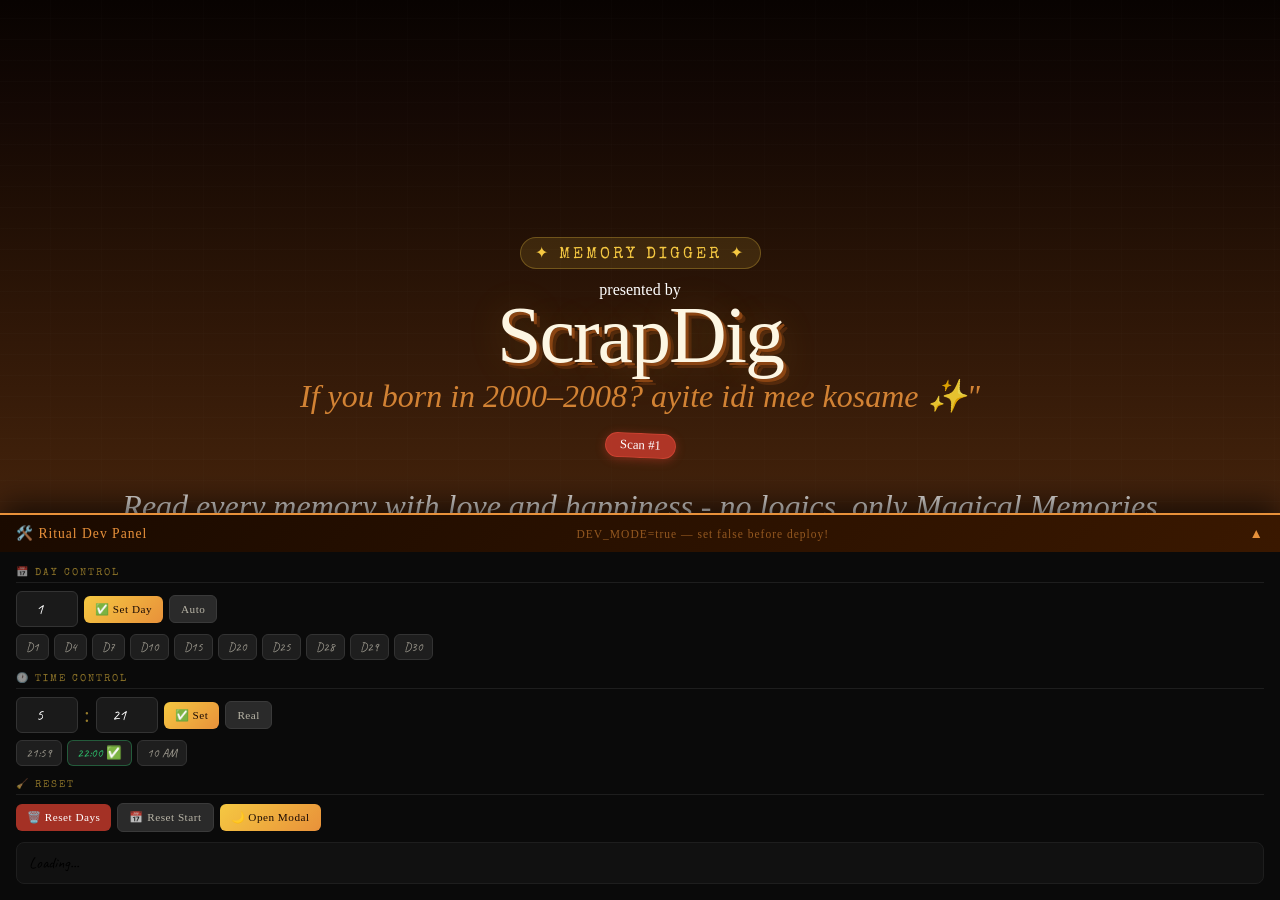
<file: index.html>
<!DOCTYPE html>
<html lang="en">
<head>
<meta charset="UTF-8">
<meta name="viewport" content="width=device-width, initial-scale=1.0, maximum-scale=1.0, user-scalable=no">
<meta name="theme-color" content="#1a0a05">
<meta name="description" content="Dig up buried childhood memories from the 2000s. Galli cricket, CN at 6 PM, Nokia Snake, power cuts — all yours to unearth.">
<meta name="keywords" content="childhood memories, Indian nostalgia, 2000s, millennium kids, Telugu nostalgia, scrapdig">
<meta name="author" content="ScrapDig">
<meta property="og:title" content="ScrapDig — Dig Up Your Childhood">
<meta property="og:description" content="Buried memories from growing up in India, 2000–2010. Each one hits different.">
<meta property="og:type" content="website">
<link rel="icon" href="data:image/svg+xml,<svg xmlns='http://www.w3.org/2000/svg' viewBox='0 0 100 100'><text y='.9em' font-size='90'>⛏️</text></svg>">
<title>ScrapDig — Memory Digger</title>
<link rel="preconnect" href="https://fonts.googleapis.com">
<link rel="preconnect" href="https://fonts.gstatic.com" crossorigin>
<link href="https://fonts.googleapis.com/css2?family=Caveat:wght@400;600;700&family=Permanent+Marker&family=Patrick+Hand+SC&family=Kalam:wght@300;400;700&family=Special+Elite&display=swap" rel="stylesheet">
<link rel="stylesheet" href="memoryritual.css">
<style>
:root {
  --soil1: #3d1f0a;
  --soil2: #2a1205;
  --gold: #f5c842;
  --amber: #e8913a;
  --rust: #c0392b;
  --paper: #fdf6e3;
  --aged: #f0e6c8;
  --ink: #1e0e05;
  --cream: #faf3e0;
  --green: #2ecc71;
  --blue: #3498db;
  --purple: #9b59b6;
  --safe: env(safe-area-inset-bottom, 0px);
}

* { margin:0; padding:0; box-sizing:border-box; -webkit-tap-highlight-color:transparent; }

html, body {
  height: 100%; width: 100%;
  overflow: hidden;
  font-family: 'lora';
  background: var(--soil2);
  -webkit-font-smoothing: antialiased;
}

/* LOADER */
#loader {
  position: fixed; inset: 0;
  background: var(--soil2);
  display: flex; flex-direction: column;
  align-items: center; justify-content: center;
  z-index: 9999;
  transition: opacity 0.5s ease;
}
#loader.out { opacity: 0; pointer-events: none; }
.loader-shovel { font-size: 3.5rem; animation: shovelDig 0.8s ease-in-out infinite; transform-origin: bottom center; }
@keyframes shovelDig { 0%,100%{ transform: rotate(-20deg); } 50%{ transform: rotate(15deg) translateY(6px); } }
.loader-text { font-family: 'Permanent Marker'; color: var(--gold); font-size: 1rem; margin-top: 12px; letter-spacing: 2px; animation: pulse 1.2s ease infinite; }
@keyframes pulse { 0%,100%{opacity:1} 50%{opacity:0.4} }

/* NAME MODAL */
#name-modal {
  position: fixed; inset: 0;
  background: rgba(10,4,1,0.88);
  backdrop-filter: blur(8px);
  z-index: 8000;
  display: flex; align-items: center; justify-content: center;
  padding: 24px;
  opacity: 0; pointer-events: none;
  transition: opacity 0.35s ease;
}
#name-modal.show { opacity: 1; pointer-events: all; }
.name-modal-box {
  background: var(--paper);
  border-radius: 12px;
  padding: 28px 24px;
  width: min(340px, 100%);
  text-align: center;
  box-shadow: 0 20px 60px rgba(0,0,0,0.55);
  animation: modalPop 0.4s cubic-bezier(0.34,1.45,0.64,1) both;
}
@keyframes modalPop { from{transform:scale(0.8) translateY(20px);opacity:0} to{transform:scale(1) translateY(0);opacity:1} }
.name-modal-emoji { font-size: 2.8rem; margin-bottom: 8px; }
.name-modal-title { font-family: 'Permanent Marker'; font-size: 1.3rem; color: var(--ink); margin-bottom: 6px; }
.name-modal-sub { font-family: 'Caveat'; font-size: 1rem; color: #5a3010; margin-bottom: 18px; line-height: 1.4; }
.name-input {
  width: 100%; padding: 13px 16px;
  border: 2px solid rgba(139,69,19,0.3);
  border-radius: 8px;
  font-family: 'Caveat'; font-size: 1.1rem;
  color: var(--ink); background: #fff8f0;
  outline: none; margin-bottom: 14px;
  transition: border-color 0.2s;
}
.name-input:focus { border-color: var(--amber); }
.name-submit-btn {
  width: 100%; background: linear-gradient(135deg, var(--amber), var(--gold));
  color: var(--ink); border: none; font-family: 'Permanent Marker';
  font-size: 1.05rem; padding: 13px; border-radius: 8px; cursor: pointer;
  box-shadow: 0 4px 0 #8B4513; transition: transform 0.1s, box-shadow 0.1s;
  letter-spacing: 1px;
}
.name-submit-btn:active { transform: translateY(3px); box-shadow: 0 1px 0 #8B4513; }

/* SIGNUP MODAL */
#signup-modal {
  position: fixed; inset: 0;
  background: rgba(10,4,1,0.92);
  backdrop-filter: blur(10px);
  z-index: 9000;
  display: flex; align-items: center; justify-content: center;
  padding: 24px;
  opacity: 0; pointer-events: none;
  transition: opacity 0.35s ease;
}
#signup-modal.show { opacity: 1; pointer-events: all; }
.signup-modal-box {
  background: var(--paper);
  border-radius: 16px;
  padding: 30px 24px;
  width: min(360px, 100%);
  text-align: center;
  box-shadow: 0 24px 70px rgba(0,0,0,0.6);
  animation: modalPop 0.4s cubic-bezier(0.34,1.45,0.64,1) both;
  position: relative;
}
.signup-close {
  position: absolute; top: 12px; right: 14px;
  background: none; border: none; font-size: 1.2rem; cursor: pointer;
  color: #8a5530; opacity: 0.6; transition: opacity 0.2s;
}
.signup-close:hover { opacity: 1; }
.signup-emoji { font-size: 3rem; margin-bottom: 8px; }
.signup-title { font-family: 'Permanent Marker'; font-size: 1.4rem; color: var(--ink); margin-bottom: 4px; line-height: 1.2; }
.signup-sub { font-family: 'Caveat'; font-size: 1rem; color: #5a3010; margin-bottom: 18px; line-height: 1.45; }
.signup-benefit {
  background: linear-gradient(135deg, rgba(245,200,66,0.12), rgba(232,145,58,0.08));
  border: 1px dashed rgba(139,69,19,0.3);
  border-radius: 8px; padding: 10px 14px; margin-bottom: 16px;
  font-family: 'Caveat'; font-size: 0.95rem; color: #4a2208; line-height: 1.5;
  text-align: left;
}
.signup-benefit div { margin: 3px 0; }
.signup-input {
  width: 100%; padding: 13px 16px;
  border: 2px solid rgba(139,69,19,0.3);
  border-radius: 8px;
  font-family: 'Caveat'; font-size: 1.05rem;
  color: var(--ink); background: #fff8f0;
  outline: none; margin-bottom: 10px;
  transition: border-color 0.2s;
}
.signup-input:focus { border-color: var(--amber); }
.signup-btn {
  width: 100%; background: linear-gradient(135deg, #c0392b, #e74c3c);
  color: white; border: none; font-family: 'Permanent Marker';
  font-size: 1.05rem; padding: 14px; border-radius: 8px; cursor: pointer;
  box-shadow: 0 4px 0 #8e1c0f; transition: transform 0.1s, box-shadow 0.1s;
  letter-spacing: 1px; margin-bottom: 8px;
}
.signup-btn:active { transform: translateY(3px); box-shadow: 0 1px 0 #8e1c0f; }
.signup-skip { font-family: 'Caveat'; font-size: 0.88rem; color: #8a5530; opacity: 0.7; cursor: pointer; text-decoration: underline; }
.signup-skip:hover { opacity: 1; }
.signup-success { display: none; }
.signup-success.show { display: block; }
.signup-success-emoji { font-size: 3.5rem; margin-bottom: 10px; }
.signup-success-title { font-family: 'Permanent Marker'; font-size: 1.3rem; color: var(--ink); margin-bottom: 6px; }
.signup-success-sub { font-family: 'Caveat'; font-size: 1rem; color: #5a3010; margin-bottom: 18px; line-height: 1.4; }

/* ─── Auth Tabs ─── */
.auth-tabs {
  display: flex; gap: 0; margin-bottom: 16px;
  border-radius: 8px; overflow: hidden;
  border: 1.5px solid rgba(139,69,19,0.22);
}
.auth-tab {
  flex: 1; padding: 9px 0;
  font-family: 'Permanent Marker'; font-size: 0.85rem;
  background: transparent; border: none; cursor: pointer;
  color: rgba(30,14,5,0.4); transition: all 0.2s;
  letter-spacing: 0.5px;
}
.auth-tab.active {
  background: linear-gradient(135deg, var(--amber), var(--gold));
  color: var(--ink);
}
.auth-error {
  background: rgba(192,57,43,0.1); border: 1px solid rgba(192,57,43,0.35);
  border-radius: 8px; padding: 9px 12px; margin-bottom: 10px;
  font-family: 'Caveat'; font-size: 0.95rem; color: #c0392b;
  text-align: center; display: none; line-height: 1.4;
}
.auth-error.show { display: block; }
.auth-info {
  background: rgba(46,204,113,0.1); border: 1px solid rgba(46,204,113,0.3);
  border-radius: 8px; padding: 9px 12px; margin-bottom: 10px;
  font-family: 'Caveat'; font-size: 0.95rem; color: #1e8449;
  text-align: center; display: none; line-height: 1.4;
}
.auth-info.show { display: block; }
.signup-success-btn {
  width: 100%; background: linear-gradient(135deg, var(--amber), var(--gold));
  color: var(--ink); border: none; font-family: 'Permanent Marker';
  font-size: 1.05rem; padding: 14px; border-radius: 8px; cursor: pointer;
  box-shadow: 0 4px 0 #8B4513; transition: transform 0.1s; letter-spacing: 1px;
}

/* ENTRY SCREEN */
#entry {
  position: fixed; inset: 0;
  display: flex; flex-direction: column;
  align-items: center; justify-content: center;
  z-index: 100; overflow: hidden;
  transition: transform 0.55s cubic-bezier(0.7,0,0.3,1), opacity 0.4s;
}
#entry.slide-out { transform: translateY(-100%); opacity: 0; pointer-events: none; }

.entry-bg {
  position: absolute; inset: 0;
  background: linear-gradient(180deg, #080301 0%, #140804 12%, #221005 25%, #311808 38%, #3d1f0a 50%, #4a2710 62%, #573215 72%, #6b3d1e 82%, #7a4825 92%, #8a5530 100%);
}
.entry-bg::before {
  content: '';
  position: absolute; inset: 0;
  background-image: repeating-linear-gradient(0deg, transparent 0px, transparent 20px, rgba(255,255,255,0.012) 20px, rgba(255,255,255,0.012) 21px), repeating-linear-gradient(90deg, transparent 0px, transparent 50px, rgba(255,255,255,0.008) 50px, rgba(255,255,255,0.008) 51px);
}

.soil-particle { position: absolute; border-radius: 50%; background: rgba(255,210,130,0.1); pointer-events: none; }

.entry-content { position: relative; z-index: 2; display: flex; flex-direction: column; align-items: center; padding: 0 24px; text-align: center; }

.brand-tag { background: rgba(245,200,66,0.12); border: 1px solid rgba(245,200,66,0.28); color: var(--gold); font-family: 'Special Elite'; font-size: 1rem; letter-spacing: 3px; text-transform: uppercase; padding: 5px 14px; border-radius: 20px; margin-bottom: 12px; }

.entry-logo { font-family: 'Permanent Marker'; font-size: clamp(3.5rem, 15vw, 5rem); color: var(--paper); line-height: 0.9; text-shadow: 3px 3px 0 #8B4513, 6px 6px 0 rgba(139,69,19,0.35), 0 0 40px rgba(245,200,66,0.18); animation: logoGlow 3s ease infinite; letter-spacing: -2px; }
@keyframes logoGlow { 0%,100%{ text-shadow: 3px 3px 0 #8B4513, 6px 6px 0 rgba(139,69,19,0.35), 0 0 40px rgba(245,200,66,0.18); } 50%{ text-shadow: 3px 3px 0 #8B4513, 6px 6px 0 rgba(139,69,19,0.35), 0 0 60px rgba(245,200,66,0.38); } }

.entry-tagline { font-family: 'Caveat'; color: var(--amber); font-size: clamp(1rem, 4vw, 2rem); margin-top: 6px; opacity: 0.88; font-style: italic; }

.dig-meter { width: min(280px, 80vw); margin: 22px 0 8px; }
.dig-meter-label { font-family: 'Patrick Hand SC'; color: rgba(245,239,220,0.45); font-size: 0.65rem; letter-spacing: 2px; text-transform: uppercase; text-align: left; margin-bottom: 5px; }
.dig-meter-bar { height: 7px; background: rgba(255,255,255,0.08); border-radius: 4px; overflow: hidden; }
.dig-meter-fill { height: 100%; background: linear-gradient(90deg, var(--amber), var(--gold)); border-radius: 4px; transition: width 1.2s ease; position: relative; overflow: hidden; }
.dig-meter-fill::after { content: ''; position: absolute; top:0; right:0; bottom:0; width:30px; background: linear-gradient(90deg, transparent, rgba(255,255,255,0.35)); animation: shimmer 1.8s linear infinite; }
@keyframes shimmer { from{transform:translateX(-30px)} to{transform:translateX(15px)} }

.scan-pill { background: rgba(192,57,43,0.88); border: 1px solid rgba(255,90,70,0.35); color: white; font-family: 'Permanent Marker'; font-size: 0.8rem; padding: 4px 14px; border-radius: 20px; transform: rotate(2.5deg); box-shadow: 0 2px 10px rgba(192,57,43,0.45); margin-bottom: 24px; }

.dig-btn { position: relative; background: linear-gradient(135deg, var(--amber) 0%, var(--gold) 100%); color: var(--ink); border: none; font-family: 'Permanent Marker'; font-size: clamp(1.05rem, 4.5vw, 1.35rem); padding: 17px 40px; border-radius: 6px; cursor: pointer; box-shadow: 0 4px 0 #8B4513, 0 6px 20px rgba(245,200,66,0.25), inset 0 1px 0 rgba(255,255,255,0.38); transition: transform 0.1s, box-shadow 0.1s; letter-spacing: 1px; overflow: hidden; -webkit-appearance: none; width: min(300px, 85vw); }
.dig-btn::before { content: ''; position: absolute; inset: 0; background: linear-gradient(135deg, rgba(255,255,255,0.18), transparent); pointer-events: none; }
.dig-btn:active { transform: translateY(3px); box-shadow: 0 1px 0 #8B4513, 0 2px 8px rgba(245,200,66,0.18); }

.entry-footer { position: absolute; bottom: max(24px, var(--safe)); left: 0; right: 0; text-align: center; font-family: 'Caveat'; color: rgba(245,239,220,0.28); font-size: 0.78rem; padding: 0 24px; }

.buried-hint { position: absolute; bottom: 0; left: 0; right: 0; height: 80px; overflow: hidden; }
.buried-item { position: absolute; bottom: -20px; font-size: 1.7rem; opacity: 0.25; filter: blur(0.8px); transform: rotate(var(--rot)); }

/* DIG ANIMATION */
#dig-anim { position: fixed; inset: 0; background: var(--soil2); z-index: 200; display: flex; flex-direction: column; align-items: center; justify-content: center; opacity: 0; pointer-events: none; transition: opacity 0.25s; }
#dig-anim.show { opacity: 1; pointer-events: all; }
.dig-anim-shovel { font-size: 3.8rem; animation: digShovel 0.45s ease-in-out infinite; display: block; transform-origin: bottom center; }
@keyframes digShovel { 0%{ transform: rotate(-28deg) scale(1); } 50%{ transform: rotate(18deg) scale(1.08) translateY(7px); } 100%{ transform: rotate(-28deg) scale(1); } }
.dig-anim-text { font-family: 'Caveat'; color: var(--gold); font-size: 1.15rem; margin-top: 10px; }
.dig-anim-dots span { animation: dotBlink 0.9s ease infinite; color: var(--amber); font-size: 1.4rem; }
.dig-anim-dots span:nth-child(2){ animation-delay:0.2s } .dig-anim-dots span:nth-child(3){ animation-delay:0.4s }
@keyframes dotBlink { 0%,100%{opacity:0.15} 50%{opacity:1} }
.fly-particle { position: absolute; width: 7px; height: 5px; border-radius: 50%; pointer-events: none; animation: flyOut var(--dur) ease-out both; }
@keyframes flyOut { 0%{ transform: translate(0,0) scale(1); opacity:1; } 100%{ transform: translate(var(--tx), var(--ty)) scale(0.2); opacity:0; } }

/* MEMORY SCREEN */
#memory-screen { position: fixed; inset: 0; overflow-y: auto; overflow-x: hidden; -webkit-overflow-scrolling: touch; opacity: 0; pointer-events: none; transition: opacity 0.4s; background: #1a0e06; }
#memory-screen.show { opacity: 1; pointer-events: all; }

.soil-header { background: linear-gradient(180deg, #0a0401 0%, #150803 40%, #1e0d04 100%); height: 58px; position: sticky; top: 0; z-index: 50; flex-shrink: 0; display: flex; align-items: center; border-bottom: 1px solid rgba(245,200,66,0.1); }
.soil-header-content { width: 100%; display: flex; justify-content: space-between; align-items: center; padding: 0 16px; }
.soil-logo { font-family: 'Permanent Marker'; color: var(--gold); font-size: 1.05rem; text-shadow: 0 0 10px rgba(245,200,66,0.4); }
.soil-scan-no { background: var(--rust); color: white; font-family: 'Caveat'; font-size: 0.8rem; padding: 3px 12px; border-radius: 12px; transform: rotate(1.5deg); }

/* Signed-in badge in header */
.signed-in-badge {
  background: rgba(46,204,113,0.18); border: 1px solid rgba(46,204,113,0.4);
  color: #2ecc71; font-family: 'Caveat'; font-size: 0.72rem;
  padding: 3px 9px; border-radius: 12px; display: none;
}
.signed-in-badge.show { display: block; }

.dirt-reveal { position: relative; margin: 14px 14px 0; padding-bottom: 24px; }

/* MEMORY CARD */
.mem-card {
  background: var(--paper);
  border-radius: 4px;
  box-shadow: 0 3px 8px rgba(0,0,0,0.18), 0 16px 50px rgba(0,0,0,0.35), inset 0 1px 0 rgba(255,255,255,0.95);
  overflow: hidden;
  position: relative;
  margin-top: 0;
  animation: cardReveal 0.5s cubic-bezier(0.34,1.45,0.64,1) both;
  will-change: transform;
}
@keyframes cardReveal { from { transform: translateY(28px) scale(0.94); opacity: 0; } to { transform: translateY(0) scale(1); opacity: 1; } }
.mem-card::before { content: ''; position: absolute; inset: 0; background-image: url("data:image/svg+xml,%3Csvg xmlns='http://www.w3.org/2000/svg' width='200' height='200'%3E%3Cfilter id='n'%3E%3CfeTurbulence type='fractalNoise' baseFrequency='0.65' numOctaves='3' stitchTiles='stitch'/%3E%3CfeColorMatrix type='saturate' values='0'/%3E%3C/filter%3E%3Crect width='200' height='200' filter='url(%23n)' opacity='0.035'/%3E%3C/svg%3E"); pointer-events: none; z-index: 0; }

.tape { position: absolute; background: rgba(255,242,150,0.62); border-left: 1px solid rgba(200,180,75,0.28); border-right: 1px solid rgba(200,180,75,0.28); z-index: 10; }
.tape-top { width: 88px; height: 20px; top: -10px; left: 50%; transform: translateX(-50%) rotate(var(--tr, 0deg)); }

.rarity-banner { height: 5px; width: 100%; }

.mem-visual { width: 100%; min-height: 165px; display: flex; align-items: center; justify-content: center; position: relative; overflow: hidden; }
.mem-category { position: absolute; top: 10px; left: 11px; background: rgba(0,0,0,0.52); backdrop-filter: blur(4px); color: white; font-family: 'Special Elite'; font-size: 0.58rem; letter-spacing: 2px; text-transform: uppercase; padding: 4px 10px; border-radius: 12px; }
.age-badge { position: absolute; top: 10px; right: 11px; font-family: 'Permanent Marker'; font-size: 0.7rem; padding: 4px 10px; border-radius: 12px; transform: rotate(2.5deg); }
.mem-emoji { font-size: clamp(4.5rem, 18vw, 6.5rem); filter: drop-shadow(3px 5px 7px rgba(0,0,0,0.28)); animation: emojiPop 0.45s 0.12s cubic-bezier(0.34,1.5,0.64,1) both; position: relative; z-index: 1; }
@keyframes emojiPop { from { transform: scale(0.25) rotate(-18deg); opacity: 0; } to { transform: scale(1) rotate(0deg); opacity: 1; } }

.mem-content { padding: 18px 16px 0; position: relative; z-index: 1; }
.mem-age-label { font-family: 'Special Elite'; font-size: 0.58rem; letter-spacing: 3px; text-transform: uppercase; color: var(--amber); margin-bottom: 3px; opacity: 0; animation: fadeSlideUp 0.38s 0.28s ease both; }
.mem-title { font-family: 'lora'; font-size: clamp(1.45rem, 5.5vw, 1.9rem); color: var(--ink); line-height: 1.1; margin-bottom: 12px; opacity: 0; animation: fadeSlideUp 0.38s 0.38s ease both; }

.mem-body {
  font-family: 'lora';
  font-size: clamp(0.95rem, 3.7vw, 1.08rem);
  color: #2a1608;
  line-height: 1.82;
  margin-bottom: 16px;
  opacity: 0;
  animation: fadeSlideUp 0.38s 0.48s ease both;
  border-left: 3px solid var(--amber);
  padding-left: 13px;
  background: linear-gradient(135deg, rgba(245,200,66,0.04), transparent);
  border-radius: 0 6px 6px 0;
  padding-top: 8px;
  padding-bottom: 8px;
}

.mem-hook {
  background: linear-gradient(135deg, rgba(30,14,5,0.06), rgba(245,200,66,0.08));
  border: 1.5px dashed rgba(139,69,19,0.3);
  border-radius: 8px;
  padding: 11px 14px;
  margin: 0 0 15px;
  font-family: 'lora';
  font-size: clamp(0.9rem, 3.5vw, 2rem);
  color: #5c2a0a;
  line-height: 1.55;
  opacity: 0;
  animation: fadeSlideUp 0.38s 0.58s ease both;
  text-align: center;
  position: relative;
}
.mem-hook::before {
  content: '💬';
  position: absolute;
  top: -11px; left: 50%;
  transform: translateX(-50%);
  font-size: 1.1rem;
}

.mem-widget { margin: 0 0 14px; border-radius: 8px; overflow: hidden; opacity: 0; animation: fadeSlideUp 0.38s 0.65s ease both; }

.mem-tags { display: flex; flex-wrap: wrap; gap: 5px; margin-bottom: 16px; opacity: 0; animation: fadeSlideUp 0.38s 0.72s ease both; }
.tag { font-family: 'Patrick Hand SC'; font-size: 0.68rem; padding: 4px 11px; border-radius: 12px; border: 1.5px solid; }

.mem-stamp { position: absolute; top: 22px; right: 16px; font-family: 'Special Elite'; font-size: 0.48rem; letter-spacing: 1.5px; text-transform: uppercase; padding: 5px 7px; border: 2px solid; border-radius: 2px; opacity: 0.5; transform: rotate(11deg); white-space: nowrap; }

.mem-action { padding: 0 16px max(18px, calc(var(--safe) + 18px)); opacity: 0; animation: fadeSlideUp 0.38s 0.8s ease both; }

/* ─── SIGNED IN: Next memory button ─── */
.next-dig-btn {
  display: block; width: 100%;
  background: linear-gradient(135deg, #1e0b03, #4a1f08);
  color: var(--gold); border: 2px solid rgba(245,200,66,0.25);
  font-family: 'Permanent Marker'; font-size: clamp(0.95rem, 4vw, 1.15rem);
  padding: 15px; border-radius: 8px; cursor: pointer; letter-spacing: 1px;
  box-shadow: 0 4px 18px rgba(0,0,0,0.28), inset 0 1px 0 rgba(255,255,255,0.08);
  transition: transform 0.1s, box-shadow 0.1s; -webkit-appearance: none;
  position: relative; overflow: hidden;
}
.next-dig-btn::before { content: ''; position: absolute; inset: 0; background: linear-gradient(135deg, rgba(245,200,66,0.08), transparent 50%); }
.next-dig-btn:active { transform: scale(0.97); box-shadow: 0 2px 8px rgba(0,0,0,0.28); }

/* ─── NOT SIGNED IN: Scan again card ─── */
.scan-again-card {
  background: linear-gradient(135deg, #0d0501, #1e0b03);
  border: 1.5px solid rgba(245,200,66,0.18);
  border-radius: 12px;
  padding: 20px 16px;
  text-align: center;
  margin-bottom: 12px;
}
.scan-again-icon { font-size: 2.2rem; margin-bottom: 8px; }
.scan-again-title {
  font-family: 'Permanent Marker'; color: var(--gold);
  font-size: 1rem; letter-spacing: 1px; margin-bottom: 6px;
}
.scan-again-sub {
  font-family: 'Caveat'; color: rgba(245,239,220,0.6);
  font-size: 0.9rem; line-height: 1.45; margin-bottom: 14px;
}
.signup-trigger-btn {
  display: block; width: 100%;
  background: linear-gradient(135deg, #c0392b, #e74c3c);
  color: white; border: none; font-family: 'Permanent Marker';
  font-size: 1rem; padding: 14px; border-radius: 8px; cursor: pointer;
  box-shadow: 0 4px 0 #8e1c0f; transition: transform 0.1s, box-shadow 0.1s;
  letter-spacing: 1px; -webkit-appearance: none;
}
.signup-trigger-btn:active { transform: translateY(3px); box-shadow: 0 1px 0 #8e1c0f; }
.divider-or {
  display: flex; align-items: center; gap: 10px;
  margin: 10px 0;
  font-family: 'Caveat'; color: rgba(245,239,220,0.3); font-size: 0.82rem;
}
.divider-or::before, .divider-or::after {
  content: ''; flex: 1; height: 1px; background: rgba(245,239,220,0.1);
}
.scan-again-btn {
  display: block; width: 100%;
  background: transparent;
  color: rgba(245,239,220,0.45);
  border: 1.5px solid rgba(245,239,220,0.12);
  font-family: 'Caveat'; font-size: 0.95rem; padding: 11px;
  border-radius: 8px; cursor: pointer; letter-spacing: 0.5px;
  transition: all 0.2s; -webkit-appearance: none;
}
.scan-again-btn:hover { border-color: rgba(245,200,66,0.25); color: rgba(245,239,220,0.65); }

.dig-progress { text-align: center; font-family: 'Caveat'; font-size: 0.78rem; color: rgba(30,14,5,0.4); margin-top: 9px; padding-bottom: 6px; }

.scratch-line { position: absolute; height: 1px; background: linear-gradient(90deg, transparent, rgba(0,0,0,0.035), transparent); pointer-events: none; }

@keyframes fadeSlideUp { from { transform: translateY(10px); opacity: 0; } to { transform: translateY(0); opacity: 1; } }

/* EASTER EGG */
#egg-screen { position: fixed; inset: 0; background: radial-gradient(ellipse at center, #1a0805 0%, #040100 100%); z-index: 500; display: flex; flex-direction: column; align-items: center; justify-content: center; opacity: 0; pointer-events: none; transition: opacity 0.4s; padding: 24px; }
#egg-screen.show { opacity: 1; pointer-events: all; }
.egg-glow { font-size: 4.5rem; animation: eggFloat 2s ease infinite; filter: drop-shadow(0 0 18px rgba(245,200,66,0.75)); }
@keyframes eggFloat { 0%,100%{ transform: translateY(0) rotate(-4deg); } 50%{ transform: translateY(-10px) rotate(4deg); } }
.egg-title { font-family: 'lora'; color: var(--gold); font-size: clamp(1.5rem, 6.5vw, 2rem); text-align: center; margin-top: 14px; text-shadow: 0 0 25px rgba(245,200,66,0.55); line-height: 1.2; }
.egg-body { font-family: 'lora'; color: rgba(245,239,220,0.78); font-size: clamp(0.95rem, 3.8vw, 1.15rem); text-align: center; margin-top: 10px; line-height: 1.62; max-width: 320px; }
.egg-close { margin-top: 28px; background: transparent; border: 2px solid rgba(245,200,66,0.45); color: var(--gold); font-family: 'Permanent Marker'; font-size: 0.95rem; padding: 11px 28px; border-radius: 6px; cursor: pointer; transition: background 0.2s; }
.egg-close:active { background: rgba(245,200,66,0.12); }
.egg-star { position: absolute; width: 2px; height: 2px; border-radius: 50%; background: rgba(245,200,66,0.45); animation: twinkle var(--d) ease infinite; }
@keyframes twinkle { 0%,100%{opacity:0.1} 50%{opacity:1} }

/* CONFETTI */
.confetti { position: fixed; pointer-events: none; z-index: 999; border-radius: 2px; animation: confettiFall var(--dur) ease-out both; }
@keyframes confettiFall { 0%{ transform: translateY(-10px) rotate(0deg); opacity:1; } 100%{ transform: translateY(110vh) rotate(540deg); opacity:0; } }

/* ═══ WIDGETS ═══ */
.nokia-wrap { background: #c5c5bc; padding: 10px; border-radius: 8px; }
.nokia-body { background: #363630; border-radius: 6px; padding: 7px; }
.nokia-screen { background: #7aab6a; border: 2px solid #3a5a2c; border-radius: 3px; padding: 8px; font-family: 'Special Elite'; font-size: 0.72rem; color: #1a3010; min-height: 62px; display: flex; align-items: center; justify-content: center; text-align: center; line-height: 1.5; position: relative; overflow: hidden; }
.nokia-screen::before { content: ''; position: absolute; inset: 0; background: repeating-linear-gradient(0deg, transparent, transparent 8px, rgba(0,0,0,0.055) 8px, rgba(0,0,0,0.055) 9px); }
.nokia-screen::after { content: ''; position: absolute; top: 0; left: 0; right: 0; height: 3px; background: linear-gradient(180deg, rgba(255,255,255,0.28), transparent); }
.nokia-keys { display: flex; gap: 4px; margin-top: 5px; justify-content: center; }
.nokia-key { background: #424238; color: #8a8a7a; font-size: 0.52rem; padding: 3px 7px; border-radius: 3px; font-family: 'Special Elite'; }

.tv-wrap { background: linear-gradient(135deg, #282828, #181818); border-radius: 12px; padding: 9px; border: 3px solid #3a3a3a; box-shadow: inset 0 0 10px rgba(0,0,0,0.45); }
.tv-screen-border { background: #0e0e0e; border-radius: 6px; padding: 5px; }
.tv-screen { background: linear-gradient(135deg, #ff4400, #e50000); border-radius: 4px; padding: 9px 11px; color: white; min-height: 95px; }
.tv-cn-logo { font-family: 'Permanent Marker'; font-size: 1.1rem; margin-bottom: 6px; }
.tv-row { display: flex; justify-content: space-between; padding: 4px 0; border-bottom: 1px solid rgba(255,255,255,0.18); font-family: 'Caveat'; font-size: 0.78rem; }
.tv-row.now { background: rgba(255,255,255,0.14); padding: 4px 6px; border-radius: 3px; }
.now-badge { background: #ffdd00; color: #cc0000; font-size: 0.52rem; padding: 1px 4px; border-radius: 2px; font-family:'Special Elite'; letter-spacing:1px; margin-left:4px; }
.tv-antenna { display:flex; justify-content:center; margin-bottom:5px; }
.tv-ant-line { width:2px; height:18px; background:#555; transform:rotate(var(--a)); transform-origin: bottom center; }

.report-wrap { background: white; border: 1px solid #ccc; border-radius: 4px; overflow: hidden; }
.report-head { background: linear-gradient(135deg, #1a3a6a, #2855a0); color: white; padding: 8px 11px; text-align: center; font-family: 'Special Elite'; font-size: 0.68rem; letter-spacing: 1px; }
.report-body { padding: 9px; }
.report-row { display: flex; justify-content: space-between; padding: 4px 0; border-bottom: 1px solid #f0f0f0; font-family: 'Special Elite'; font-size: 0.7rem; color: #333; }
.grade-good { color: #22c55e; font-weight: bold; } .grade-avg { color: #f59e0b; font-weight: bold; } .grade-bad { color: #ef4444; font-weight: bold; }
.report-footer { background: #f8f8f8; padding: 6px 11px; font-family:'Special Elite'; font-size:0.58rem; color:#666; }

.powercut-wrap { background: linear-gradient(180deg, #0b0b0b, #0f0f0f); border-radius: 8px; padding: 18px; text-align: center; min-height: 88px; display: flex; flex-direction: column; align-items: center; justify-content: center; gap: 7px; position: relative; overflow: hidden; }
.powercut-wrap::before { content: ''; position: absolute; inset: 0; background: radial-gradient(ellipse at 50% 55%, rgba(255,175,45,0.12) 0%, transparent 60%); }
.candle-emoji { font-size: 2.8rem; animation: candleFlick 0.28s ease infinite alternate; position: relative; z-index: 1; }
@keyframes candleFlick { 0%{ transform: scale(1) rotate(-3deg); } 100%{ transform: scale(1.04) rotate(3deg); } }
.pc-text { font-family:'Caveat'; color:#d4a017; font-size:0.88rem; position:relative; z-index:1; line-height:1.5; }
.pc-stars { position:absolute; top:8px; left:0; right:0; display:flex; justify-content:center; gap:8px; }
.pc-star { color:rgba(255,220,100,0.28); font-size:0.58rem; animation: twinkle var(--d) ease infinite; }

.tiffin-wrap { background: linear-gradient(135deg, #ffecaa, #fdcb6e); border-radius: 8px; padding: 13px; text-align: center; border: 2px solid rgba(253,200,100,0.45); }
.tiffin-box-vis { display: flex; justify-content: center; gap: 5px; margin-bottom: 9px; }
.tiffin-compartment { background: rgba(255,255,255,0.68); border-radius: 4px; border: 1px solid rgba(0,0,0,0.08); padding: 7px 5px; font-size: 1.5rem; text-align: center; flex: 1; box-shadow: inset 0 1px 3px rgba(0,0,0,0.08); }
.tiffin-label { font-family:'Caveat'; font-size:0.78rem; color:#5d3a0a; }

.cricket-board { background: linear-gradient(180deg, #2a5a1c, #183810); border-radius: 8px; padding: 11px; color: white; font-family: 'Special Elite'; }
.cricket-score { font-size: 1.9rem; text-align: center; color: #f5c842; font-family: 'Permanent Marker'; }
.cricket-row { display:flex; justify-content:space-between; font-size:0.68rem; margin-top:3px; opacity:0.78; }
.cricket-balls { display:flex; gap:3px; margin-top:7px; justify-content:center; }
.ball { width:17px; height:17px; border-radius:50%; background:#e74c3c; display:flex; align-items:center; justify-content:center; font-size:0.55rem; border:1px solid rgba(255,255,255,0.28); }
.ball.six { background:#f5c842; color:#1a0a04; font-size:0.52rem; font-family:'Permanent Marker'; }
.ball.dot { background:#4a4a4a; }

.rain-wrap { background: linear-gradient(180deg, #193858 0%, #1e6095 50%, #4a8faa 100%); border-radius: 8px; padding: 13px; text-align: center; min-height: 88px; position: relative; overflow: hidden; }
.rain-drop-el { position: absolute; width: 1.5px; background: rgba(190,225,255,0.55); border-radius: 1px; animation: rainDrop linear infinite; }
@keyframes rainDrop { from { transform: translateY(-15px); opacity:0.7; } to { transform: translateY(115px); opacity:0; } }
.rain-content { position:relative; z-index:1; }
.puddle { font-size:2.3rem; animation: puddle 0.9s ease infinite; }
@keyframes puddle { 0%,100%{transform:scaleX(1)} 50%{transform:scaleX(1.08)} }

.exam-wrap { background: linear-gradient(135deg, #fff8e1, #fde68a); border-radius: 8px; padding: 11px; border-left: 4px solid var(--rust); }
.exam-timer { font-family:'Permanent Marker'; font-size:1.5rem; color:var(--rust); text-align:center; }
.exam-subject { font-family:'Special Elite'; font-size:0.68rem; letter-spacing:1px; text-align:center; color:#444; margin-bottom:5px; text-transform:uppercase; }
.exam-items { display:flex; gap:7px; justify-content:center; font-size:1.35rem; margin-top:7px; }

.dialup-wrap { background: #151515; border-radius: 6px; padding: 11px; font-family: 'Special Elite'; color: #00ff00; font-size: 0.62rem; letter-spacing: 1px; }
.dialup-bar-bg { background: #2a2a2a; height: 9px; border-radius: 2px; margin: 5px 0; overflow:hidden; }
.dialup-bar-fill { height: 100%; background: linear-gradient(90deg, #009900, #00ff00); animation: loadFill 3s steps(18) infinite; width: 0%; }
@keyframes loadFill { 0%{width:0%} 68%{width:65%} 70%{width:65%} 100%{width:65%} }
.dialup-text { color: #00cc00; margin-top:3px; font-size:0.58rem; animation: dialupBlink 1s step-end infinite; }
@keyframes dialupBlink { 0%,100%{opacity:1} 50%{opacity:0} }

.sticker-wrap { background: linear-gradient(135deg, #ffd700, #ff8800); border-radius: 8px; padding: 13px; text-align: center; border: 3px dashed rgba(255,255,255,0.45); }
.sticker-hero { font-size: 3.2rem; animation: heroFloat 1.4s ease infinite; }
@keyframes heroFloat { 0%,100%{transform:translateY(0) rotate(-2.5deg)} 50%{transform:translateY(-7px) rotate(2.5deg)} }
.sticker-power-bar { background:rgba(255,255,255,0.28); height:7px; border-radius:4px; margin-top:7px; overflow:hidden; }
.sticker-power-fill { height:100%; background:white; width:85%; box-shadow:0 0 7px rgba(255,255,255,0.75); }

.nani-wrap { background: linear-gradient(135deg, #ffead0, #fcb090); border-radius: 8px; padding: 13px; text-align: center; }
.nani-house { font-size: 2.8rem; animation: naniWobble 2s ease infinite; }
@keyframes naniWobble { 0%,100%{transform:rotate(0)} 25%{transform:rotate(-2.5deg)} 75%{transform:rotate(2.5deg)} }
.nani-items { display:flex; gap:9px; justify-content:center; font-size:1.7rem; margin-top:7px; }

.diwali-wrap { background: #180900; border-radius: 8px; padding: 13px; text-align: center; position: relative; overflow: hidden; min-height: 88px; }
.spark { position:absolute; font-size:1.1rem; animation: sparkFly var(--sd) ease-out infinite; }
@keyframes sparkFly { 0%{ transform: translate(0,0) scale(0); opacity:1; } 100%{ transform: translate(var(--sx), var(--sy)) scale(1); opacity:0; } }
.diwali-center { position:relative; z-index:1; font-size:2.8rem; filter:drop-shadow(0 0 9px rgba(255,200,0,0.75)); }

.band-wrap { background: linear-gradient(135deg, #a6edea, #fcd6e3); border-radius: 8px; padding: 13px; text-align: center; }
.band-visual { display:flex; gap:4px; justify-content:center; margin-bottom:7px; }
.band-stripe { height:11px; width:38px; border-radius:2px; box-shadow:0 1px 3px rgba(0,0,0,0.12); }

.bus-window { background: linear-gradient(180deg, #87CEEB 0%, #87CEEB 58%, #8B7355 58%, #8B7355 100%); border-radius: 12px; border: 5px solid #7a6545; padding: 9px; min-height: 88px; position: relative; overflow: hidden; }
.bus-clouds { position:absolute; top:8%; left:0; right:0; display:flex; gap:18px; animation: cloudMove 7s linear infinite; }
.cloud { font-size:1.3rem; opacity:0.75; }
@keyframes cloudMove { 0%{transform:translateX(0)} 100%{transform:translateX(-55px)} }
.bus-tree { position:absolute; bottom:0; font-size:1.9rem; animation: treePass 1.8s linear infinite; }
@keyframes treePass { 0%{left:110%} 100%{left:-18%} }
.bus-text { position:absolute; bottom:32px; left:0; right:0; text-align:center; font-family:'Permanent Marker'; color:var(--ink); font-size:0.75rem; background:rgba(255,255,255,0.55); padding:3px; }

.ipl-wrap { background: linear-gradient(135deg, #0a0a2e, #1a1a5e); border-radius: 8px; padding: 12px; text-align: center; border: 1px solid rgba(245,200,66,0.2); }
.ipl-score { font-family: 'Permanent Marker'; font-size: 1.7rem; color: var(--gold); }
.ipl-detail { font-family: 'Special Elite'; font-size: 0.65rem; color: rgba(255,255,255,0.7); letter-spacing: 1px; }


/* ═══ REACTIONS ═══ */
.reaction-bar {
  display: flex;
  align-items: center;
  justify-content: center;
  gap: 14px;
  padding: 14px 16px 6px;
  opacity: 0;
  animation: fadeSlideUp 0.38s 0.78s ease both;
}
.reaction-label {
  font-family: 'Caveat';
  font-size: 0.78rem;
  color: rgba(30,14,5,0.42);
  text-align: center;
  margin-bottom: 6px;
  letter-spacing: 1px;
}
.rxn-btn {
  display: flex;
  flex-direction: column;
  align-items: center;
  gap: 3px;
  background: rgba(30,14,5,0.055);
  border: 2px solid rgba(30,14,5,0.1);
  border-radius: 50px;
  padding: 8px 16px;
  cursor: pointer;
  transition: transform 0.18s cubic-bezier(0.34,1.5,0.64,1), background 0.2s, border-color 0.2s;
  -webkit-appearance: none;
  position: relative;
}
.rxn-btn:active { transform: scale(0.88); }
.rxn-btn.selected {
  background: rgba(245,200,66,0.12);
  border-color: rgba(245,200,66,0.45);
  transform: scale(1.08);
}
/* reactions are switchable — no lock cursor */
.rxn-emoji { font-size: 1.65rem; line-height: 1; display: block; }
.rxn-count {
  font-family: 'Patrick Hand SC';
  font-size: 0.62rem;
  color: rgba(30,14,5,0.45);
  letter-spacing: 0.5px;
  min-width: 18px;
  text-align: center;
}
.rxn-btn.selected .rxn-count { color: #c0392b; font-weight: bold; }

/* Reaction burst overlay */
#rxn-burst {
  position: fixed; inset: 0;
  pointer-events: none;
  z-index: 9998;
  overflow: hidden;
}
.burst-emoji {
  position: absolute;
  font-size: var(--sz);
  animation: burstFall var(--dur) cubic-bezier(0.25,0.46,0.45,0.94) both;
  will-change: transform, opacity;
  pointer-events: none;
  user-select: none;
}
@keyframes burstFall {
  0%   { transform: translate(var(--x0), var(--y0)) scale(0) rotate(var(--r0)); opacity: 1; }
  15%  { transform: translate(var(--xm), var(--ym)) scale(var(--sc)) rotate(var(--rm)); opacity: 1; }
  100% { transform: translate(var(--xe), var(--ye)) scale(0.2) rotate(var(--re)); opacity: 0; }
}
.rxn-pulse {
  position: absolute; inset: -4px; border-radius: 50px;
  animation: rxnPulse 0.45s ease-out both;
  pointer-events: none;
}
@keyframes rxnPulse {
  0%   { box-shadow: 0 0 0 0 rgba(245,200,66,0.6); }
  70%  { box-shadow: 0 0 0 14px rgba(245,200,66,0); }
  100% { box-shadow: 0 0 0 0 rgba(245,200,66,0); }
}
.highlight { color: var(--rust); font-weight: bold; }
#scan-again-screen.show { opacity: 1 !important; pointer-events: all !important; }
</style>
</head>
<body>

<div id="loader">
  <span class="loader-shovel">⛏️</span>
  <div class="loader-text">Memories Load Avutunnaayi...</div>
</div>

<!-- NAME MODAL -->
<div id="name-modal">
  <div class="name-modal-box">
    <div class="name-modal-emoji">👋</div>
    <div class="name-modal-title">Meeru Evaru?</div>
    <div class="name-modal-sub">Mee peru cheppandi…</div>
    <input class="name-input" id="nameInput" type="text" placeholder="Mee Peru ikkada type cheyyandi..." maxlength="30" autocomplete="off" />
    <button class="name-submit-btn" onclick="submitName()">⛏️ Dig the Memories</button>
  </div>
</div>

<!-- SIGNUP MODAL -->
<div id="signup-modal">
  <div class="signup-modal-box">
    <button class="signup-close" onclick="closeSignup()">✕</button>

    <!-- Auth form (signup + login tabs) -->
    <div id="signupForm">
      <div class="signup-emoji" id="authEmoji">🔓</div>
      <div class="signup-title" id="authTitle">Unlock Continuous Reading!</div>

      <!-- Tabs -->
      <div class="auth-tabs">
        <button class="auth-tab active" id="tabSignup" onclick="switchTab('signup')">✨ Sign Up</button>
        <button class="auth-tab" id="tabLogin" onclick="switchTab('login')">🔑 Login</button>
      </div>

      <!-- Error & info messages -->
      <div class="auth-error" id="authError"></div>
      <div class="auth-info"  id="authInfo"></div>

      <!-- Sign Up fields -->
      <div id="signupFields">
        <div class="signup-benefit">
          <div>✅ Unlimited "Next Memory" button</div>
          <div>✅ Scan count save avutundi</div>
          
        </div>
        <input class="signup-input" id="signupName"  type="text"  placeholder="Mee Peru..."          maxlength="30"  autocomplete="off" />
        <input class="signup-input" id="signupEmail" type="email" placeholder="Mee Email..."          autocomplete="email" />
        <input class="signup-input" id="signupPhone" type="tel"   placeholder="Mee Phone Number... 📱" autocomplete="tel" maxlength="15" />
        <button class="signup-btn" id="signupSubmitBtn" onclick="doSignup()">🔓 Sign Up & Continue Reading!</button>
        <div class="signup-skip" onclick="closeSignup()">Next time chestha</div>
      </div>

      <!-- Login fields -->
      <div id="loginFields" style="display:none">
        <div class="signup-sub" style="margin-bottom:14px">Mee registered Name, Email & Phone enter cheyyandi 🔑</div>
        <input class="signup-input" id="loginName"  type="text"  placeholder="Mee Peru..."          maxlength="30"  autocomplete="off" />
        <input class="signup-input" id="loginEmail" type="email" placeholder="Mee Email..."          autocomplete="email" />
        <input class="signup-input" id="loginPhone" type="tel"   placeholder="Mee Phone Number... 📱" autocomplete="tel" maxlength="15" />
        <button class="signup-btn" id="loginSubmitBtn" onclick="doLogin()" style="background:linear-gradient(135deg,#1a5276,#2980b9);box-shadow:0 4px 0 #1a3a5c;">🔑 Login & Continue Reading!</button>
        <div class="signup-skip" onclick="closeSignup()">Next time chestha</div>
      </div>
    </div>

    <!-- Success state -->
    <div id="signupSuccess" class="signup-success">
      <div class="signup-success-emoji">🎉</div>
      <div class="signup-success-title" id="successTitle">Welcome to ScrapDig!</div>
      <div class="signup-success-sub" id="signupSuccessMsg">Meeru ippudu unlimited memories read cheyagalaru! ❤️</div>
      <button class="signup-success-btn" onclick="afterSignupContinue()">⛏️ Next Memory Dig Cheyyandi!</button>
    </div>
  </div>
</div>

<div id="entry">
  <div class="entry-bg"></div>
  <div class="buried-hint" id="buriedHint"></div>
  <div class="entry-content">
    <div class="brand-tag">✦ MEMORY DIGGER ✦</div>
    <div style="color: white;">presented by</div>
    <div class="entry-logo" style="font-family: Lora;">ScrapDig</div>
    <div class="entry-tagline" style="font-family: Lora;">If you born in 2000–2008? ayite idi mee kosame ✨"</div>
    <div style="height:18px"></div>
    <div class="scan-pill" id="entryPill">Scan #1</div>
    <div class="entry-tagline" style="color: white; font-family: Lora;">Read every memory with love and happiness - no logics, only Magical Memories</div>
    <div class="dig-meter">
      <div class="dig-meter-label">Memories Found</div>
      <div class="dig-meter-bar"><div class="dig-meter-fill" id="entryMeterFill" style="width:4%"></div></div>
    </div>
    <div style="height:8px"></div>
    <button class="dig-btn" onclick="startDig()">⛏️ Dig Cheyyandi!</button>
    <div style="height:14px;color:rgba(245,239,220,0.32);font-family:'Caveat';font-size:0.78rem;">Per every scan you can get a memory</div>
  </div>
  <div class="entry-footer">Memories buried below • All real • All yours 🌱</div>
</div>

<div id="dig-anim">
  <div style="text-align:center">
    <span class="dig-anim-shovel">⛏️</span>
    <div class="dig-anim-text">Mee memories ni Dig chesthunna...</div>
    <div class="dig-anim-dots"><span>●</span><span>●</span><span>●</span></div>
    <div style="margin-top:9px;font-family:'Caveat';color:rgba(245,200,66,0.45);font-size:0.82rem;" id="digQuote"></div>
  </div>
</div>

<div id="memory-screen">
  <div class="soil-header">
    <div class="soil-header-content">
      <div class="soil-logo">⛏️ ScrapDig</div>
      <div style="display:flex;align-items:center;gap:8px">
        <div class="signed-in-badge" id="signedInBadge">✓ Member</div>
        <div class="soil-scan-no" id="scanLabel">Scan #1</div>
        <button id="logoutBtn" onclick="doLogout()" style="display:none;background:rgba(192,57,43,0.22);border:1px solid rgba(192,57,43,0.4);color:rgba(255,120,100,0.85);font-family:'Caveat';font-size:0.72rem;padding:3px 9px;border-radius:10px;cursor:pointer;">Logout</button>
      </div>
    </div>
  </div>
  <div class="dirt-reveal">
    <div class="mem-card" id="memCard">
      <div class="tape tape-top" style="--tr:-1.8deg"></div>
      <div class="rarity-banner" id="rarityBanner"></div>
      <div id="memCardInner"></div>
    </div>
  </div>
</div>

<div id="egg-screen">
  <div id="eggStars"></div>
  <div class="egg-glow" id="eggEmoji">🌟</div>
  <div class="egg-title" id="eggTitle">RARE Memory Dorikinidi!</div>
  <div class="egg-body" id="eggBody">Something very special...</div>
  <button class="egg-close" onclick="closeEgg()">🪙 Back to Digging →</button>
</div>


<!-- SCAN AGAIN THANK YOU SCREEN -->
<div id="scan-again-screen" style="position:fixed;inset:0;background:linear-gradient(180deg,#080301 0%,#1e0d04 50%,#3d1f0a 100%);z-index:300;display:flex;flex-direction:column;align-items:center;justify-content:center;padding:28px;opacity:0;pointer-events:none;transition:opacity 0.4s;">
  <div style="text-align:center;max-width:320px;">
    <div style="font-size:4rem;margin-bottom:16px;animation:emojiPop 0.5s cubic-bezier(0.34,1.5,0.64,1) both;">📖</div>
    <div style="font-family:'Permanent Marker';color:#f5c842;font-size:1.8rem;line-height:1.1;margin-bottom:12px;text-shadow:0 0 20px rgba(245,200,66,0.3);">Thanks for Reading! 🙏</div>
    <div style="font-family:'Caveat';color:rgba(245,239,220,0.75);font-size:1.1rem;line-height:1.6;margin-bottom:24px;">New memory chudali ante — Scan the QR✨</div>
    <div style="background:rgba(245,200,66,0.08);border:1.5px dashed rgba(245,200,66,0.25);border-radius:12px;padding:18px;margin-bottom:24px;">
      <div style="font-family:'Caveat';color:rgba(245,239,220,0.5);font-size:0.82rem;letter-spacing:2px;text-transform:uppercase;margin-bottom:8px;">OR</div>
      <div style="font-family:'Caveat';color:#e8913a;font-size:1rem;line-height:1.5;">Sign Up cheyyi — oka click lo next memory chadhavachu! 🚀<br>No QR needed ever again.</div>
      <button onclick="document.getElementById('scan-again-screen').classList.remove('show');document.getElementById('memory-screen').classList.add('show');openSignup();" style="margin-top:12px;background:linear-gradient(135deg,#c0392b,#e74c3c);color:white;border:none;font-family:'Permanent Marker';font-size:0.95rem;padding:12px 24px;border-radius:8px;cursor:pointer;box-shadow:0 4px 0 #8e1c0f;width:100%;">🔓 Sign Up — Free!</button>
    </div>
    <div style="font-family:'Caveat';color:rgba(245,239,220,0.28);font-size:0.78rem;">Memories buried • All real • All yours 🌱</div>
  </div>
</div>

<script>
// ═══════════════════════════════════════════════════════
// JSONBIN CONFIG
// ═══════════════════════════════════════════════════════
const JSONBIN_BIN_ID = '69a166ef43b1c97be9a30911';
const JSONBIN_API_KEY = '$2a$10$6oTgUCthrlHh5zY6ApOG3efbKSBinHljoUvagJ8csRREpxRVPvtee';
const JSONBIN_URL = `https://api.jsonbin.io/v3/b/${JSONBIN_BIN_ID}`;

// ═══════════════════════════════════════════════════════
// MEMORIES DATA — All original, unchanged
// ═══════════════════════════════════════════════════════
const MEMORIES = [
  {
    id:'nokia',ageRange:'Age 6–9 Memories',ageColor:'#e74c3c',category:'📱 Phone Era',title:'Nanna Nokia lo Snake Game 🐍',emoji:'📱',bg:'linear-gradient(135deg,#181828,#141e38)',
    body:'Nanna Nokia phone ante mana childhood heartbeat ❤️… touch screen ledu, internet ledu… but that small black & white screen lo Snake game matram world cup level excitement 😅. Nanna phone charging lo petti unte, secret ga teesukoni silent mode lo game start chesey vaallam. Snake apple tinte length perigedi… mana tension kuda alage perigedi 😬. Oka sari wall ki tagilithe "Game Over" ani vaste, mana heart kuda stop ayinattu anipinchedi. High score break cheyyadam ante life achievement laga feel avvadam 🏆. Friends andaram circle lo kurchoni, "na score 120 ra!" ani fights kuda ayyayi 😂. Amma call chesthunappudu game madhyalo disturb ayithe, phone ichesthu innocent face pettadam compulsory drama 🎭. Ippudu high graphics games unna, aa simple Snake game ichina happiness matram inka evaru ivvaleru… because adi game kaadu, mana childhood memory .',
    hook:'Nanna phone lo Snake aadataniki secretly wait chesina rojulu gurthunnaya? 📱 ',
    tags:[{l:'Nokia 1100',c:'#e74c3c'},{l:'Snake II',c:'#3498db'},{l:'Nanna ka phone 😂',c:'#27ae60'},{l:'Torch 🔦',c:'#f39c12'}],
    widget:'nokia',rarity:'RARE',stamp:'RARE FIND',stampColor:'#e74c3c',quote:'"Low battery kanna… Game Over painful.✨',digMsg:'Nokia ringtone sound vistundi...'
  },
  {
    id:'cn6pm',ageRange:'Age 7–11 Memories',ageColor:'#ff6b35',category:'📺 TV Era',title:'6 PM Cartoon Network 📺',emoji:'📺',bg:'linear-gradient(135deg,#c83200,#dd0000)',
    body:'6 PM ante mana childhood lo official happiness time 😍📺. School bag throw chesi, uniform kuda change cheyyakunda TV mundu settle avvadam. Remote kosam siblings tho small war jarigedi 😂. Exactly 6 avvagaane Cartoon Network start ayithe, aa background music vintene full happy 💛. Homework undi ani amma pilusthunte, "inka 5 minutes please" ani bargain chesina rojulu 😅. Power cut ayithe aa pain matram next level tragedy 😭. Friends tho next day school lo episode discuss cheyyadam compulsory. Weekend lo extra time dorikithe adi bonus festival laga feel avvadam 🎉. Ippudu OTT, YouTube unna… 6 PM Cartoon Network ichina aa excitement matram life lo once in a lifetime magic ✨.',
    hook:'6 PM ki remote kosam padina fight gurthundaa? 😂',
    tags:[{l:'Chota Bheem',c:'#f39c12'},{l:'Ben 10',c:'#27ae60'},{l:'Courage 🐕',c:'#e74c3c'},{l:'6 PM sharp',c:'#9b59b6'}],
    widget:'cn',rarity:'UNCOMMON',stamp:'CLASSIC',stampColor:'#ff4500',quote:'Homework wait cheyyagaladu… Cartoon kaadu.',digMsg:'CN theme music vastundi...'
  },
  {
    id:'powercut',ageRange:'Age 6–13 Memories',ageColor:'#f39c12',category:'💡 Current Poyindi',title:'Current Poyindi! 🕯️',emoji:'🕯️',bg:'linear-gradient(180deg,#180a04,#2a1208)',
    body:'"Current poyindi!" ani evaro shout chesinappudu mana childhood lo automatic ga oka reaction undedi 😅🕯️. First TV off ayyi screen black ayithe, mana face kuda alage dull aipoyedi 😭. Especially 6 PM cartoon time lo power cut ayithe, adhi biggest injustice anipinchedi. Kani 5 minutes tarvatha scene complete change 😌. Candle light veliginchi, hall lo andaram circle la kurchoni random stories, school incidents, ghost talks start avvevi 👻😂. Outside nundi breeze vasthe terrace meedaki velladam, sky lo stars count cheyyadam mana night activity 🌙✨. Neighbours kuda bayata kurchoni matladukuntunte, mana street antha oka small family laga feel avvevalam 💛. Amma deepam light lo dinner serve chesina aa simple moments ippudu luxury laga anipisthunnai. Ippudu WiFi off ayina panic avutham… kani appudu current poyina manam kalisi undevallam. Nijam ga cheppali ante, power cut kaadu adi… mana childhood ni light chesina memory 🕯️❤️. ',
    hook:'Candle light lo horror stories vinnappudu bayam + fun mix ayina nights miss avvutunnava? 🕯️',
    tags:[{l:'Load shedding',c:'#e67e22'},{l:'Candle ❤️',c:'#f39c12'},{l:'Inverter ledu 😂',c:'#c0392b'},{l:'Family vibes',c:'#27ae60'}],
    widget:'powercut',rarity:'UNCOMMON',stamp:'FELT THIS',stampColor:'#f39c12',quote:'"Current epudu vastuundi?" — asked every 10 minutes until it came back. 🕯️',digMsg:'Fan slow avutundi...'
  },
  {
    id:'tiffin',ageRange:'Age 5–13 Memories',ageColor:'#27ae60',category:'🍱 Amma Tiffin',title:'Amma Tiffin Box 🍱',emoji:'🍱',bg:'linear-gradient(135deg,#f39c12,#e74c3c)',
    body:'Every morning school ki velladam kanna, Amma tiffin box open cheyyadam lone real excitement undedi 🍱❤️. Steel dabba open chesthe vastunna aa steam smell… adi five star hotel kanna better 😌. Idli, dosa, upma, lemon rice… simple food ayina, amma hand taste matram next level. Lunch break bell vinagane bag nundi tiffin box teesukoni friends ki chupinche proud feeling gurthunda? 😅. "Maa amma chesindi ra taste chudu" ani share chesina rojulu pure happiness. Konni sarlu friend dabba lo noodles, burger unte konchem jealousy kuda undedi 😂. Kani last lo mana dabba empty ayipoyedi… endukante amma love mix ayi untundi kada 💛. Intiki ki vachaka empty box chupiste amma face lo kanipinche aa smile… adi mana real reward. Ippudu outside food ekkuva tintunnam. Amma tiffin box lo undedi food kaadu… mana childhood ni pack chesi pampina prema ❤',
    hook:' Friends tho exchange chesina aa small bites gurthosthunnaya?',
    tags:[{l:'Aloo Paratha',c:'#e67e22'},{l:'Steel box 🥲',c:'#95a5a6'},{l:'Amma hands',c:'#e74c3c'},{l:'Share chesaamu 😂',c:'#27ae60'}],
    widget:'tiffin',rarity:'COMMON',stamp:'FELT THIS',stampColor:'#27ae60',quote:'Amma tiffin taste… Hostel lo dorakadu.😭',digMsg:'Amma tiffin smell vastundi...'
  },
  {
    id:'cricket',ageRange:'Age 7–15 Memories',ageColor:'#27ae60',category:'🏏 Galli Cricket',title:'Galli Cricket Hero 🏏',emoji:'🏏',bg:'linear-gradient(135deg,#1e6020,#f39c12)',
    body:'Evening 4 ayithe mana colony ground automatic ga stadium aipoyedi 🏏😎. Plastic bat, rubber ball, bricks tho wickets set chesi match start chesina rojulu gurthunnaya? Toss ante coin kaadu… "bat or bowl?" ani simple decision 😂. One bounce catch out, neighbour aunty window ki thagilithe match cancel 😅. Ball drainage lo padithe "nuvvu teyyu nuvvu teyyu" ani fight chesukunevalam. "Last over 6 balls 10 runs" ante mana heart beat IPL level lo perigedi 💥. Out ayina tarvatha "no ball ra!" ani fight cheyyadam compulsory. Amma balcony nundi "inka entha sepu?" ani pilusthunte, "last over amma!" ani 5 overs aadina moments 😅. Night ayyaka sweat tho home ki vellina, mana feeling matram champion trophy gelichinattu . Ippudu real stadium lo aadakapoyina… mana galli cricket lo andaram legends ye ❤️✨. ',
    hook:'Out ayyaka fight padi malli next day kalisi aadina friendship miss avvutunnava?',
    tags:[{l:'Tapeball 🔴',c:'#e74c3c'},{l:'Gully cricket',c:'#27ae60'},{l:'Window broke 😬',c:'#e67e22'},{l:'Fight mandatory',c:'#9b59b6'}],
    widget:'cricket',rarity:'COMMON',stamp:'LEGEND',stampColor:'#27ae60',quote:'Ground chinna… ego pedda😂',digMsg:'Ball sound... FOUR!'
  },
  {
    id:'rain',ageRange:'Age 5–14 Memories',ageColor:'#3498db',category:'🌧️ Monsoon Magic',title:'Varsham! School Ledu! ⛈️',emoji:'⛈️',bg:'linear-gradient(180deg,#183858,#1e6095)',
    body:'Morning 6 AM… heavy rain sound tho nidra lechi first thought – "Please God, today school cancel avvali" ⛈️. Window daggara nilchoni rain intensity check chesina scientist la feel avvadam. Amma TV lo news chusthunte mana heart beat fast mode lo undedi 😅. Suddenly "Schools closed due to heavy rain" ani message vasthe… that happiness is unmatchable! Uniform vesukunna sare, bag side ki throw chesi blanket lo malli dhuradam next level comfort 😌. Friends ki immediate ga call or message – "Reyy school ledu raaa!" ani shouting excitement 📞😂. Varsham water lo paper boats veyyadam, chai + bajji combo enjoy cheyyadam pure bliss ☕🌧️. Homework postpone ayindhi ane relief kuda bonus gift. Ippudu rain ante traffic and problems anipistundi… kani appudu varsham ante freedom, joy, unexpected holiday magic ✨. Nijam ga cheppali ante, aa rainy day holiday lo manam weather ni kaadu… mana childhood ni celebrate chesam ❤️.',
    hook:'Unexpected holiday news vinagane dance chesina roju gurthundaa? 😂 ',
    tags:[{l:'Petrichor smell 🌱',c:'#27ae60'},{l:'Paper boats',c:'#3498db'},{l:'School cancel',c:'#e74c3c'},{l:'Amma ignore 😂',c:'#9b59b6'}],
    widget:'rain',rarity:'UNCOMMON',stamp:'MONSOON CORE',stampColor:'#3498db',quote:'Rain + Holiday = Childhood jackpot. 🌧️',digMsg:'Varsham sound vastundi...'
  },
  {
    id:'report',ageRange:'Age 8–15 Memories',ageColor:'#c0392b',category:'📋 Report Card',title:'Report Card Day 😰',emoji:'😰',bg:'linear-gradient(135deg,#e8e8e8,#bcbcbc)',
    body:'Morning nundi heart lo oka unknown tension… because today is Report Card Day 😰📄. Class teacher roll number pilusthunte mana turn varaku silent prayers start 🙏. Report card hand lo padagane first maths mark check chesina rojulu gurthunnaya? 😅. Friends tho "neeku entha vachindi?" ani compare chesina aa nervous smiles 😂. Amma, nanna face expression chusthu report card ivvadam ante real exam ade. Konni scoldings, konni advices… kani last lo "next time better cheyyu" ani cheppina aa support matram strong ga gurthundi ❤️. Good marks vachinappudu chocolate treat, takkuva marks vachinappudu silent dinner 😌. Ippudu grades kanna , aa memories ekkuva value anipistundi… because Report Card Day lo marks kaadu, mana courage and parents love test ayyedi✨. ',
    hook:'"Sign cheyyandi…" ani slow ga adigina moment marchipoyava',
    tags:[{l:'Marks drama',c:'#e74c3c'},{l:'Amma sign 😬',c:'#c0392b'},{l:'Class rank',c:'#f39c12'},{l:'Neighbour marks',c:'#3498db'}],
    widget:'report',rarity:'COMMON',stamp:'RELATABLE',stampColor:'#c0392b',quote:'Marks temporary… amma expression permanent.',digMsg:'Report card testaanu...'
  },
  {
    id:'cybercafe',ageRange:'Age 10–15 Memories',ageColor:'#9b59b6',category:'💻 Cyber Cafe',title:'Cyber Café! 10₹/hr 💻',emoji:'💻',bg:'linear-gradient(135deg,#0f0c29,#2e2860)',
    body:'"Anna, one hour browsing" ani cheppadam itself felt like entering a tech world 😎💻. 10₹ coin tight ga hold chesi, chinna cabin lo system mundu kurchoni mouse move chesina first feeling inka gurthundi. Internet speed slow ga untundi… but patience matram full level lo undedi 😅. Facebook login cheyyadaniki 5 minutes wait chesi, profile pic upload chesthe big achievement anipinchedi. Google lo random searches, songs download, games open chesi time marchipovadam 🎧🎮. Printer sound vachinappudu, project print teesukoni hero la school ki vellina confidence✨. Side cabin lo friends kuda same excitement tho "inka 10 minutes migilayi ra!" ani tension padadam 😂. Timer complete ayithe screen off chesina aa small disappointment ippatiki fresh ga undi. Ippudu unlimited WiFi unna… aa 10₹/hr cyber café lo spend chesina one hour matram priceless memory ✨❤️. ',
    hook:'10₹ coin tho one hour internet heaven feel ayina rojulu gurthunnaya? 😎 ',
    tags:[{l:'Orkut scraps',c:'#9b59b6'},{l:'10₹/hr',c:'#e67e22'},{l:'Dial-up 😂',c:'#3498db'},{l:'Club Penguin',c:'#27ae60'}],
    widget:'dialup',rarity:'RARE',stamp:'INTERNET OG',stampColor:'#9b59b6',quote:'"Time ho gayi bhaiya, please 5 min aur..." — said with genuine tears 😭',digMsg:'Dial-up sound... krrk bshh...'
  },
  {
    id:'exam',ageRange:'Age 10–16 Memories',ageColor:'#c0392b',category:'📚 Exam Night',title:'Night 11 PM Study 😰',emoji:'📚',bg:'linear-gradient(135deg,#18183a,#440844)',
    body:'11 PM ayyaka illu motham silent… kani mana room lo matram war zone vibes 😰📚. Book open chesi same page ni 10 minutes chusthu, mind matram ekkado thiruguthu undedhi 😅. Amma kitchen nundi "inka paduko leda?" ani adigithe, "inka konchem amma, exam undi" ani serious face 😌. Coffee cup pakkana - highlighter tho important lines underline chesina fake motivation moments ☕. WhatsApp lo friends ki "nuv entha chadivav?" ani message petti, vallaki kuda same tension undi ani telusukoni konchem relief 😂. Nidharatho tho fight chesthu formulas batti pattadam ante real struggle. Window nundi cool air vasthe nidra inka strong ga attack chesedi 🌙. Konni sarlu book meeda head pettukoni padukonipoyi badha padina mornings gurthunnaya? 😅. Marks entha vachina pakkana petti, aa 11 PM studies mana effort, mana fear, mana dreams ki silent witness ❤️✨.',
    hook:'"Inka 5 mins…" ani nidhratho tho fight chesina exam days gurthunnaya?',
    tags:[{l:'"Reppati padutaanu" 😂',c:'#c0392b'},{l:'Last minute',c:'#f39c12'},{l:'Highlighter',c:'#27ae60'},{l:'2 AM anxiety',c:'#9b59b6'}],
    widget:'exam',rarity:'COMMON',stamp:'WE ALL DID',stampColor:'#c0392b',quote:'"Result chusaka inka fix ayya." → Every assignment ki late nights aa chadhavali ani 😂',digMsg:'Exam anxiety vastundi...'
  },
  {
    id:'summerholiday',ageRange:'Age 5–13 Memories',ageColor:'#f39c12',category:'☀️ Summer Break',title:'Nani Illu Summer! ☀️',emoji:'☀️',bg:'linear-gradient(135deg,#f79a18,#ffd200)',
    body:'Summer holidays ante one word – Nani illu ☀️❤️. Train journey lo window seat kosam fight chesi, finally village reach ayyaka aa smell of soil itself felt like freedom. Morning early ga lechi, Nani kitchen nundi vastunna dosala smell tho day start ayyedi 😌. Cousins andaram kalisi full day games, hide & seek, mango tree climbing adventures 🥭😂. Afternoon heat lo floor meeda mats vesi andaram pakkapakkana padukoni random talks chesina moments priceless. Evening terrace meeda cool breeze tho stories, stars count cheyyadam, Nani cheppina kadhalu inka heart lo fresh ga unnayi 🌙✨. No WiFi, no mobiles… just pure laughter and unlimited love. Amma tittlu kuda akkada half power lo undedi 😅. Holidays ayyaka city ki tirigi vasthe konchem emptiness feel avvadam. Nijam ga cheppali ante, Nani illu summer lo manam time ni kaadu… mana childhood ni collect chesam 💛.',
    hook:'Cousins tho midnight varaku chat chesina memories gurthunnaya? ',
    tags:[{l:'Nani illu 🏠',c:'#e67e22'},{l:'Mamidi 🥭',c:'#27ae60'},{l:'Cousins gang',c:'#9b59b6'},{l:'Roof lo nidra',c:'#3498db'}],
    widget:'nani',rarity:'RARE',stamp:'GOLDEN ERA',stampColor:'#f39c12',quote:'Village days slow ga nadusthai… heart lo forever untai. ☀️',digMsg:'Mamidi smell vastundi...'
  },
  {
    id:'bus',ageRange:'Age 7–14 Memories',ageColor:'#e67e22',category:'🚌 School Bus',title:'Back Seat Feel 🚌',emoji:'🚌',bg:'linear-gradient(135deg,#f7b520,#fc4a1a)',
    body:'School bus lo back seat dorikite… adhi mana kingdom ane feeling 🚌👑. Morning rush lo bus ekkagane straight ga last seat ki parugu pettina rojulu gurthunnaya? Window side seat kosam small fights, kani last lo andaram adjust avvadam 😅. Speed breaker vachinappudu full jump ayi navvinadi mana special entertainment 😂. Front seat lo silent ga kurchune vallani chusi, "vaallu boring batch" ani tease chesina naughty smiles. Songs paadadam, lunch box open chesi early ga tinadam, secret talks share chesina golden time 🎶🍱. Conductor anna "silent!" ani aarichina, 2 minutes lo malli same noise start 😌. School ki cheragane serious face pettukoni class lo manchiga behave cheyyadam double role acting. Evening return journey lo sunset chusthu random life talks start avvevi 🌇. Ippudu bus journeys calm ga untayi… kani appudu back seat lo manam kings and queens laga rule chesam ❤️✨. ',
    hook:' Bus lo back seat dorikite king la feel ayyaraa? 👑 ',
    tags:[{l:'Back seat 👑',c:'#e67e22'},{l:'Bus songs 🎵',c:'#9b59b6'},{l:'Driver bhaiya',c:'#3498db'},{l:'Speed bumps',c:'#27ae60'}],
    widget:'bus',rarity:'UNCOMMON',stamp:'BUS KING',stampColor:'#e67e22',quote:'Back seat lo kurchoni world ni judge chesam.😂',digMsg:'Bus horn vastundi...'
  },
  {
    id:'diwali',ageRange:'Age 5–15 Memories',ageColor:'#f39c12',category:'🪔 Diwali Night',title:'Diwali Night Colony! 🪔',emoji:'🪔',bg:'linear-gradient(180deg,#1a0500,#380f00)',
    body:'Diwali night ante mana colony itself became a mini universe, full of lights 🪔✨. Evening ayyaka kotha dress vesukoni, crackers box tight ga hold chesi bayataki parugu pettina excitement inka fresh ga undi 😍. First sparkler light chesinappudu aa chinna sparkle lo mana smile reflect ayyedi. Friends andaram colony middle lo kalisi, "naa bijili strong ra!" ani small competitions 😂. Lakshmi bomb sound vinagane chevulu musukoni mari navvevalam💥😅. Neighbours andaram sweets exchange chesukoni, "Happy Diwali!" ani aqrichina aa feeling aa vere level. Aakasam lo rockets explode avuthunte, mana dreams kuda alage bright ga fly ayinattu feel avvadam 🎆. Amma deepalu arrange chesi doorstep dhagara pedathe, illu motham golden glow lo maripoyedi 💛. Night 11 ayyaka smoke smell, tired legs, but heart full happiness. Ippudu fireworks kanna memories ekkuva sparkle avuthunnayi… because aa Diwali night lo manam crackers kaadu, mana childhood ni light chesam ✨.',
    hook:'Colony motham lights tho glow ayina aa Diwali nights gurthunnaya? ✨ ',
    tags:[{l:'Anaars 🎇',c:'#f39c12'},{l:'Chakri chaos',c:'#e74c3c'},{l:'Sulphur smell',c:'#95a5a6'},{l:'Colony vibes',c:'#9b59b6'}],
    widget:'diwali',rarity:'UNCOMMON',stamp:'FESTIVAL CORE',stampColor:'#f39c12',quote:'Eyes close cheyyamani chepparu… kaani mana generation eyes full open ga life chusindi. 🪔',digMsg:'Diwali crackers sound...'
  },
  {
    id:'sunday',ageRange:'Age 5–12 Memories',ageColor:'#27ae60',category:'📺 Sunday Morning',title:'Sunday = Cartoon Day ⚡',emoji:'⚡',bg:'linear-gradient(135deg,#f39c12,#ff4500)',
    body:'Sunday morning ante alarm kuda unnecessary… because excitement itself wake up us⚡📺. Early ga lechi TV remote vethiki, volume low lo petti cartoons start cheyyadam secret mission laga undedi 😅. Amma kitchen lo breakfast chesthunte, hall lo mana cartoon world already start aipoyedi. Ad breaks vachinappudu speed ga bathroom ki velladam, malli parigethi vachi seat occupy cheyyadam 😂. Siblings tho remote kosam small war, kani cartoon start ayyaka instant peace vachedhi 😅. Idli, dosa plate TV mundu finish chesina royal breakfast vibes 🍽️. Outside sun bright ga unte kuda, mana world matram screen lo ne undedi ❤️✨. Evening ayyaka "tomorrow school" ani sudden ga gurthochinapudu heart konchem heavy ayyedi. Kani nijam cheppali ante… Sunday cartoon day lo manam just shows chudaledu, mana week motham happiness recharge chesukune vallam ❤️✨.',
    hook:'Sunday morning early ga lechi cartoons kosam wait chesava? 📺',
    tags:[{l:'Shaktimaan ⚡',c:'#f39c12'},{l:'DD National',c:'#e74c3c'},{l:'No homework 🙌',c:'#27ae60'},{l:'Poori Sunday',c:'#e67e22'}],
    widget:null,rarity:'UNCOMMON',stamp:'SUNDAY CORE',stampColor:'#27ae60',quote:'Sunday morning = No uniform, no rush, just pure life. ⚡',digMsg:'Cartoon tune vastundi...'
  },
  {
    id:'friendship',ageRange:'Age 10–15 Memories',ageColor:'#e91e8c',category:'👫 Friendship Day',title:'Friendship Band Day 💛',emoji:'💛',bg:'linear-gradient(135deg,#a08cd8,#f9c2eb)',
    body:'August month start ayyaka mana mind lo first thought – Friendship Day coming soon 💛. School ki vellina roju bag lo books kanna ekkuva friendship bands undevii 😅. Secret ga best friend kosam special band select chesi, right time kosam wait chesina excitement gurthunda? Interval bell ring ayyaka, corridor lo "Happy Friendship Day ra!" ani hand forward chesina aa pure moment 😌. Simple 10₹ band ayina, appudu adi gold bracelet kanna precious. Konni sarlu vaka band kosam chinna misunderstandings kuda jarigayi… "naaku first tie cheyyaledu" ani childish fights 😂. Photos teesukoni, hands full colorful bands tho hero laga feel avvadam. Teachers ki kanapadakunda hide chesi malli show chesina naughty smiles 😌. Years pass ayyayi, bands fade ayyayi… kani aa day lo create ayina bonds matram inka strong ga unnayi ❤️✨.',
    hook:'Hands full ga bands tho school ki vellina proud moment gurthundaa? 😌',
    tags:[{l:'Thread band',c:'#e91e8c'},{l:'Aug 1st 💛',c:'#f39c12'},{l:'BFF era',c:'#9b59b6'},{l:'Block chesaam 😂',c:'#3498db'}],
    widget:'band',rarity:'COMMON',stamp:'SWEET MEMORY',stampColor:'#e91e8c',quote:'Band thread break ayina… aa moment break kaaledu. 💛',digMsg:'Friendship band feeling...'
  },
  {
    id:'ipod',ageRange:'Age 10–16 Memories',ageColor:'#9b59b6',category:'🎵 MP3 Era',title:'MP3 Player! 🎵',emoji:'🎵',bg:'linear-gradient(180deg,#2a3c50,#3498db)',
    body:'MP3 player hands lo undadam ante mana generation ki next level swag 🎵😎. Small device ayina, andulo store ayina songs matram mana whole world. USB cable tho computer ki connect chesi, favorite songs copy ayyaka aa satisfaction inka gurthundi 💻✨. "Memory full" ani message vachinappudu, ye song delete cheyyalo decide cheyyadam biggest struggle 😅. Bus journey lo earphones pettukoni window nundi bayata chusthu songs vinadam cinematic feeling. Lyrics ardham kakapoyina kuda repeat lo petti feel ayye rojulu 😎. Battery low ayithe panic mode on, charger kosam searching mission 😂. Friends tho earphones share chesi okate song kalisi vinadam simple happiness. Ippudu Spotify, online streaming unlimited unna… aa MP3 player lo save chesina 50 songs matram mana teenage heartbeats ❤️🎶. ',
    hook:'Earphones share chesi okate song kalisi vinnara? 🎶 ',
    tags:[{l:'128MB life',c:'#9b59b6'},{l:'Earphone share 😭',c:'#e91e8c'},{l:'DBZ OST',c:'#e74c3c'},{l:'One side broken',c:'#3498db'}],
    widget:null,rarity:'RARE',stamp:'MUSIC OG',stampColor:'#9b59b6',quote:'One earphone share = first wireless emotional connection. 🎧',digMsg:'Old songs memory vastundi...'
  },
  {
    id:'sticker',ageRange:'Age 8–14 Memories',ageColor:'#f39c12',category:'⭐ Collector',title:'Shiny Sticker Album ⭐',emoji:'⭐',bg:'linear-gradient(135deg,#ffd700,#ff6b35)',
    body:'Shiny sticker album ante mana childhood treasure box laga undedi ⭐📖. Stationery shop lo glass counter kinda shine avutunna stickers chusi, "idi kavali!" ani nanna ni convince chesina rojulu gurthunnaya? 😅. New sticker pack open chesinappudu aa plastic smell and sparkle… pure happiness. Album pages slow ga open chesi, perfect place lo sticker paste cheyyadam serious responsibility laga feel avvevalam 😌. Friends tho exchange deals – "nee shiny star ivvanu, naa cartoon sticker estha" ani bargaining sessions 😂. Konni stickers special ani save chesi years varaku use cheyyakunda petti uncham. School bag lo album carry chesi interval lo show off chesina proud moments ✨. Page full ayyaka aa colorful collection chusthu manam artist laga feel avvadam. Ippudu aa stickers poyayii... kani aa album lo paste chesindi paper kaadu, mana small small happy memories 💛.',
    hook:'Stickers exchange chesi rare piece kosam bargain chesava? 😂 ',
    tags:[{l:'Tazo chips 🍟',c:'#e67e22'},{l:'Shiny sticker ✨',c:'#f39c12'},{l:'Album',c:'#9b59b6'},{l:'Trade chesaledu 😂',c:'#27ae60'}],
    widget:'sticker',rarity:'UNCOMMON',stamp:'COLLECTOR',stampColor:'#f39c12',quote:'Sticker paper kaadu… adhi childhood trophy. ⭐',digMsg:'Sticker album pages...'
  },
  {
    id:'hostel_first',ageRange:'Age 16–18 Memories',ageColor:'#3498db',category:'🏠 Hostel Life',title:'Hostel First Night 😢',emoji:'🏠',bg:'linear-gradient(135deg,#2a3c50,#3498db)',
    body:'Hostel first day full busy ga untundi… new faces, new room, new bed 😶🛏️. Parents drop chesi "take care" ani cheppi turn ayina second lo heart lo empty feeling start aipothundi 💔. Smile maintain cheyyadaniki try chesina… but inside badha vundedhi 😢. Evening ayyaka roommates tho small talks, fake laughs… but mind matram intlo ne untundi 🏠. Dinner hall lo food tinte, aa taste ki amma cooking gurthostundi 💛 . Night lights off ayyaka ceiling chusthu silent ga tears vachina aa first night… unforgettable. Phone lo amma voice vintene teliyani happiness 📞💛. Pillow ni hug chesi padukovali ani try chesthu, next day strong ga undali ani self promise chesam. Nijam ga cheppali ante… aa hostel first night lo manam loneliness ni kaadu… mana childhood comfort ni first time miss ayyamu 😔✨.',
    hook:'"Lights off ayyaka amma gurthochina aa moment ni marchipoyava? 💔" ',
    tags:[{l:'First night 😭',c:'#3498db'},{l:'Amma miss 💙',c:'#e91e8c'},{l:'Mess food 🍜',c:'#f39c12'},{l:'New family 🏠',c:'#27ae60'}],
    widget:null,rarity:'UNCOMMON',stamp:'HOSTEL LIFE',stampColor:'#3498db',quote:'First night homesick. Third week homestrong. Hostel changes you silently.',digMsg:'Hostel feelings reload...'
  },
  {
    id:'teenager',ageRange:'Age 13–17 Memories',ageColor:'#e91e8c',category:'💕 Crush Era',title:'First Crush Feelings 💕',emoji:'💕',bg:'linear-gradient(135deg,#f093fb,#f5576c)',
    body:'First crush ante exact ga love kaadu… kani heart ki teliyani oka special feeling 💕. Class lo back bench nunchi chusthu, teacher lesson kanna aa okka face meedha focus ekkuva 😅. Roll number call ayinappudu tana voice vintene heart beat fast aipoyedi 💓. Friends tease chesthe "arey ledu ra!" ani deny chesina… inside lo butterflies flying 🦋😂. WhatsApp status kosam indirect songs pettadam… insta lo profile check cheyyadam daily routine aipoyedi 📱🎶. Oka small smile or "hi" ante aa roju full special day laga anipinchindi ✨. Exams kanna tana pakkana seat vasthe chalu ani korukune innocent days 😌. Propose cheyyaledu, cheppaledu… kani aa silent caring, aa pure feeling life lo first beautiful chapter 💛. Ippudu years pass ayina kuda… first crush gurthochina appudu manam malli school kid laga feel avutam.',
    hook:'mee first crush name ippatiki gurthundha?? 💕',
    tags:[{l:'Notification check 📱',c:'#e91e8c'},{l:'"Hi" → Delete 😂',c:'#9b59b6'},{l:'Library accident',c:'#f39c12'},{l:'Never confessed',c:'#3498db'}],
    widget:null,rarity:'RARE',stamp:'FEELS REAL',stampColor:'#e91e8c',quote:'Crush ante confession kaadu… heart lo silent playlist start avvadam.',digMsg:'Butterflies reload...'
  },
  {
    id:'boardgames',ageRange:'Age 7–14 Memories',ageColor:'#e67e22',category:'🎲 Family Games',title:'Ludo Sunday Family 🎲',emoji:'🎲',bg:'linear-gradient(135deg,#ff9a9e,#fad0c4)',
    body:'Sunday ante rest kaadu… mana intlo Ludo war day 🎲🔥. Floor meedha mat spread chesi board open chesthe - amma, nanna, siblings andaroo ready 😄. Dice throw cheyyadaniki mundu small prayer chesi "6 ravali ra!" ani wish chesam 😂. Oka sari token cut chesthe full celebrations… inko sari mana token cut ayithe mini fights 🤭. "Cheating chesthunav!" ani random arguments… but 5 mins tarvatha malli navvulu 😆. Snacks pakkana, TV background lo serial sound… but mana focus board meedha ne 🍟📺. Last lo evaru gelichina sare… mana gelupu ante family time 💛. Aa simple plastic tokens, aa colorful board… mana childhood bonding ni strong chesayi . Ippudu busy life lo time dorakakapoyina… Ludo Sunday gurthosthe heart lo smile vasthundi 🎲❤️. ',
    hook:'Dice lo 6 ravali ani pray chesina moments gurthunnaya? 😜✨',
    tags:[{l:'Ludo 🎲',c:'#e67e22'},{l:'Carrom king',c:'#27ae60'},{l:'Amma cheating 😂',c:'#c0392b'},{l:'Family Sunday',c:'#9b59b6'}],
    widget:null,rarity:'COMMON',stamp:'FAMILY CORE',stampColor:'#e67e22',quote:'Family board games lo fights temporary… laughter permanent.',digMsg:'Carrom sound...'
  },
  {
    id:'ipl',ageRange:'Age 10–17 Memories',ageColor:'#3498db',category:'🏏 IPL Fever',title:'IPL Last Ball Tension 🏆',emoji:'🏆',bg:'linear-gradient(135deg,#0a0a2c,#181860)',
    body:'IPL match last over ante mana intlo mini stadium atmosphere 🏟️🔥. 6 balls lo 10 runs kavali ante tension already start 😰. Last ball ki 4 or 6 kavali ante… house lo andaroo silent mode 📺🤐. Amma kitchen nunchi kuda "entha kottali?" ani adugutundi 😅. Nanna analysis start chestharu… "fielder ekkada unnado chudu!" ani serious face 😎. Bowler run-up start ayina second lo mana heart beat speaker laga vinipisthundi 💓. Ball bat ki connect ayina aa split second… world slow motion laga anipisthundi 🥶✨. Boundary vellithe full screams, neighbors kuda arustharu 😂🎉. Out ayithe silent disappointment… kani next day school lo full discussion 🔥. Nijam cheppali ante… IPL last ball tension mana childhood lo biggest thriller movie climax laga undedi 🏆❤️',
    hook:'IPL last ball tension lo remote tight ga hold chesaava? 🏏',
    tags:[{l:'CSK vs MI 💙💛',c:'#3498db'},{l:'Dhoni finish 🙏',c:'#e67e22'},{l:'Family split 😂',c:'#c0392b'},{l:'Last ball panic',c:'#9b59b6'}],
    widget:'ipl',rarity:'UNCOMMON',stamp:'CRICKET NATION',stampColor:'#3498db',quote:'One six. One scream. One colony united.',digMsg:'IPL fever reload...'
  },
  {
    id:'farewell',ageRange:'Age 16–18 Memories',ageColor:'#2c3e50',category:'🎓 Last Day',title:'School Farewell 😭🎓',emoji:'🎓',bg:'linear-gradient(135deg,#2c3e50,#4aa8af)',
    body:'School farewell ante mundu excitement… kani lopala silent pain 😭🎓. Andaru first time traditional dress lo ready ayyi, selfies, group photos full ga tesukunevaru📸✨. Classrooms lo last bench touch chesi "inka malli ikkadaki student ga raalem" ani anipinchina moment heavy ga undedi 🥺. Teachers speech ivvadaniki stage meedha nilchoni, mana gurinchi matladina appudu kallalo automatic ga nellu vachayi 💧. Friends tho "contact lo untam ra!" ani promise chesina… kani heart ki telusu life change avuthundi ani 💛. Last time attendance, last time assembly ground lo nunchovadam… aa small small things kuda special aipoyayi 🏫. Bell last time ring ayina appudu classroom nunchi slow ga bayataki nadichina steps unforgettable 😔. School gate daggara okasari venakki chusina aa look… childhood ni bye cheppina nattundedi 💔. Nijam ga cheppali ante… farewell day lo manam school ni kaadu, mana innocent version ni goodbye cheppam 😭✨',
    hook:'Farewell roju aa fake smile gurthundaa? 📸✨',
    tags:[{l:'Last day 😭',c:'#2c3e50'},{l:'Class photo 📸',c:'#3498db'},{l:'Uniform last',c:'#9b59b6'},{l:'"Meet karte"',c:'#e91e8c'}],
    widget:null,rarity:'LEGENDARY',stamp:'NEVER FORGET',stampColor:'#2c3e50',quote:'Last bell rang. Childhood quietly walked out.',digMsg:'Farewell memories...'
  },
  {
    id:'water_fight',ageRange:'Age 5–12 Memories',ageColor:'#3498db',category:'💦 Water Fight',title:'Water Balloon Fight! 💦',emoji:'💦',bg:'linear-gradient(135deg,#3498db,#1abc9c)',
    body:'Summer holidays antey first gurthosthundi Water Balloon fights 💦🔥… Afternoon 2 ki sun peak lo unna kuda, terrace meeda buckets full ga water balloons ready chesi, "Ready… Aim… Throw!" ani war start chesevallam 😂. Evarini target chesina sare, last lo andaram fully wet ayyi, amma scolding + towel tho head dry chesina feel inka fresh ga undi 😅. Neighbour anna, akka, cousins andaru teams divide ayyi, konni balloons burst avvakunda direct ga face meeda paditey aa shock 😭🤣. Water taps daggara secret ga balloons fill chesi, last lo empty covers clean cheyyadam kuda oka mission la vundedi. Aa chinna fights lo ego ledu, status ledu… just pure fun & loud laughs 💙. Evening varaku body tired ayina, heart matram full happy ga undedi. Ippudu summers ante AC room + phone screen 📱… kani appatlo summers ante water balloons, terrace screams, and unlimited memories 💦✨.',
    hook:'Ippudu summer vasthe aa real water fights ni miss avvutunnava? 😌 ',
    tags:[{l:'Water balloon 💦',c:'#3498db'},{l:'Colony war',c:'#1abc9c'},{l:'Uncle target 😬',c:'#e67e22'},{l:'Wet clothes',c:'#9b59b6'}],
    widget:null,rarity:'COMMON',stamp:'SUMMER FUN',stampColor:'#3498db',quote:"We didn't need water parks. Just one bucket was enough.",digMsg:'Water splash sound...'
  },
  {
    id:'ice_cream_uncle',ageRange:'Age 5–12 Memories',ageColor:'#3498db',category:'🍦 Ice Cream',title:'Ice Cream Uncle! 🍦',emoji:'🍦',bg:'linear-gradient(135deg,#a8e6cf,#3498db)',
    body:'Evening 4–5 madhya sudden ga "ting ting" bell sound vintane mana heart automatic ga happy mode ki vellipoyedi 🍦🔔😄. Ice cream uncle cycle tho vachaka, mana pockets check chesi coins search chesina tension gurthundaa? 😂💰 "Orange stick okati… chocolate cup okati…" ani order cheppina proud moment inka fresh ga undi 😌🍫. Summer heat lo first bite teesukunte aa cold sweetness direct ga heart ki reach ayedi ❄️💛. Friends tho compare chesi "Nadhi bigger!" ani small arguments kuda full fun la undedi 😅. Ice cream melt ayye mundhu fast ga tinadaniki competition pettina rojulu 🍨🏃‍♂️. Konni saarlu money saripokapothe share chesukoni tinna bond inka special . Amma "Cold chesthudhi!" ani tittina sare, next day malli same excitement 😜🍦. Ippudu brands, apps, deliveries unnayi… kani aa bell sound tho ochina happiness matram replace avvaledu 💙✨.',
    hook:'Nuvvu ice cream uncle bell sound ki gate daggara ki vellindhi gurthundha? 🔔🍦 ',
    tags:[{l:'Ice cream uncle 🍦',c:'#3498db'},{l:'Bell sound ❤️',c:'#27ae60'},{l:'₹3 kulfi',c:'#f39c12'},{l:'Amma negotiate',c:'#c0392b'}],
    widget:null,rarity:'COMMON',stamp:'SWEET MEMORY',stampColor:'#3498db',quote:'That tiny bell was louder than any notification we get today.',digMsg:'Ice cream bell...'
  },
  {
    id:'birthday_party',ageRange:'Age 5–14 Memories',ageColor:'#f39c12',category:'🎂 Birthday',title:'Class Birthday Celebration 🎂',emoji:'🎂',bg:'linear-gradient(135deg,#f39c12,#e91e8c)',
    body:'Class lo birthday ante aa roju special ga feel ayye VIP moment eh 🎂✨. Morning school ki new dress vesukoni entry icchina aa confidence gurthundaa? 👕😎 Friends andaru "Happy Birthdayyyy!" ani loud ga arichina happiness inka ears lo vinipisthundi 🎉🥳. Chocolates distribute chesthu best friends ki 2 pieces secret ga ivvadam kuda oka strategy 😅🍫. Teacher permission tho last bench daggara small cake cut chesina rojulu inka fresh ga unnayi 🎂🤍. Cream face meeda apply chesina prank moments 😂. Birthday bumps tho back pain ayina sare smile matram stop avvaledu 🤕😆. Whole day attention mana meeda undadam, attendance ki name vachinappudu extra loud response ivvadam 😌📢. Evening intiki ochaka gifts open chesi count chesina excitement next level . Ippudu birthdays Insta stories lo untayi… kani appatlo class birthday celebration lo unna innocence matram priceless 💛✨',
    hook:'Nuvvu kuda best friend ki 2 chocolates secret eechavaa? 🍫😉 ',
    tags:[{l:'Chocolate distribute 🍫',c:'#f39c12'},{l:'Five Star = legend',c:'#e74c3c'},{l:'Class clap',c:'#27ae60'},{l:'Cake cut',c:'#e91e8c'}],
    widget:null,rarity:'COMMON',stamp:'BIRTHDAY BOY/GIRL',stampColor:'#f39c12',quote:'One day of fame. One year of waiting.',digMsg:'Birthday song...'
  },
  {
    id:'vhs',ageRange:'Age 5–10 Memories',ageColor:'#2c3e50',category:'📼 Cassette Days',title:'Cassette Pencil Rewind 📼',emoji:'📼',bg:'linear-gradient(135deg,#1a1a1a,#2f2f2f)',
    body:'Cassette player lo song stuck ayithe, mana first reaction – "Pencil thechura!" 📼✏️. Aa small hole lo pencil petti slow ga rewind cheyyadam oka special skill laga undedi 😅. Tape jam ayithe tension full, endukante adi mana favorite song kada. Radio nundi record chesina songs lo sudden RJ voice vachina kuda manam adjust ayye vallam 😂. Side A finish ayyaka cassette flip chesi Side B start cheyyadam full ritual. Song fast forward chesi correct place lo stop cheyyadam ante patience test. Friends intiki vellinappudu mana cassette collection chupinchi proud feel avvadam 🎶. Konni tapes old ayyaka sound "khrrr khrrr" ani vachina, mana love matram taggaledu ❤ . Ippudu one click lo songs change avuthunnayi… kani appudu pencil tho rewind chesina aa effort lo ne real attachment undedi ❤️✨.',
    hook:'Tape jam ayyaka tension padina roju miss avvutunnava?',
    tags:[{l:'VHS 📼',c:'#2c3e50'},{l:'Pencil rewind ✏️',c:'#e67e22'},{l:'Aladdin cassette',c:'#f39c12'},{l:'You know it 😌',c:'#27ae60'}],
    widget:null,rarity:'RARE',stamp:'OG TECH',stampColor:'#2c3e50',quote:'"Be Kind, Rewind." We fixed things with pencils… not with updates. 📼',digMsg:'Tape rewind sound...'
  },
  {
    id:'autorickshaw',ageRange:'Age 6–14 Memories',ageColor:'#f39c12',category:'🛺 Auto Uncle',title:'Auto Uncle Daily! 🛺',emoji:'🛺',bg:'linear-gradient(135deg,#f7971e,#ff5a30)',
    body:'Every morning 8:30 ki street corner daggara mana auto wait chesthu undedi 🛺💛. "Auto vachindi!" ani amma shout chesthe bag, water bottle pattukoni running race start 😅. Auto lo already 5–6 members squeeze ayi kurchoni, still inko place create chesina magic gurthunda? 😂. Auto uncle horn sound itself mana school anthem laga anipinchedi. Speed breaker daggara andaram jump ayi navvinadi daily entertainment. Rain vachinappudu side curtains close chesi, small drops face meeda padithe special feeling 🌧️. Exams time lo uncle kuda "chaduvu baaga chadhavali ra" ani motivate chesina silent supporter. School gate daggara drop chesi, evening malli same smile tho pick up chesina familiar face. Konni rojulu late ayithe andaram tension, endukante auto uncle family member laga ayipoyadu. Ippudu school journeys different ayina… mana childhood lo auto uncle daily ride matram unforgettable memory ❤️✨.',
    hook:'Mee auto uncle name gurthundha? 🛺',
    tags:[{l:'Auto uncle ❤️',c:'#e67e22'},{l:'7 passengers 😂',c:'#c0392b'},{l:'Radio songs',c:'#f39c12'},{l:'₹5 trip',c:'#27ae60'}],
    widget:null,rarity:'COMMON',stamp:'SCHOOL DROP',stampColor:'#f39c12',quote:'Some heroes wore khaki shirts… and drove autos. 🛺',digMsg:'Auto horn vastundi...'
  },
  {
    id:'drawing',ageRange:'Age 5–10 Memories',ageColor:'#27ae60',category:'🎨 Drawing Class',title:'Drawing Class Master 🎨',emoji:'🎨',bg:'linear-gradient(135deg,#a0fa78,#70ffd8)',
    body:'Drawing period ante bell ring avvakmundhe mana heart lo colors start aipoyevii 🎨💖. Master sir class lo enter ayyaka aa chalk smell + color box sound = instant happiness 😌✨. "Today draw scenery" ani cheppagane automatic ga 2 mountains ⛰️, middle lo sun 🌞, pakkana river 🌊 – mana universal masterpiece 😂. Green crayon tho trees fill chesthu, sky ki blue shade isthe mana world maname create chesthunna feeling 💙. Pakka bench friend drawing konchem better ga unte silent ga chusi small copy 😅🤫. Sir red pen tho "Very Good 👍" ani rasina aa 2 words… life lo first appreciation laga feel ayyedi ❤️. Hands motham color stains tho full messy ayina, smile matram full clean 😄. Competition time lo tension, but participation lo ne real joy undedi 🏆✨. Ippudu busy schedules lo colors touch cheyyam… kani aa drawing class lo manam paper meeda art kaadu, mana imagination, mana vision ni paint chesam 🎨💛✨.',
    hook:'Mee drawing class masterpiece gurthu unda? 🎨',
    tags:[{l:'Wax crayons 🖍️',c:'#e67e22'},{l:'M shape birds 😂',c:'#27ae60'},{l:'House+Tree+Sun',c:'#3498db'},{l:'Sketch pens',c:'#9b59b6'}],
    widget:null,rarity:'COMMON',stamp:'ARTIST',stampColor:'#27ae60',quote:'Crayon colors fade ayyayi… imagination fade kaaledu. 🎨',digMsg:'Crayon smell vastundi...'
  },
  {
    id:'chips',ageRange:'Age 8–15 Memories',ageColor:'#e67e22',category:'🍟 Canteen Life',title:'School Canteen ₹5 Gang 🍟',emoji:'🍟',bg:'linear-gradient(135deg,#f7971e,#f54ea2)',
    body:'School canteen bell ring ayyaka mana ₹5 gang automatic ga assemble 😎. Pocket lo just five rupees… but confidence level billionaire range 😂. ₹5 samosa 🥟, ₹5 chips packet 🍟, ₹1 orange candy 🍊 – budget planning level MBA 😌📊. "Ra share chestham" ani 4 members oka packet open chesi equal distribution cheyyadam… but last piece kosam silent war ⚔️. Canteen uncle face chusthe ne happiness boost ✨. Counter daggara line lo nilchoni impatience tho legs shake chesthu… bell mundu class ki return avvali ane tension 🔔. Cool drink konadaniki money saripokapothe, water bottle share cheskoni royal feel 😌. Sometimes ₹10 dorikithe… full upgrade mode 😎🔥. Two samosas + extra sauce 😌️. Bench meeda kurchoni tintu - jokes, gossip, random fights, instant patch-up 😂🤍. Aa ₹5 snacks taste ippudu ₹500 food kuda ivvaledu anipisthundi. Back then… money thakkuva… happiness unlimited 💛♾️.',
    hook:'₹5 tho full happiness konagaligina rojulu gurthunnaya? 😭 ',
    tags:[{l:'Kurkure 🌶️',c:'#e67e22'},{l:'₹5 economy',c:'#f39c12'},{l:'Parle-G 🍪',c:'#27ae60'},{l:'Canteen race 💨',c:'#c0392b'}],
    widget:null,rarity:'COMMON',stamp:'CANTEEN OG',stampColor:'#e67e22',quote:'₹5 ki full happiness dorikindi… inflation ki adi dorakadhu. 🍟',digMsg:'Kurkure smell...'
  },
  {
    id:'videogames',ageRange:'Age 8–15 Memories',ageColor:'#9b59b6',category:'🎮 Gaming Days',title:'Mario & CS 1.6 Era 🎮',emoji:'🎮',bg:'linear-gradient(180deg,#18003a,#2d006e)',
    body:'Computer period ante manaki festival day la undedi 🎉… Sir attendance complete ayyaka "system on cheskondi" ani cheppinappudu heart beat speed perigedi 😅💓. First game always Mario 🍄 — aa small jump miss ayithe frustration, level complete ayithe victory dance 🕺😂. Tarvatha senior anna lu introduce chesina CS 1.6 💣🔫… "Dust 2" map lo terrorist vs police game adithe manam real heroes anipinchukunevallu 😎. Headphones pettukoni "rush B ra!" ani arusthu, computer lab lo silent ga undali anna rule marchipoyevallam 🤭. Game over ayyaka kuda discussion end avvadhu — "nenu top fragger ra!" ani ego fights 😂. Intiki velli kuda aa missions gurinchi alochinchadam… next day lab kosam wait cheyyadam ❤️. Ippudu high graphics games unna kuda aa 2GB RAM systems lo adina aa happiness level verey 😌✨. Nijam cheppali ante… Mario jump sound 🍄 and CS gun reload sound 🔫 mana childhood background music laga undi 🎶💛.',
    hook:'"Computer lab lo first time Mario open chesina aa excitement gurthundaa? 😍" 🎮',
    tags:[{l:'CS 1.6 🎯',c:'#e74c3c'},{l:'Rush B 😂',c:'#c0392b'},{l:'Mario forever',c:'#e67e22'},{l:'DS borrowed 💀',c:'#9b59b6'}],
    widget:null,rarity:'UNCOMMON',stamp:'GAMER',stampColor:'#9b59b6',quote:'Graphics simple… memories HD. 🎮',digMsg:'Game loading...'
  },
  {
    id:'ptm',ageRange:'Age 8–16 Memories',ageColor:'#c0392b',category:'😬 PTM Day',title:'Parent Teacher Meeting😬',emoji:'😬',bg:'linear-gradient(180deg,#1a0000,#460000)',
    body:'Parent Teacher Meeting day ante school kanna ekkuva tension 😬. Morning nunche "amma: eeroju neku kudharadhu kadha?" ani soft ga try chesina days 😅. Report card cover lo marks kanna teacher comments gurinchi ekkuva bayam 📄💔. Class teacher amma ni side ki pilichi slow ga matladutunte… mana heart beat speakers la vinipinchindi 💓😰. "He is good but talks more" ani cheppinappudu face down, silent mode 🤐. Amma expression observe chesthu… intiki vellaka tittlu ela vuntayo ani calculate chesam 🧮😂. Meeting ayyaka auto lo silent journey… amma sudden ga "next time better chey" ani calm ga cheppina aa relief feeling. Appudu ardham kaaledu… kani ippudu telustundi, aa tension lo kuda parents mana future kosame worry ayyaru ani ❤️. Nijam ga cheppali ante… Parent Teacher Meeting anxiety mana childhood lo biggest horror episode laga anipinchindi 😅✨.',
    hook:'Parent Teacher Meeting day morning lo stomach pain drama chesina rojulu gurthunnaya? 😅💔',
    tags:[{l:'PTM anxiety 😬',c:'#c0392b'},{l:'"But..." 💀',c:'#e74c3c'},{l:'Silent dinner',c:'#2c3e50'},{l:'Teacher lobby',c:'#9b59b6'}],
    widget:null,rarity:'COMMON',stamp:'ANXIETY PEAK',stampColor:'#c0392b',quote:'Parents silence sometimes louder than scolding.',digMsg:'PTM anxiety reload...'
  },
  {
    id:'holi',ageRange:'Age 5–15 Memories',ageColor:'#9b59b6',category:'🎨 Holi',title:'Holi Colony Colours! 🎨',emoji:'🎨',bg:'linear-gradient(135deg,#f093fb,#f5576c,#4facfe)',
    body:'Holi ante just festival kaadu… mana colony full madness day 🎉🎨. Morning nunchi old white dress vesukoni ready ayyevallam, evening ki adi rainbow costume aipoyedi 😅🌈. First color face meedha padina shock… next minute revenge mode on 😂🔥. Water balloons fill chesi bucket tho wait chesi, evaraina clean ga velthe target fix 💦🎯. "Please ra naaku exams unnai" ani escape avvalani try chesina friends kuda safe kaadu 🤭. Colony roads lo DJ songs, kids screams, aunties smiles… full positive vibe 🎶💛. Amma oil rasi pampina… kani intiki vachaka color remove cheyyadam biggest task 😩🧼. Evening tired ga terrace meedha kurchoni sunset chusthu, aa roju gurinchi matladukune moments priceless ✨. Nijam cheppali ante… Holi colony colours mana childhood ni inkoka level ki teeskelina sweetest chaos ❤️🎨.',
    hook:'Morning 7 ki ne colony lo "Happy Holi!" ani door knock chesina gang gurthundaa? 😜🚪',
    tags:[{l:'Gulal attack 😂',c:'#e91e8c'},{l:'Water balloon 💦',c:'#3498db'},{l:'Uncle ki rang',c:'#9b59b6'},{l:'"Bura na mano"',c:'#f39c12'}],
    widget:null,rarity:'UNCOMMON',stamp:'COLOUR SPLASH',stampColor:'#9b59b6',quote:'"Bura na mano Holi hai!" — greatest legal defense in Indian history. 🎨',digMsg:'Gulal smell...'
  },
  {
    id:'tuition',ageRange:'Age 10–16 Memories',ageColor:'#e67e22',category:'📚 Tuition',title:'Evening Tuition Bore 📚',emoji:'📖',bg:'linear-gradient(135deg,#f7c948,#e67e22)',
    body:'Evening ante freedom time… kani mana life lo tuition bell start ayithe game over 😩📚. Ground lo last over aaduthunte amma pilupu vastundi — "tuition ki late avuthunnav!" 😂. Half mind cricket lo, half mind maths sums lo… confusion life 🤯. Tuition sir serious face tho board meedha problems solve chestharu, mana mind matram bayata sunset chusthundi 🌇. Friends tho silent ga jokes cheppukoni navvukunevam 🤭. "Homework complete chesava?" ane question biggest fear 😅. Clock hands slow motion lo nadustunnattu anipinchina aa one hour… never ending laga undedi ⏳. Tuition ayyaka malli ground ki velthe already dark… game miss ayina small heartbreak 💔. Kani ippudu alochisthe… aa boring evenings kuda mana discipline, mana future kosam silent investment ani ardham avuthundi 💛✨.',
    hook:'Bayata sunset chusthu "inka entha time undi?" ani watch chusina rojulu gurthunnaya? 🌇⌚',
    tags:[{l:'5-7 PM tuition',c:'#e67e22'},{l:'Blackboard copy',c:'#f39c12'},{l:'Notebook art 😂',c:'#27ae60'},{l:'Tuition friends',c:'#9b59b6'}],
    widget:null,rarity:'COMMON',stamp:'EVENING LIFE',stampColor:'#e67e22',quote:'Boring classes lo talent quietly grow avutundi.',digMsg:'Tuition bell sound...'
  },
  {
    id:'kho_kho',ageRange:'Age 8–14 Memories',ageColor:'#e74c3c',category:'🏃 PT Period',title:'Kho Kho & PT Period 🏃',emoji:'🏃',bg:'linear-gradient(135deg,#e74c3c,#c0392b)',
    body:'Time table lo "PT" ani chusthe aa roju already special aipoyedi 🥳🏃. Classroom nunchi ground ki velli first 5 minutes lo ne freedom vachchedi 🌤️. White canvas shoes, half pants, sweat smell mix ayina aa vibe… pure childhood 😌. Kho Kho lo line lo kurchoni "kho kho!" ani shout chesthu, next runner ki touch ivvadam full speed 🔥. Chasing time lo heart beat double speed, dust lo slide ayina sare win kosam fight 😅. "Out ra!" ani arusthe small arguments… but 2 mins tarvatha malli best friends 😂. PT sir whistle sound ante game mode on, studies off 🥁. Period aipoyaka classroom ki vachinappudu face lo sweat, kani eyes lo happiness shine 💛. Nijam ga cheppali ante… Kho Kho & PT period mana school life lo biggest stress buster and purest freedom time 🏃✨.',
    hook:'PT period announce ayina appudu class lo andaru sudden ga active ayina moment gurthundaa? 😍🔥',
    tags:[{l:'PT period 🏃',c:'#e74c3c'},{l:'Kho kho',c:'#f39c12'},{l:'Kabaddi',c:'#27ae60'},{l:'Laps punishment 😂',c:'#3498db'}],
    widget:null,rarity:'COMMON',stamp:'SPORTSMAN',stampColor:'#e74c3c',quote:'Ground taught teamwork before we knew the word. 🏃',digMsg:'PT whistle sound...'
  },
  {
    id:'blackout_poetry',ageRange:'Age 10–15 Memories',ageColor:'#8e44ad',category:'✏️ Notebook',title:'Notebook Last Page 😂✏️',emoji:'✏️',bg:'linear-gradient(135deg,#8e44ad,#2c3e50)',
    body:'Notebook first page neat ga untundi… kani last pages full secret world 😂✏️. Boring period start ayithe pen automatic ga scribble mode ki vellipothundi 😅. Margins lo small cartoons, superhero sketches, random eyes, hearts… mana imagination ki limits levu 💭💕. Best friend name ni different styles lo raasi, pakkana small symbols pettadam daily habit 🤭. Teacher sudden ga notebook check chestharu ani bayam tho page fold chesi hide chesina moments 😂. Exam time lo last page open chesi old scribbles chusthe small smile automatic ga vachedhi 😌. Konni drawings meanings lekunda untaayi… kani aa time lo mana feelings anni aa last page lone undevi 💛. Notebook paper meedha mana bore, mana crush, mana dreams anni silent ga store ayipoyayi 📖✨. Nijam cheppali ante… scribbles simple ga lines kaadu, mana childhood thoughts ki small signatures 😂✏️.',
    hook:'Maths class lo last page open chesi random ga drawings start chesina rojulu gurthunnaya? 😅📖',
    tags:[{l:'Notebook art ✏️',c:'#8e44ad'},{l:'Last pages 😂',c:'#e67e22'},{l:'Doodling',c:'#3498db'},{l:'Fancy name',c:'#e74c3c'}],
    widget:null,rarity:'COMMON',stamp:'ARTIST',stampColor:'#8e44ad',quote:'Notebook last pages = childhood autobiography.',digMsg:'Pen scratching sound...'
  },
  {
    id:'summer_afternoon',ageRange:'Age 5–12 Memories',ageColor:'#f39c12',category:'🌞 Summer Noon',title:'Afternoon Sleep Skip 🌞',emoji:'🌞',bg:'linear-gradient(135deg,#ffd89b,#19547b)',
    body:'Summer holidays ante freedom… but afternoon 2 to 4 compulsory nap rule 😩🌞. "Bayataki velakudadhu, paduko!" ani amma strict order 🛏️😂. Curtain close chesi room dark chesina… mana mind matram full active 🤭. Eyes close chesi sleep act chesthu, fan sound lo imaginary stories create chesam 💭. Konni sarlu blanket kinda comic book hide chesi silent ga chadavadaniki try chesam 📖😜. Amma footsteps vinipisthe immediate ga deep sleep face 😂. Nidra kaadu… loneliness tho fight time ⏳. Evening ayyaka finally bayata velthe sunlight soft ga undedi, friends already ground lo ready 🏏. Afternoon nidra skip chesina rojulu… mana small rebellion moments 😎. Nijam cheppali ante… sleep kakunda dream chesina aa afternoons mana childhood ki sweetest secret chapters 🌞✨.',
    hook:'Summer holidays lo amma force chesina afternoon sleep ni escape ayina master plan gurthundaa? 😜🛏️',
    tags:[{l:'Dopahhar nidra',c:'#f39c12'},{l:'Ceiling fan 😂',c:'#e67e22'},{l:'Comics hidden',c:'#3498db'},{l:'Summer heat',c:'#c0392b'}],
    widget:null,rarity:'COMMON',stamp:'SUMMER CORE',stampColor:'#f39c12',quote:'Dopahhar ki oka specific silence undi — fan sound matram. Miss that peace. 🌞',digMsg:'Summer afternoon silence...'
  },
  {
    id:'landline',ageRange:'Age 7–14 Memories',ageColor:'#16a085',category:'📞 Landline',title:'Landline Phone Drama 📞',emoji:'📞',bg:'linear-gradient(135deg,#16a085,#2c3e50)',
    body:'Landline ring sound ante mana intlo sudden alert mode 📞🔔. Caller ID ledu… so evaru call chesthunnaaro suspense 😅. First ring ki lift cheyyakapothe amma "phone teeyara!" ani shout 😂. Friends call chesthe 1 hour matladali anipisthundi… kani pakkana parents vintuu untaru 🤭. Crush call chesina rojullo heart beat double speed 💓… "hello uncle… Ashu unnada?" ani polite ga voice 😜. Nanna side nunchi serious look, manam room lo silent ga slow ga matladadam 😶. Wire stretch chesi corner ki vellipoyi private ga matladina aa moments priceless 💛. Konni sarlu wrong number calls kuda entertainment laga undevii 😂. Ippudu mobiles unlimited unna… aa landline ring lo unna excitement, aa drama level verey ✨. Nijam ga cheppali ante… landline phone mana childhood lo biggest suspense & sweetest connection 📞❤️.',
    hook:'Landline ring ayithe mana friende emo anna tension gurthundaa? 😰💔',
    tags:[{l:'Tring tring 📞',c:'#16a085'},{l:'Aunty interview 😂',c:'#e67e22'},{l:'Raat 9 cutoff',c:'#c0392b'},{l:'Landline era',c:'#9b59b6'}],
    widget:null,rarity:'RARE',stamp:'COMM OG',stampColor:'#16a085',quote:'"Hello aunty, XYZ unnaara please?" — the full interview process started. 📞',digMsg:'Tring tring sound...'
  },
  {
    id:'amma_scolding',ageRange:'Age 5–15 Memories',ageColor:'#c0392b',category:'😅 Amma Discipline',title:'Amma Scolding = Love 😅',emoji:'😅',bg:'linear-gradient(135deg,#c0392b,#8e1c0f)',
    body:'Childhood lo amma scolding ante punishment laga anipinchindi 😅. Homework complete cheyyakapothe, TV ekkuva chusthe, late ga ground nunchi vachina sare… ready ga lecture 😜. Appudu "amma always angry" ani feel ayyam 💔. Kani fever vachinappudu night motham pakkane kurchoni care chesindi ade amma 💛. Exam mundu titti mari chadhuvinchedhi… result vachinappudu silent ga smile chesindi 😊. Tiffin box kali ga teesukochava ani check chesindi… mana health kosam worry ayindi 🍱. Public lo tittina chesina sare, evaraina mannalni emaina ante first defend chesindi 🛡️. Appudu strict ga anipinchina aa words… ippudu guidance laga vinipisthunnayi ✨. Nijam cheppali ante… amma scolding lo anger kaadu, mana future meedha unlimited love untundi 😌❤️.',
    hook:'Late ga intiki vachinappudu, amma door daggara wait chesi tittina aa moment gurthosthunda? 🚪😅',
    tags:[{l:'Amma anger 😅',c:'#c0392b'},{l:'"Vinava?" 💀',c:'#e74c3c'},{l:'Silence worst',c:'#2c3e50'},{l:'Love in disguise',c:'#e91e8c'}],
    widget:null,rarity:'COMMON',stamp:'AMMA LOVE',stampColor:'#c0392b',quote:'Amma scolds loudly. But loves silently. And that silent love stays forever. 😅',digMsg:'Amma voice reload...'
  },
  {
    id:'pocket_money',ageRange:'Age 8–16 Memories',ageColor:'#27ae60',category:'💰 Pocket Money',title:'Pocket Money Economics 💰',emoji:'💰',bg:'linear-gradient(135deg,#27ae60,#1e8449)',
    body:'Pocket money ante just money kaadu… mana first salary feeling 💰✨. Sunday evening amma ₹10 or ₹20 ichinappudu aa note ni wallet lo fold chesi hero la feel ayyevallam 😎. School canteen lo samosa konala? Ice candy konala? Leda next day kosam save cheyyala? ane big economic decisions 😂🍟🍦. Friends treat ivvali ante half budget finish 😅. Konni sarlu crush kosam chocolate koni, mana kosam emi migalakunda sacrifice chesam 🍫💕. Month end lo empty pocket chusthu "next time nenu save chestha" ani resolution 📉😜. Coins sound chese aa small purse mana responsibility ni nerpinchindi. Amma nanna money easy ga ivvaledu ani appude konchem ardham ayindi 💛. Ippudu thousands spend chesina kuda… aa ₹10 lo unna happiness level verey. Nijam cheppali ante… pocket money economics mana life lo first financial lesson & first independent feeling 💰❤️.',
    hook:'₹10 pocket money tho full week manage chesina aa budgeting skills aa veru 😅🧮',
    tags:[{l:'₹10 budget 💰',c:'#27ae60'},{l:'Canteen plans',c:'#f39c12'},{l:'Amma negotiate',c:'#e74c3c'},{l:'Savings 😂',c:'#3498db'}],
    widget:null,rarity:'COMMON',stamp:'ECONOMIST',stampColor:'#27ae60',quote:'₹10 was small money. But it taught us big lessons. 💰',digMsg:'Coins sound...'
  },
  {
    id:'encyclopedia',ageRange:'Age 8–14 Memories',ageColor:'#8e44ad',category:'📚 Encyclopedia',title:'Encyclopedia = Google 📚',emoji:'📚',bg:'linear-gradient(135deg,#8e44ad,#34495e)',
    body:'Internet slow ga undedi… kani mana curiosity fast ga undedi 😜⚡. School project ante straight ga shelf nunchi encyclopedia books teesi table meedha spread chesevalam 📚🗂️. Heavy volumes open chesi A–Z search chesthu correct topic dorikina appudu small victory feeling 😌🏆. Pictures chusthu, important lines pencil tho underline chesi, neat ga record book lo rasam ✏️📘. Google lo copy paste kaadu… mana handwriting tho mana understanding 😎. Konni sarlu spelling doubt vasthe dictionary kuda side lo ready 📖🔎. Pages flip chesthunte aa paper smell, aa silent concentration… pure knowledge vibe 💛. Information dorakakapothe frustration 😩… dorikithe full satisfaction 😄✨. Ippudu Google seconds lo answer istundi… kani encyclopedia days lo mana patience & effort vere level. Nijam cheppali ante… encyclopedia mana first Google, mana first research partner 💻❤️.',
    hook:'Project work kosam Google kaadu… encyclopedia pages flip chesina rojulu gurthunnaya? 😅📖',
    tags:[{l:'Encyclopedia 📚',c:'#8e44ad'},{l:'Pre-Google era',c:'#e67e22'},{l:'Physical research',c:'#3498db'},{l:'20 volumes',c:'#27ae60'}],
    widget:null,rarity:'RARE',stamp:'KNOWLEDGE OG',stampColor:'#8e44ad',quote:'Before Google suggested topics… books took us on real adventures. 📚',digMsg:'Pages flipping sound...'
  },
  {
    id:'comic_books',ageRange:'Age 7–14 Memories',ageColor:'#e74c3c',category:'📖 Comics',title:'Chacha Chaudhary Comics 📖',emoji:'📖',bg:'linear-gradient(135deg,#e74c3c,#f39c12)',
    body:'Sunday afternoon lo TV kanna mundu… mana hands lo Chacha Chaudhary comic 📖😌. First page open chesina ventane aa colorful drawings, bold letters… full excitement 💛🎨. "Chacha Chaudhary ka dimaag computer se bhi tez chalta hai" ane line chadivina prathi sari mind blow 🤯💥. Sabbu entry ante full power mode 🚀💪. Villains ni simple ga confuse chesi win ayye Chacha style chusthu, manam kuda clever ga undali ani anukunna rojulu 😎✨. School bag lo secret ga comic petti, class lo free period lo silent ga chadavadaniki try chesam 🤭📚. Pages flip chesthunte paper smell, aa small laughs… pure happiness 😂. Pocket money save chesi next edition konna aa satisfaction vere level 💰❤️. Ippudu superheroes screen meedha untaru… kani mana first real hero Chacha Chaudhary ne 🧠🥹. Nijam cheppali ante… aa comics mana imagination ni build chesina golden memories 📖✨.',
    hook:'Epudu aa comics ni miss avuthunnava? 🚀✨',
    tags:[{l:'Chacha Chaudhary',c:'#e74c3c'},{l:'Tinkle 📖',c:'#f39c12'},{l:'Comics exchange',c:'#27ae60'},{l:'Return chesaledu 😭',c:'#9b59b6'}],
    widget:null,rarity:'UNCOMMON',stamp:'READER',stampColor:'#e74c3c',quote:'Some heroes lived in books. And we truly believed they were real. 📖',digMsg:'Comic pages...'
  },
  {
    id:'railway_trip',ageRange:'Age 6–14 Memories',ageColor:'#e67e22',category:'🚂 Train Journey',title:'Train Lo Summer Trip 🚂',emoji:'🚂',bg:'linear-gradient(135deg,#e67e22,#c0392b)',
    body:'Summer holidays start ayyaka, "Eppudu train ekkutham?" ane excitement tho bags pack chesina rojulu gurthunnaya? 🚂✨ Window seat kosam siblings tho chinna godava, finally seat dorikitey outside trees reverse lo parigeduthunnayi ani chusthu silent ga enjoy chesedham 🌳💨. Amma tiffin box lo lemon rice, curd rice smell train lo spread ayyi, strangers kuda smile chesina moments 😋🍱. Berth meedaki ayekki top lo padukuni, night lo train sound "tak tak tak" - cradle la feel vundedhi 😴🎶. Station daggara chai, samosa, cool drinks ani vendors arichina voices inka ears lo vinipisthunnaya? ☕🥟 Next morning fresh air face meeda paditey, journey inka complete ayina feel 💙. Destination kanna journey ekkuva happy ga undedi… cousins meet avvabothunnam ane thought tho heart full ga untedi 🤗. Ippudu flights fast ayina, aa slow train journey lo unna magic matram maraledu 🚂✨.',
    hook:'Nuvvu kuda window seat kosam fight chesi, last lo amma pakkana settle ayina memory gurthundaa? 😅 ',
    tags:[{l:'Window seat 🚂',c:'#e67e22'},{l:'Chai chai 🍵',c:'#f39c12'},{l:'2 AM chai 😂',c:'#c0392b'},{l:'Train tiffin',c:'#27ae60'}],
    widget:null,rarity:'UNCOMMON',stamp:'JOURNEY',stampColor:'#e67e22',quote:'Destination marchipotham… kaani window journey eppudu gurthuntundi.',digMsg:'Train sound...'
  },
  {
    id:'nanaNanna_stories',ageRange:'Age 4–10 Memories',ageColor:'#8e44ad',category:'👴 Stories',title:'Tattayya Stories 👴',emoji:'👴',bg:'linear-gradient(135deg,#8e44ad,#1a0a2e)',
    body:'Night 9 ayyaka lights off chesi, terrace meeda andaram circle lo kurchoni Tattayya stories start ayye rojulu gurthunnaya? 🌙✨ Tattayya voice lo aa old village kathalu, freedom days gurinchi, tana childhood mischiefs gurinchi vintunte mana imagination cinema la run avvutundi 🎬💭. "Appatlo memu ila chesam…" ani cheppinappudu, mana mind lo full visuals create ayyevi 😌. Konni stories lo moral undedi, konni lo comedy, konni lo little fear kuda 😅👻. Aa night breeze + distant dog barks + Tattayya slow ga cheppe dialogues… everything felt magical 💙. Story madhyalo nidra ochina kuda, next day "Tattayya, yesterday story complete cheyyaledu…" ani adige innocence. Ippudu bedtime ante phone scrolling 📱… kani appatlo bedtime ante Tattayya stories, pure love & warmth 👴❤️.',
    hook:'Nuvvu kuda Tattayya story vintune half sleep lo kalalo aa scenes chusava? 🌙',
    tags:[{l:'Nana stories 👴',c:'#8e44ad'},{l:'Same story x20 😂',c:'#f39c12'},{l:'Raat ki nidra',c:'#3498db'},{l:'Magic voice',c:'#27ae60'}],
    widget:null,rarity:'RARE',stamp:'GOLDEN MEMORY',stampColor:'#8e44ad',quote:'Grandfather stories were not just stories. They were time travel without tickets.',digMsg:'Story time...'
  },
  {
    id:'neighbours',ageRange:'Age 4–12 Memories',ageColor:'#27ae60',category:'🏘️ Colony Life',title:'Colony Friends = Family 🏘️',emoji:'🏘️',bg:'linear-gradient(135deg,#27ae60,#1e8449)',
    body:'Mana colony friends ante just friends kaadu… literally mana second family eh 🏘️❤️. Evening 5 ayyaka gate sound, vintane slippers ekkado padesi ground ki speed ga vellindhi gurthundaa? 🏃‍♂️💨 Cricket bat okate ayina, players 15 mandi ayina, adjust ayyi aadina rojulu 😅🏏. Evaraina hurt ayithe colony motham doctor la surround ayye care undedi 🥹🤍. "Andaru intiki vellandi!" ane dialogue daily routine 😂🍃. Diwali nights lo kalisi crackers kalchi smoke lo kanipinchakapoyina navvulu inka ears lo vinipisthunnayi 🪔✨. Current poyina candle light lo ghost stories, terrace meeda secrets share chesina late night talks 🌙🕯️. Fight ayina next day morning malli "Ra match start cheddam!" ani automatic patch up 🤝💙. Ippudu apartments lo doors close ayyi silence ekkuva… kani appatlo colony ante noise, laughter, life full ga undedi 🥰🔊. Nijamga cheppali ante… mana childhood ni complete chesindi mana colony gang eh 🏘️',
    hook:'Ippudu busy life lo, colony friends ni miss avvutunnava? 🏏🌅💛',
    tags:[{l:'Colony kids',c:'#27ae60'},{l:'Evening outside',c:'#f39c12'},{l:'Aunty intel 😂',c:'#c0392b'},{l:'Extended family',c:'#3498db'}],
    widget:null,rarity:'COMMON',stamp:'COLONY LIFE',stampColor:'#27ae60',quote:'Before CCTV… there was Colony Aunty Surveillance System.',digMsg:'Colony sounds...'
  },
  {
    id:'marriage_food',ageRange:'Age 5–15 Memories',ageColor:'#e67e22',category:'🍽️ Marriage Feast',title:'Wedding❌ Food Festival✅',emoji:'🍽️',bg:'linear-gradient(135deg,#f39c12,#e67e22)',
    body:'Wedding ante pelli kaadu ra… mana batch ki adi full food festival eh 🍽️😋. New dress vesukoni function hall lo entry icchina aa royal feeling gurthundaa? 👗🤵 Buffet line lo plate tiskoni first sweet decide cheyyadam biggest tension 😂🍰. "Inka konchem gravy pettandi anna…" ani shy ga cheppina moments 😅🍛. Friends tho kalisi table daggara seat occupy chesi, food kanna navvulu ekkuva share chesina rojulu 🥹💛. Ice cream counter daggara second round kosam silent ga line lo malli nilchovadam 🍨🤫. Parents busy ga relatives tho matladutunte, mana gang matram starters hunting mission lo 🥟🔥. Last lo stomach full ayina kuda, heart inka dessert kosam space create chesedi 😂. Return gift packet tiskoni car lo open chesi check chesina excitement inka fresh ga undi 🎁✨. Ippudu weddings classy ayipoyina, appatlo pelli bhojanam ante pure happiness, unlimited fun, zero tension 💖🍽️.',
    hook:'Ice cream second round kosam parents ki kanipinchakunda tirigina roju gurthundaa? 😂🍨',
    tags:[{l:'Banana leaf 🍃',c:'#27ae60'},{l:'Bobbattu 🍮',c:'#f39c12'},{l:'Queue priority 😂',c:'#e67e22'},{l:'Halwa ❤️',c:'#e74c3c'}],
    widget:null,rarity:'COMMON',stamp:'FOODIE',stampColor:'#e67e22',quote:'Indian weddings: 20% rituals, 80% food memories.',digMsg:'Wedding food smell...'
  },
  {
    id:'school_trip',ageRange:'Age 8–15 Memories',ageColor:'#3498db',category:'🚌 School Trip',title:'Annual School Trip! 🚌',emoji:'🏛️',bg:'linear-gradient(135deg,#2980b9,#1a5276)',
    body:'Annual school trip ante excitement double undedi 😍🚌. Previous night bag pack chesi, snacks hide chesi, morning alarm kante mundhe lechina aa happiness gurthundaa? 🎒😄 Bus lo seat occupy chesi, window side dorikite world tour start ayina feeling 🌄💨. Teachers "Silent!" ani cheppina sare, mana gang songs, antakshari, chips sharing tho full noise mode lo untedi 🎶😂. Highway lo breakfast stop daggara idli kanna photos ekkuva teesina generation manadhe 📸🍽️. Destination lo group photo kosam lines lo nilchoni, camera chusthu fake serious face pettina moments. Return journey lo tired ayyi bus lo head shoulder meeda padipoyi half sleep lo vachina calm feeling 😴💛. Intiki ochaka amma ki nonstop stories cheppadam, next day school lo malli recap cheyyadam inka sweet ga untedi 🏫✨. Ippudu trips luxury ayina, aa innocent annual school trip vibe matram replace avvaledu 🚌💙.',
    hook:'Nuvvu kuda trip mundhu night nidra lekunda excite ayina roju gurthundaa? 😄🚌',
    tags:[{l:'Zoo trip 🦁',c:'#27ae60'},{l:'Bus songs 🎵',c:'#f39c12'},{l:'Double tiffin 😂',c:'#e67e22'},{l:'Teacher strict',c:'#c0392b'}],
    widget:null,rarity:'UNCOMMON',stamp:'FIELD TRIP',stampColor:'#3498db',quote:'Field trips taught more than textbooks ever did.',digMsg:'Bus journey sound...'
  },
  {
    id:'nidra_morning',ageRange:'Age 5–13 Memories',ageColor:'#9b59b6',category:'😴 Monday Morning',title:'Monday Morning Struggle 😴',emoji:'😴',bg:'linear-gradient(135deg,#2c3e50,#8e44ad)',
    body:'Sunday night varaku full happiness… kani Monday morning alarm sound vintane life lo biggest struggle start ayedi 😴⏰. Blanket lo inka 5 mins ani tight ga wrap ayyi, amma "Late ayipothundi!" ani arichina voice gurthundaa? 😂🛏️. Eyes open ayyaka first thought – "Inka weekend end ayipoyinda?" ane pain 💔. Uniform iron smell, heavy bag weight, sleepy face tho bus stop daggara silent ga nilchovadam 🚌🥱. School assembly lo yawning control cheyyadam biggest task la undedi 😅. First period maths ayithe, brain inka Sunday lo ne untedi 📚😂. Friends ni chusi "Niku kuda nidra raadha?" ani mutual understanding look exchange chesina moments 😌. Lunch break varaku survive ayithe half battle win ayina feeling 💪🍱. Ippudu office Monday kuda same story… kani aa school Monday struggle matram pure nostalgia ga maripoyindi 💙✨.',
    hook:'Nuvvu kuda Monday morning alarm ni 3 times snooze chesindhi gurthunnaya? ⏰😅',
    tags:[{l:'Monday struggle 😴',c:'#9b59b6'},{l:'5 min more 💀',c:'#2c3e50'},{l:'Amma call x4',c:'#e74c3c'},{l:'"Traffic sir"',c:'#27ae60'}],
    widget:null,rarity:'COMMON',stamp:'MONDAY PAIN',stampColor:'#9b59b6',quote:'"5 minutes more" — the most repeated lie of childhood.',digMsg:'Alarm sound...'
  },
  {
    id:'library_books',ageRange:'Age 8–15 Memories',ageColor:'#16a085',category:'📚 Library',title:'Library Period Happiness 📚',emoji:'📕',bg:'linear-gradient(135deg,#16a085,#1a5276)',
    body:'Library period ante silence kaadu ra… adi mana secret happiness time 📚🤫. Class nundi line lo nadusthu library ki velladam lone oka special feel undedi 😌✨. Book shelves madhya tirugutu cover chusi book select cheyyadam oka adventure la undedi 🏃‍♂️📖. New book open chesinappudu aa paper smell inka mind lo fresh ga undi 🥹💛. Silent ga kurchoni pages flip chesthu, manam story lo hero/heroine ayipoyina imagination days 😍📚. Konni rojulu reading kanna friends tho slow ga whisper chats ekkuva ayina memories 😂🤭. Issue card meeda stamp paditey aa small achievement feeling inka next level ✨. Bell ring ayyaka book close cheyyali ante little disappointment 😔🔔. Ippudu Google lo 2 mins lo answer dorikina, aa library lo slow ga discover chesina magic matram replace avvaledu 💙📖.',
    hook:'Nuvvu kuda library lo book open chesi, story world vellina aa moment gurthundaa?',
    tags:[{l:'Library period 📚',c:'#16a085'},{l:'Harry Potter',c:'#8e44ad'},{l:'Old book smell',c:'#e67e22'},{l:'Return date stamp',c:'#27ae60'}],
    widget:null,rarity:'UNCOMMON',stamp:'BOOK LOVER',stampColor:'#16a085',quote:'Old books did not just smell different. They felt different.',digMsg:'Book pages sound...'
  },
  {
    id:'assembly',ageRange:'Age 6–15 Memories',ageColor:'#c0392b',category:'🏫 Morning Assembly',title:'Morning Assembly Drama 🏫',emoji:'🏫',bg:'linear-gradient(135deg,#c0392b,#1a0a04)',
    body:'Morning assembly ante school lo first episode of the day eh😅🏫. Ground lo class wise lines lo nilchoni, height order lo adjust avvadam lone half energy poindi 😂📏. "Attention! Stand at ease!" ani PET sir voice vintane serious face pettina acting gurthundaa? Prayer time lo eyes close chesinattu acting chesthu side lo friends ni chusi navvukuna moments 🤭🙏. Sun peak lo sweat ochina sare discipline maintain cheyyali ani struggle ayye rojulu ☀️😓. Thought for the day cheppadaniki stage meeda vellinappudu heart beat fast ayina feeling inka fresh ga undi 💓🎙️. National anthem lo last line loud ga paditey goosebumps vachina innocence. Assembly complete ayyaka class ki walk chesthu first gossip start ayye routine 😂👣. Ippudu meetings lo kuda ninchuntam… kani aa school morning assembly drama matram pure nostalgic cinema la untundi 💙✨.',
    hook:'Nuvvu kuda prayer time lo serious face pettukoni side lo friend tho silent ga navvina memory gurthundaa? 😅🙏 ',
    tags:[{l:'Assembly line',c:'#c0392b'},{l:'Monitor report 😂',c:'#e74c3c'},{l:'Last row safe',c:'#27ae60'},{l:'Anthem stand',c:'#3498db'}],
    widget:null,rarity:'COMMON',stamp:'SCHOOL LIFE',stampColor:'#c0392b',quote:'We stood in lines every morning… but our thoughts were running free.',digMsg:'Assembly bell...'
  },
  {
    id:'doordarshan',ageRange:'Age 4–10 Memories',ageColor:'#e74c3c',category:'📺 DD Era',title:'Doordarshan Ramayan 📺',emoji:'📺',bg:'linear-gradient(135deg,#1a0a04,#8e1c0f)',
    body:'Sunday morning ante late ga leyyadam kaadu… Doordarshan lo Ramayan start ayye mundhe TV mundhu settle ayye rojulu 📺✨. Antenna correct ga undaa ani terrace meeda adjust chesi, screen clear ayyaka "Vachindiii!" ani happy ga arichina moments gurthunnaya? 📡😄 Title song start ayyaka intlo andaru silent mode lo kurchoni devotional vibe lo immerse ayyevaru 🕉️🙏. Ram, Sita, Hanuman scenes chusthu manam kuda aa story world lo part ayipoyina innocence 🥹💛. Ads time lo matram quick ga water techukoni malli TV mundhiki vachevallam 😂💨. Episode aipoyaka whole day aa scenes gurinchi discuss chesina family bonding inka special 👨‍👩‍👧‍👦✨. Colourful TVs rare ayina time lo, aa black & white memories kuda gold la feel avuthayi 🤍📺. Ippudu OTT lo thousands options unna… kani appatlo Doordarshan Ramayan lo unna unity, silence, respect matram next level 💙🙌.',
    hook:'Nuvvu antenna adjust chesthu screen clear ayyaka celebrate chesina roju gurthundaa? 📡😄📺',
    tags:[{l:'DD Ramayan',c:'#e74c3c'},{l:'Sound effects 😂',c:'#f39c12'},{l:'Amma devout',c:'#9b59b6'},{l:'Nanna secretly',c:'#27ae60'}],
    widget:null,rarity:'RARE',stamp:'CULTURE CORE',stampColor:'#e74c3c',quote:'One channel connected an entire generation.',digMsg:'DD tune...'
  },
  {
    id:'hide_seek',ageRange:'Age 5–12 Memories',ageColor:'#27ae60',category:'🙈 Deni-Palata',title:'Hide & Seek Champions 🙈',emoji:'🙈',bg:'linear-gradient(135deg,#27ae60,#1e8449)',
    body:'Evening ayyaka colony lo "Ready aa? Count start cheyyi!" ani shout vintane game mode on ayye rojulu gurthunnaya? 🙈😄 Wall ki face pettukoni 1 nundi 100 varaku loud ga count chesthu, migathavallu secret spots ki velle tension + excitement mix 🔥🏃‍♂️. Water tank venuka, stairs kinda, car cover lopala… mana hiding places ultimate level creative ga undevii 😂🚗. Search chesthunna valla footsteps sound vintane heart beat fast ayye moment inka fresh ga undi 💓👣. Evaraina dorikite "Safe!" ani base touch chesina proud feeling next level 😌✋. Konni saarlu night ayye varaku game continue ayyi, parents "Intiki randi!" ani pilichina varaku fun stop avvaledu 🌙📣. Out ayina sare next round kosam wait chesina patience lo kuda happiness undedi 🥹. Ippudu mobile games lo hide & seek untundi… kani aa real running, laughing, breathing fast ayina thrill matram replace avvaledu 💙✨.',
    hook:'Nuvvu kuda best hiding spot find chesi full time safe ayina champion moment gurthundaa? 🙈🏆 ',
    tags:[{l:'Hide & seek 🙈',c:'#27ae60'},{l:'Darkness play',c:'#2c3e50'},{l:'Water tank spot',c:'#3498db'},{l:'Colony code',c:'#f39c12'}],
    widget:null,rarity:'COMMON',stamp:'CHILDHOOD CORE',stampColor:'#27ae60',quote:'We learned survival skills before we even knew the word.',digMsg:'Colony sounds...'
  },
  {
    id:'geometry_box',ageRange:'Age 8–14 Memories',ageColor:'#16a085',category:'📐 Geometry Box',title:'Geometry Box Compass 📐',emoji:'📐',bg:'linear-gradient(135deg,#16a085,#2c3e50)',
    body:'New academic year start ayyaka, brand new geometry box open chesina aa smell gurthundaa? 📐✨ Compass, divider, protractor anni neat ga arrange chesi VIP tools la feel ayye rojulu 😌. First time compass tho circle draw cheyyali ante paper chiragakunda careful ga rotate chesina tension inka gurthundhi 😂🌀. Pencil tight ga fix cheyyakapothe line crooked ayye embarrassment kuda experience chesam 😅. Friend daggara sharpener lekapothe geometry box open chesi help chesina small kindness moments. Exams time lo last bench lo scale exchange chesina silent communication inka cute ga gurthosthundi 📏👀. Geometry period lo perfect diagram draw chesi teacher "Good" ani cheppina aa satisfaction next level 😌⭐. Konni rojulu compass needle tho bench meeda name scratch chesina naughty memories kuda undeyvi 😂. Ippudu digital tools tho diagrams easy ayina… kani aa metal compass sound, paper meeda circle rotate ayye feel matram priceless 💙📐.',
    hook:'Teacher "Perfect diagram!" ani appreciate chesina aa small achievement miss avvutunnava? 📐⭐💛 ',
    tags:[{l:'Compass ⚠️',c:'#16a085'},{l:'Circle drawing',c:'#3498db'},{l:'Divider sharp 😂',c:'#c0392b'},{l:'Chair design',c:'#e67e22'}],
    widget:null,rarity:'COMMON',stamp:'MATH CLASS',stampColor:'#16a085',quote:'A geometry box was not just tools. It was first responsibility kit.',digMsg:'Geometry box click...'
  },
  {
    id:'maanga_pickle',ageRange:'Age 5–15 Memories',ageColor:'#f39c12',category:'🥭 Mamidi',title:'Raw Mango + Salt 🥭',emoji:'🥭',bg:'linear-gradient(135deg,#f39c12,#27ae60)',
    body:'Summer afternoons lo school nundi ochaka, kitchen table meeda cut chesi pettina raw mango pieces chuste automatic ga mouth water ayye rojulu gurthunnaya? 🥭😋 Amma konchem salt + chilli powder sprinkle chesi plate icchindante, first bite lo sour shock tho eyes close ayye feeling inka fresh ga undi 😂✨. "Konchem inka uppu pettandi…" ani small demand chesi, last piece kosam siblings tho silent fight jarigedhi 😅. Terrace meeda kurchoni mango pieces tinte, aa heat kuda special ga feel ayedi ☀️💛. School bag pakkana pettukoni homework start cheyyali ani anukuntam… kani plate empty ayye varaku focus mango meeda ne untedi 😂📚. Konni saarlu friends tho share chesi, evaru ekkuva face twist chestaro ani fun competition pettukunevaallu 😝🤭. Raw mango sourness lo kuda oka sweet bonding undedi… simple ga, small ga, pure ga 🥹🤍. Ippudu fancy snacks unnayi… kani aa raw mango + salt combo lo unna magic matram replace avvaledu 💙🥭.',
    hook:'Nuvvu kuda raw mango first bite lo face twist chesi malli bite tinadhi gurthunnaya? 😝🥭 ',
    tags:[{l:'Raw mango 🥭',c:'#f39c12'},{l:'Salt + chilli',c:'#e74c3c'},{l:'₹2 roadside',c:'#27ae60'},{l:'Eye tears 😂',c:'#3498db'}],
    widget:null,rarity:'COMMON',stamp:'TELUGU CORE',stampColor:'#f39c12',quote:'Summer was not complete without that spicy red magic.',digMsg:'Mango smell...'
  },
  {
    id:'cousins_fight',ageRange:'Age 5–14 Memories',ageColor:'#9b59b6',category:'👨‍👩‍👧‍👦 Cousins',title:'Cousin Fight & Patchup 💪',emoji:'💪',bg:'linear-gradient(135deg,#9b59b6,#e91e8c)',
    body:'Cousins ante best friends kuda… biggest enemies kuda 😂💪. Summer holidays lo small issue kosam start ayina fight, next level drama ki vellina moments gurthunnaya? 😤🔥 Remote evaru tiskovali, bat evaru first use cheyyali ani world war range lo argue chesam 😅📺🏏. "Natho matladaku!" ani serious ga cheppina 10 minutes lo ne malli side by side kurchoni snacks tinna innocence. Pedda vallaki complaint chesi malli kalisi cover up chesina secret teamwork inka cute ga gurthosthundi 🤭🤝. Midnight varaku secrets share chesi, morning fight ayina kuda evening patch up automatic ga jarigedhi 💛. Ego ledu, overthinking ledu… just pure emotions and pure bonding 💙. Cousin tho fight ayyaka kuda, next game lo same team ayye magic matram unforgettable 😌✨. Ippudu months matladakunda undagalamu… kani appatlo 30 minutes silence kuda impossible anipinchedhi 😢.',
    hook:'Nuvvu kuda "Natho matladaku!" ani cheppi 10 minutes lo ne malli navvukunna roju gurthundaa? 😂💛',
    tags:[{l:'Cousin fight 💪',c:'#9b59b6'},{l:'"Maatlaadanu!"',c:'#c0392b'},{l:'Amma solve 😂',c:'#e67e22'},{l:'10 min patchup',c:'#27ae60'}],
    widget:null,rarity:'COMMON',stamp:'FAMILY DRAMA',stampColor:'#9b59b6',quote:'We fought like enemies. We loved like siblings.',digMsg:'Family laugh...'
  },
  {
    id:'cricket_world_cup',ageRange:'Age 8–16 Memories',ageColor:'#27ae60',category:'🏆 World Cup',title:'India Win! Celebration 🏆',emoji:'🏆',bg:'linear-gradient(135deg,#27ae60,#f39c12)',
    body:'Match last over lo tension peak ki reach ayyaka colony motham TV mundhu silent ga kurchoni unna scene gurthundaa? 😰📺 Last ball six padagane "Indiaaaa!" ani okate arupu tho colony shake ayina aa moment inka goosebumps istundi 🏏🔥. Intlo unnavallu kuda bayataki ochi strangers tho hug chesina unity next level 😍🤝. Crackers instant ga start ayyi, road lo mini Diwali vibe create ayyedhi 🪔🎆. Evaru captain ayina sare, aa roju manam andaram team lo part ayina feeling 💙. Bike rallies, flags wave chesthu, "Jeetega bhai jeetega!" ani shout chesina nights inka ears lo vinipisthunnayi 🎉🚩. Amma "Chalu intiki randi!" ani pilichina sare celebration stop avvaledu 😂. Next day school lo match highlights discuss cheyyadam compulsory topic la undedi 📚😄. Ippudu live updates phone lo vastayi… kani appatlo colony celebration lo unna raw happiness matram priceless ✨.',
    hook:'Nuvvu kuda last ball six padagane bayataki velli colony lo celebrate chesava? 🏏🔥',
    tags:[{l:'India win! 🏆',c:'#27ae60'},{l:'Colony celebrate',c:'#f39c12'},{l:'Strangers hug 😂',c:'#e74c3c'},{l:'Midnight crackers',c:'#9b59b6'}],
    widget:null,rarity:'RARE',stamp:'INDIA WIN',stampColor:'#27ae60',quote:'Some victories belong to the whole country.',digMsg:'Celebration sound...'
  },
  {
    id:'tuition_bunk',ageRange:'Age 12–17 Memories',ageColor:'#e74c3c',category:'😈 Bunking',title:'Tuition Bunk Masterplan 😈',emoji:'😈',bg:'linear-gradient(135deg,#e74c3c,#8e1c0f)',
    body:'Evening 6 ki tuition antey face lo serious look… kani mind lo matram full masterplan running 😏🧠. "Sir ivala raaledanta…" ani fake news spread chesi secret ga navvukunna rojulu gurthunnaya? 😂📱. Tuition bag carry chesthu half way lo ground side turn ayye aa daring decision inka heart beat penchestundi 😅🏏. Time pass chesi exact tuition ending time ki intiki reach ayye perfect timing calculation next level 😎⏰. "Em nerchukunnav?" ani amma adigithe quick ga notebook open chesi random page chupinchina acting Oscar level 🎭📖. Konni saarlu pakka friend leak chesi plan flop ayina embarrassment kuda experience chesam 😂. Bunk success ayithe next day gang lo secret smiles exchange chesina aa proud feeling inka fresh ga undi 🤭🤝. Appatlo tuition bunk biggest adventure la feel ayedi… ippudu responsibility nundi bunk avvalem ani artham ayindi 😅💙.',
    hook:'"Em nerchukunnav?" ani adigina question gurthundha? 😂📚💛',
    tags:[{l:'Tuition bunk 😈',c:'#e74c3c'},{l:'Teacher call 💀',c:'#c0392b'},{l:'Amma trap 😭',c:'#f39c12'},{l:'Nanna stare',c:'#2c3e50'}],
    widget:null,rarity:'UNCOMMON',stamp:'MASTERMIND',stampColor:'#e74c3c',quote:'Bunking felt like freedom… until reality caught up.',digMsg:'Doorbell tension...'
  },
  {
    id:'eid_celebration',ageRange:'Age 5–15 Memories',ageColor:'#27ae60',category:'🌙 Eid',title:'Eid Seviyan & Colony! 🌙',emoji:'🌙',bg:'linear-gradient(135deg,#1a4a2e,#27ae60)',
    body:'Eid roju morning colony lo different vibe undedhi… fresh clothes, smiles, and sweet smell in the air 🌙✨. Mosque nundi prayer complete ayyaka, friends intiki "Eid Mubarak!" ani cheppadaniki vellina rojulu gurthunnaya? 🤝💛 Bowl lo warm seviyan serve chesi "Inka konchem tiskondi" ani insist chesina aa love inka mouth lo sweetness la undi 🍮. Religion different ayina sare, mana colony lo festivals ante andaru kalisi celebrate cheyyadam normal eh 🏘️❤️.Hands lo sweet bowl pattukoni careful ga intiki techina innocence inka gurthosthundi 😌. Evening varaku houses round chesi seviyan taste compare chesina fun 😂. Parents matladutunte mana batch matram outside games continue chesedi ⚽✨. Eid roju lo sweets kanna bonding ekkuva sweet ga undedi 💙. Ippudu messages lo "Eid Mubarak" pampistham… kani appatlo door knock chesi personal ga cheppina warmth matram different level 🌙🤍.',
    hook:'Nuvvu kuda Eid roju neighbour intiki vellii seviyan tinnava? 🍮🌙',
    tags:[{l:'Eid Mubarak 🌙',c:'#27ae60'},{l:'Seviyan ❤️',c:'#f39c12'},{l:'Colony share',c:'#3498db'},{l:'Biryani next 😂',c:'#e67e22'}],
    widget:null,rarity:'UNCOMMON',stamp:'COLONY UNITY',stampColor:'#27ae60',quote:'Festivals remind us we are more similar than different.',digMsg:'Eid morning sounds...'
  },
  {
    id:'teacher_favourite',ageRange:'Age 8–15 Memories',ageColor:'#8e44ad',category:'🍎 Teacher',title:'Teacher Favourite Race 🍎',emoji:'🍎',bg:'linear-gradient(135deg,#8e44ad,#1a0a2e)',
    body:'Class lo andaru silent ga compete ayye biggest competition marks kosam kaadu… teacher favourite avvadam kosam 😅🍎. Homework neat ga complete chesi first bench lo kurchodam oka strategy la undedi 📖✨. "Ma\'am, board clean cheyala?" ani volunteer ayye enthusiasm gurthundaa? 😂🧽. Answer teliste hand highest ga raise chesi, ma\'am name pilichinappudu heart lo small celebration jarigedi. Birthday roju chocolate first ma\'am ki ivvadam kuda special feel 🍫💛. Konni saarlu ma\'am smile chesi "Very good!" ani cheppina aa two words whole day happiness icchevi 😌🌟. Friends tho silent conflict unna, last lo andaram okate team la notes share chesukunevalam 🤝📚. Appatlo teacher favourite avvadam ante pride… ippudu realize avthundi, aa race lo manam discipline & confidence nerchukunnam 💙✨.',
    hook:'"Very good!" ani teacher cheppinappudu whole day happy ga tirigina aa feeling miss avvutunnava? 😌📚💛',
    tags:[{l:'Teacher fav 🍎',c:'#8e44ad'},{l:'Board cleaning',c:'#27ae60'},{l:'Flower gift 😂',c:'#f39c12'},{l:'Extra marks plan',c:'#e74c3c'}],
    widget:null,rarity:'COMMON',stamp:'STRATEGIC',stampColor:'#8e44ad',quote:'One word from a teacher can echo for years.',digMsg:'Chalk sound...'
  },
  {
    id:'summer_holidays_boredom',ageRange:'Age 8–14 Memories',ageColor:'#e67e22',category:'😐 Holidays',title:'Holidays Boring Ayyayi 😐',emoji:'😐',bg:'linear-gradient(135deg,#e67e22,#f39c12)',
    body:'Holidays lo konni rojulu nijanga "Ammaaa bore avutunna…" ani complain chesina moments gurthunnaya? 😅 Amma immediate ga "Appudu room clean cheyyi!" ani cheppagane, sudden ga "Ledhu le, nenu baane unna…" ani pakkaki vachi bed meeda padukunevalam 😂🛏️. Slow ga tiruguthunna fan ni chusthu, aa sound madhya imagination world loki slip ayye rojulu inka clear ga gurthosthunnayi 🌪️✨. Ceiling patterns lo shapes chusi stories create chesam, maname different adventures imagine chesevallam 🦸‍♂️💭. Outside heat unna, room lo aa calm boring lo oka silent peace undedi ☀️🤍. Phone distractions levu, notifications levu… just nenu, fan sound, and naa creative world. Evening varaku aa imagination nunchi bayataki ochi malli normal life start ayedi 😌. Appatlo boring anipinchina aa moments… ippudu chusthe pure golden memories la feel avthunnayi 💙🌤️.',
    hook:'Nuvvu kuda "Boring…" ani cheppagane amma work echina rojulu gurthundaa? 😂🧹 ',
    tags:[{l:'Offline boredom',c:'#e67e22'},{l:'"Bore avutundi" 😂',c:'#f39c12'},{l:'Amma reply 💀',c:'#c0392b'},{l:'Ceiling fan stare',c:'#3498db'}],
    widget:null,rarity:'COMMON',stamp:'REAL TALK',stampColor:'#e67e22',quote:'We thought it was bored. It was actually the most peaceful time of our childhood. 🌤️',digMsg:'Summer heat...'
  },
  {
    id:'bakrid',ageRange:'Age 5–15 Memories',ageColor:'#27ae60',category:'🐑 Bakrid',title:'Bakrid Vibes 🐑',emoji:'🐑',bg:'linear-gradient(135deg,#145a32,#27ae60)',
    body:'Bakrid roju colony lo vibe konchem different ga undedi… Eid seviyan sweetness kanna, idi konchem mature & meaningful feel icchedi 🐑🌙. Morning nundi elders serious ga preparations lo busy, mana batch matram gate daggara curious ga observe chesthu questions adigevaallam 🤔. White kurta pajama lo friends chusthe classy ga anipinchedi 😌🤍. Intiki ochina guests ki respect tho water serve cheyyadam, elders conversations silent ga vinnadam lo oka grown-up feel undedi 🥹. Afternoon special biryani smell colony lo spread ayyaka hunger double ayedi 🍛🔥. Plates exchange kanna, intiki invite chesi kalisi kurchoni meal share chesina bonding ekkuva strong ga feel ayedi 🤝💛. Aa roju games kanna discussions ekkuva… life, sacrifice, meaning gurinchi small ga explain chesina elders words mind lo settle ayyevi 💭. Evening ki malli mana normal cricket start ayina sare, aa day lo oka depth, oka respect vibe undedi 💙✨.',
    hook:'Biryani smell tho colony full ga festive ayina aa day miss avvutunnava? 🍛🌙💛 ',
    tags:[{l:'Bakrid 🐑',c:'#27ae60'},{l:'Biryani smell',c:'#f39c12'},{l:'Colony share',c:'#3498db'},{l:'Meat gift ❤️',c:'#e67e22'}],
    widget:null,rarity:'UNCOMMON',stamp:'COMMUNITY',stampColor:'#27ae60',quote:'Festivals fill the stomach… but more importantly, they fill the heart.',digMsg:'Biryani smell...'
  },
  {
    id:'school_canteen_credit',ageRange:'Age 10–16 Memories',ageColor:'#f39c12',category:'💳 Canteen Credit',title:'Canteen Aunty Credit 💳',emoji:'🍱',bg:'linear-gradient(135deg,#f39c12,#c0392b)',
    body:'School canteen daggara mana real bank undedi… mana ATM = Canteen Aunty smile 😅🍟. Pocket money aipoyina sare, "Aunty, repu istanu…" ani innocent face tho credit adigina rojulu gurthunnaya? . Aunty notebook lo mana peru pakkana small amount raasi, "Marchipokudadhu" ani warning ichina aa trust inka heart lo undi 🤍. ₹5 samosa, ₹10 cool drink… aa small amounts lo pedda happiness konedam mana talent 😂🥤. Friends tho share chesi, last bite kosam argue chesi, bell ring ayyaka class ki vellina moments priceless 🏃‍♂️✨. Konni saarlu amma late ga money ichina, next day first period mundhe settle chesina responsibility feel kuda undedi 😌📚. Canteen aunty mana financial struggles kuda ardham chesukunna silent supporter la undedi 💛. Ippudu UPI, QR codes unnayi… kani appatlo aa small credit system lo unna trust & bonding matram different level 💙🍽️.',
    hook:'Nuvvu kuda "Repu istanu aunty…" ani credit meeda samosa tiskunnavaa? 😅🍟',
    tags:[{l:'Aunty credit 💳',c:'#f39c12'},{l:'"Naale ichchi" 😂',c:'#e67e22'},{l:'Exact memory',c:'#27ae60'},{l:'Always paid back',c:'#3498db'}],
    widget:null,rarity:'UNCOMMON',stamp:'TRUST SYSTEM',stampColor:'#f39c12',quote:'Before digital payments… we paid with trust.',digMsg:'Canteen sounds...'
  }
];

const EASTER_EGGS = [
  { emoji:'💎', title:'LEGENDARY UNLOCK: The Toy You Couldn\'t Save', body:'Aa chinna toys poyinanduku manam edisinappudu, adi loss anukunnam. Kani adi "first heartbreak training". ', confetti:true },
  { emoji:'🔮', title:'SECRET MEMORY: The Name You Typed With Butterflies', body:'Remember that moment? Typing their name, debating for ten minutes—send or wait? Typing... deleting... heart racing in total silence. That one tiny button felt like a huge leap. 💌', confetti:true },
  { emoji:'🏆', title:'ULTRA RARE: The Friend You Promised Forever', body:'We promised never to change; life moved on, but that one perfect season was enough.🌤️', confetti:true },
];

// ═══════════════════════════════════════════════════════
// STATE
// ═══════════════════════════════════════════════════════
const LS = {
  get: (k, def='') => { try { return localStorage.getItem(k) ?? def; } catch(e) { return def; } },
  set: (k, v) => { try { localStorage.setItem(k, v); } catch(e) {} }
};

let currentUser = null; // { name, email } if signed in
let isSignedIn = false;
let scanCount = 0;
let usedIds = [];
let userName = '';

function loadState() {
  // Check if signed in
  const savedUser = LS.get('sd_user', '');
  if (savedUser) {
    try {
      currentUser = JSON.parse(savedUser);
      isSignedIn = true;
      userName = currentUser.name || '';
    } catch(e) { isSignedIn = false; }
  }
  // Load scan count — persisted for both members and guests
  if (isSignedIn) {
    scanCount = parseInt(LS.get('sd_scan_' + currentUser.email, '0')) || 0;
    usedIds   = JSON.parse(LS.get('sd_used_' + currentUser.email, '[]'));
  } else {
    // Guests: persist scan count across page loads via sd_guest_scans
    scanCount = parseInt(LS.get('sd_guest_scans', '0')) || 0;
    usedIds   = [];
    userName  = LS.get('sd_guest_name', '');
  }
}

// ═══════════════════════════════════════════════════════
// JSONBIN helpers
// ═══════════════════════════════════════════════════════

// IST timestamp
function nowIST() {
  return new Date().toLocaleString('en-IN', {
    timeZone: 'Asia/Kolkata',
    year:'numeric', month:'2-digit', day:'2-digit',
    hour:'2-digit', minute:'2-digit', second:'2-digit',
    hour12: false
  }).replace(',', '');
}

// Write queue — prevents concurrent JSONBin writes causing stale overwrites
let _writeQueue = Promise.resolve();
function queuedWrite(fn) {
  _writeQueue = _writeQueue.then(() => fn()).catch(e => console.warn('Write queue error:', e));
  return _writeQueue;
}

async function jsonbinGet() {
  try {
    const r = await fetch(JSONBIN_URL + '/latest', {
      headers: { 'X-Master-Key': JSONBIN_API_KEY }
    });
    const d = await r.json();
    return d.record || { users: [], totalScans: 0 };
  } catch(e) { return { users: [], totalScans: 0 }; }
}

async function jsonbinSet(data) {
  try {
    await fetch(JSONBIN_URL, {
      method: 'PUT',
      headers: {
        'Content-Type': 'application/json',
        'X-Master-Key': JSONBIN_API_KEY
      },
      body: JSON.stringify(data)
    });
  } catch(e) { console.warn('JSONBin save failed:', e); }
}

// saveUserToJSONBin: handled inline in doSignup()

function updateGuestScanInJSONBin() {
  queuedWrite(async () => {
    try {
      const data = await jsonbinGet();
      if (!data.guestStats) data.guestStats = { scans:0, r0:0, r1:0, r2:0 };
      data.guestStats.scans = (data.guestStats.scans || 0) + 1;
      data.totalScans = (data.totalScans || 0) + 1;
      await jsonbinSet(data);
    } catch(e) {}
  });
}

function updateScanInJSONBin(email) {
  queuedWrite(async () => {
    try {
      const data = await jsonbinGet();
      if (!data.users) return;
      const user = data.users.find(u => u.email === email);
      if (user) {
        user.scans = (user.scans || 0) + 1;
        user.lastScan = nowIST();
      }
      data.totalScans = (data.totalScans || 0) + 1;
      await jsonbinSet(data);
    } catch(e) {}
  });
}

// ═══════════════════════════════════════════════════════
// INIT
// ═══════════════════════════════════════════════════════
window.addEventListener('load', () => {
  loadState();
  setTimeout(() => {
    const l = document.getElementById('loader');
    l.classList.add('out');
    setTimeout(() => { l.style.display = 'none'; initEntry(); }, 500);
  }, 800);
});

function initEntry() {
  // scanCount is already loaded from LS for both guests & members in loadState
  const next = scanCount + 1;
  document.getElementById('entryPill').textContent = `Scan #${next}${isSignedIn ? ' • ' + (currentUser.name || 'Meeru') : ''}`;
  const pct = Math.min(94, (usedIds.length / MEMORIES.length) * 100);
  document.getElementById('entryMeterFill').style.width = Math.max(4, pct) + '%';
  createBuriedItems();
  createParticles();

  // Update signed-in badge
  if (isSignedIn) {
    document.getElementById('signedInBadge').classList.add('show');
    document.getElementById('signedInBadge').textContent = '✓ ' + (currentUser.name.split(' ')[0]);
    document.getElementById('logoutBtn').style.display = 'block';
  }
}

function createBuriedItems() {
  const items = ['🏏','📱','🎮','📼','🍱','🪔','🎲','📋','🌟','💕','🎨','⛈️','☀️','🎓','📞','🚂','📚','🏆'];
  const c = document.getElementById('buriedHint');
  items.forEach((item,i) => {
    const el = document.createElement('div');
    el.className = 'buried-item';
    el.textContent = item;
    el.style.left = (3 + i*(93/items.length)) + '%';
    el.style.setProperty('--rot', (Math.random()*44-22) + 'deg');
    c.appendChild(el);
  });
}

function createParticles() {
  const e = document.getElementById('entry');
  for(let i=0;i<28;i++){
    const p = document.createElement('div');
    p.className = 'soil-particle';
    const s = 3 + Math.random()*18;
    p.style.cssText = `width:${s}px;height:${s*0.55}px;top:${Math.random()*100}%;left:${Math.random()*100}%;opacity:${0.04+Math.random()*0.1};transform:rotate(${Math.random()*360}deg)`;
    e.appendChild(p);
  }
}

// ═══════════════════════════════════════════════════════
// DIG FLOW
// ═══════════════════════════════════════════════════════
function startDig() {
  // If signed in, skip name modal
  if (isSignedIn) {
    proceedToDig();
    return;
  }
  // If guest name already captured this session
  if (userName) {
    proceedToDig();
    return;
  }
  // Show name modal
  document.getElementById('name-modal').classList.add('show');
  setTimeout(() => document.getElementById('nameInput').focus(), 300);
}

function submitName() {
  const val = document.getElementById('nameInput').value.trim();
  if (!val) {
    document.getElementById('nameInput').style.borderColor = '#e74c3c';
    document.getElementById('nameInput').placeholder = 'Mee peru cheppali! 😅';
    return;
  }
  userName = val;
  LS.set('sd_guest_name', userName);
  document.getElementById('name-modal').classList.remove('show');
  proceedToDig();
}

// Handle Enter key in name input
document.getElementById('nameInput').addEventListener('keydown', function(e) {
  if (e.key === 'Enter') submitName();
});

function proceedToDig() {
  scanCount++;
  if (isSignedIn) {
    LS.set('sd_scan_' + currentUser.email, scanCount);
    updateScanInJSONBin(currentUser.email);
  } else {
    // scanCount was already incremented above — save as single source of truth
    LS.set('sd_guest_scans', scanCount.toString());
    updateGuestScanInJSONBin();
  }

  document.getElementById('entry').classList.add('slide-out');
  const mem = pickMemory();
  document.getElementById('digQuote').textContent = mem.digMsg;
  const da = document.getElementById('dig-anim');
  da.classList.add('show');
  flyParticles();
  setTimeout(() => { da.classList.remove('show'); showMemory(mem); }, 1300);
}

function pickMemory() {
  const key = isSignedIn ? 'sd_used_' + currentUser.email : 'sd_session_used';
  if (isSignedIn) {
    usedIds = JSON.parse(LS.get(key, '[]'));
  }
  if (usedIds.length >= MEMORIES.length) {
    usedIds = [];
  }
  const avail = MEMORIES.filter(m => !usedIds.includes(m.id));
  const pick = avail[Math.floor(Math.random() * avail.length)];
  usedIds.push(pick.id);
  if (isSignedIn) {
    LS.set(key, JSON.stringify(usedIds));
  }
  return pick;
}

function flyParticles() {
  const da = document.getElementById('dig-anim');
  for(let i=0;i<10;i++){
    const p = document.createElement('div');
    p.className = 'fly-particle';
    const a = (Math.random()*200+80)*(Math.PI/180);
    const d = 70+Math.random()*110;
    p.style.setProperty('--tx',(Math.cos(a)*d)+'px');
    p.style.setProperty('--ty',(Math.sin(a)*d)+'px');
    p.style.setProperty('--dur',(0.35+Math.random()*0.5)+'s');
    p.style.left=(42+Math.random()*16)+'%';p.style.top='50%';
    p.style.animationDelay=(Math.random()*0.25)+'s';
    p.style.background=['#5a3015','#783f20','#3a1d08','#884f28','#2c1308'][Math.floor(Math.random()*5)];
    da.appendChild(p);
    setTimeout(()=>p.remove(),1200);
  }
}

// ═══════════════════════════════════════════════════════
// SHOW MEMORY
// ═══════════════════════════════════════════════════════
const rarityConfig = {
  COMMON:    { color:'#22c55e', bg:'#22c55e' },
  UNCOMMON:  { color:'#3498db', bg:'#3498db' },
  RARE:      { color:'#e74c3c', bg:'#e74c3c' },
  LEGENDARY: { color:'#f5c842', bg:'linear-gradient(90deg,#f5c842,#ff8c00,#f5c842)' }
};

function showMemory(mem) {
  const isEgg = scanCount % 8 === 0 && scanCount > 4;
  document.getElementById('scanLabel').textContent = `Scan #${scanCount}`;
  if (isSignedIn) {
    document.getElementById('signedInBadge').classList.add('show');
  }

  const rc = rarityConfig[mem.rarity] || rarityConfig.COMMON;
  document.getElementById('rarityBanner').style.background = rc.bg;

  const tagsHtml = mem.tags.map(t=>`<span class="tag" style="color:${t.c};border-color:${t.c};background:${t.c}1a">${t.l}</span>`).join('');
  const widgetHtml = buildWidget(mem);
  const digCount = usedIds.length;
  const total = MEMORIES.length;
  const pct = Math.round((digCount/total)*100);
  const prog = digCount < 5 ? '🪙 Keep digging, more buried below...' :
    digCount < 15 ? '⛏️ Meeru pro digger avutunnaru!' :
    digCount < 35 ? '🏆 Hardcore memory archaeologist!' :
    '💎 Legend status! Almost complete!';

  // Build action area based on sign-in status
  let actionHtml = '';
  if (isSignedIn) {
    // Signed in: show next memory button
    actionHtml = `
      <button class="next-dig-btn" onclick="reDig()">⛏️ Next Memory Dig Cheyyandi!</button>
      <div class="dig-progress">Dug: ${digCount}/${total} (${pct}%) • ${prog}</div>
    `;
  } else {
    // Not signed in: show signup + scan-again button
    const greeting = userName ? `${userName}, ` : '';
    actionHtml = `
      <div class="scan-again-card">
        <div class="scan-again-icon">📖</div>
        <div class="scan-again-title">Inka Memories Unnaayi!</div>
        <div class="scan-again-sub">${greeting}continuous ga chudali ante Sign Up cheyyandi — free, fast, oka click! ✨</div>
        <button class="signup-trigger-btn" onclick="openSignup()">🔓 Sign Up & Read Continuously!</button>
        <div class="divider-or">or</div>
        <button class="scan-again-btn" onclick="showScanAgainScreen()">📱 Scan QR Again to See Next Memory</button>
      </div>
      <div class="dig-progress">Mee scan: #${scanCount} • ${prog}</div>
    `;
  }

  document.getElementById('memCardInner').innerHTML = `
    <div class="mem-visual" style="background:${mem.bg};min-height:170px">
      <div class="mem-category">${mem.category}</div>
      <div class="age-badge" style="background:${mem.ageColor}1e;color:${mem.ageColor};border:1px solid ${mem.ageColor}40">${mem.ageRange}</div>
      <div class="mem-emoji">${mem.emoji}</div>
    </div>
    <div class="mem-content">
      <div class="mem-stamp" style="color:${rc.color};border-color:${rc.color}">${mem.stamp}</div>
      <div class="mem-age-label">${mem.ageRange}</div>
      <div class="mem-title">${mem.title}</div>
      <div class="mem-body">${mem.body}</div>
      <div class="mem-hook">${mem.hook}</div>
      ${widgetHtml ? `<div class="mem-widget">${widgetHtml}</div>` : ''}
      <div class="mem-tags">${tagsHtml}</div>
      <div class="reaction-label">How was the Memory?</div>
      <div class="reaction-bar" id="rxnBar">
        <button class="rxn-btn" id="rxn0" onclick="handleReaction(0,'${mem.id}')">
          <span class="rxn-emoji">😄</span>
          <span class="rxn-count" id="rc0">...</span>
        </button>
        <button class="rxn-btn" id="rxn1" onclick="handleReaction(1,'${mem.id}')">
          <span class="rxn-emoji">❤️</span>
          <span class="rxn-count" id="rc1">...</span>
        </button>
        <button class="rxn-btn" id="rxn2" onclick="handleReaction(2,'${mem.id}')">
          <span class="rxn-emoji">😢</span>
          <span class="rxn-count" id="rc2">...</span>
        </button>
      </div>
    </div>
    <div class="mem-action">${actionHtml}</div>`;

  // Scratch lines
  const card = document.getElementById('memCard');
  card.querySelectorAll('.scratch-line').forEach(e=>e.remove());
  for(let i=0;i<4;i++){const s=document.createElement('div');s.className='scratch-line';s.style.cssText=`top:${8+i*22}%;left:0;right:0;opacity:${0.25+Math.random()*0.3}`;card.appendChild(s);}

  const ms = document.getElementById('memory-screen');
  ms.classList.add('show');
  ms.scrollTop = 0;

  // Load reaction counts for this memory
  loadReactionCounts(mem.id);
  // Restore user's previous reaction if any
  restoreUserReaction(mem.id);

  if(isEgg) setTimeout(showEgg, 1500);
  else if(scanCount === 1) spawnConfetti(18);
}

function showScanAgainScreen() {
  document.getElementById('memory-screen').classList.remove('show');
  document.getElementById('scan-again-screen').classList.add('show');
}

function reDig() {
  if (!isSignedIn) { openSignup(); return; }
  scanCount++;
  LS.set('sd_scan_' + currentUser.email, scanCount);
  updateScanInJSONBin(currentUser.email);

  const ms = document.getElementById('memory-screen');
  ms.classList.remove('show');
  const mem = pickMemory();
  document.getElementById('digQuote').textContent = mem.digMsg;
  const da = document.getElementById('dig-anim');
  da.classList.add('show');
  flyParticles();
  setTimeout(() => {
    da.classList.remove('show');
    const card = document.getElementById('memCard');
    card.style.animation='none'; void card.offsetWidth; card.style.animation='';
    showMemory(mem);
    ms.scrollTop = 0;
  }, 950);
}

// ═══════════════════════════════════════════════════════
// SIGNUP
// ═══════════════════════════════════════════════════════
function openSignup(tab) {
  const modal = document.getElementById('signup-modal');
  modal.classList.add('show');
  document.getElementById('signupForm').style.display = 'block';
  document.getElementById('signupSuccess').style.display = 'none';
  hideAuthMsg();
  // Pre-fill name
  const nameField = document.getElementById('signupName');
  if (userName && nameField) nameField.value = userName;
  switchTab(tab || 'signup');
  setTimeout(() => document.getElementById('signupEmail').focus(), 300);
}

function switchTab(tab) {
  const isSignup = tab === 'signup';
  document.getElementById('tabSignup').classList.toggle('active', isSignup);
  document.getElementById('tabLogin').classList.toggle('active', !isSignup);
  document.getElementById('signupFields').style.display = isSignup ? 'block' : 'none';
  document.getElementById('loginFields').style.display  = isSignup ? 'none'  : 'block';
  document.getElementById('authEmoji').textContent = isSignup ? '🔓' : '🔑';
  document.getElementById('authTitle').textContent = isSignup ? 'Unlock Continuous Reading!' : 'Welcome Back!';
  hideAuthMsg();
  // Reset button states
  const sb = document.getElementById('signupSubmitBtn');
  const lb = document.getElementById('loginSubmitBtn');
  if (sb) { sb.textContent = '🔓 Sign Up & Continue Reading!'; sb.disabled = false; }
  if (lb) { lb.textContent = '🔑 Login & Continue Reading!';  lb.disabled = false; }
}

function showAuthError(msg) {
  const el = document.getElementById('authError');
  el.textContent = msg; el.classList.add('show');
  document.getElementById('authInfo').classList.remove('show');
}
function showAuthInfo(msg) {
  const el = document.getElementById('authInfo');
  el.textContent = msg; el.classList.add('show');
  document.getElementById('authError').classList.remove('show');
}
function hideAuthMsg() {
  document.getElementById('authError').classList.remove('show');
  document.getElementById('authInfo').classList.remove('show');
}

function closeSignup() {
  document.getElementById('signup-modal').classList.remove('show');
}

async function doSignup() {
  const nameVal  = document.getElementById('signupName').value.trim();
  const emailVal = document.getElementById('signupEmail').value.trim();
  const phoneVal = document.getElementById('signupPhone').value.trim();

  // ── Validation ──
  if (!nameVal) {
    document.getElementById('signupName').style.borderColor = '#e74c3c';
    showAuthError('Mee peru cheppandi! 😅'); return;
  }
  if (!emailVal || !emailVal.includes('@')) {
    document.getElementById('signupEmail').style.borderColor = '#e74c3c';
    showAuthError('Valid email ivvandi! 📧'); return;
  }
  if (!phoneVal || phoneVal.length < 7) {
    document.getElementById('signupPhone').style.borderColor = '#e74c3c';
    showAuthError('Valid phone number ivvandi! 📱'); return;
  }

  const btn = document.getElementById('signupSubmitBtn');
  btn.textContent = 'Checking... ⏳'; btn.disabled = true;

  // ── Check duplicates in JSONBin ──
  try {
    const data = await jsonbinGet();
    const users = data.users || [];
    const emailExists = users.find(u => u.email.toLowerCase() === emailVal.toLowerCase());
    const phoneExists = users.find(u => u.phone === phoneVal);

    if (emailExists || phoneExists) {
      const which = emailExists ? 'Email' : 'Phone number';
      showAuthError(`${which} already registered! Login cheyyandi 🔑`);
      btn.textContent = '🔓 Sign Up & Continue Reading!'; btn.disabled = false;
      // Auto-highlight login tab after 1.2s
      setTimeout(() => switchTab('login'), 1200);
      return;
    }

    // ── All clear — create account ──
    // Transfer guest scan count to new user account
    // scanCount already holds their full guest scan history (loaded from sd_guest_scans)
    users.push({
      name: nameVal, email: emailVal, phone: phoneVal,
      signedUpAt: nowIST(),
      scans: scanCount,
      reactions: { r0:0, r1:0, r2:0 }
    });
    data.users = users;
    data.totalSignups = users.length;
    // Move their guest scans to member — subtract from guest pool
    data.guestStats = data.guestStats || { scans:0, r0:0, r1:0, r2:0 };
    data.guestStats.scans = Math.max(0, (data.guestStats.scans || 0) - scanCount);
    await jsonbinSet(data);

  } catch(e) {
    console.warn('Signup check failed', e);
    showAuthError('Network error. Malli try cheyyandi! 🌐');
    btn.textContent = '🔓 Sign Up & Continue Reading!'; btn.disabled = false;
    return;
  }

  // ── Save locally ──
  currentUser = { name: nameVal, email: emailVal, phone: phoneVal, signedUpAt: nowIST() };
  LS.set('sd_user', JSON.stringify(currentUser));
  LS.set('sd_scan_' + emailVal, scanCount.toString());
  LS.set('sd_used_'  + emailVal, JSON.stringify(usedIds));
  LS.set('sd_guest_scans', '0');
  isSignedIn = true; userName = nameVal;

  finalizeAuth(nameVal, 'Welcome to ScrapDig! 🎉');
}

// ── LOGIN ──
async function doLogin() {
  const nameVal  = document.getElementById('loginName').value.trim();
  const emailVal = document.getElementById('loginEmail').value.trim();
  const phoneVal = document.getElementById('loginPhone').value.trim();

  if (!nameVal || !emailVal || !phoneVal) {
    showAuthError('Name, Email, Phone — anni required! 😅'); return;
  }

  const btn = document.getElementById('loginSubmitBtn');
  btn.textContent = 'Verifying... ⏳'; btn.disabled = true;

  try {
    const data = await jsonbinGet();
    const users = data.users || [];
    const user = users.find(u =>
      u.email.toLowerCase() === emailVal.toLowerCase() &&
      u.phone === phoneVal &&
      u.name.toLowerCase() === nameVal.toLowerCase()
    );

    if (!user) {
      showAuthError('Details match avvaledu! Name, Email & Phone correct ga enter cheyyandi 🔑');
      btn.textContent = '🔑 Login & Continue Reading!'; btn.disabled = false;
      return;
    }

    // ── Login success — restore their scan count ──
    const savedScans = parseInt(LS.get('sd_scan_' + user.email, '0'));
    scanCount = Math.max(savedScans, user.scans || 0);
    usedIds   = JSON.parse(LS.get('sd_used_' + user.email, '[]'));

    // Update name (in case they re-register later with different name)
    user.name = nameVal;
    user.lastLogin = nowIST();
    data.users = users;
    await jsonbinSet(data);

  } catch(e) {
    showAuthError('Network error. Malli try cheyyandi! 🌐');
    btn.textContent = '🔑 Login & Continue Reading!'; btn.disabled = false;
    return;
  }

  currentUser = { name: nameVal, email: emailVal, phone: phoneVal };
  LS.set('sd_user', JSON.stringify(currentUser));
  LS.set('sd_scan_' + emailVal, scanCount.toString());
  isSignedIn = true; userName = nameVal;

  finalizeAuth(nameVal, 'Welcome Back! 🙌');
}

function finalizeAuth(name, successTitle) {
  document.getElementById('signupForm').style.display = 'none';
  document.getElementById('signupSuccess').style.display = 'block';
  document.getElementById('successTitle').textContent = successTitle;
  document.getElementById('signupSuccessMsg').textContent =
    `${name.split(' ')[0]}, meeru ippudu unlimited memories read cheyagalaru! ❤️`;
  document.getElementById('signedInBadge').classList.add('show');
  document.getElementById('signedInBadge').textContent = '✓ ' + name.split(' ')[0];
  document.getElementById('logoutBtn').style.display = 'block';
  spawnConfetti(40);
}

function afterSignupContinue() {
  closeSignup();
  reDig();
}

function doLogout() {
  if (!confirm('Logout avutara? Mee progress save ayindi, malli sign in cheyyadam possible.')) return;
  LS.set('sd_user', '');
  LS.set('sd_guest_scans', '0');
  LS.set('sd_guest_name', '');
  isSignedIn = false;
  currentUser = null;
  userName = '';
  scanCount = 0;
  usedIds = [];
  document.getElementById('signedInBadge').classList.remove('show');
  document.getElementById('logoutBtn').style.display = 'none';
  document.getElementById('memory-screen').classList.remove('show');
  document.getElementById('scan-again-screen').classList.remove('show');
  document.getElementById('egg-screen').classList.remove('show');
  // Reset entry
  const entry = document.getElementById('entry');
  entry.classList.remove('slide-out');
  initEntry();
}

// Enter key handlers
document.getElementById('signupEmail').addEventListener('keydown', e => { if (e.key==='Enter') doSignup(); });
document.getElementById('signupPhone').addEventListener('keydown', e => { if (e.key==='Enter') doSignup(); });
document.addEventListener('keydown', e => {
  if (e.key === 'Enter') {
    const lf = document.getElementById('loginFields');
    if (lf && lf.style.display !== 'none') doLogin();
  }
});


// ═══════════════════════════════════════════════════════
// REACTIONS
// ═══════════════════════════════════════════════════════
const REACTION_EMOJIS = ['😄','❤️','😢'];
const REACTION_NAMES  = ['happy','love','sad'];

function getReactionKey(memId) {
  return 'sd_rxn_' + memId + (isSignedIn ? '_' + currentUser.email : '_guest');
}

function restoreUserReaction(memId) {
  const prev = LS.get(getReactionKey(memId), '');
  if (prev !== '') {
    const idx = parseInt(prev);
    applyReactionVisual(idx);
  }
}

function applyReactionVisual(idx) {
  // Clear all first
  [0,1,2].forEach(i => {
    const b = document.getElementById('rxn' + i);
    if (!b) return;
    b.classList.remove('selected');
    b.style.opacity = '1';
    b.style.transform = '';
  });
  // Highlight selected
  const btn = document.getElementById('rxn' + idx);
  if (btn) {
    btn.classList.add('selected');
    // Scale up selected
    btn.style.transform = 'scale(1.12)';
  }
  // Subtly dim the others
  [0,1,2].forEach(i => {
    if (i !== idx) {
      const b = document.getElementById('rxn' + i);
      if (b) b.style.opacity = '0.5';
    }
  });
}

async function loadReactionCounts(memId) {
  try {
    const data = await jsonbinGet();
    const reactions = data.reactions || {};
    const memR = reactions[memId] || { r0:0, r1:0, r2:0 };
    [0,1,2].forEach(i => {
      const el = document.getElementById('rc' + i);
      if (el) el.textContent = formatCount(parseInt(memR['r'+i]) || 0);
    });
  } catch(e) {
    [0,1,2].forEach(i => {
      const el = document.getElementById('rc' + i);
      if (el) el.textContent = '0';
    });
  }
}

function formatCount(n) {
  const num = parseInt(n) || 0;
  if (num >= 1000) return (num/1000).toFixed(1) + 'k';
  return num.toString();
}

function parseDisplayCount(str) {
  // Safely parse display strings like "1.2k" or "42" back to integer
  if (!str || str === '...') return 0;
  const s = str.toString().trim().toLowerCase();
  if (s.endsWith('k')) return Math.round(parseFloat(s) * 1000);
  return parseInt(s) || 0;
}

async function handleReaction(idx, memId) {
  const key = getReactionKey(memId);
  const prev = LS.get(key, '');
  const prevIdx = prev !== '' ? parseInt(prev) : -1;

  // Tapping the same emoji again → do nothing (already selected)
  if (prevIdx === idx) return;

  // ── Decrement old reaction count in UI if switching ──
  if (prevIdx !== -1) {
    const oldEl = document.getElementById('rc' + prevIdx);
    if (oldEl) {
      const oldCur = parseDisplayCount(oldEl.textContent);
      oldEl.textContent = formatCount(Math.max(0, oldCur - 1));
    }
  }

  // Mark new reaction locally
  LS.set(key, idx.toString());

  // ── Visual update ──
  applyReactionVisual(idx);

  // Pulse ring on new selection
  const btn = document.getElementById('rxn' + idx);
  if (btn) {
    const pulse = document.createElement('div');
    pulse.className = 'rxn-pulse';
    btn.appendChild(pulse);
    setTimeout(() => pulse.remove(), 500);
  }

  // ── Increment new count in UI instantly ──
  const countEl = document.getElementById('rc' + idx);
  if (countEl) {
    const cur = parseDisplayCount(countEl.textContent);
    countEl.textContent = formatCount(cur + 1);
  }

  // ── Trigger burst animation ──
  triggerBurst(REACTION_EMOJIS[idx]);

  // ── Save to JSONBin in background ──
  await saveReactionToJSONBin(idx, memId, prevIdx);
}

function triggerBurst(emoji) {
  const burst = document.getElementById('rxn-burst');
  const count = 32;
  const vw = window.innerWidth;
  const vh = window.innerHeight;
  const cx = vw / 2;
  const cy = vh / 2;

  for (let i = 0; i < count; i++) {
    const el = document.createElement('div');
    el.className = 'burst-emoji';
    el.textContent = emoji;

    const angle  = (Math.random() * 360) * (Math.PI / 180);
    const speed  = 120 + Math.random() * 260;
    const sz     = 1.4 + Math.random() * 2.2;
    const dur    = 0.7 + Math.random() * 0.8;
    const delay  = Math.random() * 0.18;

    const xm = cx + Math.cos(angle) * speed * 0.4;
    const ym = cy + Math.sin(angle) * speed * 0.4 - 80;
    const xe = cx + Math.cos(angle) * speed;
    const ye = cy + Math.sin(angle) * speed;

    el.style.cssText = `
      left:${cx}px; top:${cy}px;
      font-size:${sz}rem;
      --sz:${sz}rem;
      --x0:-50%; --y0:-50%;
      --xm:calc(${xm - cx}px - 50%); --ym:calc(${ym - cy}px - 50%);
      --xe:calc(${xe - cx}px - 50%); --ye:calc(${ye - cy}px - 50%);
      --r0:${Math.random()*60-30}deg;
      --rm:${Math.random()*120-60}deg;
      --re:${Math.random()*360-180}deg;
      --sc:${0.8 + Math.random()*0.8};
      --dur:${dur}s;
      animation-delay:${delay}s;
    `;
    burst.appendChild(el);
    setTimeout(() => el.remove(), (dur + delay) * 1000 + 100);
  }
}

function saveReactionToJSONBin(idx, memId, prevIdx = -1) {
  // Queue writes to prevent concurrent JSONBin overwrites (race condition fix)
  queuedWrite(async () => {
    try {
      const data = await jsonbinGet();

      // ── Per-memory reactions ──
      if (!data.reactions) data.reactions = {};
      if (!data.reactions[memId]) data.reactions[memId] = { r0:0, r1:0, r2:0 };

      // Decrement old if switching
      if (prevIdx !== -1) {
        const rk = 'r' + prevIdx;
        data.reactions[memId][rk] = Math.max(0, (data.reactions[memId][rk] || 0) - 1);
      }
      // Increment new
      data.reactions[memId]['r'+idx] = (data.reactions[memId]['r'+idx] || 0) + 1;

      // ── Recompute totalReactions from scratch (always accurate) ──
      const totals = { r0:0, r1:0, r2:0 };
      Object.values(data.reactions).forEach(memR => {
        totals.r0 += (memR.r0 || 0);
        totals.r1 += (memR.r1 || 0);
        totals.r2 += (memR.r2 || 0);
      });
      data.totalReactions = totals;

      // ── Per-user reaction stats (signed-in users) ──
      if (isSignedIn && currentUser) {
        if (!data.users) data.users = [];
        const user = data.users.find(u => u.email === currentUser.email);
        if (user) {
          if (!user.reactions) user.reactions = { r0:0, r1:0, r2:0 };
          if (prevIdx !== -1) {
            const prk = 'r' + prevIdx;
            user.reactions[prk] = Math.max(0, (user.reactions[prk] || 0) - 1);
          }
          user.reactions['r'+idx] = (user.reactions['r'+idx] || 0) + 1;
          user.lastReaction = nowIST();
        }
      }

      // ── Guest reaction stats ──
      if (!isSignedIn) {
        if (!data.guestStats) data.guestStats = { scans:0, r0:0, r1:0, r2:0 };
        if (prevIdx !== -1) {
          data.guestStats['r'+prevIdx] = Math.max(0, (data.guestStats['r'+prevIdx] || 0) - 1);
        }
        data.guestStats['r'+idx] = (data.guestStats['r'+idx] || 0) + 1;
      }

      await jsonbinSet(data);
    } catch(e) { console.warn('Reaction save failed:', e); }
  });
}

// ═══════════════════════════════════════════════════════
// EASTER EGG
// ═══════════════════════════════════════════════════════
function showEgg(){
  const egg=EASTER_EGGS[Math.floor(Math.random()*EASTER_EGGS.length)];
  document.getElementById('eggEmoji').textContent=egg.emoji;
  document.getElementById('eggTitle').textContent=egg.title;
  document.getElementById('eggBody').textContent=egg.body;
  const sc=document.getElementById('eggStars');sc.innerHTML='';
  for(let i=0;i<28;i++){const s=document.createElement('div');s.className='egg-star';s.style.cssText=`left:${Math.random()*100}%;top:${Math.random()*100}%;--d:${0.5+Math.random()*3}s;animation-delay:${Math.random()*2}s`;sc.appendChild(s);}
  document.getElementById('egg-screen').classList.add('show');
  if(egg.confetti) spawnConfetti(45);
}
function closeEgg(){ document.getElementById('egg-screen').classList.remove('show'); }

function spawnConfetti(n){
  const cols=['#f5c842','#e8913a','#c0392b','#27ae60','#3498db','#9b59b6','#e91e8c','#f39c12'];
  for(let i=0;i<n;i++) setTimeout(()=>{
    const p=document.createElement('div');p.className='confetti';
    p.style.cssText=`left:${10+Math.random()*80}%;top:-10px;width:${5+Math.random()*8}px;height:${5+Math.random()*8}px;background:${cols[Math.floor(Math.random()*cols.length)]};border-radius:${Math.random()>.5?'50%':'2px'};--dur:${1.4+Math.random()*1.8}s;animation-delay:${Math.random()*0.4}s;`;
    document.body.appendChild(p);setTimeout(()=>p.remove(),3200);
  },i*35);
}

function shuffle(a){for(let i=a.length-1;i>0;i--){const j=Math.floor(Math.random()*(i+1));[a[i],a[j]]=[a[j],a[i]];}return a;}

// ═══════════════════════════════════════════════════════
// WIDGETS (all original)
// ═══════════════════════════════════════════════════════
function buildWidget(mem) {
  switch(mem.widget){
    case 'nokia': return buildNokia();
    case 'cn': return buildCN();
    case 'powercut': return buildPowercut();
    case 'tiffin': return buildTiffin();
    case 'cricket': return buildCricket();
    case 'rain': return buildRain();
    case 'report': return buildReport();
    case 'dialup': return buildDialup();
    case 'sticker': return buildSticker();
    case 'bus': return buildBus();
    case 'exam': return buildExam();
    case 'nani': return buildNani();
    case 'diwali': return buildDiwali();
    case 'band': return buildBand();
    case 'ipl': return buildIPL();
    default: return '';
  }
}

function buildNokia(){
  const screens=['1 MSG from Amma\n"Babu illu ki raa\nKhana chesanu"\n📱','HIGH SCORE!\nSnake II: 847pts\n🐍🐍🐍','Missed Calls: 5\nFrom: Amma\n😬','Battery: ██████████\n97% • 2 weeks left\n"Nokia rocks" 😂','INBOX FULL!\n20 msgs max\nDelete cheyyi!'];
  const s=screens[Math.floor(Math.random()*screens.length)];
  return `<div class="nokia-wrap"><div class="nokia-body"><div class="nokia-screen" style="white-space:pre-line">${s}</div><div class="nokia-keys"><div class="nokia-key">◄</div><div class="nokia-key">OK</div><div class="nokia-key">►</div></div></div></div>`;
}

function buildCN(){
  const shows=['Chota Bheem','Ben 10','Courage','Johnny Bravo','Dexter\'s Lab','Powerpuff Girls','Tom & Jerry','Ed Edd n Eddy'];
  shuffle(shows);
  const rows=shows.slice(0,3).map((s,i)=>{const h=6+i;const n=i===0;return `<div class="tv-row ${n?'now':''}"><span>${h}:00 PM${n?'<span class="now-badge">NOW</span>':''}</span><span>${s}</span></div>`;}).join('');
  return `<div class="tv-wrap"><div class="tv-antenna"><div class="tv-ant-line" style="--a:-14deg"></div><div class="tv-ant-line" style="--a:14deg"></div></div><div class="tv-screen-border"><div class="tv-screen"><div class="tv-cn-logo">📺 Cartoon Network</div>${rows}<div style="font-family:'Caveat';font-size:0.7rem;margin-top:5px;opacity:0.8">Homework wait chestundi. This cannot. ✊</div></div></div></div>`;
}

function buildPowercut(){
  let stars='';
  for(let i=0;i<7;i++) stars+=`<div class="pc-star" style="--d:${0.5+Math.random()*2}s">★</div>`;
  return `<div class="powercut-wrap"><div class="pc-stars">${stars}</div><div class="candle-emoji">🕯️</div><div class="pc-text">Current Gone. Fan stopped.<br>Family talked for 2 hours ✨</div><div class="pc-text" style="font-size:0.72rem;opacity:0.65">Load shedding: ${30+Math.floor(Math.random()*120)} mins</div></div>`;
}

function buildTiffin(){
  const combos=[['🍛','Aloo Sabzi','🫓','Roti','💧','Nimbu Pani'],['🥘','Dal Rice','🥒','Salad','🥭','Achar'],['🫔','Paratha','🥛','Dahi','🌶️','Chutney'],['🍜','Upma','🥚','Anda','🍋','Pickle']];
  const c=combos[Math.floor(Math.random()*combos.length)];
  return `<div class="tiffin-wrap"><div class="tiffin-box-vis"><div class="tiffin-compartment">${c[0]}<div style="font-size:0.52rem;margin-top:2px;color:#5d3a0a">${c[1]}</div></div><div class="tiffin-compartment">${c[2]}<div style="font-size:0.52rem;margin-top:2px;color:#5d3a0a">${c[3]}</div></div><div class="tiffin-compartment">${c[4]}<div style="font-size:0.52rem;margin-top:2px;color:#5d3a0a">${c[5]}</div></div></div><div class="tiffin-label">🏠 Amma tiffin — 1 PM ki still warm 🥹</div></div>`;
}

function buildCricket(){
  const score=`${60+Math.floor(Math.random()*120)}/${2+Math.floor(Math.random()*6)}`;
  const overs=`${5+Math.floor(Math.random()*15)}.${Math.floor(Math.random()*6)}`;
  const balls=Array(6).fill(0).map(()=>{const r=Math.random();if(r>0.85)return '<div class="ball six">6</div>';if(r>0.7)return '<div class="ball">4</div>';if(r>0.4)return `<div class="ball">${1+Math.floor(Math.random()*3)}</div>`;return '<div class="ball dot">•</div>';}).join('');
  return `<div class="cricket-board"><div style="font-family:'Special Elite';font-size:0.58rem;letter-spacing:2px;opacity:0.65;text-align:center">GALLI XI vs COLONY XI</div><div class="cricket-score">${score}</div><div class="cricket-row"><span>${overs} overs</span><span>RRR: ${(6+Math.random()*4).toFixed(1)}</span></div><div class="cricket-balls">${balls}</div><div style="font-family:'Caveat';font-size:0.72rem;text-align:center;margin-top:5px;opacity:0.7">"OUT lede!" fight guaranteed after match 😂</div></div>`;
}

function buildRain(){
  let drops='';
  for(let i=0;i<16;i++) drops+=`<div class="rain-drop-el" style="left:${Math.random()*100}%;height:${5+Math.random()*10}px;animation-duration:${0.28+Math.random()*0.45}s;animation-delay:${Math.random()*0.7}s"></div>`;
  return `<div class="rain-wrap">${drops}<div class="rain-content"><div class="puddle">⛈️</div><div style="font-family:'Caveat';color:white;font-size:0.88rem;margin-top:5px">School cancelled! 🎉<br>Paper boat time 🚢</div></div></div>`;
}

function buildReport(){
  const subs=[['Mathematics',58,60,'avg'],['Telugu',78,80,'good'],['English',65,70,'good'],['Science',52,60,'bad'],['Social',71,75,'good']];
  const rows=subs.map(([s,m,t,g])=>`<div class="report-row"><span>${s}</span><span class="grade-${g}">${m}/${t}</span></div>`).join('');
  return `<div class="report-wrap"><div class="report-head">📋 PROGRESS REPORT — ${2008+Math.floor(Math.random()*7)}</div><div class="report-body">${rows}</div><div class="report-footer">Parent Signature: ___________   Date: ___________</div></div>`;
}

function buildDialup(){
  return `<div class="dialup-wrap"><div>C:\\&gt; Connecting to Internet...</div><div style="color:#ffa500;margin-top:2px">krrrkkkk bshhhh kssshhhh... ✓ Connected!</div><div class="dialup-bar-bg"><div class="dialup-bar-fill"></div></div><div>Orkut Homepage loading...</div><div class="dialup-text">65% ▌ ETA: 8 minutes</div><div style="margin-top:5px;color:#008800">⟨ Yahoo! ⟩ — 1 new scrap! 🎉</div></div>`;
}

function buildSticker(){
  const h=['🦸','⚡','🔥','💥','🌟','🏆','🦹'][Math.floor(Math.random()*7)];
  return `<div class="sticker-wrap"><div class="sticker-hero">${h}</div><div style="font-family:'Permanent Marker';font-size:0.78rem;color:var(--ink)">SHINY RARE STICKER ✨</div><div class="sticker-power-bar"><div class="sticker-power-fill"></div></div><div style="font-family:'Caveat';font-size:0.72rem;color:var(--ink);margin-top:4px">Never trade this one! 🚫</div></div>`;
}

function buildBus(){
  return `<div class="bus-window"><div class="bus-clouds"><div class="cloud">☁️</div><div class="cloud">⛅</div><div class="cloud">☁️</div></div><div class="bus-tree" style="animation-delay:0s">🌳</div><div class="bus-tree" style="animation-delay:0.9s">🌴</div><div class="bus-text">Back Seat View 👑</div></div>`;
}

function buildExam(){
  const subs=['Mathematics','Science','Telugu','English','Social','Physics','Chemistry'];
  const sub=subs[Math.floor(Math.random()*subs.length)];
  const h=1+Math.floor(Math.random()*3);
  const m=Math.floor(Math.random()*60);
  return `<div class="exam-wrap"><div class="exam-subject">${sub} — Tomorrow 9:00 AM</div><div class="exam-timer">${h}:${m.toString().padStart(2,'0')} AM 😰</div><div style="font-family:'Caveat';font-size:0.78rem;color:#444;text-align:center">${3+Math.floor(Math.random()*5)} chapters remaining...</div><div class="exam-items">📚✏️☕🙏</div></div>`;
}

function buildNani(){
  return `<div class="nani-wrap"><div class="nani-house">🏡</div><div style="font-family:'Permanent Marker';font-size:0.88rem;color:var(--ink);margin-top:3px">Nani Illu ❤️</div><div class="nani-items">🥭 🐄 🌻 👵</div><div style="font-family:'Caveat';font-size:0.77rem;color:#5d3a0a;margin-top:5px">May–July. Every year. Non-negotiable. ☀️</div></div>`;
}

function buildDiwali(){
  let sparks='';
  const si=['✨','🎇','🎆','⭐','💫'];
  for(let i=0;i<9;i++){
    const sx=(Math.random()*110-55)+'px';const sy=(Math.random()*110-75)+'px';
    sparks+=`<div class="spark" style="--sd:${0.55+Math.random()*1.1}s;--sx:${sx};--sy:${sy};left:${30+Math.random()*40}%;top:42%;animation-delay:${Math.random()*1.1}s">${si[Math.floor(Math.random()*si.length)]}</div>`;
  }
  return `<div class="diwali-wrap">${sparks}<div class="diwali-center">🪔</div><div style="font-family:'Caveat';color:#f5c842;font-size:0.82rem;position:relative;z-index:1;margin-top:5px">Colony full lit ✨ Sulphur smell 😂</div></div>`;
}

function buildBand(){
  const cols=['#e74c3c','#3498db','#f5c842','#27ae60','#9b59b6','#e67e22','#e91e8c'];
  shuffle(cols);
  const s=cols.slice(0,6).map(c=>`<div class="band-stripe" style="background:${c}"></div>`).join('');
  return `<div class="band-wrap"><div style="font-family:'Permanent Marker';font-size:0.88rem;color:var(--ink);margin-bottom:5px">Friendship Band 💛</div><div class="band-visual">${s}</div><div style="font-family:'Caveat';font-size:0.78rem;color:#333">August 1st • Every year • ❤️</div></div>`;
}

function buildIPL(){
  const teams=[['CSK','💛','MI','💙'],['RCB','❤️','KKR','💜'],['SRH','🧡','DC','💙']];
  const t=teams[Math.floor(Math.random()*teams.length)];
  const s1=`${120+Math.floor(Math.random()*60)}/${3+Math.floor(Math.random()*5)}`;
  return `<div class="ipl-wrap"><div class="ipl-detail">${t[0]} ${t[1]} vs ${t[2]} ${t[3]} • FINAL</div><div class="ipl-score">${s1}</div><div class="ipl-detail" style="margin-top:4px">Needed: ${4+Math.floor(Math.random()*12)} off last over 😰</div><div style="font-family:'Caveat';color:rgba(255,255,255,0.6);font-size:0.78rem;margin-top:6px">"Finish it Mahi!" 🙏</div></div>`;
}
</script>
<div id="rxn-burst"></div>
<script src="memoryritual.js"></script>
</body>
</html>
</file>
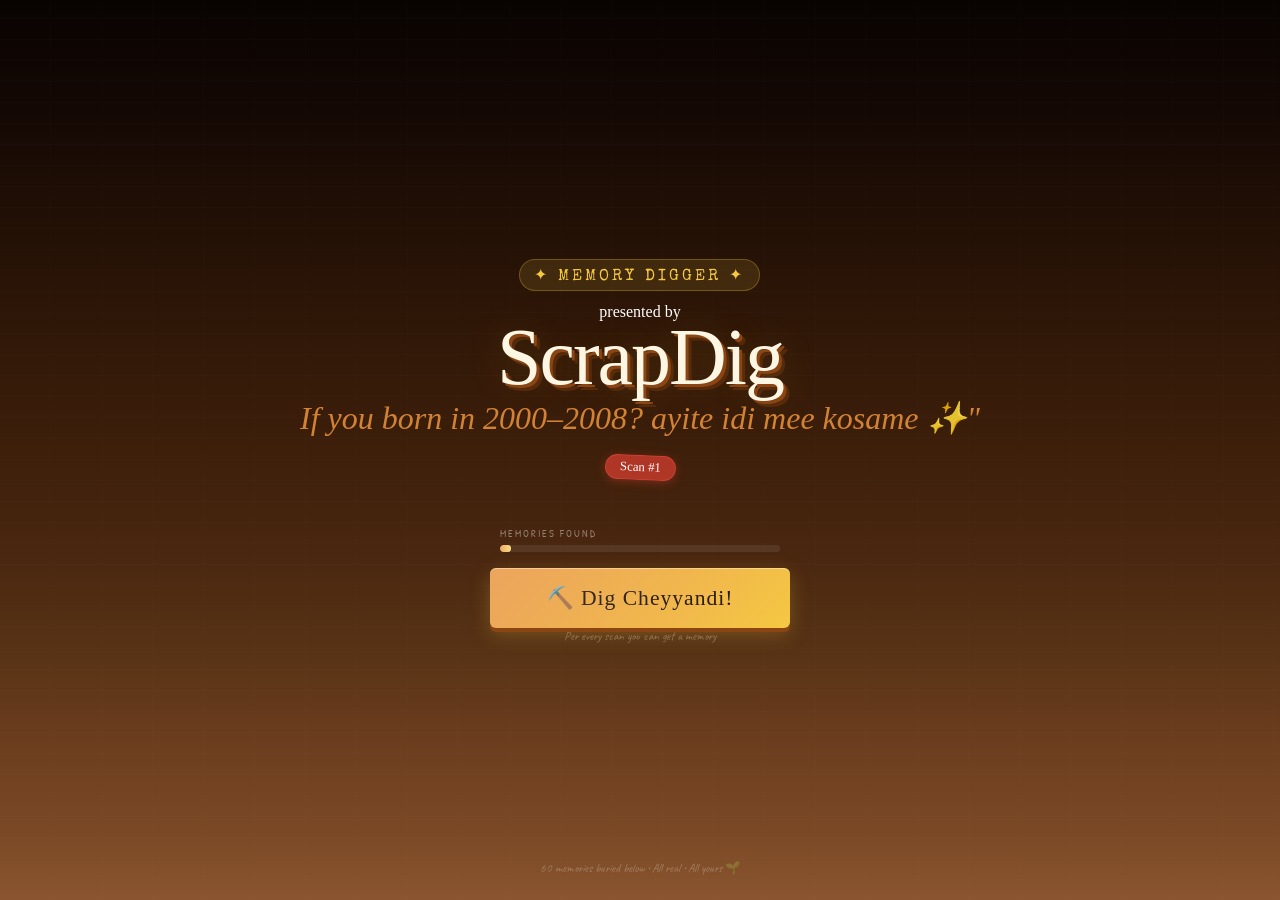
<file: cap.html>
<!DOCTYPE html>
<html lang="en">
<head>
<meta charset="UTF-8">
<meta name="viewport" content="width=device-width, initial-scale=1.0, maximum-scale=1.0, user-scalable=no">
<meta name="theme-color" content="#1a0a05">
<meta name="description" content="Dig up 60 buried childhood memories from the 2000s. Galli cricket, CN at 6 PM, Nokia Snake, power cuts — all yours to unearth.">
<meta name="keywords" content="childhood memories, Indian nostalgia, 2000s, millennium kids, Telugu nostalgia, scrapdig">
<meta name="author" content="ScrapDig">
<meta property="og:title" content="ScrapDig — Dig Up Your Childhood">
<meta property="og:description" content="60 buried memories from growing up in India, 2000–2010. Each one hits different.">
<meta property="og:type" content="website">
<meta property="og:image" content="https://og-image.vercel.app/ScrapDig%20%E2%80%94%20Memory%20Digger.png">
<meta name="twitter:card" content="summary_large_image">
<meta name="twitter:title" content="ScrapDig — Dig Up Your Childhood">
<meta name="twitter:description" content="60 buried Indian childhood memories. Galli cricket, CN 6PM, Nokia Snake, powercuts — all real, all yours.">
<meta name="mobile-web-app-capable" content="yes">
<meta name="apple-mobile-web-app-capable" content="yes">
<meta name="apple-mobile-web-app-status-bar-style" content="black-translucent">
<meta name="apple-mobile-web-app-title" content="ScrapDig">
<link rel="icon" href="data:image/svg+xml,<svg xmlns='http://www.w3.org/2000/svg' viewBox='0 0 100 100'><text y='.9em' font-size='90'>⛏️</text></svg>">
<title>ScrapDig — Memory Digger</title>
<link rel="preconnect" href="https://fonts.googleapis.com">
<link rel="preconnect" href="https://fonts.gstatic.com" crossorigin>
<link href="https://fonts.googleapis.com/css2?family=Caveat:wght@400;600;700&family=Permanent+Marker&family=Patrick+Hand+SC&family=Kalam:wght@300;400;700&family=Special+Elite&display=swap" rel="stylesheet">
<style>
:root {
  --soil1: #3d1f0a;
  --soil2: #2a1205;
  --gold: #f5c842;
  --amber: #e8913a;
  --rust: #c0392b;
  --paper: #fdf6e3;
  --aged: #f0e6c8;
  --ink: #1e0e05;
  --cream: #faf3e0;
  --green: #2ecc71;
  --blue: #3498db;
  --purple: #9b59b6;
  --safe: env(safe-area-inset-bottom, 0px);
}

* { margin:0; padding:0; box-sizing:border-box; -webkit-tap-highlight-color:transparent; }

html, body {
  height: 100%; width: 100%;
  overflow: hidden;
  font-family: 'lora', cursive;
  background: var(--soil2);
  -webkit-font-smoothing: antialiased;
}

/* LOADER */
#loader {
  position: fixed; inset: 0;
  background: var(--soil2);
  display: flex; flex-direction: column;
  align-items: center; justify-content: center;
  z-index: 9999;
  transition: opacity 0.5s ease;
}
#loader.out { opacity: 0; pointer-events: none; }
.loader-shovel { font-size: 3.5rem; animation: shovelDig 0.8s ease-in-out infinite; transform-origin: bottom center; }
@keyframes shovelDig { 0%,100%{ transform: rotate(-20deg); } 50%{ transform: rotate(15deg) translateY(6px); } }
.loader-text { font-family: 'Permanent Marker', cursive; color: var(--gold); font-size: 1rem; margin-top: 12px; letter-spacing: 2px; animation: pulse 1.2s ease infinite; }
@keyframes pulse { 0%,100%{opacity:1} 50%{opacity:0.4} }

/* ENTRY SCREEN */
#entry {
  position: fixed; inset: 0;
  display: flex; flex-direction: column;
  align-items: center; justify-content: center;
  z-index: 100; overflow: hidden;
  transition: transform 0.55s cubic-bezier(0.7,0,0.3,1), opacity 0.4s;
}
#entry.slide-out { transform: translateY(-100%); opacity: 0; pointer-events: none; }

.entry-bg {
  position: absolute; inset: 0;
  background: linear-gradient(180deg, #080301 0%, #140804 12%, #221005 25%, #311808 38%, #3d1f0a 50%, #4a2710 62%, #573215 72%, #6b3d1e 82%, #7a4825 92%, #8a5530 100%);
}
.entry-bg::before {
  content: '';
  position: absolute; inset: 0;
  background-image: repeating-linear-gradient(0deg, transparent 0px, transparent 20px, rgba(255,255,255,0.012) 20px, rgba(255,255,255,0.012) 21px), repeating-linear-gradient(90deg, transparent 0px, transparent 50px, rgba(255,255,255,0.008) 50px, rgba(255,255,255,0.008) 51px);
}

.soil-particle { position: absolute; border-radius: 50%; background: rgba(255,210,130,0.1); pointer-events: none; }

.entry-content { position: relative; z-index: 2; display: flex; flex-direction: column; align-items: center; padding: 0 24px; text-align: center; }

.brand-tag { background: rgba(245,200,66,0.12); border: 1px solid rgba(245,200,66,0.28); color: var(--gold); font-family: 'Special Elite', cursive; font-size: 1rem; letter-spacing: 3px; text-transform: uppercase; padding: 5px 14px; border-radius: 20px; margin-bottom: 12px; }

.entry-logo { font-family: 'Permanent Marker', cursive; font-size: clamp(3.5rem, 15vw, 5rem); color: var(--paper); line-height: 0.9; text-shadow: 3px 3px 0 #8B4513, 6px 6px 0 rgba(139,69,19,0.35), 0 0 40px rgba(245,200,66,0.18); animation: logoGlow 3s ease infinite; letter-spacing: -2px; }
@keyframes logoGlow { 0%,100%{ text-shadow: 3px 3px 0 #8B4513, 6px 6px 0 rgba(139,69,19,0.35), 0 0 40px rgba(245,200,66,0.18); } 50%{ text-shadow: 3px 3px 0 #8B4513, 6px 6px 0 rgba(139,69,19,0.35), 0 0 60px rgba(245,200,66,0.38); } }

.entry-tagline { font-family: 'Caveat', cursive; color: var(--amber); font-size: clamp(1rem, 4vw, 2rem); margin-top: 6px; opacity: 0.88; font-style: italic; }

.dig-meter { width: min(280px, 80vw); margin: 22px 0 8px; }
.dig-meter-label { font-family: 'Patrick Hand SC', cursive; color: rgba(245,239,220,0.45); font-size: 0.65rem; letter-spacing: 2px; text-transform: uppercase; text-align: left; margin-bottom: 5px; }
.dig-meter-bar { height: 7px; background: rgba(255,255,255,0.08); border-radius: 4px; overflow: hidden; }
.dig-meter-fill { height: 100%; background: linear-gradient(90deg, var(--amber), var(--gold)); border-radius: 4px; transition: width 1.2s ease; position: relative; overflow: hidden; }
.dig-meter-fill::after { content: ''; position: absolute; top:0; right:0; bottom:0; width:30px; background: linear-gradient(90deg, transparent, rgba(255,255,255,0.35)); animation: shimmer 1.8s linear infinite; }
@keyframes shimmer { from{transform:translateX(-30px)} to{transform:translateX(15px)} }

.scan-pill { background: rgba(192,57,43,0.88); border: 1px solid rgba(255,90,70,0.35); color: white; font-family: 'Permanent Marker', cursive; font-size: 0.8rem; padding: 4px 14px; border-radius: 20px; transform: rotate(2.5deg); box-shadow: 0 2px 10px rgba(192,57,43,0.45); margin-bottom: 24px; }

.dig-btn { position: relative; background: linear-gradient(135deg, var(--amber) 0%, var(--gold) 100%); color: var(--ink); border: none; font-family: 'Permanent Marker', cursive; font-size: clamp(1.05rem, 4.5vw, 1.35rem); padding: 17px 40px; border-radius: 6px; cursor: pointer; box-shadow: 0 4px 0 #8B4513, 0 6px 20px rgba(245,200,66,0.25), inset 0 1px 0 rgba(255,255,255,0.38); transition: transform 0.1s, box-shadow 0.1s; letter-spacing: 1px; overflow: hidden; -webkit-appearance: none; width: min(300px, 85vw); }
.dig-btn::before { content: ''; position: absolute; inset: 0; background: linear-gradient(135deg, rgba(255,255,255,0.18), transparent); pointer-events: none; }
.dig-btn:active { transform: translateY(3px); box-shadow: 0 1px 0 #8B4513, 0 2px 8px rgba(245,200,66,0.18); }

.entry-footer { position: absolute; bottom: max(24px, var(--safe)); left: 0; right: 0; text-align: center; font-family: 'Caveat', cursive; color: rgba(245,239,220,0.28); font-size: 0.78rem; padding: 0 24px; }

.buried-hint { position: absolute; bottom: 0; left: 0; right: 0; height: 80px; overflow: hidden; }
.buried-item { position: absolute; bottom: -20px; font-size: 1.7rem; opacity: 0.25; filter: blur(0.8px); transform: rotate(var(--rot)); }

/* DIG ANIMATION */
#dig-anim { position: fixed; inset: 0; background: var(--soil2); z-index: 200; display: flex; flex-direction: column; align-items: center; justify-content: center; opacity: 0; pointer-events: none; transition: opacity 0.25s; }
#dig-anim.show { opacity: 1; pointer-events: all; }
.dig-anim-shovel { font-size: 3.8rem; animation: digShovel 0.45s ease-in-out infinite; display: block; transform-origin: bottom center; }
@keyframes digShovel { 0%{ transform: rotate(-28deg) scale(1); } 50%{ transform: rotate(18deg) scale(1.08) translateY(7px); } 100%{ transform: rotate(-28deg) scale(1); } }
.dig-anim-text { font-family: 'Caveat', cursive; color: var(--gold); font-size: 1.15rem; margin-top: 10px; }
.dig-anim-dots span { animation: dotBlink 0.9s ease infinite; color: var(--amber); font-size: 1.4rem; }
.dig-anim-dots span:nth-child(2){ animation-delay:0.2s } .dig-anim-dots span:nth-child(3){ animation-delay:0.4s }
@keyframes dotBlink { 0%,100%{opacity:0.15} 50%{opacity:1} }
.fly-particle { position: absolute; width: 7px; height: 5px; border-radius: 50%; pointer-events: none; animation: flyOut var(--dur) ease-out both; }
@keyframes flyOut { 0%{ transform: translate(0,0) scale(1); opacity:1; } 100%{ transform: translate(var(--tx), var(--ty)) scale(0.2); opacity:0; } }

/* MEMORY SCREEN */
#memory-screen { position: fixed; inset: 0; overflow-y: auto; overflow-x: hidden; -webkit-overflow-scrolling: touch; opacity: 0; pointer-events: none; transition: opacity 0.4s; background: #1a0e06; }
#memory-screen.show { opacity: 1; pointer-events: all; }

.soil-header { background: linear-gradient(180deg, #0a0401 0%, #150803 40%, #1e0d04 100%); height: 58px; position: sticky; top: 0; z-index: 50; flex-shrink: 0; display: flex; align-items: center; border-bottom: 1px solid rgba(245,200,66,0.1); }
.soil-header-content { width: 100%; display: flex; justify-content: space-between; align-items: center; padding: 0 16px; }
.soil-logo { font-family: 'Permanent Marker', cursive; color: var(--gold); font-size: 1.05rem; text-shadow: 0 0 10px rgba(245,200,66,0.4); }
.soil-scan-no { background: var(--rust); color: white; font-family: 'Caveat', cursive; font-size: 0.8rem; padding: 3px 12px; border-radius: 12px; transform: rotate(1.5deg); }

.dirt-reveal { position: relative; margin: 14px 14px 0; padding-bottom: 24px; }

/* MEMORY CARD - Enhanced */
.mem-card {
  background: var(--paper);
  border-radius: 4px;
  box-shadow: 0 3px 8px rgba(0,0,0,0.18), 0 16px 50px rgba(0,0,0,0.35), inset 0 1px 0 rgba(255,255,255,0.95);
  overflow: hidden;
  position: relative;
  margin-top: 0;
  animation: cardReveal 0.5s cubic-bezier(0.34,1.45,0.64,1) both;
  will-change: transform;
}
@keyframes cardReveal { from { transform: translateY(28px) scale(0.94); opacity: 0; } to { transform: translateY(0) scale(1); opacity: 1; } }

.mem-card::before { content: ''; position: absolute; inset: 0; background-image: url("data:image/svg+xml,%3Csvg xmlns='http://www.w3.org/2000/svg' width='200' height='200'%3E%3Cfilter id='n'%3E%3CfeTurbulence type='fractalNoise' baseFrequency='0.65' numOctaves='3' stitchTiles='stitch'/%3E%3CfeColorMatrix type='saturate' values='0'/%3E%3C/filter%3E%3Crect width='200' height='200' filter='url(%23n)' opacity='0.035'/%3E%3C/svg%3E"); pointer-events: none; z-index: 0; }

.tape { position: absolute; background: rgba(255,242,150,0.62); border-left: 1px solid rgba(200,180,75,0.28); border-right: 1px solid rgba(200,180,75,0.28); z-index: 10; }
.tape-top { width: 88px; height: 20px; top: -10px; left: 50%; transform: translateX(-50%) rotate(var(--tr, 0deg)); }

.rarity-banner { height: 5px; width: 100%; }

/* Hero visual */
.mem-visual { width: 100%; min-height: 165px; display: flex; align-items: center; justify-content: center; position: relative; overflow: hidden; }
.mem-category { position: absolute; top: 10px; left: 11px; background: rgba(0,0,0,0.52); backdrop-filter: blur(4px); color: white; font-family: 'Special Elite', cursive; font-size: 0.58rem; letter-spacing: 2px; text-transform: uppercase; padding: 4px 10px; border-radius: 12px; }
.age-badge { position: absolute; top: 10px; right: 11px; font-family: 'Permanent Marker', cursive; font-size: 0.7rem; padding: 4px 10px; border-radius: 12px; transform: rotate(2.5deg); }
.mem-emoji { font-size: clamp(4.5rem, 18vw, 6.5rem); filter: drop-shadow(3px 5px 7px rgba(0,0,0,0.28)); animation: emojiPop 0.45s 0.12s cubic-bezier(0.34,1.5,0.64,1) both; position: relative; z-index: 1; }
@keyframes emojiPop { from { transform: scale(0.25) rotate(-18deg); opacity: 0; } to { transform: scale(1) rotate(0deg); opacity: 1; } }

/* Content */
.mem-content { padding: 18px 16px 0; position: relative; z-index: 1; }
.mem-age-label { font-family: 'Special Elite', cursive; font-size: 0.58rem; letter-spacing: 3px; text-transform: uppercase; color: var(--amber); margin-bottom: 3px; opacity: 0; animation: fadeSlideUp 0.38s 0.28s ease both; }
.mem-title { font-family: 'Permanent Marker', cursive; font-size: clamp(1.45rem, 5.5vw, 1.9rem); color: var(--ink); line-height: 1.1; margin-bottom: 12px; opacity: 0; animation: fadeSlideUp 0.38s 0.38s ease both; }

/* Story body - first person, rich narrative */
.mem-body {
  font-family: 'Kalam', cursive;
  font-size: clamp(0.95rem, 3.7vw, 1.08rem);
  color: #2a1608;
  line-height: 1.82;
  margin-bottom: 16px;
  opacity: 0;
  animation: fadeSlideUp 0.38s 0.48s ease both;
  border-left: 3px solid var(--amber);
  padding-left: 13px;
  background: linear-gradient(135deg, rgba(245,200,66,0.04), transparent);
  border-radius: 0 6px 6px 0;
  padding-top: 8px;
  padding-bottom: 8px;
}

/* Hook line - pull to next card */
.mem-hook {
  background: linear-gradient(135deg, rgba(30,14,5,0.06), rgba(245,200,66,0.08));
  border: 1.5px dashed rgba(139,69,19,0.3);
  border-radius: 8px;
  padding: 11px 14px;
  margin: 0 0 15px;
  font-family: 'lora', cursive;
  font-size: clamp(0.9rem, 3.5vw, 1rem);
  color: #5c2a0a;
  line-height: 1.55;
  opacity: 0;
  animation: fadeSlideUp 0.38s 0.58s ease both;
  text-align: center;
  font-style: italic;
  position: relative;
}
.mem-hook::before {
  content: '💬';
  position: absolute;
  top: -11px;
  left: 50%;
  transform: translateX(-50%);
  font-size: 1.1rem;
  font-style: normal;
}

.mem-widget { margin: 0 0 14px; border-radius: 8px; overflow: hidden; opacity: 0; animation: fadeSlideUp 0.38s 0.65s ease both; }

.mem-tags { display: flex; flex-wrap: wrap; gap: 5px; margin-bottom: 16px; opacity: 0; animation: fadeSlideUp 0.38s 0.72s ease both; }
.tag { font-family: 'Patrick Hand SC', cursive; font-size: 0.68rem; padding: 4px 11px; border-radius: 12px; border: 1.5px solid; }

.mem-stamp { position: absolute; top: 22px; right: 16px; font-family: 'Special Elite', cursive; font-size: 0.48rem; letter-spacing: 1.5px; text-transform: uppercase; padding: 5px 7px; border: 2px solid; border-radius: 2px; opacity: 0.5; transform: rotate(11deg); white-space: nowrap; }

.mem-action { padding: 0 16px max(18px, calc(var(--safe) + 18px)); opacity: 0; animation: fadeSlideUp 0.38s 0.8s ease both; }

.next-dig-btn { display: block; width: 100%; background: linear-gradient(135deg, #1e0b03, #4a1f08); color: var(--gold); border: 2px solid rgba(245,200,66,0.25); font-family: 'Permanent Marker', cursive; font-size: clamp(0.95rem, 4vw, 1.15rem); padding: 15px; border-radius: 8px; cursor: pointer; letter-spacing: 1px; box-shadow: 0 4px 18px rgba(0,0,0,0.28), inset 0 1px 0 rgba(255,255,255,0.08); transition: transform 0.1s, box-shadow 0.1s; -webkit-appearance: none; position: relative; overflow: hidden; }
.next-dig-btn::before { content: ''; position: absolute; inset: 0; background: linear-gradient(135deg, rgba(245,200,66,0.08), transparent 50%); }
.next-dig-btn:active { transform: scale(0.97); box-shadow: 0 2px 8px rgba(0,0,0,0.28); }

.dig-progress { text-align: center; font-family: 'Caveat', cursive; font-size: 0.78rem; color: rgba(30,14,5,0.4); margin-top: 9px; padding-bottom: 6px; }

.scratch-line { position: absolute; height: 1px; background: linear-gradient(90deg, transparent, rgba(0,0,0,0.035), transparent); pointer-events: none; }

@keyframes fadeSlideUp { from { transform: translateY(10px); opacity: 0; } to { transform: translateY(0); opacity: 1; } }

/* EASTER EGG */
#egg-screen { position: fixed; inset: 0; background: radial-gradient(ellipse at center, #1a0805 0%, #040100 100%); z-index: 500; display: flex; flex-direction: column; align-items: center; justify-content: center; opacity: 0; pointer-events: none; transition: opacity 0.4s; padding: 24px; }
#egg-screen.show { opacity: 1; pointer-events: all; }
.egg-glow { font-size: 4.5rem; animation: eggFloat 2s ease infinite; filter: drop-shadow(0 0 18px rgba(245,200,66,0.75)); }
@keyframes eggFloat { 0%,100%{ transform: translateY(0) rotate(-4deg); } 50%{ transform: translateY(-10px) rotate(4deg); } }
.egg-title { font-family: 'Permanent Marker', cursive; color: var(--gold); font-size: clamp(1.5rem, 6.5vw, 2rem); text-align: center; margin-top: 14px; text-shadow: 0 0 25px rgba(245,200,66,0.55); line-height: 1.2; }
.egg-body { font-family: 'Caveat', cursive; color: rgba(245,239,220,0.78); font-size: clamp(0.95rem, 3.8vw, 1.15rem); text-align: center; margin-top: 10px; line-height: 1.62; max-width: 320px; }
.egg-close { margin-top: 28px; background: transparent; border: 2px solid rgba(245,200,66,0.45); color: var(--gold); font-family: 'Permanent Marker', cursive; font-size: 0.95rem; padding: 11px 28px; border-radius: 6px; cursor: pointer; transition: background 0.2s; }
.egg-close:active { background: rgba(245,200,66,0.12); }
.egg-star { position: absolute; width: 2px; height: 2px; border-radius: 50%; background: rgba(245,200,66,0.45); animation: twinkle var(--d) ease infinite; }
@keyframes twinkle { 0%,100%{opacity:0.1} 50%{opacity:1} }

/* CONFETTI */
.confetti { position: fixed; pointer-events: none; z-index: 999; border-radius: 2px; animation: confettiFall var(--dur) ease-out both; }
@keyframes confettiFall { 0%{ transform: translateY(-10px) rotate(0deg); opacity:1; } 100%{ transform: translateY(110vh) rotate(540deg); opacity:0; } }

/* ═══ WIDGETS ═══ */
/* Nokia */
.nokia-wrap { background: #c5c5bc; padding: 10px; border-radius: 8px; }
.nokia-body { background: #363630; border-radius: 6px; padding: 7px; }
.nokia-screen { background: #7aab6a; border: 2px solid #3a5a2c; border-radius: 3px; padding: 8px; font-family: 'Special Elite', cursive; font-size: 0.72rem; color: #1a3010; min-height: 62px; display: flex; align-items: center; justify-content: center; text-align: center; line-height: 1.5; position: relative; overflow: hidden; }
.nokia-screen::before { content: ''; position: absolute; inset: 0; background: repeating-linear-gradient(0deg, transparent, transparent 8px, rgba(0,0,0,0.055) 8px, rgba(0,0,0,0.055) 9px); }
.nokia-screen::after { content: ''; position: absolute; top: 0; left: 0; right: 0; height: 3px; background: linear-gradient(180deg, rgba(255,255,255,0.28), transparent); }
.nokia-keys { display: flex; gap: 4px; margin-top: 5px; justify-content: center; }
.nokia-key { background: #424238; color: #8a8a7a; font-size: 0.52rem; padding: 3px 7px; border-radius: 3px; font-family: 'Special Elite', cursive; }

/* TV */
.tv-wrap { background: linear-gradient(135deg, #282828, #181818); border-radius: 12px; padding: 9px; border: 3px solid #3a3a3a; box-shadow: inset 0 0 10px rgba(0,0,0,0.45); }
.tv-screen-border { background: #0e0e0e; border-radius: 6px; padding: 5px; }
.tv-screen { background: linear-gradient(135deg, #ff4400, #e50000); border-radius: 4px; padding: 9px 11px; color: white; min-height: 95px; }
.tv-cn-logo { font-family: 'Permanent Marker', cursive; font-size: 1.1rem; margin-bottom: 6px; }
.tv-row { display: flex; justify-content: space-between; padding: 4px 0; border-bottom: 1px solid rgba(255,255,255,0.18); font-family: 'Caveat', cursive; font-size: 0.78rem; }
.tv-row.now { background: rgba(255,255,255,0.14); padding: 4px 6px; border-radius: 3px; }
.now-badge { background: #ffdd00; color: #cc0000; font-size: 0.52rem; padding: 1px 4px; border-radius: 2px; font-family:'Special Elite',cursive; letter-spacing:1px; margin-left:4px; }
.tv-antenna { display:flex; justify-content:center; margin-bottom:5px; }
.tv-ant-line { width:2px; height:18px; background:#555; transform:rotate(var(--a)); transform-origin: bottom center; }

/* Report card */
.report-wrap { background: white; border: 1px solid #ccc; border-radius: 4px; overflow: hidden; }
.report-head { background: linear-gradient(135deg, #1a3a6a, #2855a0); color: white; padding: 8px 11px; text-align: center; font-family: 'Special Elite', cursive; font-size: 0.68rem; letter-spacing: 1px; }
.report-body { padding: 9px; }
.report-row { display: flex; justify-content: space-between; padding: 4px 0; border-bottom: 1px solid #f0f0f0; font-family: 'Special Elite', cursive; font-size: 0.7rem; color: #333; }
.grade-good { color: #22c55e; font-weight: bold; } .grade-avg { color: #f59e0b; font-weight: bold; } .grade-bad { color: #ef4444; font-weight: bold; }
.report-footer { background: #f8f8f8; padding: 6px 11px; font-family:'Special Elite',cursive; font-size:0.58rem; color:#666; }

/* Power cut */
.powercut-wrap { background: linear-gradient(180deg, #0b0b0b, #0f0f0f); border-radius: 8px; padding: 18px; text-align: center; min-height: 88px; display: flex; flex-direction: column; align-items: center; justify-content: center; gap: 7px; position: relative; overflow: hidden; }
.powercut-wrap::before { content: ''; position: absolute; inset: 0; background: radial-gradient(ellipse at 50% 55%, rgba(255,175,45,0.12) 0%, transparent 60%); }
.candle-emoji { font-size: 2.8rem; animation: candleFlick 0.28s ease infinite alternate; position: relative; z-index: 1; }
@keyframes candleFlick { 0%{ transform: scale(1) rotate(-3deg); } 100%{ transform: scale(1.04) rotate(3deg); } }
.pc-text { font-family:'Caveat',cursive; color:#d4a017; font-size:0.88rem; position:relative; z-index:1; line-height:1.5; }
.pc-stars { position:absolute; top:8px; left:0; right:0; display:flex; justify-content:center; gap:8px; }
.pc-star { color:rgba(255,220,100,0.28); font-size:0.58rem; animation: twinkle var(--d) ease infinite; }

/* Tiffin */
.tiffin-wrap { background: linear-gradient(135deg, #ffecaa, #fdcb6e); border-radius: 8px; padding: 13px; text-align: center; border: 2px solid rgba(253,200,100,0.45); }
.tiffin-box-vis { display: flex; justify-content: center; gap: 5px; margin-bottom: 9px; }
.tiffin-compartment { background: rgba(255,255,255,0.68); border-radius: 4px; border: 1px solid rgba(0,0,0,0.08); padding: 7px 5px; font-size: 1.5rem; text-align: center; flex: 1; box-shadow: inset 0 1px 3px rgba(0,0,0,0.08); }
.tiffin-label { font-family:'Caveat',cursive; font-size:0.78rem; color:#5d3a0a; }

/* Cricket */
.cricket-board { background: linear-gradient(180deg, #2a5a1c, #183810); border-radius: 8px; padding: 11px; color: white; font-family: 'Special Elite', cursive; }
.cricket-score { font-size: 1.9rem; text-align: center; color: #f5c842; font-family: 'Permanent Marker', cursive; }
.cricket-row { display:flex; justify-content:space-between; font-size:0.68rem; margin-top:3px; opacity:0.78; }
.cricket-balls { display:flex; gap:3px; margin-top:7px; justify-content:center; }
.ball { width:17px; height:17px; border-radius:50%; background:#e74c3c; display:flex; align-items:center; justify-content:center; font-size:0.55rem; border:1px solid rgba(255,255,255,0.28); }
.ball.six { background:#f5c842; color:#1a0a04; font-size:0.52rem; font-family:'Permanent Marker',cursive; }
.ball.dot { background:#4a4a4a; }

/* Rain */
.rain-wrap { background: linear-gradient(180deg, #193858 0%, #1e6095 50%, #4a8faa 100%); border-radius: 8px; padding: 13px; text-align: center; min-height: 88px; position: relative; overflow: hidden; }
.rain-drop-el { position: absolute; width: 1.5px; background: rgba(190,225,255,0.55); border-radius: 1px; animation: rainDrop linear infinite; }
@keyframes rainDrop { from { transform: translateY(-15px); opacity:0.7; } to { transform: translateY(115px); opacity:0; } }
.rain-content { position:relative; z-index:1; }
.puddle { font-size:2.3rem; animation: puddle 0.9s ease infinite; }
@keyframes puddle { 0%,100%{transform:scaleX(1)} 50%{transform:scaleX(1.08)} }

/* Exam */
.exam-wrap { background: linear-gradient(135deg, #fff8e1, #fde68a); border-radius: 8px; padding: 11px; border-left: 4px solid var(--rust); }
.exam-timer { font-family:'Permanent Marker',cursive; font-size:1.5rem; color:var(--rust); text-align:center; }
.exam-subject { font-family:'Special Elite',cursive; font-size:0.68rem; letter-spacing:1px; text-align:center; color:#444; margin-bottom:5px; text-transform:uppercase; }
.exam-items { display:flex; gap:7px; justify-content:center; font-size:1.35rem; margin-top:7px; }

/* Dialup */
.dialup-wrap { background: #151515; border-radius: 6px; padding: 11px; font-family: 'Special Elite', cursive; color: #00ff00; font-size: 0.62rem; letter-spacing: 1px; }
.dialup-bar-bg { background: #2a2a2a; height: 9px; border-radius: 2px; margin: 5px 0; overflow:hidden; }
.dialup-bar-fill { height: 100%; background: linear-gradient(90deg, #009900, #00ff00); animation: loadFill 3s steps(18) infinite; width: 0%; }
@keyframes loadFill { 0%{width:0%} 68%{width:65%} 70%{width:65%} 100%{width:65%} }
.dialup-text { color: #00cc00; margin-top:3px; font-size:0.58rem; animation: dialupBlink 1s step-end infinite; }
@keyframes dialupBlink { 0%,100%{opacity:1} 50%{opacity:0} }

/* Sticker */
.sticker-wrap { background: linear-gradient(135deg, #ffd700, #ff8800); border-radius: 8px; padding: 13px; text-align: center; border: 3px dashed rgba(255,255,255,0.45); }
.sticker-hero { font-size: 3.2rem; animation: heroFloat 1.4s ease infinite; }
@keyframes heroFloat { 0%,100%{transform:translateY(0) rotate(-2.5deg)} 50%{transform:translateY(-7px) rotate(2.5deg)} }
.sticker-power-bar { background:rgba(255,255,255,0.28); height:7px; border-radius:4px; margin-top:7px; overflow:hidden; }
.sticker-power-fill { height:100%; background:white; width:85%; box-shadow:0 0 7px rgba(255,255,255,0.75); }

/* Nani */
.nani-wrap { background: linear-gradient(135deg, #ffead0, #fcb090); border-radius: 8px; padding: 13px; text-align: center; }
.nani-house { font-size: 2.8rem; animation: naniWobble 2s ease infinite; }
@keyframes naniWobble { 0%,100%{transform:rotate(0)} 25%{transform:rotate(-2.5deg)} 75%{transform:rotate(2.5deg)} }
.nani-items { display:flex; gap:9px; justify-content:center; font-size:1.7rem; margin-top:7px; }

/* Diwali */
.diwali-wrap { background: #180900; border-radius: 8px; padding: 13px; text-align: center; position: relative; overflow: hidden; min-height: 88px; }
.spark { position:absolute; font-size:1.1rem; animation: sparkFly var(--sd) ease-out infinite; }
@keyframes sparkFly { 0%{ transform: translate(0,0) scale(0); opacity:1; } 100%{ transform: translate(var(--sx), var(--sy)) scale(1); opacity:0; } }
.diwali-center { position:relative; z-index:1; font-size:2.8rem; filter:drop-shadow(0 0 9px rgba(255,200,0,0.75)); }

/* Friendship band */
.band-wrap { background: linear-gradient(135deg, #a6edea, #fcd6e3); border-radius: 8px; padding: 13px; text-align: center; }
.band-visual { display:flex; gap:4px; justify-content:center; margin-bottom:7px; }
.band-stripe { height:11px; width:38px; border-radius:2px; box-shadow:0 1px 3px rgba(0,0,0,0.12); }

/* Bus */
.bus-window { background: linear-gradient(180deg, #87CEEB 0%, #87CEEB 58%, #8B7355 58%, #8B7355 100%); border-radius: 12px; border: 5px solid #7a6545; padding: 9px; min-height: 88px; position: relative; overflow: hidden; }
.bus-clouds { position:absolute; top:8%; left:0; right:0; display:flex; gap:18px; animation: cloudMove 7s linear infinite; }
.cloud { font-size:1.3rem; opacity:0.75; }
@keyframes cloudMove { 0%{transform:translateX(0)} 100%{transform:translateX(-55px)} }
.bus-tree { position:absolute; bottom:0; font-size:1.9rem; animation: treePass 1.8s linear infinite; }
@keyframes treePass { 0%{left:110%} 100%{left:-18%} }
.bus-text { position:absolute; bottom:32px; left:0; right:0; text-align:center; font-family:'Permanent Marker',cursive; color:var(--ink); font-size:0.75rem; background:rgba(255,255,255,0.55); padding:3px; }

/* Ludo */
.ludo-wrap { background: linear-gradient(135deg, #1a5c1a, #0d3a0d); border-radius: 8px; padding: 12px; text-align: center; }
.ludo-board { display: grid; grid-template-columns: repeat(3,1fr); gap: 3px; max-width: 150px; margin: 0 auto 8px; }
.ludo-cell { height: 28px; border-radius: 3px; display: flex; align-items: center; justify-content: center; font-size: 1rem; }

/* IPL */
.ipl-wrap { background: linear-gradient(135deg, #0a0a2e, #1a1a5e); border-radius: 8px; padding: 12px; text-align: center; border: 1px solid rgba(245,200,66,0.2); }
.ipl-score { font-family: 'Permanent Marker', cursive; font-size: 1.7rem; color: var(--gold); }
.ipl-detail { font-family: 'Special Elite', cursive; font-size: 0.65rem; color: rgba(255,255,255,0.7); letter-spacing: 1px; }

/* Typography helpers */
.highlight { color: var(--rust); font-weight: bold; }
</style>
</head>
<body>

<div id="loader">
  <span class="loader-shovel">⛏️</span>
  <div class="loader-text">Memories Load Avutunnaayi...</div>
</div>

<div id="entry">
  <div class="entry-bg"></div>
  <div class="buried-hint" id="buriedHint"></div>
  <div class="entry-content">
    <div class="brand-tag">✦ MEMORY DIGGER ✦</div>
    <div style="color: white;">presented by</div>
    <div class="entry-logo" style="font-family: Lora;">ScrapDig</div>
    <div class="entry-tagline" style="font-family: Lora;">If you born in 2000–2008? ayite idi mee kosame ✨"</div>
    <div style="height:18px"></div>
    <div class="scan-pill" id="entryPill">Scan #1 </div>
    <div class="dig-meter">
      <div class="dig-meter-label">Memories Found</div>
      <div class="dig-meter-bar"><div class="dig-meter-fill" id="entryMeterFill" style="width:4%"></div></div>
    </div>
    <div style="height:8px"></div>
    <button class="dig-btn" onclick="startDig()">⛏️ Dig Cheyyandi!</button>
    <div style="height:14px;color:rgba(245,239,220,0.32);font-family:'Caveat',cursive;font-size:0.78rem;">Per every scan you can get a memory</div>
  </div>
  <div class="entry-footer">60 memories buried below • All real • All yours 🌱</div>
</div>

<div id="dig-anim">
  <div style="text-align:center">
    <span class="dig-anim-shovel">⛏️</span>
    <div class="dig-anim-text">Mee memories ni Dig chesthunna...</div>
    <div class="dig-anim-dots"><span>●</span><span>●</span><span>●</span></div>
    <div style="margin-top:9px;font-family:'Caveat',cursive;color:rgba(245,200,66,0.45);font-size:0.82rem;" id="digQuote"></div>
  </div>
</div>

<div id="memory-screen">
  <div class="soil-header">
    <div class="soil-header-content">
      <div class="soil-logo">⛏️ ScrapDig</div>
      <div class="soil-scan-no" id="scanLabel">Scan #1</div>
    </div>
  </div>
  <div class="dirt-reveal">
    <div class="mem-card" id="memCard">
      <div class="tape tape-top" style="--tr:-1.8deg"></div>
      <div class="rarity-banner" id="rarityBanner"></div>
      <div id="memCardInner"></div>
    </div>
  </div>
</div>

<div id="egg-screen">
  <div id="eggStars"></div>
  <div class="egg-glow" id="eggEmoji">🌟</div>
  <div class="egg-title" id="eggTitle">RARE Memory Dorikinidi!</div>
  <div class="egg-body" id="eggBody">Something very special...</div>
  <button class="egg-close" onclick="closeEgg()">🪙 Back to Digging →</button>
</div>

<script>
// ═══════════════════════════════════════════════════════
// 50 MEMORIES — Proper Tenglish WhatsApp messages
// ═══════════════════════════════════════════════════════
const MEMORIES = [
  {
    id:'nokia',
    ageRange:'Age 6–9 Memories',
    ageColor:'#e74c3c',
    category:'📱 Phone Era',
    title:'Papa Nokia lo Snake 🐍',
    emoji:'📱',
    bg:'linear-gradient(135deg,#181828,#141e38)',
    body:'Bathroom door lock chesi, light dim ga undi. Papa Nokia 1100 silent mode lo. Snake II open chesaanu. First few levels easy. Score 420… 610… 790… fingers sweat avuthunnayi. Phone small screen lo aa green snake full control lo undi. Suddenly outside knock. “Em chesthunnaav?” papa voice. Heart skip. One wrong move — snake wall ki tagindi. Game over. 847 score. Screen lo “GAME OVER” blink avuthundi. Nenu deep breath teesukuni door open chesaanu. Papa suspicious look. Phone pocket lo silent. Aa 847 score — life lo first real heartbreak.',
    hook:'Mee highest Snake score gurthu undaa? Eppudu ayina book ayyaava? 😭',
    tags:[{l:'Nokia 1100',c:'#e74c3c'},{l:'Snake II',c:'#3498db'},{l:'Papa ka phone 😂',c:'#27ae60'},{l:'Torch 🔦',c:'#f39c12'}],
    widget:'nokia',
    rarity:'RARE',
    stamp:'RARE FIND',
    stampColor:'#e74c3c',
    quote:'"Low battery kanna… Game Over painful.✨',
    digMsg:'Nokia ringtone sound vistundi...'
  },
  {
    id:'cn6pm',
    ageRange:'Age 7–11 Memories',
    ageColor:'#ff6b35',
    category:'📺 TV Era',
    title:'6 PM Cartoon Network 📺',
    emoji:'📺',
    bg:'linear-gradient(135deg,#c83200,#dd0000)',
    body:'5:55 PM ki already remote hand lo. Amma kitchen nundi “Homework complete aa?” antundi. “Almost!” ani confident lie. 6:00 PM exact ga CN logo vastundi. Ben 10 transformation sound full volume. Omnitrix watch leka, wrist twist chesthu mirror mundu stand ayyaanu. Chota Bheem ladoos power concept ni serious ga nammaamu. Homework book open untundi pakkana — but eyes TV meeda. Adi daily ritual. 6 to 7 PM — sacred time. World stop ayye time.',
    hook:'Mee 6 PM cartoon evaridi? CN leda Disney? 📺',
    tags:[{l:'Chota Bheem',c:'#f39c12'},{l:'Ben 10',c:'#27ae60'},{l:'Courage 🐕',c:'#e74c3c'},{l:'6 PM sharp',c:'#9b59b6'}],
    widget:'cn',
    rarity:'UNCOMMON',
    stamp:'CLASSIC',
    stampColor:'#ff4500',
    quote:'Homework wait cheyyagaladu… Cartoon kaadu.',
    digMsg:'CN theme music vastundi...'
  },
  {
    id:'powercut',
    ageRange:'Age 6–13 Memories',
    ageColor:'#f39c12',
    category:'💡 Current Poyindi',
    title:'Current Poyindi! 🕯️',
    emoji:'🕯️',
    bg:'linear-gradient(180deg,#180a04,#2a1208)',
    body:'Fan slow… slow… stop. TV blink… black. Entire house silence. “Current poyindi!” ani andharu announce chesthaaru. Amma drawer nundi candle teesukosthundi. Hall lo small flame. Neighbours voice outside clear ga vinipisthundi. AC ledu, WiFi ledu, phone distraction ledu. Nanna random story start chesthaadu. Amma navvuthundi. Candle light lo faces different ga kanipisthaayi. Time slow ga move avuthundi. Current vachinappudu andharu “Vachindi!” ani cheer chesthaaru. But aa 40 minutes bonding… priceless.',
    hook:'Mee load shedding time lo emi chesthuundevaru? 🕯️',
    tags:[{l:'Load shedding',c:'#e67e22'},{l:'Candle ❤️',c:'#f39c12'},{l:'Inverter ledu 😂',c:'#c0392b'},{l:'Family vibes',c:'#27ae60'}],
    widget:'powercut',
    rarity:'UNCOMMON',
    stamp:'FELT THIS',
    stampColor:'#f39c12',
    quote:'"Current epudu vastuundi?" — asked every 10 minutes until it came back. 🕯️',
    digMsg:'Fan slow avutundi...'
  },
  {
    id:'tiffin',
    ageRange:'Age 5–13 Memories',
    ageColor:'#27ae60',
    category:'🍱 Amma Tiffin',
    title:'Amma Tiffin Box 🍱',
    emoji:'🍱',
    bg:'linear-gradient(135deg,#f39c12,#e74c3c)',
    body:'Lunch bell. Steel dabba open chesthe steam small ga visible. Aloo curry smell instant ga amma gurthu teppisthundi. First bite naaku. Second bite best friend ki. “Share cheyyaku” amma morning cheppindi — but share cheyyadam default. Box half ayyaka sudden ga 3 hands appear. “Oka bite ra.” Lunch time lo friendship depth measure ayindi tiffin sharing tho. Evening amma aduguthundi, “Tiffin thinava?” Nenu “Super undi!” ani reply. She smiles. She knows.',
    hook:'Mee amma tiffin lo best item enti? Share chesaava? 🍱',
    tags:[{l:'Aloo Paratha',c:'#e67e22'},{l:'Steel box 🥲',c:'#95a5a6'},{l:'Amma hands',c:'#e74c3c'},{l:'Share chesaamu 😂',c:'#27ae60'}],
    widget:'tiffin',
    rarity:'COMMON',
    stamp:'FELT THIS',
    stampColor:'#27ae60',
    quote:'Amma tiffin taste… Hostel lo dorakadu.😭',
    digMsg:'Amma tiffin smell vastundi...'
  },
  {
    id:'cricket',
    ageRange:'Age 7–15 Memories',
    ageColor:'#27ae60',
    category:'🏏 Galli Cricket',
    title:'Galli Cricket Legend 🏏',
    emoji:'🏏',
    bg:'linear-gradient(135deg,#1e6020,#f39c12)',
    body:'Chalk wall wicket. Rubber ball. Toss unnecessary. Argument mandatory. “OUT!” “OUT ledu!” 15 minutes discussion. Neighbour uncle window break ayyaka silence 3 seconds. Next second andharu run. Evening 6 to dark varaku game. Street light on ayyaka kuda last over finish cheyyali. Final ball six ayyaka colony stadium laga feel. Sweat + dust + happiness combo. Bat crack ayina game stop avvadu.',
    hook:'Mee galli cricket lo biggest fight eppudu jarigindi? 🏏',
    tags:[{l:'Tapeball 🔴',c:'#e74c3c'},{l:'Gully cricket',c:'#27ae60'},{l:'Window broke 😬',c:'#e67e22'},{l:'Fight mandatory',c:'#9b59b6'}],
    widget:'cricket',
    rarity:'COMMON',
    stamp:'LEGEND',
    stampColor:'#27ae60',
    quote:'Ground chinna… ego pedda😂',
    digMsg:'Ball sound... FOUR!'
  },
  {
    id:'rain',
    ageRange:'Age 5–14 Memories',
    ageColor:'#3498db',
    category:'🌧️ Monsoon Magic',
    title:'Varsham! School Ledu! ⛈️',
    emoji:'⛈️',
    bg:'linear-gradient(180deg,#183858,#1e6095)',
    body:'Morning ready uniform lo. Sky dark. First thunder. Bus raaledu. 8:10 ki message: “School holiday.” Instant jump. Rain lo chappal vesukuni baita ki run. Paper boats drain lo race. Amma “Jwaram vastundi!” ani warning. But aa rain smell… petrichor… brain lo permanent storage. Wet clothes, muddy legs, happy heart. Homework postpone. Life perfect.',
    hook:'School cancel ayyaka first reaction enti? ⛈️',
    tags:[{l:'Petrichor smell 🌱',c:'#27ae60'},{l:'Paper boats',c:'#3498db'},{l:'School cancel',c:'#e74c3c'},{l:'Amma ignore 😂',c:'#9b59b6'}],
    widget:'rain',
    rarity:'UNCOMMON',
    stamp:'MONSOON CORE',
    stampColor:'#3498db',
    quote:'Rain + Holiday = Childhood jackpot. 🌧️',
    digMsg:'Varsham sound vastundi...'
  },
  {
    id:'report',
    ageRange:'Age 8–15 Memories',
    ageColor:'#c0392b',
    category:'📋 Report Card',
    title:'Report Card Day 😰',
    emoji:'😰',
    bg:'linear-gradient(135deg,#e8e8e8,#bcbcbc)',
    body:'Report card hand lo. Maths 58. Telugu 78. English 65. Presentation strategy ready. Home reach ayyaka highlight Telugu first. Amma listen chesthundi calm ga. “Maths?” ani one word. Silence. Signature chesi emi cheppaledu. That silence = worst punishment. Next exam lo improve avvali ani genuine thought aa roju vachindi. Fear lo kuda growth undi.',
    hook:'Report card chupinchinappudu mee house reaction ela undedi? 😰',
    tags:[{l:'Marks drama',c:'#e74c3c'},{l:'Amma sign 😬',c:'#c0392b'},{l:'Class rank',c:'#f39c12'},{l:'Neighbour marks',c:'#3498db'}],
    widget:'report',
    rarity:'COMMON',
    stamp:'RELATABLE',
    stampColor:'#c0392b',
    quote:'Marks temporary… amma expression permanent.',
    digMsg:'Report card testaanu...'
  },
  {
    id:'cybercafe',
    ageRange:'Age 10–15 Memories',
    ageColor:'#9b59b6',
    category:'💻 Cyber Cafe',
    title:'Cyber Café! 10₹/hr 💻',
    emoji:'💻',
    bg:'linear-gradient(135deg,#0f0c29,#2e2860)',
    body:'10 rupees - bhaiya ki ichchi 2nd computer cabin kurchini chala excitement. Game open chesaanu — loading... loading... loading... 3 minutes ayyipoyayi😰. Oka image load avutaandi — pixels top nundi bottom ki slowly reveal avuthunayi — suspense movie laaga. Kallu anni clock meedhe — 47 minutes left. Club Penguin, Orkut scraps, Yahoo mail check — full agenda. Timer 0 ayyindi — "Bhaiya 5 minutes please!" antu maximum puppy face pettanu. Bhaiya 3 minutes ichevaadu. Kani aa 3 minutes lo guthohndhi intilo amma ki cheppi raledhu ani. Inka fast ga intiki parugu petta. Aa tension and emotion aa veru🤗.',
    hook:'Mee first email ID emi? "cool_dude" undaa "rockstar" undaa? 💻',
    tags:[{l:'Orkut scraps',c:'#9b59b6'},{l:'10₹/hr',c:'#e67e22'},{l:'Dial-up 😂',c:'#3498db'},{l:'Club Penguin',c:'#27ae60'}],
    widget:'dialup',
    rarity:'RARE',
    stamp:'INTERNET OG',
    stampColor:'#9b59b6',
    quote:'"Time ho gayi bhaiya, please 5 min aur..." — said with genuine tears 😭',
    digMsg:'Dial-up sound... krrk bshh...'
  },
  {
    id:'exam',
    ageRange:'Age 10–16 Memories',
    ageColor:'#c0392b',
    category:'📚 Exam Night',
    title:'Raat 11 PM Study 😰',
    emoji:'📚',
    bg:'linear-gradient(135deg,#18183a,#440844)',
    body:'"Repu assignment vundhi" — idi naaku 10.30PM ki telisindhi. Inka fast fast ga book open chesa — textbook first time chusinattu vundhi. First question start chesa, interesting ga undi. Inka slow ga — 5th question ki vacha , eyes close avuthunayi. Time 11.30PM ayindhi - Amma: "Repu chadhuvu kundhuv le padukoanadhi". Dhaniki "No mummy , don\'t disturb" ani anna"😂. Next morning exam hall lo andharuu same expression — stressed but alive. Assignment rasamu. Results vachayi. 30/40. Inka na happiness chudali 🕺- Mana generation resilience idi.',
    hook:'Late nights chadhivi exams rasava? Pass ayyava fail ayyava? 📚 Inka chala memories vunnayi...',
    tags:[{l:'"Reppati padutaanu" 😂',c:'#c0392b'},{l:'Last minute',c:'#f39c12'},{l:'Highlighter',c:'#27ae60'},{l:'2 AM anxiety',c:'#9b59b6'}],
    widget:'exam',
    rarity:'COMMON',
    stamp:'WE ALL DID',
    stampColor:'#c0392b',
    quote:'"Result chusaka inka fix ayya." → Every assignment ki late nights aa chadhavali ani 😂',
    digMsg:'Exam anxiety vastundi...'
  },
  {
    id:'summerholiday',
    ageRange:'Age 5–13 Memories',
    ageColor:'#f39c12',
    category:'☀️ Summer Break',
    title:'Nani Illu Summer! ☀️',
    emoji:'☀️',
    bg:'linear-gradient(135deg,#f79a18,#ffd200)',
    body:'Summer holidays announce ayyaka first excitement school close kaadu — nani illu trip. Station lo luggage pakkana kurchoni train wait chesthu, already mind village lo untundi. Train window seat secure chesaka outside green fields fast ga move avuthunte, heart lo strange happiness. Village station reach ayyaka, nani already platform daggara small smile tho wait chesthundi. Aa hug lo warmth different ga untundi — city hugs kanna deep ga. Intiki vellaka backyard lo mamidi chettu shadow, mud smell, open sky — city lo dorakani freedom. Morning birds sound alarm laga, afternoon roof meeda mat pettukoni cousins tho secret talks, night power cut lo terrace meeda stars count chesthu stories. Nani kitchen lo wood stove smell, fresh mango pickle taste — aa flavour memory lo permanent. No tuition, no homework, no deadlines. Just slow life. July lo city ki return ayyaka bus window nundi village fade avuthunte chest lo small pain. Appudu realize ayindi — holidays temporary, but nani illu peace permanent.',
    hook:'Mee nani illu lo most peaceful memory enti?☀️',
    tags:[{l:'Nani illu 🏠',c:'#e67e22'},{l:'Mamidi 🥭',c:'#27ae60'},{l:'Cousins gang',c:'#9b59b6'},{l:'Roof lo nidra',c:'#3498db'}],
    widget:'nani',
    rarity:'RARE',
    stamp:'GOLDEN ERA',
    stampColor:'#f39c12',
    quote:'Village days slow ga nadusthai… heart lo forever untai. ☀️',
    digMsg:'Mamidi smell vastundi...'
  },
  {
    id:'bus',
    ageRange:'Age 7–14 Memories',
    ageColor:'#e67e22',
    category:'🚌 School Bus',
    title:'Back Seat Throne 🚌',
    emoji:'🚌',
    bg:'linear-gradient(135deg,#f7b520,#fc4a1a)',
    body:'Morning 7:20 bus horn sound vasthe adrenaline start. Gate nundi bag throw chesi direct ga bus lo climb. Inside one mission — back seat capture. Evaru mundu vellaro vallu kings. Back seat lo kurchoni speed breaker vaste automatic ga jump, andharu laugh. Antakshari battles, secret crush discussions, random mimicry sessions. Driver bhaiya mirror lo chusi “Sit properly!” ani warning, but 2 minutes lo malli chaos. Rain days lo window half open, fresh smell inside. Evening return journey lo full energy. Oka roju sudden brake valla andharu forward slide ayyam — 3 seconds shock, tarvata uncontrollable laugh. Ippudu adult bus journeys silent ga untayi, kaani aa school bus lo back seat feeling unmatched.',
    hook:'Mee school bus lo back seat secure chesina feeling gurthu unda? 🚌',
    tags:[{l:'Back seat 👑',c:'#e67e22'},{l:'Bus songs 🎵',c:'#9b59b6'},{l:'Driver bhaiya',c:'#3498db'},{l:'Speed bumps',c:'#27ae60'}],
    widget:'bus',
    rarity:'UNCOMMON',
    stamp:'BUS KING',
    stampColor:'#e67e22',
    quote:'Back seat lo kurchoni world ni judge chesam.😂',
    digMsg:'Bus horn vastundi...'
  },
  {
    id:'diwali',
    ageRange:'Age 5–15 Memories',
    ageColor:'#f39c12',
    category:'🪔 Diwali Night',
    title:'Diwali Night Colony! 🪔',
    emoji:'🪔',
    bg:'linear-gradient(180deg,#1a0500,#380f00)',
    body:'Diwali night ante oka different heartbeat untundi. Afternoon nunchi excitement start. Crackers box open chesthe aa sulphur smell already festival start chesindhi ani signal istundi. Evening sky dark avvaga first anaar light chesaamu — sparks every direction ki velli colony lo andharu “Ooooo!” antaru. Nenu proud ga chest inflate chesaanu like I invented fireworks. Chakri petti match stick light chesaanu — adhi sudden ga wrong direction lo spin ayi neighbour uncle leg daggara stop ayyindi. 3 seconds silence. Tarvata andharu navvu. Smoke motham street ni cover chesindi — eyes water avuthayi but still next cracker ready. Amma “aankhein band karo!” ani chepthundi — kani naaku oka spark kuda miss avvakudadhu ani full open eyes tho chusthaanu. Raat 11 ki last rocket sky ki vellinappudu chest lo oka strange calm untundi. Festival complete ayindhi feeling.',
    hook:'Mee colony Diwali lo eppudu oka wrong direction rocket incident jariginda? 😂',
    tags:[{l:'Anaars 🎇',c:'#f39c12'},{l:'Chakri chaos',c:'#e74c3c'},{l:'Sulphur smell',c:'#95a5a6'},{l:'Colony vibes',c:'#9b59b6'}],
    widget:'diwali',
    rarity:'UNCOMMON',
    stamp:'FESTIVAL CORE',
    stampColor:'#f39c12',
    quote:'Eyes close cheyyamani chepparu… kaani mana generation eyes full open ga life chusindi. 🪔',
    digMsg:'Diwali crackers sound...'
  },
  {
    id:'sunday',
    ageRange:'Age 5–12 Memories',
    ageColor:'#27ae60',
    category:'📺 Sunday Morning',
    title:'Sunday = Cartoon Day ⚡',
    emoji:'⚡',
    bg:'linear-gradient(135deg,#f39c12,#ff4500)',
    body:'Sunday morning alarm avasaram ledu. Body automatic ga 8:30 ki lechesthundi. Kitchen nundi poori fry avuthunna sound + oil smell combination already happiness create chesthundi. Plate lo poori, side lo aloo curry, TV front lo permanent seat. 10 AM ki Shaktimaan start ayye varaku remote control hand lo grip strong ga untundi. Shaktimaan villain fight chestunte nenu slow motion lo poori bite teesukuntaanu like cinematic moment. Nanna newspaper chadhuvuthunnattu act chesthadu kani important scene vachinappudu slowly paper kindaki drop avuthundi. Entire house one direction lo look chesthundi. Afternoon slow ga move avuthundi. No tuition, no homework panic, no deadlines. Ippudu Sundays task list tho start avuthayi. Aapudu Sunday ante pure freedom.',
    hook:'Mee Sunday cartoon routine ippatiki gurthu unda? Remote fight jariginda? 📺',
    tags:[{l:'Shaktimaan ⚡',c:'#f39c12'},{l:'DD National',c:'#e74c3c'},{l:'No homework 🙌',c:'#27ae60'},{l:'Poori Sunday',c:'#e67e22'}],
    widget:null,
    rarity:'UNCOMMON',
    stamp:'SUNDAY CORE',
    stampColor:'#27ae60',
    quote:'Sunday morning = No uniform, no rush, just pure life. ⚡',
    digMsg:'Cartoon tune vastundi...'
  },
  {
    id:'friendship',
    ageRange:'Age 10–15 Memories',
    ageColor:'#e91e8c',
    category:'👫 Friendship Day',
    title:'Friendship Band Day 💛',
    emoji:'💛',
    bg:'linear-gradient(135deg,#a08cd8,#f9c2eb)',
    body:'August month start ayyaka already preparation begin. Wool threads different colors collect chesi raat lo quietly knot practice chesthaanu. August 1 morning school ki vellina ventane first period start avvakundane wrists full ga bands start ayipothayi. “Best friends forever” ani full confidence tho chepthaamu, future lo em jaruguthundo idea ledu kani aa moment lo full belief untundi. Oka band kattadam ante simple action kaadu — adhi trust symbol laga feel avuthundi. Lunch time lo andharu wrists compare chesthaamu, evariki ekkuva bands unnayo see chesthaamu. Evening intiki vachi amma ki choopinchinappudu “idi evaru?” ani aduguthundi. Names proud ga chepthaamu. Ippudu aa vaallu andaroo touch lo undakapoyina… aa day memory matram untouched ga untundi.',
    hook:'Mee first friendship band kattina friend ippudu ekkada unnaado telusa? 💛',
    tags:[{l:'Thread band',c:'#e91e8c'},{l:'Aug 1st 💛',c:'#f39c12'},{l:'BFF era',c:'#9b59b6'},{l:'Block chesaam 😂',c:'#3498db'}],
    widget:'band',
    rarity:'COMMON',
    stamp:'SWEET MEMORY',
    stampColor:'#e91e8c',
    quote:'Band thread break ayina… aa moment break kaaledu. 💛',
    digMsg:'Friendship band feeling...'
  },
  {
    id:'ipod',
    ageRange:'Age 10–16 Memories',
    ageColor:'#9b59b6',
    category:'🎵 MP3 Era',
    title:'MP3 Player! 🎵',
    emoji:'🎵',
    bg:'linear-gradient(180deg,#2a3c50,#3498db)',
    body:'128MB MP3 player — total 18 songs fit ayyayi. A same 18 songs 4 months repeat chesaanu, kani boring anipinchaledu. Oka earphone side pani cheyyaledu, kani still use chesaamu — one side music, one side world. Bus journey lo window side kurchoni song start chesthe outside scenery slow motion lo feel avuthundi. Oka roju crush pakkana kurchoni “oka earphone share chesthaava?” ani adigaanu. Voice slight shake. “Sure” ani cheppindi. Oka small wire connection, kani heart lo huge connection laga feel ayindi. Song normal ga 3 minutes, kani aa roju 3 minutes life lo biggest duration laga anipinchindi. Ippudu playlists thousands unnayi, kani aa one shared earphone feeling repeat kaaledu.',
    hook:'Mee first earphone share memory eppudu? Butterflies gurthu vastunnaya? 🎵',
    tags:[{l:'128MB life',c:'#9b59b6'},{l:'Earphone share 😭',c:'#e91e8c'},{l:'DBZ OST',c:'#e74c3c'},{l:'One side broken',c:'#3498db'}],
    widget:null,
    rarity:'RARE',
    stamp:'MUSIC OG',
    stampColor:'#9b59b6',
    quote:'One earphone share = first wireless emotional connection. 🎧',
    digMsg:'Old songs memory vastundi...'
  },
  {
    id:'sticker',
    ageRange:'Age 8–14 Memories',
    ageColor:'#f39c12',
    category:'⭐ Collector',
    title:'Shiny Sticker Album ⭐',
    emoji:'⭐',
    bg:'linear-gradient(135deg,#ffd700,#ff6b35)',
    body:'Chips packet open chesina ventane first target sticker. Chips secondary. Album lo pages full ga paste chesina stickers lo 70% duplicates, kani one shiny sticker dorikite entire week highlight ayipothundi. Class lo shiny sticker show chesthe automatic celebrity status. “5 regular stickers ki exchange cheyyi” ani deal offer chesthaaru. Nenu serious face tho “ledu” ani cheptha. That shiny sticker value naaku gold kanna ekkuva. Home ki vachi album pages flip chesthe aa crackling paper sound lo pride untundi. Ippudu aa album ekkado box lo unte kuda, aa excitement intact ga memory lo undi.',
    hook:'Mee shiny sticker ni eppudu trade cheyyakunda protect chesara? ⭐',
    tags:[{l:'Tazo chips 🍟',c:'#e67e22'},{l:'Shiny sticker ✨',c:'#f39c12'},{l:'Album',c:'#9b59b6'},{l:'Trade chesaledu 😂',c:'#27ae60'}],
    widget:'sticker',
    rarity:'UNCOMMON',
    stamp:'COLLECTOR',
    stampColor:'#f39c12',
    quote:'Sticker paper kaadu… adhi childhood trophy. ⭐',
    digMsg:'Sticker album pages...'
  },
  {
    id:'vhs',
    ageRange:'Age 5–10 Memories',
    ageColor:'#2c3e50',
    category:'📼 Cassette Days',
    title:'Cassette Pencil Rewind 📼',
    emoji:'📼',
    bg:'linear-gradient(135deg,#1a1a1a,#2f2f2f)',
    body:'Cartoon cassette suddenly stop ayindi. Screen lo static. Tape entangle ayindani ardham. Nenu pencil teesukoni cassette hole lo carefully insert chesi slow ga rewind chesthaanu. Fingers patience tho rotate chesthunnayi like surgeon operation. 5 minutes silent concentration. Tape straight ayyaka cassette malli insert chesi play chesthe cartoon malli start. Oka victory feeling untundi. A small mechanical problem solve chesina engineer feel. Ippudu buffering symbol chuste frustration, kani aapudu manual rewind lo satisfaction undedi. Technology simple ga undi, mana involvement ekkuva undedi.',
    hook:'Cassette pencil trick nerchukunnara? Ippudu cheyyagalara? 📼',
    tags:[{l:'VHS 📼',c:'#2c3e50'},{l:'Pencil rewind ✏️',c:'#e67e22'},{l:'Aladdin cassette',c:'#f39c12'},{l:'You know it 😌',c:'#27ae60'}],
    widget:null,
    rarity:'RARE',
    stamp:'OG TECH',
    stampColor:'#2c3e50',
    quote:'"Be Kind, Rewind." We fixed things with pencils… not with updates. 📼',
    digMsg:'Tape rewind sound...'
  },
  {
    id:'autorickshaw',
    ageRange:'Age 6–14 Memories',
    ageColor:'#f39c12',
    category:'🛺 Auto Uncle',
    title:'Auto Uncle Daily! 🛺',
    emoji:'🛺',
    bg:'linear-gradient(135deg,#f7971e,#ff5a30)',
    body:'Morning 7 AM horn sound vaste automatic ga bag lift chesi run chesthaanu. Auto lo already 5 students squeeze ayyi kurchunnaru. “Koncham adjust avvandi” ani uncle chepthaadu. Road bumps lo entire auto jump ayindi kani andharu navvukuntaamu. Same uncle 10 years. Rain day lo late ayyaka kuda 2 minutes wait chesthaadu. No call, no message, just trust. Final school day lo auto last time digadam lo chest lo strange feeling. Uncle “baga chaduko” ani simple ga chepthaadu. Adi motivational speech kanna strong ga hit ayindi.',
    hook:'Mee auto uncle ni ippudu kaliste recognize chestara? 🛺',
    tags:[{l:'Auto uncle ❤️',c:'#e67e22'},{l:'7 passengers 😂',c:'#c0392b'},{l:'Radio songs',c:'#f39c12'},{l:'₹5 trip',c:'#27ae60'}],
    widget:null,
    rarity:'COMMON',
    stamp:'SCHOOL DROP',
    stampColor:'#f39c12',
    quote:'Some heroes wore khaki shirts… and drove autos. 🛺',
    digMsg:'Auto horn vastundi...'
  },
  {
    id:'drawing',
    ageRange:'Age 5–10 Memories',
    ageColor:'#27ae60',
    category:'🎨 Drawing Class',
    title:'Drawing Class Master 🎨',
    emoji:'🎨',
    bg:'linear-gradient(135deg,#a0fa78,#70ffd8)',
    body:'Drawing class lo sir board meeda simple house-tree-sun scene draw chesaadu. Nenu same scene lo extra elements add chesa — river, birds, cloud shapes, stick man waving. Sir “why so many things?” ani adigina appudu “scene complete ga undali sir” annaanu. Wax crayon smell classroom motham fill chesindi. Fingers lo color stains full day undevai. Sheet submit chesaka result 7/10. Naaku 10 deserve anipinchindi kani sir smile chesi “creative” annadu. Aa word week motham confidence boost ichindi.',
    hook:'Mee drawing class masterpiece gurthu unda? 🎨',
    tags:[{l:'Wax crayons 🖍️',c:'#e67e22'},{l:'M shape birds 😂',c:'#27ae60'},{l:'House+Tree+Sun',c:'#3498db'},{l:'Sketch pens',c:'#9b59b6'}],
    widget:null,
    rarity:'COMMON',
    stamp:'ARTIST',
    stampColor:'#27ae60',
    quote:'Crayon colors fade ayyayi… imagination fade kaaledu. 🎨',
    digMsg:'Crayon smell vastundi...'
  },
  {
    id:'chips',
    ageRange:'Age 8–15 Memories',
    ageColor:'#e67e22',
    category:'🍟 Canteen Life',
    title:'School Canteen ₹5 Gang 🍟',
    emoji:'🍟',
    bg:'linear-gradient(135deg,#f7971e,#f54ea2)',
    body:'Lunch bell sound ki already door daggara ready ga untam. Canteen ki race. Aunty counter daggara 20 hands extend ayyi “Kurkure!” “Bingo!” ani simultaneous ga shout chesthaaru. ₹5 coin hand lo hold chesi purchase chesina first independent transaction feeling. Packet open chesi friends tho share chesthaamu. 10 fingers same packet lo. Hygiene concept lekunda happiness full ga. Packet empty ayyaka crumbs kuda waste cheyyakunda eat chesthaamu. Evening amma “emi thinnavu?” ani aduguthundi. “Emi ledu” ani confident ga reply. She knows.',
    hook:'₹5 snack memory ippudu recreate cheyyagalama? 🍟',
    tags:[{l:'Kurkure 🌶️',c:'#e67e22'},{l:'₹5 economy',c:'#f39c12'},{l:'Parle-G 🍪',c:'#27ae60'},{l:'Canteen race 💨',c:'#c0392b'}],
    widget:null,
    rarity:'COMMON',
    stamp:'CANTEEN OG',
    stampColor:'#e67e22',
    quote:'₹5 ki full happiness dorikindi… inflation ki adi dorakadhu. 🍟',
    digMsg:'Kurkure smell...'
  },
  {
    id:'videogames',
    ageRange:'Age 8–15 Memories',
    ageColor:'#9b59b6',
    category:'🎮 Gaming Days',
    title:'Mario & CS 1.6 Era 🎮',
    emoji:'🎮',
    bg:'linear-gradient(180deg,#18003a,#2d006e)',
    body:'Cyber cafe lo CS 1.6 match start. “Rush B!” ani shout chesthaamu kani plan 3 seconds lo collapse avuthundi. Team full wipe out ayyaka “next round serious ga aadham” ani promise chesthaamu. Same mistake repeat. Mario level 8 reach cheyyadaniki 20 attempts. Jump timing miss ayithe frustration, kani quit cheyyaledu. Nintendo DS friend daggara nundi borrow chesi “naale return chestha” annaamu. 2 weeks pass ayyayi. Game addiction peak. Ippudu high graphics games unna kuda aa simple pixel era emotion repeat kaaledu.',
    hook:'CS lo grenade own team meeda vesaava? Mario last level clear chesaava? 🎮',
    tags:[{l:'CS 1.6 🎯',c:'#e74c3c'},{l:'Rush B 😂',c:'#c0392b'},{l:'Mario forever',c:'#e67e22'},{l:'DS borrowed 💀',c:'#9b59b6'}],
    widget:null,
    rarity:'UNCOMMON',
    stamp:'GAMER',
    stampColor:'#9b59b6',
    quote:'Graphics simple… memories HD. 🎮',
    digMsg:'Game loading...'
  },
  {
    id:'hostel_first',
    ageRange:'Age 16–18 Memories',
    ageColor:'#3498db',
    category:'🏠 Hostel Life',
    title:'Hostel First Night 😢',
    emoji:'🏠',
    bg:'linear-gradient(135deg,#2a3c50,#3498db)',
    body:`Hostel first night… door close ayyaka sudden ga room silent ayindi. Amma corridor lo last time “careful ga undu” ani cheppi vellipoyindi. Window daggara nenu stand ayi outside lights choosaanu… intlo light kanna different ga anipinchindi. Bed meeda kurchoni bag unzip chesa… amma pack chesina clothes smell vastundi… akkade throat tight ayindi. Roommate casual ga phone lo matlaadutunnadu, nenu pretend chesaanu everything normal ani. 9:30 PM ki amma ki call chesa… “Tinava?” ani adigindi… nenu “haan” anna… but mess food half plate untouched. Raat 12 ki ceiling fan sound lo alone feeling heavy ga undi. Kaani 3rd day ki same roommate tho midnight maggi share chesaamu… first laugh vachindi. 1 week lo strangers nundi friends ayyaamu. 1 month lo hostel home ayindi. First night lo cry chesina aa bed… later best memories create chesindi.`,
hook:`Hostel first night lo phone silent ga cry chesaava? Amma ki full truth cheppaledu kadhaa? 🏠`,
quote:`First night homesick. Third week homestrong. Hostel changes you silently.`,
    tags:[{l:'First night 😭',c:'#3498db'},{l:'Amma miss 💙',c:'#e91e8c'},{l:'Mess food 🍜',c:'#f39c12'},{l:'New family 🏠',c:'#27ae60'}],
    widget:null,
    rarity:'UNCOMMON',
    stamp:'HOSTEL LIFE',
    stampColor:'#3498db',
    digMsg:'Hostel feelings reload...'
  },
  {
    id:'teenager',
    ageRange:'Age 13–17 Memories',
    ageColor:'#e91e8c',
    category:'💕 Crush Era',
    title:'First Crush Feelings 💕',
    emoji:'💕',
    bg:'linear-gradient(135deg,#f093fb,#f5576c)',
    body:`Classroom second bench… maths period nadusthundi. Teacher board meeda equations raasthunnaru… kaani naa concentration front row left side. Aame hair clip light lo reflect avutundi. Oka sari turn ayi nannu chusindi… instant ga nenu notebook lo unnecessary diagram draw chesa busy laga. Heart beat normal speed kanna double ayindi. Lunch time lo water bottle share chestu fingers accidentally touch ayyayi… 2 seconds freeze moment. Evening bus journey lo aa scene repeat repeat repeat. Friends ki cheppali anipistundi… kaani secret ga unchadam lo thrill undi. Oka “Hi” message type chesi delete chesina nights count cheyyalemu. Adi love kaadu maybe… kaani first time someone special anipinchina feeling pure ga undi.`,
    hook:`Mee life lo first silent eye contact eppudu jarigindi? Aa awkward smile gurthu unda? 💕`,
    quote:`Crush ante confession kaadu… heart lo silent playlist start avvadam.`,
    tags:[{l:'Notification check 📱',c:'#e91e8c'},{l:'"Hi" → Delete 😂',c:'#9b59b6'},{l:'Library accident',c:'#f39c12'},{l:'Never confessed',c:'#3498db'}],
    widget:null,
    rarity:'RARE',
    stamp:'FEELS REAL',
    stampColor:'#e91e8c',
    digMsg:'Butterflies reload...'
  },
  {
    id:'boardgames',
    ageRange:'Age 7–14 Memories',
    ageColor:'#e67e22',
    category:'🎲 Family Games',
    title:'Ludo Sunday Family 🎲',
    emoji:'🎲',
    bg:'linear-gradient(135deg,#ff9a9e,#fad0c4)',
    body:`Sunday afternoon current poyindi… amma “Ludo aadhudam” annadi. Hall floor meeda mat pettukoni board open chesaamu. Nanna serious ga dice roll chesthadu… kaani secretly cheating chesthadu. Amma token safe house lo undi ani argue chesthundi… nenu rules google lekunda explain chestha. Chelli intentionally na token cut chesi navvutundi. Oka round lo andharu serious ga fight… next round lo andharu laugh. Carrom striker finger pain ayyedi… kaani king pocket chesina moment lo full pride. 10:30 PM ayyaka kuda “last round” antu continue chesaamu. Ippudu Sunday nights phones lo separate screens… aapudu oka board chuttu andharu. Simple game… deep bonding.`,
    hook:`Mee family Ludo nights lo evaru maximum cheat chesthaaru? 😏`,
    quote:`Family board games lo fights temporary… laughter permanent.`,
    tags:[{l:'Ludo 🎲',c:'#e67e22'},{l:'Carrom king',c:'#27ae60'},{l:'Amma cheating 😂',c:'#c0392b'},{l:'Family Sunday',c:'#9b59b6'}],
    widget:null,
    rarity:'COMMON',
    stamp:'FAMILY CORE',
    stampColor:'#e67e22',
    digMsg:'Carrom sound...'
  },
  {
    id:'ptm',
    ageRange:'Age 8–16 Memories',
    ageColor:'#c0392b',
    category:'😬 PTM Day',
    title:'PTM Day Anxiety 😬',
    emoji:'😬',
    bg:'linear-gradient(180deg,#1a0000,#460000)',
    body:`PTM day morning stomach lo strange tension. School corridor lo teacher ni already lobby chesa… “Sir maa amma ki maths improve avutundi ani cheppandi” ani request. Teacher half smile ichchaadu. Amma classroom lo kurchoni report card open chesindi. Teacher “He is good but…” ani start chesina second nundi heartbeat increase. Aa “but” word entire confidence shake chestundi. Amma expression calm ga undi… kaani aa calmness lo disappointment mix ayyindi. Illu ki vachi nanna “baat baad mein karenge” annadu. Dinner table lo silence heavy ga undi. Yelling kanna silence painful. Next exam lo marks improve chesina reason fear kaadu… aa silence.`,
    hook:`PTM lo aa “but…” word mee life lo earthquake laga anipinchindaa? 😬`,
    quote:`Parents silence sometimes louder than scolding.`,
    tags:[{l:'PTM anxiety 😬',c:'#c0392b'},{l:'"But..." 💀',c:'#e74c3c'},{l:'Silent dinner',c:'#2c3e50'},{l:'Teacher lobby',c:'#9b59b6'}],
    widget:null,
    rarity:'COMMON',
    stamp:'ANXIETY PEAK',
    stampColor:'#c0392b',
    digMsg:'PTM anxiety reload...'
  },
  {
    id:'ipl',
    ageRange:'Age 10–17 Memories',
    ageColor:'#3498db',
    category:'🏏 IPL Fever',
    title:'IPL Last Ball Tension 🏆',
    emoji:'🏆',
    bg:'linear-gradient(135deg,#0a0a2c,#181860)',
   body:`IPL final… last over… 10 runs needed. Hall lo andharu TV mundu standing. Nanna CSK fan… nenu opposite team. Tension lo remote kuda hold cheyyadam ledu. Bowler run-up start chesaadu… entire house breath hold. First ball dot… second four… third wicket… drama full. Last ball six ayyindi… house earthquake laga jump chesaamu. Nanna fake angry face pettadu… kaani 5 seconds lo laugh start ayyindi. Colony lo crackers sound. Balcony nundi random uncle ki high-five ichchaamu. Sports oka second ki strangers ni family laga connect chestundi. Logical kaadu… emotional connection.`,
    hook:`IPL last ball tension lo remote tight ga hold chesaava? 🏏`,
    quote:`One six. One scream. One colony united.`,
    tags:[{l:'CSK vs MI 💙💛',c:'#3498db'},{l:'Dhoni finish 🙏',c:'#e67e22'},{l:'Family split 😂',c:'#c0392b'},{l:'Last ball panic',c:'#9b59b6'}],
    widget:'ipl',
    rarity:'UNCOMMON',
    stamp:'CRICKET NATION',
    stampColor:'#3498db',
    digMsg:'IPL fever reload...'
  },
  {
    id:'holi',
    ageRange:'Age 5–15 Memories',
    ageColor:'#9b59b6',
    category:'🎨 Holi',
    title:'Holi Colony Colours! 🎨',
    emoji:'🎨',
    bg:'linear-gradient(135deg,#f093fb,#f5576c,#4facfe)',
    body:`Holi morning 6 AM ki colony already awake. Bucket full water balloons ready. First target friend house balcony. Balloon perfect ga hit… mission success. 10 minutes lo entire colony rainbow color ayindi. Gulal face lo pink, green, yellow mix… mirror lo chooste self gurthu raadu. Neighbour uncle avoid chesthunnaru… but “Bura na mano Holi hai!” antu attack chesaamu. Amma white shirt choosi head shake chesindi… “idi new shirt!” ani realize ayyindi too late. Afternoon ki tired ga terrace meeda kurchoni sun dry avuthunnamu… but smile stop kaaledu.`,
    hook:`Holi lo evarini avoid cheyyali ani try chesi still hit chesaava? 🎨`,
    quote:`Holi lo revenge legal… laughter compulsory.`,
    tags:[{l:'Gulal attack 😂',c:'#e91e8c'},{l:'Water balloon 💦',c:'#3498db'},{l:'Uncle ki rang',c:'#9b59b6'},{l:'"Bura na mano"',c:'#f39c12'}],
    widget:null,
    rarity:'UNCOMMON',
    stamp:'COLOUR SPLASH',
    stampColor:'#9b59b6',
    quote:'"Bura na mano Holi hai!" — greatest legal defense in Indian history. 🎨',
    digMsg:'Gulal smell...'
  },
  {
    id:'farewell',
    ageRange:'Age 16–18 Memories',
    ageColor:'#2c3e50',
    category:'🎓 Last Day',
    title:'School Farewell 😭🎓',
    emoji:'🎓',
    bg:'linear-gradient(135deg,#2c3e50,#4aa8af)',
    body:`School last day… uniform last time wear chesaamu. Classroom walls same… kaani feeling different. Andharu signatures exchange chesaamu notebooks lo. “Stay in touch forever” ani 20 saarlu raasamu. Group photo time lo andharu forced smile… oka genuine tear vachchindi oka vaadiki… aa moment lo entire class silent. 10 years same benches, same fights, same punishments… now separate roads. Evening illu ki vachi bag pakkana petti uniform fold chesaanu… chest lo small empty space feel ayyindi. Appudu realize ayindi… school ante building kaadu… aa people.`,
    hook:`Farewell lo forced smile lo hidden tears undeva? 🎓`,
    quote:`Last bell rang. Childhood quietly walked out.`,
    tags:[{l:'Last day 😭',c:'#2c3e50'},{l:'Class photo 📸',c:'#3498db'},{l:'Uniform last',c:'#9b59b6'},{l:'"Meet karte"',c:'#e91e8c'}],
    widget:null,
    rarity:'LEGENDARY',
    stamp:'NEVER FORGET',
    stampColor:'#2c3e50',
    digMsg:'Farewell memories...'
  },
  {
    id:'tuition',
    ageRange:'Age 10–16 Memories',
    ageColor:'#e67e22',
    category:'📚 Tuition',
    title:'Evening Tuition Boredom 📚',
    emoji:'📖',
    bg:'linear-gradient(135deg,#f7c948,#e67e22)',
    body:`Evening 5 PM tuition… already school tired. Sir blackboard full sums raasthunnaru. Nenu notebook lo peacock art complete chesthunnanu. Sir sudden ga na desk daggara vachchadu. “Notes rasaava?” ani adigadu. Fast ga page flip chesa… but peacock visible. Sir few seconds choosi “creative undi… kaani sums kuda raayandi” annadu. Entire class laugh suppress chesindi. Aa “creative” word whole week motivation ayindi. Tuition boring anipinchina kuda… aa small encouragements remember avuthayi.`,
    hook:`Tuition lo doodling ki caught ayyaava? Sir reaction ela undi? 📚`,
    quote:`Boring classes lo talent quietly grow avutundi.`,
    tags:[{l:'5-7 PM tuition',c:'#e67e22'},{l:'Blackboard copy',c:'#f39c12'},{l:'Notebook art 😂',c:'#27ae60'},{l:'Tuition friends',c:'#9b59b6'}],
    widget:null,
    rarity:'COMMON',
    stamp:'EVENING LIFE',
    stampColor:'#e67e22',
    digMsg:'Tuition bell sound...'
  },
  {
    id:'kho_kho',
    ageRange:'Age 8–14 Memories',
    ageColor:'#e74c3c',
    category:'🏃 PT Period',
    title:'Kho Kho & PT Period 🏃',
    emoji:'🏃',
    bg:'linear-gradient(135deg,#e74c3c,#c0392b)',
    body:`PT period whistle sound = instant freedom. Kho kho start ayyaka ground lo full speed running. “KHO!” ani tap chesthe adrenaline spike. Dust legs meeda, sweat face meeda… kaani mind full happy. Kabaddi lo breath hold chesthu “kabaddi kabaddi…” continuous chant. Oka sari out ayyaka ground side kurchoni sky choosaanu… freedom feel ayindi. Classroom lo 40 minutes long anipistundi… ground lo 40 minutes 4 seconds laga poorthi ayipothundi.`,
    hook:`PT period lo class kanna ground better anipinchindaa? 🏃`,
    quote:`Ground taught teamwork before we knew the word.🏃`,
    tags:[{l:'PT period 🏃',c:'#e74c3c'},{l:'Kho kho',c:'#f39c12'},{l:'Kabaddi',c:'#27ae60'},{l:'Laps punishment 😂',c:'#3498db'}],
    widget:null,
    rarity:'COMMON',
    stamp:'SPORTSMAN',
    stampColor:'#e74c3c',
    digMsg:'PT whistle sound...'
  },
  {
    id:'blackout_poetry',
    ageRange:'Age 10–15 Memories',
    ageColor:'#8e44ad',
    category:'✏️ Notebook',
    title:'Notebook Doodling 😂✏️',
    emoji:'✏️',
    bg:'linear-gradient(135deg,#8e44ad,#2c3e50)',
    body:`Boring class middle lo notebook last page open chesaanu. Random lines cross chesi new words form chesaanu. Full page lo drawings, names, arrows, secret codes. Teacher sudden ga “Show notebook” annaru. Heart jump. Fast ga clean page ki flip chesa. Narrow escape. Aa last pages lo mana real thoughts untaayi… crush initials, best friend codes, silly poems. Textbook lo lessons untaayi… notebook last pages lo life untaadi.`,
    hook:`Notebook last page lo emi raasinaaro ippudu kuda remember unda? ✏️`,
    quote:`Notebook last pages = childhood autobiography.`,
    tags:[{l:'Notebook art ✏️',c:'#8e44ad'},{l:'Last pages 😂',c:'#e67e22'},{l:'Doodling',c:'#3498db'},{l:'Fancy name',c:'#e74c3c'}],
    widget:null,
    rarity:'COMMON',
    stamp:'ARTIST',
    stampColor:'#8e44ad',
    digMsg:'Pen scratching sound...'
  },
  {
    id:'summer_afternoon',
    ageRange:'Age 5–12 Memories',
    ageColor:'#f39c12',
    category:'🌞 Summer Noon',
    title:'Dopahhar Nidra Skip 🌞',
    emoji:'🌞',
    bg:'linear-gradient(135deg,#ffd89b,#19547b)',
  body:`Summer afternoon 2:15 PM. Entire house silent. Curtains half close chesi sunlight small golden strips laga floor meeda paduthundi. Amma hall lo nidra pothundi, nanna office ki vellipoyaadu. Fan slow ga rotate avutundi — aa fan sound ki oka rhythm undi. Outside road lo occasional auto sound vastundi, but mostly silence. Nenu bed meeda padukoni ceiling ni choosthu imaginary shapes create chestha. Oka time ki comics book pillow kinda hide chesukunnaanu. Amma "paduko" ani cheppindi but naa brain full active. Sweat smell + mango pickle smell mix ayi oka specific summer memory create ayyindi. Time slow ga move avutundi, clock tick tick clear ga vinipisthundi. Phone ledu. WiFi ledu. Just me and my thoughts. Aa boredom actually peaceful undedi — ippudu aa level silence dorakatledu.`,
  hook:`Summer afternoon silence ippudu kuda miss avuthunnava? Fan sound alone gurthu vastunda? 🌞`,
  quote:`Summer afternoons taught us how to sit with ourselves. 🌤️`,
    tags:[{l:'Dopahhar nidra',c:'#f39c12'},{l:'Ceiling fan 😂',c:'#e67e22'},{l:'Comics hidden',c:'#3498db'},{l:'Summer heat',c:'#c0392b'}],
    widget:null,
    rarity:'COMMON',
    stamp:'SUMMER CORE',
    stampColor:'#f39c12',
    quote:'Dopahhar ki oka specific silence undi — fan sound matram. Miss that peace. 🌞',
    digMsg:'Summer afternoon silence...'
  },
  {
    id:'landline',
    ageRange:'Age 7–14 Memories',
    ageColor:'#16a085',
    category:'📞 Landline',
    title:'Landline Phone Drama 📞',
    emoji:'📞',
    bg:'linear-gradient(135deg,#16a085,#2c3e50)',
  body:`Evening 8:45 PM. Landline phone table meeda. Friend ki call cheyyali, but timing perfect undali. Nanna newspaper chaduthunnaru, amma kitchen lo busy. Slow ga phone lift chesi number dial chesaanu. "Tring… tring…" heart beat increase. Aunty lift chesindi. "Hello?" voice serious ga undi. "Aunty, Ravi unnaada please?" ani polite ga adigaanu. Background lo TV sound. 10 seconds wait — longest 10 seconds. Finally Ravi phone tiskunnadu. "Ra repu cricket 5 PM sharp" ani fast ga cheppesaamu. 40 seconds call. Phone pettaka relief breath. That small coordination mission aa time lo James Bond level ga feel ayindi.`,
  hook:`Landline lo aunty interview pass chesina tension gurthu unda? 📞`,
  quote:`One landline call = one full mission.`,
    tags:[{l:'Tring tring 📞',c:'#16a085'},{l:'Aunty interview 😂',c:'#e67e22'},{l:'Raat 9 cutoff',c:'#c0392b'},{l:'Landline era',c:'#9b59b6'}],
    widget:null,
    rarity:'RARE',
    stamp:'COMM OG',
    stampColor:'#16a085',
    quote:'"Hello aunty, XYZ unnaara please?" — the full interview process started. 📞',
    digMsg:'Tring tring sound...'
  },
  {
    id:'amma_scolding',
    ageRange:'Age 5–15 Memories',
    ageColor:'#c0392b',
    category:'😅 Amma Discipline',
    title:'Amma Scolding = Love 😅',
    emoji:'😅',
    bg:'linear-gradient(135deg,#c0392b,#8e1c0f)',
    body:'Oka roju school nundi koncham late ga vachchaanu. Actually late kaadu… friend intiki vellaanu, game aaduthu time marchipoyaanu. Gate daggara amma already nilchundi. Hands cross chesi. Face calm ga undi… but aa calm dangerous calm. “Enti late?” ani adigindi. Nenu 3 excuses prepare chesaanu mind lo — traffic, extra class, bus delay. Okati start chesaanu… Amma okka cheyyi raise chesi “Aago.” annadi.Aa “Aago” lo full stop undi. Aa silence lo lecture kanna pedda message undi. Dinner silent ga thinnaam. TV on undi but sound low. Amma matlaadaledu. Aa silence nannu full ga guilt tho fill chesindi. Night bed meeda padukoni ceiling fan choosthu okate thought — next time cheppali nijam.Next morning amma normal ga coffee ichchindi. “Tiffin box teesuko” annadi. As if emi jaragaledu. Aa unconditional reset button… adi amma love. Scolding temporary. Love permanent.',
    hook:'Amma silent ayye punishment mee life lo worst aa? Adi ippatiki gurthu vastundi kadhaa? 😅',
    tags:[{l:'Amma anger 😅',c:'#c0392b'},{l:'"Vinava?" 💀',c:'#e74c3c'},{l:'Silence worst',c:'#2c3e50'},{l:'Love in disguise',c:'#e91e8c'}],
    widget:null,
    rarity:'COMMON',
    stamp:'AMMA LOVE',
    stampColor:'#c0392b',
    quote:'Amma scolds loudly. But loves silently. And that silent love stays forever.😅',
    digMsg:'Amma voice reload...'
  },
  {
    id:'pocket_money',
    ageRange:'Age 8–16 Memories',
    ageColor:'#27ae60',
    category:'💰 Pocket Money',
    title:'Pocket Money Economics 💰',
    emoji:'💰',
    bg:'linear-gradient(135deg,#27ae60,#1e8449)',
    body:'Monday morning amma cheyyi lo ₹10 note. “Week ki idi chalu” annadi. Aa note naaku independence laga feel ayyedi. School lo pocket lo hand petti check chesthune untanu — undaa ledaa ani. Tuesday ki already ₹5 Kurkure lo poyindi. Wednesday ice cream temptation. Thursday ki calculation start — Friday varaku survive cheyyali.Canteen mundu stand ayyi friends snacks konukuntunte naaku math calculations head lo running. “Inka ₹3 save chesukunte Sunday ki chocolate konagalanu” ani serious budgeting. Oka sari ₹2 coin pocket lo unexpected ga dorikindi. Aa happiness level describe cheyyalem. Jackpot laga.Amma daggara extra adigithe 60% chance success. 40% “already ichchaanu” response. Aa ₹10 lo mana negotiation skills, savings habits, and happiness measurement nerchukunnam. MBA start ayindi aapude.',
    hook:'₹10 pocket money tho mee weekly survival plan ela undedi? Save chesaava le full spend? 💰',
    tags:[{l:'₹10 budget 💰',c:'#27ae60'},{l:'Canteen plans',c:'#f39c12'},{l:'Amma negotiate',c:'#e74c3c'},{l:'Savings 😂',c:'#3498db'}],
    widget:null,
    rarity:'COMMON',
    stamp:'ECONOMIST',
    stampColor:'#27ae60',
    quote:'₹10 was small money. But it taught us big lessons.💰',
    digMsg:'Coins sound...'
  },
  {
    id:'encyclopedia',
    ageRange:'Age 8–14 Memories',
    ageColor:'#8e44ad',
    category:'📚 Encyclopedia',
    title:'Encyclopedia = Google 📚',
    emoji:'📚',
    bg:'linear-gradient(135deg,#8e44ad,#34495e)',
    body:'School project topic: “Planets of Solar System.” Nanna cupboard nundi thick encyclopedia volume teesaanu. Aa book weight alone knowledge laga feel ayyedi. Index lo “Saturn – Page 342” search chesaanu. Page open chesaanu… Saturn rings photo chusi full ga mesmerize ayyanu.Saturn nundi Jupiter ki vellaanu. Jupiter nundi Space Missions ki. Space missions nundi accidentally Dinosaurs ki. 2 hours ayyindi. Project inka start kaaledu. But naaku full universe tour ayindiGoogle lo search chesthe exact answer dorikedi. Kaani encyclopedia lo answer pakkana inka 10 interesting things dorikedi. Page flip sound, paper smell, random discoveries… adi slow learning magic.Project complete ayyaka nanna “research chesaavaa?” ani adigaaru. Nenu confident ga “Aavunu” annaanu. Nijame.',
    hook:'Encyclopedia open chesi original topic marchipoyina experience undaa? 📚',
    tags:[{l:'Encyclopedia 📚',c:'#8e44ad'},{l:'Pre-Google era',c:'#e67e22'},{l:'Physical research',c:'#3498db'},{l:'20 volumes',c:'#27ae60'}],
    widget:null,
    rarity:'RARE',
    stamp:'KNOWLEDGE OG',
    stampColor:'#8e44ad',
    quote:'Before Google suggested topics… books took us on real adventures.📚',
    digMsg:'Pages flipping sound...'
  },
  {
    id:'comic_books',
    ageRange:'Age 7–14 Memories',
    ageColor:'#e74c3c',
    category:'📖 Comics',
    title:'Chacha Chaudhary Comics 📖',
    emoji:'📖',
    bg:'linear-gradient(135deg,#e74c3c,#f39c12)',
    body:'New comic issue vachindani friend cheppagaane direct cycle meeda shop ki vellaanu. Cover art choosthe already story half imagine ayipoyedi. Chacha Chaudhary calm face… Sabu power… Raka villain. First page open chesaka world change ayipoyedi.Afternoon fan kinda padukoni comic chadivite time slow ayyedi. Amma 2 saarlu pilichina kuda “inka 2 pages” ani reply. Last page ki vachesariki oka empty feeling. Story complete ayindi ani sadness.Friend ki comic ichchina roju 3 days lo return cheyyaledu. Naaku irritation extreme. Aa 20 rupees comic ki friendship risk lo pettam. Aapudu serious matter. Ippudu funny memory.Comics mana imagination ki first cinema.',
    hook:'Mee comic book evaraina return cheyyaledaa? Aa frustration gurthu undaa? 📖',
    tags:[{l:'Chacha Chaudhary',c:'#e74c3c'},{l:'Tinkle 📖',c:'#f39c12'},{l:'Comics exchange',c:'#27ae60'},{l:'Return chesaledu 😭',c:'#9b59b6'}],
    widget:null,
    rarity:'UNCOMMON',
    stamp:'READER',
    stampColor:'#e74c3c',
    quote:'Some heroes lived in books. And we truly believed they were real.📖',
    digMsg:'Comic pages...'
  },
  {
    id:'water_fight',
    ageRange:'Age 5–12 Memories',
    ageColor:'#3498db',
    category:'💦 Water Fight',
    title:'Water Balloon Fight! 💦',
    emoji:'💦',
    bg:'linear-gradient(135deg,#3498db,#1abc9c)',
    body:'Summer afternoon. Sun top lo. Bore level high. Suddenly plan – water balloon fight. Bucket lo 30 balloons fill chesaamu. Colony lo tactical positions occupy chesaamu. Oka balloon throw chesaanu — miss. Next one perfect hit. Opponent soaked.Unexpected ga oka balloon neighbour aunty shoulder meeda burst ayindi. Silence 2 seconds. Aunty slow ga turn chesindi. Nenu already run mode lo. Heart 200 bpm.Wet clothes terrace meeda dry chesaanu secret ga. Evening normal behave chesaamu. Aunty amma tho matlaadindi? Teliyadu. But aa adrenaline rush unforgettable.Water balloon cost ₹2. Happiness value unlimited.',
    hook:'Water fight lo unintended target hit chesaavaaa? Escape successful aa? 💦',
    tags:[{l:'Water balloon 💦',c:'#3498db'},{l:'Colony war',c:'#1abc9c'},{l:'Uncle target 😬',c:'#e67e22'},{l:'Wet clothes',c:'#9b59b6'}],
    widget:null,
    rarity:'COMMON',
    stamp:'SUMMER FUN',
    stampColor:'#3498db',
    quote:'We didn’t need water parks. Just one bucket was enough.',
    digMsg:'Water splash sound...'
  },
  {
    id:'railway_trip',
    ageRange:'Age 6–14 Memories',
    ageColor:'#e67e22',
    category:'🚂 Train Journey',
    title:'Train Lo Summer Trip 🚂',
    emoji:'🚂',
    bg:'linear-gradient(135deg,#e67e22,#c0392b)',
    body:'Train journey ante journey start ayyaka already memory start ayipothundi. Platform lo chai smell, steel rails shine, loudspeaker lo distorted announcements. Window seat kosam small negotiation jarigindi. Finally seat dorikindi. Train slow ga move ayyaka outside world reverse lo move ayinattu feel. Fields, small stations, unknown houses — andharu oka second life glimpse ichchi disappear.Vendor “Chai chai!” ani shout chesthadu. Paper cup lo hot tea smell fresh ga undi. Upper berth climb chestu adventure feel ayindi. Night lo rhythmic track sound lo sleep half deep, half alert. Morning sunrise window nundi orange light lo face glow ayindi.Destination reach ayyaka journey finish ayindi… kaani aa moving-window memories inka mind lo run avutune untayi.',
    hook:'Train window lo head bayata pettukoni wind feel chesaava? Mee favourite station memory enti? 🚆',
    tags:[{l:'Window seat 🚂',c:'#e67e22'},{l:'Chai chai 🍵',c:'#f39c12'},{l:'2 AM chai 😂',c:'#c0392b'},{l:'Train tiffin',c:'#27ae60'}],
    widget:null,
    rarity:'UNCOMMON',
    stamp:'JOURNEY',
    stampColor:'#e67e22',
    quote:'Destination marchipotham… kaani window journey eppudu gurthuntundi.',
    digMsg:'Train sound...'
  },
  {
    id:'nanapapa_stories',
    ageRange:'Age 4–10 Memories',
    ageColor:'#8e44ad',
    category:'👴 Stories',
    title:'Nana Stories Raat Ki 👴',
    emoji:'👴',
    bg:'linear-gradient(135deg,#8e44ad,#1a0a2e)',
    body:`Night dinner ayyaka veranda lo charpai arrange chesaru. Tube light chuttu insects round tirugutunnayi. Nana chair lo slow ga kurchoni “Maa time lo…” ani start chestharu. Aa 3 words vintene mana imagination already cinema start chesthundi.
British time stories, ration card days, cycle meeda 12 km school journey… mana mind lo sepia color visuals run avuthayi. Oka sari same story 5th time cheppina kuda, manam first time laaga react chestham. End lo twist mundu nana voice slow ayithe… manam automatically lean forward.
Amma “Padukondi late ayyindi” ani 2 saarlu pilichina kuda, “inka last part undi” ani manam request chestham. Story finish ayyaka sudden silence… but aa silence lo safety feeling untundi.
Netflix lo 1000 shows unnayi… kaani aa live narration warmth eppudu dorakadu.`,
    hook:`Mee nana / thata cheppina oka story ippatiki exact ga gurthu undaa? 👴✨`,
    tags:[{l:'Nana stories 👴',c:'#8e44ad'},{l:'Same story x20 😂',c:'#f39c12'},{l:'Raat ki nidra',c:'#3498db'},{l:'Magic voice',c:'#27ae60'}],
    widget:null,
    rarity:'RARE',
    stamp:'GOLDEN MEMORY',
    stampColor:'#8e44ad',
    quote:`Grandfather stories weren’t just stories. They were time travel without tickets.`,
    digMsg:'Story time...'
  },
  {
    id:'neighbours',
    ageRange:'Age 4–12 Memories',
    ageColor:'#27ae60',
    category:'🏘️ Colony Life',
    title:'Colony Friends = Family 🏘️',
    emoji:'🏘️',
    bg:'linear-gradient(135deg,#27ae60,#1e8449)',
    body:`Evening 5 PM ki colony automatic ga alive ayipothundi. Evaru WhatsApp message pampaledu… but andharu baita. Oka aunty stairs meeda, oka uncle gate daggara newspaper tho, kids road middle lo cricket.
Oka roju ball neighbour uncle window ki tagilindi. 3 seconds silence. Next second full speed run. Night amma ki somehow already thelisi undi. Colony aunty intelligence system Google Maps kanna fast.
Festival lo sweets exchange, emergency lo sugar borrow, exam time lo “inka chadivava?” interrogation… colony was extended family.
Ippudu gated community undi… kaani aa open-door life miss avutundi.`,
    hook:`Mee colony lo secrets amma ki eppudu reach ayyevi? Aunty network gurthu undaa? 🏘️`,
    tags:[{l:'Colony kids',c:'#27ae60'},{l:'Evening outside',c:'#f39c12'},{l:'Aunty intel 😂',c:'#c0392b'},{l:'Extended family',c:'#3498db'}],
    widget:null,
    rarity:'COMMON',
    stamp:'COLONY LIFE',
    stampColor:'#27ae60',
    quote:`Before CCTV… there was Colony Aunty Surveillance System.`,
    digMsg:'Colony sounds...'
  },
  {
    id:'marriage_food',
    ageRange:'Age 5–15 Memories',
    ageColor:'#e67e22',
    category:'🍽️ Marriage Feast',
    title:'Wedding Khana Festival 🍽️',
    emoji:'🍽️',
    bg:'linear-gradient(135deg,#f39c12,#e67e22)',
    body:`Wedding hall lo banana leaf spread chesinappudu already heart happy. First water splash, tarvata salt, pickle… sequence exact ga follow avuthundi.
Puri + halwa first round lo calm ga thintaam… kaani bobbattu vasthunte eyes shine. “Second serving kavala?” ani server adigithe hesitation lekunda head nod.
Amma “slow ga thinandi” ani warning… kaani wedding lo control undadhu. Plate clean ayyaka proud ga back lean chestham.
Function ki dress kosam kaadu… khana kosam vachcham. Honest truth.`,
    hook:`Wedding lo mee favourite item enti? Extra serving kosam wait chesaava? 🍽️`,
    tags:[{l:'Banana leaf 🍃',c:'#27ae60'},{l:'Bobbattu 🍮',c:'#f39c12'},{l:'Queue priority 😂',c:'#e67e22'},{l:'Halwa ❤️',c:'#e74c3c'}],
    widget:null,
    rarity:'COMMON',
    stamp:'FOODIE',
    stampColor:'#e67e22',
    quote:`Indian weddings: 20% rituals, 80% food memories.`,
    digMsg:'Wedding food smell...'
  },
  {
    id:'school_trip',
    ageRange:'Age 8–15 Memories',
    ageColor:'#3498db',
    category:'🚌 School Trip',
    title:'Annual School Trip! 🚌',
    emoji:'🏛️',
    bg:'linear-gradient(135deg,#2980b9,#1a5276)',
    body:`Annual trip roju 5:45 AM ki bus stop lo ready. Bag lo chips, water bottle, excitement overflow.
Bus lo seat secure chesaka songs start. Teacher “Sit properly!” ani 3rd warning.
Zoo lo lion cage daggara 10 minutes stare contest. Photo blur because we never stood still. Lunch time lo tiffin exchange diplomacy.
Evening return journey lo energy half, memories full. Home reach ayyaka “trip ela undi?” ani adigithe single word: “Super!” — kaani inside 100 scenes run avuthunnayi.`,
    hook:`School trip lo blur photo undaa? Oka animal tho connection feel chesaava? 🚌`,
    tags:[{l:'Zoo trip 🦁',c:'#27ae60'},{l:'Bus songs 🎵',c:'#f39c12'},{l:'Double tiffin 😂',c:'#e67e22'},{l:'Teacher strict',c:'#c0392b'}],
    widget:null,
    rarity:'UNCOMMON',
    stamp:'FIELD TRIP',
    stampColor:'#3498db',
    quote:`Field trips taught more than textbooks ever did.`,
    digMsg:'Bus journey sound...'
  },
  {
    id:'nidra_morning',
    ageRange:'Age 5–13 Memories',
    ageColor:'#9b59b6',
    category:'😴 Monday Morning',
    title:'Monday Morning Struggle 😴',
    emoji:'😴',
    bg:'linear-gradient(135deg,#2c3e50,#8e44ad)',
    body:`Monday 6 AM alarm. First snooze. 6:05 amma voice. 6:10 blanket pull. 6:15 water threat.
“5 minutes inka” ani every Monday repeat dialogue. Uniform half wear chesi breakfast half eat chesi bus ki run.
Bus catch chesina second lo relief breath. Same routine next week malli repeat.
Consistency lo mana generation world record break chesindi.`,
    hook:`Monday morning lo amma water glass strategy gurthu undaa? 😴`,
    tags:[{l:'Monday struggle 😴',c:'#9b59b6'},{l:'5 min more 💀',c:'#2c3e50'},{l:'Amma call x4',c:'#e74c3c'},{l:'"Traffic sir"',c:'#27ae60'}],
    widget:null,
    rarity:'COMMON',
    stamp:'MONDAY PAIN',
    stampColor:'#9b59b6',
    quote:`"5 minutes more" — the most repeated lie of childhood.`,
    digMsg:'Alarm sound...'
  },
  {
    id:'library_books',
    ageRange:'Age 8–15 Memories',
    ageColor:'#16a085',
    category:'📚 Library',
    title:'Library Period Happiness 📚',
    emoji:'📕',
    bg:'linear-gradient(135deg,#16a085,#1a5276)',
    body:`Library period ante silence kaadu — adventure. Shelf lo search chesthu random book dorikite jackpot.
Old book smell deep ga inhale chestham. Story start chesthe time concept disappear ayipothundi.
“Time up” ani sir cheppina kuda 2 pages finish cheyyali ani fight chestham. Return date stamp sound lo tension + pride mix.
Books close chesaka kuda story mind lo continue ayipothundi.`,
    hook:`Library lo oka book start chesi time marchipoyaara? 📚`,
    tags:[{l:'Library period 📚',c:'#16a085'},{l:'Harry Potter',c:'#8e44ad'},{l:'Old book smell',c:'#e67e22'},{l:'Return date stamp',c:'#27ae60'}],
    widget:null,
    rarity:'UNCOMMON',
    stamp:'BOOK LOVER',
    stampColor:'#16a085',
    quote:`Old books didn’t just smell different. They felt different.`,
    digMsg:'Book pages sound...'
  },
  {
    id:'assembly',
    ageRange:'Age 6–15 Memories',
    ageColor:'#c0392b',
    category:'🏫 Morning Assembly',
    title:'Morning Assembly Drama 🏫',
    emoji:'🏫',
    bg:'linear-gradient(135deg,#c0392b,#1a0a04)',
    body:`Morning 8:45 bell ki entire school ground slow ga fill avuthundi. White uniforms sunlight lo bright ga reflect avuthayi. Lines form avvadam start — height order lo stand avvali ani monitor shout. Nenu always mid-line lo stand avuthanu, neither first nor last. Ground dust slight ga shoes meeda settle avuthundi.
Prayer start ayyaka andharu eyes close chestharu… kani konni eyes half open untayi — evaru check chesthunnaaro choodadaniki. National anthem time lo chest straight, shoulders tight, voice loud ga padali ani try chestham. “Thought for the day” cheppina student slight nervous voice lo mic shake avuthundi.
Suddenly principal sir stage meeda ki vachi discipline gurinchi speech start chestharu. Sun direct ga face meeda paduthundi, sweat forehead nundi slow ga drop avuthundi. But move avvakudadhu. Friend pakkana slight ga whisper chesthe monitor already glare.
Assembly complete ayyaka “Disperse!” ani sound vasthe sudden ga relief wave. Classroom ki nadusthu andharu free birds laaga feel. Morning assembly 20 minutes — kani aa 20 minutes lo discipline, fear, pride, boredom, friendship anni mix ayyi untayi.`,
    hook:`Assembly lo eyes close chesi secretly open chesaava? Monitor ki caught ayyaava? 🏫`,
    tags:[{l:'Assembly line',c:'#c0392b'},{l:'Monitor report 😂',c:'#e74c3c'},{l:'Last row safe',c:'#27ae60'},{l:'Anthem stand',c:'#3498db'}],
    widget:null,
    rarity:'COMMON',
    stamp:'SCHOOL LIFE',
    stampColor:'#c0392b',
    quote:`We stood in lines every morning… but our thoughts were running free.`,
    digMsg:'Assembly bell...'
  },
  {
    id:'ice_cream_uncle',
    ageRange:'Age 5–12 Memories',
    ageColor:'#3498db',
    category:'🍦 Ice Cream',
    title:'Ice Cream Uncle! 🍦',
    emoji:'🍦',
    bg:'linear-gradient(135deg,#a8e6cf,#3498db)',
   body:`Evening 4:30 ki distance lo small bell sound vinipisthundi. First doubt — adhi same ice cream uncle aa? Window nundi peek chesi confirm chesaka direct gate ki run. Pocket lo coins search chesthu panic mode.
Uncle cycle slow ga push chesthadu, small freezer box handle meeda tied. “Orange bar undaa?” ani first question. Friends already queue lo stand ayyaru. ₹3 coin hand lo ichinappudu independence feel.
First bite lo cold shock teeth ki hit avuthundi, but still second bite immediate. Summer sun heat tho contrast perfect ga untundi. Amma balcony nundi “Cold ayipothundi!” ani warning… kani 70% already finish.
Last drop melt ayyaka stick ni last time lick chesi dustbin ki throw chestham. Bell sound next street ki move ayyaka slight sadness. Ice cream 5 minutes… wait entire day.`,
    hook:`Ice cream uncle bell sound vintene ippatiki heart jump avutundaa? 🍦`,
    tags:[{l:'Ice cream uncle 🍦',c:'#3498db'},{l:'Bell sound ❤️',c:'#27ae60'},{l:'₹3 kulfi',c:'#f39c12'},{l:'Amma negotiate',c:'#c0392b'}],
    widget:null,
    rarity:'COMMON',
    stamp:'SWEET MEMORY',
    stampColor:'#3498db',
    quote:`That tiny bell was louder than any notification we get today.`,
    digMsg:'Ice cream bell...'
  },
  {
    id:'birthday_party',
    ageRange:'Age 5–14 Memories',
    ageColor:'#f39c12',
    category:'🎂 Birthday',
    title:'Class Birthday Celebration 🎂',
    emoji:'🎂',
    bg:'linear-gradient(135deg,#f39c12,#e91e8c)',
    body:`Birthday roju morning different feeling untundi. Uniform same, bag same… kani inside excitement double. Amma chocolates exact count chesi pack chesindi. Class lo first period lo teacher announce chestharu — “Today is his birthday.”
Entire class “Happy Birthday!” ani chorus lo shout chesthe slight embarrassment + secret pride mix. Chocolates distribute chesthu friends ki extra 1 piece secret ga ivvali ani politics start. Oka friend 2 times queue lo stand chesthe immediate argument.
Teacher board meeda small star draw chesthundi name pakkana. Aa small star entire day highlight. Evening intlo cake cut time lo candles blow chesaka eyes close chesi silent ga oka wish chestham. Wish serious ga anipinchindi aapudu.
Next day normal student mode… kani aa one day celebrity feeling unforgettable.`,
    hook:`Birthday lo chocolates distribution politics gurthu undaa? Extra piece evariki ivvaava? 🎂`,
    tags:[{l:'Chocolate distribute 🍫',c:'#f39c12'},{l:'Five Star = legend',c:'#e74c3c'},{l:'Class clap',c:'#27ae60'},{l:'Cake cut',c:'#e91e8c'}],
    widget:null,
    rarity:'COMMON',
    stamp:'BIRTHDAY BOY/GIRL',
    stampColor:'#f39c12',
    quote:`One day of fame. One year of waiting.`,
    digMsg:'Birthday song...'
  },
  {
    id:'doordarshan',
    ageRange:'Age 4–10 Memories',
    ageColor:'#e74c3c',
    category:'📺 DD Era',
    title:'Doordarshan Ramayan 📺',
    emoji:'📺',
    bg:'linear-gradient(135deg,#1a0a04,#8e1c0f)',
    body:`Sunday morning 9:55 AM ki already hall lo seating arrangement ready. DD National logo rotate avuthunte anticipation build avuthundi. Ramayan intro music start ayyaka entire house silent mode.
Nanna newspaper open chesi kurchunnaru… kani important scene vachchaka paper slow ga fold ayipothundi. Amma kitchen nundi half cooking stop chesi hall lo ki chusthundi. Ad break rare ga untundi, andharu patience tho wait chestharu.
Colony lo almost same time lo same episode chusthunnaru ani telusu. Next day school lo discussion full detail ga untundi — “Ravana fight chusava?” ani.
Single channel. No option. But maximum attention. Ippudu 500 channels unna kuda aa unity feeling rare.`,
    hook:`Mee intlo Ramayan time lo remote evaru control chesaru? 📺`,
    tags:[{l:'DD Ramayan',c:'#e74c3c'},{l:'Sound effects 😂',c:'#f39c12'},{l:'Amma devout',c:'#9b59b6'},{l:'Nanna secretly',c:'#27ae60'}],
    widget:null,
    rarity:'RARE',
    stamp:'CULTURE CORE',
    stampColor:'#e74c3c',
    quote:`One channel connected an entire generation.`,
    digMsg:'DD tune...'
  },
  {
    id:'hide_seek',
    ageRange:'Age 5–12 Memories',
    ageColor:'#27ae60',
    category:'🙈 Deni-Palata',
    title:'Hide & Seek Champions 🙈',
    emoji:'🙈',
    bg:'linear-gradient(135deg,#27ae60,#1e8449)',
    body:`Evening 6 PM ki street light just on ayindi. “Counting start!” ani oka friend wall face chesi loud ga 1 nundi 50 varaku count chesthunnadu. Migatha andharu panic mode lo perfect hiding spot search. Nenu once water tank backside hide ayyaanu — heart beat full speed. Footsteps sound daggara vastunte breath hold chesa.
Suddenly oka friend accidentally sneeze chesadu — immediate ga caught. Nenu inka 3 minutes silent ga unte winner feeling build ayindi. Search chesthunna vaadu almost give up ayipoyadu. “Ready or not, I’m coming!” ani last warning.
Finally nannu kanukkoledu. Nenu shadow nundi slow ga bayataki vachchaanu — full hero entry. Game simple kaadu. Adi strategy, patience, thrill combination.
Home nundi amma 3rd call vachaka game forced ga stop. But next day same place lo malli hide and seek repeat. No WiFi needed. Just street and imagination.`,
    hook:`Mee best hiding spot ippatiki gurthu undaa? Evaru most cheat chesthaaru? 🙈`,
    tags:[{l:'Hide & seek 🙈',c:'#27ae60'},{l:'Darkness play',c:'#2c3e50'},{l:'Water tank spot',c:'#3498db'},{l:'Colony code',c:'#f39c12'}],
    widget:null,
    rarity:'COMMON',
    stamp:'CHILDHOOD CORE',
    stampColor:'#27ae60',
    quote:`We learned survival skills before we even knew the word.`,
    digMsg:'Colony sounds...'
  },
  {
    id:'geometry_box',
    ageRange:'Age 8–14 Memories',
    ageColor:'#16a085',
    category:'📐 Geometry Box',
    title:'Geometry Box Compass 📐',
    emoji:'📐',
    bg:'linear-gradient(135deg,#16a085,#2c3e50)',
    body:`New academic year start ayyaka first purchase — shiny geometry box. Plastic cover remove chesthe inside scale, compass, divider neatly arranged. First week lo box full clean ga maintain chesthaamu. Pencil sharpen chesi perfect tip maintain.
Maths period lo compass use chesthu circle draw chesthe slight fear — slip ayithe paper tear avuthundi. Oka sari divider sharp point accidentally finger meeda prick ayindi. Small blood drop… but still brave face.
Friends box compare chesthaamu — evaridi fancy brand? Evaridi extra mini sharpener? Last bench lo compass tho desk meeda small designs carve chesaamu secretly.
Year end ki same box inside half items missing. Scale crack, eraser half, pencil tiny. But aa first day excitement priceless.`,
    hook:`Mee geometry box lo secret items hide chesaara? Compass tho desk scratch chesaava? 📐`,
    tags:[{l:'Compass ⚠️',c:'#16a085'},{l:'Circle drawing',c:'#3498db'},{l:'Divider sharp 😂',c:'#c0392b'},{l:'Chair design',c:'#e67e22'}],
    widget:null,
    rarity:'COMMON',
    stamp:'MATH CLASS',
    stampColor:'#16a085',
    quote:`A geometry box wasn’t just tools. It was first responsibility kit.`,
    digMsg:'Geometry box click...'
  },
  {
    id:'maanga_pickle',
    ageRange:'Age 5–15 Memories',
    ageColor:'#f39c12',
    category:'🥭 Mamidi',
    title:'Raw Mango + Salt 🥭',
    emoji:'🥭',
    bg:'linear-gradient(135deg,#f39c12,#27ae60)',
    body:`Summer afternoon kitchen lo strong avakaya smell entire house fill chesindi. Amma floor meeda newspaper spread chesi raw mango pieces cut chesthundi. Nenu pakkana stand ayi one small piece sneak chesaanu — immediate ga sour shock face.
Chilli powder, mustard, oil mix chesthunte color deep red ayindi. Steel container lo carefully fill chesthundi. “Touch cheyyaku” ani strict warning.
Lunch time lo hot rice + fresh pickle first mix. Ghee add chesaka first bite lo heaven level satisfaction. Slight spice tears eyes lo water teppisthundi, but second bite immediate.
Pickle jar shelf meeda high place lo store chesthundi. Still nenu spoon tho small quantity stealth ga take chesthaanu. Amma somehow always detect chesthundi.
Avakaya season ante home feeling.`,
    hook:`Fresh avakaya first bite lo tears vachchaya? Secret ga extra spoon teesukunnava? 🥭`,
    tags:[{l:'Raw mango 🥭',c:'#f39c12'},{l:'Salt + chilli',c:'#e74c3c'},{l:'₹2 roadside',c:'#27ae60'},{l:'Eye tears 😂',c:'#3498db'}],
    widget:null,
    rarity:'COMMON',
    stamp:'TELUGU CORE',
    stampColor:'#f39c12',
    quote:`Summer wasn’t complete without that spicy red magic.`,
    digMsg:'Mango smell...'
  },
  {
    id:'cousins_fight',
    ageRange:'Age 5–14 Memories',
    ageColor:'#9b59b6',
    category:'👨‍👩‍👧‍👦 Cousins',
    title:'Cousin Fight & Patchup 💪',
    emoji:'💪',
    bg:'linear-gradient(135deg,#9b59b6,#e91e8c)',
    body:`Summer vacation lo cousins house full ga fill ayipothundi. Morning nundi night varaku noise constant. TV remote kosam first fight. Pillow throw war second fight.
Oka sari ludo lo cheat chesina cousin tho full argument. “Nenu aadanu!” ani declare chesi 5 minutes silent strike. Next 10 minutes lo same cousin tho mango tree meeda climb chesaamu.
Night terrace meeda stars count chesthu secret talks share chesthaamu. Day lo enemy, night lo best friend.
Vacation end ayyaka station lo goodbye time lo sudden emotional shift. Morning fight memory laugh ga untundi, departure time lo tears real ga untayi.`,
    hook:`Cousins tho biggest fight eppudu jarigindi? Next minute malli kalisara? 😄`,
    tags:[{l:'Cousin fight 💪',c:'#9b59b6'},{l:'"Maatlaadanu!"',c:'#c0392b'},{l:'Amma solve 😂',c:'#e67e22'},{l:'10 min patchup',c:'#27ae60'}],
    widget:null,
    rarity:'COMMON',
    stamp:'FAMILY DRAMA',
    stampColor:'#9b59b6',
    quote:`We fought like enemies. We loved like siblings.`,
    digMsg:'Family laugh...'
  },
  {
    id:'cricket_world_cup',
    ageRange:'Age 8–16 Memories',
    ageColor:'#27ae60',
    category:'🏆 World Cup',
    title:'India Win! Colony Celebration 🏆',
    emoji:'🏆',
    bg:'linear-gradient(135deg,#27ae60,#f39c12)',
    body:`India match ante entire house serious mode. Toss result ki already tension start. First wicket padagane house silent. Boundary padagane sudden jump.
Last over lo 6 runs needed. TV mundu standing mode. Nanna “calm ga undu” antadu… kaani voice lo tension visible. Ball air lo vellina second lo breath hold.
Six ayyaka entire street lo crackers. Balcony nundi “Indiaaa!” ani shout. Neighbour house nundi same scream. Unknown uncle ki high five.
That night sleep slow ga vachchindi. Replay highlights repeat chusthu happiness extend chesaamu.`,
    hook:`World Cup win roju mee house lo reaction ela undi? 🏏`,
    tags:[{l:'India win! 🏆',c:'#27ae60'},{l:'Colony celebrate',c:'#f39c12'},{l:'Strangers hug 😂',c:'#e74c3c'},{l:'Midnight crackers',c:'#9b59b6'}],
    widget:null,
    rarity:'RARE',
    stamp:'INDIA WIN',
    stampColor:'#27ae60',
    quote:`Some victories belong to the whole country.`,
    digMsg:'Celebration sound...'
  },
  {
    id:'tuition_bunk',
    ageRange:'Age 12–17 Memories',
    ageColor:'#e74c3c',
    category:'😈 Bunking',
    title:'Tuition Bunk Masterplan 😈',
    emoji:'😈',
    bg:'linear-gradient(135deg,#e74c3c,#8e1c0f)',
    body:`Evening tuition ki vellali. Bag ready. But plan different. Friends already ground lo waiting. “One hour taruvata vellam” ani decide.
First 20 minutes lo cricket. 40 minutes lo full game mode. Suddenly time check chesi panic. Tuition sir ki somehow teliste? Heart rate increase.
Night intiki vachi normal face maintain. Amma “Tuition ela undi?” ani adigindi. “Baagundi” ani instant reply.
Next day sir “Ninna enduku raledu?” ani class mundu adigadu. Full silence. That moment guilt full force.
Fun one hour. Fear one day.`,
    hook:`Tuition bunk chesi caught ayyaava? Worst excuse enti? 😎`,
    tags:[{l:'Tuition bunk 😈',c:'#e74c3c'},{l:'Teacher call 💀',c:'#c0392b'},{l:'Amma trap 😭',c:'#f39c12'},{l:'Nanna stare',c:'#2c3e50'}],
    widget:null,
    rarity:'UNCOMMON',
    stamp:'MASTERMIND',
    stampColor:'#e74c3c',
    quote:`Bunking felt like freedom… until reality caught up.`,
    digMsg:'Doorbell tension...'
  },
  {
    id:'eid_celebration',
    ageRange:'Age 5–15 Memories',
    ageColor:'#27ae60',
    category:'🌙 Eid',
    title:'Eid Seviyan & Colony! 🌙',
    emoji:'🌙',
    bg:'linear-gradient(135deg,#1a4a2e,#27ae60)',
    body:`Eid morning mosque nundi prayer sound gentle ga vinipisthundi. New dress smell fresh ga untundi. Friends andharu traditional wear lo meet ayyaaru.
Elders hug chesi “Eid Mubarak” ani smile. Sweet seviyan bowl hand lo warm ga untundi. First spoon lo sugar + milk perfect balance.
Neighbour houses ki sweets exchange. Kids ki eidi envelope small ga hand lo. Amount kanna envelope excitement ekkuva.
Festival lo unity visible ga feel avuthundi. Different religions, same happiness.`,
    hook:`Eid morning lo first sweet evaru serve chesthaaru mee intlo? 🌙`,
    tags:[{l:'Eid Mubarak 🌙',c:'#27ae60'},{l:'Seviyan ❤️',c:'#f39c12'},{l:'Colony share',c:'#3498db'},{l:'Biryani next 😂',c:'#e67e22'}],
    widget:null,
    rarity:'UNCOMMON',
    stamp:'COLONY UNITY',
    stampColor:'#27ae60',
    quote:`Festivals remind us we are more similar than different.`,
    digMsg:'Eid morning sounds...'
  },
  {
    id:'teacher_favourite',
    ageRange:'Age 8–15 Memories',
    ageColor:'#8e44ad',
    category:'🍎 Teacher',
    title:'Teacher Favourite Race 🍎',
    emoji:'🍎',
    bg:'linear-gradient(135deg,#8e44ad,#1a0a2e)',
    body:`Class lo one student always teacher favourite. Neat handwriting, first bench seat, instant answers.
Nenu middle bench lo silent observer. Oka sari teacher question adigindi, random ga nenu answer cheppaanu. Correct.
Teacher small smile ichchindi. “Good” ani cheppindi. That single word whole week confidence boost ichchindi.
Next day homework neat ga prepare chesa. Slowly teacher glance different ga feel ayindi.
Favourite status temporary. But aa appreciation permanent memory.`,
    hook:`Teacher nundi first “Good” word vinnappudu ela feel ayyaavu? 😇`,
    tags:[{l:'Teacher fav 🍎',c:'#8e44ad'},{l:'Board cleaning',c:'#27ae60'},{l:'Flower gift 😂',c:'#f39c12'},{l:'Extra marks plan',c:'#e74c3c'}],
    widget:null,
    rarity:'COMMON',
    stamp:'STRATEGIC',
    stampColor:'#8e44ad',
    quote:`One word from a teacher can echo for years.`,
    digMsg:'Chalk sound...'
  },
  {
    id:'summer_holidays_boredom',
    ageRange:'Age 8–14 Memories',
    ageColor:'#e67e22',
    category:'😐 Holidays',
    title:'Holidays Boring Ayyayi😐',
    emoji:'😐',
    bg:'linear-gradient(135deg,#e67e22,#f39c12)',
    body:`Summer holidays first week heaven la untundi. Second week fun. Third week ki silence start avuthundi. Colony lo friends andharu ooru chesipoyaaru, gate daggara cricket sound ledu, evening shouts ledu. Afternoon 2:30 ki house motham silent. Curtains half close chesi sunlight thin lines laga floor meeda paduthundi. Ceiling fan slow ga rotate avuthundi — aa “tak…tak…” sound repetitive ga vinipisthundi. Nenu sofa meeda padukoni remote flip chestha… same programs, same ads, boring anipisthayi.
Kitchen nundi avakaya smell vastundi, amma busy ga untundi. “Amma naku bore avuthundi” ani cheppina second lo mistake realize ayyedi. Amma instant reply — “Room clean chesuko.” Appude disappear ayipothanu. Bedroom lo bed meeda padukoni ceiling ni choosthu imaginary shapes create chestha. Oka small lizard wall meeda nadusthundi — danini observe chestha like National Geographic.
Phone ledu. Notifications ledu. WiFi ledu. Just naa thoughts. Appudu boredom anipinchindi. Ippudu alochisthe… adhi pure peace. Aa silence lo brain rest teesukundi. Aa empty afternoons lo imagination grow ayyindi. Boredom actually punishment kaadu — adhi hidden gift. Mana generation last batch that experienced real boredom without screens.`,
    hook:`Holidays lo “bore avutundi” ani amma ki cheppina aa mistake gurthu undaa? Aa silence ippudu miss avuthunnava? 😐`,
    tags:[{l:'Offline boredom',c:'#e67e22'},{l:'"Bore avutundi" 😂',c:'#f39c12'},{l:'Amma reply 💀',c:'#c0392b'},{l:'Ceiling fan stare',c:'#3498db'}],
    widget:null,
    rarity:'COMMON',
    stamp:'REAL TALK',
    stampColor:'#e67e22',
    quote:`We thought it was boredom. It was actually the most peaceful time of our childhood. 🌤️`,
    digMsg:'Summer heat...'
  },
  {
    id:'bakrid',
    ageRange:'Age 5–15 Memories',
    ageColor:'#27ae60',
    category:'🐑 Bakrid',
    title:'Bakrid Colony Vibes 🐑',
    emoji:'🐑',
    bg:'linear-gradient(135deg,#145a32,#27ae60)',
    body:`Bakrid morning air lo different calm untundi. Early ga lechi new clothes wear chesthaamu — slight starch smell fresh ga untundi. Street lo mosque direction nundi prayer sound soft ga vinipisthundi. Elders white dress lo nadusthu greetings exchange chestharu. “Bakrid Mubarak” ani hug chesina warmth real ga feel avuthundi.
Home ki return ayyaka kitchen full busy mode. Amma slow ga spices prepare chesthundi. Pressure cooker first whistle vinipinchagane entire house lo aroma spread avuthundi. Neighbours house nundi kuda same smell — festival unity smell laga.
Afternoon ki plates exchange tradition start. Steel bowls lo curry share chestharu. Kids ki eidi envelope hand lo ichinappudu amount kanna envelope feel ekkuva. Small notes open chesi count chesthaamu like mini treasure.
Evening terrace meeda kurchoni sky chusthu stomach full, heart full. Festival lo food undi, family undi, prayer undi — but biggest thing gratitude. Aa roju manam life lo unna blessings ni konchem ekkuva realize chesthaamu.`,
    hook:`Bakrid roju first “Bakrid Mubarak” evariki chepthaavu? Eidi envelope open chesina excitement gurthu undaa? 🌙`,
    tags:[{l:'Bakrid 🐑',c:'#27ae60'},{l:'Biryani smell',c:'#f39c12'},{l:'Colony share',c:'#3498db'},{l:'Meat gift ❤️',c:'#e67e22'}],
    widget:null,
    rarity:'UNCOMMON',
    stamp:'COMMUNITY',
    stampColor:'#27ae60',
    quote:`Festivals fill the stomach… but more importantly, they fill the heart.`,
    digMsg:'Biryani smell...'
  },
  {
    id:'school_canteen_credit',
    ageRange:'Age 10–16 Memories',
    ageColor:'#f39c12',
    category:'💳 Canteen Credit',
    title:'Canteen Aunty Credit 💳',
    emoji:'🍱',
    bg:'linear-gradient(135deg,#f39c12,#c0392b)',
    body:`School canteen counter daggara ₹5 snack konadaniki line lo stand avuthunnam. Pocket check chesthe… empty. Panic. Friends already Kurkure packets open chesaru. Nenu silent ga back step vesa. Canteen aunty nannu chusi “Dabbulu leda?” ani soft ga adigindi. Nenu awkward smile tho “Repu isthanu aunty” anna.
Aunty small ga head nod chesi packet hand lo ichindi. “Repu theesko ra.” That trust aa moment lo simple ga anipinchindi, kaani deep ga impact chesindi. Repu morning first period lo pocket money nundi ₹5 carefully separate chesi aunty ki ichchaanu. Aunty smile chesi “Thanks” annadi.
Canteen credit system official kaadu. It was relationship based. Trust based. Small amount, big lesson. Ippudu UPI, QR codes, instant payments unnayi… kaani aa small credit lo unna human connection rare.
₹5 snack taste aa roju double ayindi — because it came with trust.`,
    hook:`Canteen lo “Repu isthanu” ani cheppi tension lo unnav aa? Repu repay chesaava? 🍟`,
    tags:[{l:'Aunty credit 💳',c:'#f39c12'},{l:'"Naale ichchi" 😂',c:'#e67e22'},{l:'Exact memory',c:'#27ae60'},{l:'Always paid back',c:'#3498db'}],
    widget:null,
    rarity:'UNCOMMON',
    stamp:'TRUST SYSTEM',
    stampColor:'#f39c12',
    quote:`Before digital payments… we paid with trust.`,
    digMsg:'Canteen sounds...'
  }
];

const EASTER_EGGS = [

  {
    emoji:'💎',
    title:'LEGENDARY UNLOCK: The Toy You Couldn’t Save',
    body:`Oka chinna toy, game, or digital pet ni manam once serious ga love chesam. Oka roju adi break ayindi… leda delete ayindi… leda mana life nundi silent ga disappear ayindi. Appudu manam small ga cry chesam, but next day normal ayyam. Ippudu realize avuthundi — it was never about the toy. Adi first time “loss” ni feel chesina moment. Small heartbreak training. And guess what? You survived that too. 💭`,
    confetti:true
  },

  {
    emoji:'🔮',
    title:'SECRET MEMORY: The Name You Typed With Butterflies',
    body:`First time evaraina peru phone lo type chesi delete chesina moment gurthu unda? Message send cheyyala… leda wait cheyyala ani 10 minutes debate. Typing… deleting… typing… deleting. Finally send chesaama? Leda draft lo unchama? Aa tiny moment lo heart full race ayindi. Nobody saw it. But you remember it clearly. 💌`,
    confetti:true
  },

  {
    emoji:'🏆',
    title:'ULTRA RARE: The Friend You Promised Forever',
    body:`“We’ll never change.” ani once serious ga cheppam. Aa time lo 100% belief undi. Ippudu life different directions lo nadichindi. Conversations slow ayayi. Distance vachindi. Kaani aa one phase lo mana friendship real ga pure ga undi. Forever always time measure tho kaadu. Sometimes one season chalu. 🌤️`,
    confetti:true
  },

  {
    emoji:'⚡',
    title:'HIDDEN LEVEL: The Embarrassment That Built You',
    body:`Class lo once andharu navvina moment gurthu unda? Oka slip… oka wrong answer… oka fall. Appudu earth open ayyi swallow chesindaa ani anipinchindi. Ippudu aa memory chusthe slight smile vastundi. Aa embarrassment mana ego ni polish chesindi. Mana confidence ki small crack ichindi… but strength kuda ichindi. You grew silently from that day. ⚡`,
    confetti:true
  },

  {
    emoji:'🌟',
    title:'COLLECTOR’S DROP: The Last Time You Didn’t Know It Was the Last',
    body:`Oka roju friends tho casual ga meet ayyaam. Normal day. No drama. No big goodbye. Tarvata realize ayindi — that was the last time all of you were together like that. Nobody knew. Nobody paused. Life silent ga forward ayipoyindi. Mana childhood lo konni moments last ani announce cheyyavu. They just happen… and become memories. 🌌`,
    confetti:true
  }

];

// Safe localStorage wrapper
const LS = {
  get: (k, def='') => { try { return localStorage.getItem(k) ?? def; } catch(e) { return def; } },
  set: (k, v) => { try { localStorage.setItem(k, v); } catch(e) {} }
};

let scanCount = parseInt(LS.get('sd3_scans', '0'));
let usedIds = JSON.parse(LS.get('sd3_used', '[]'));

window.addEventListener('load', () => {
  setTimeout(() => {
    const l = document.getElementById('loader');
    l.classList.add('out');
    setTimeout(() => { l.style.display='none'; initEntry(); }, 500);
  }, 800);
});

function initEntry() {
  const next = scanCount + 1;
  document.getElementById('entryPill').textContent = `Scan #${next} • Dig Cheyyandi 🪙`;
  const pct = Math.min(94, (scanCount / MEMORIES.length) * 100);
  document.getElementById('entryMeterFill').style.width = Math.max(4, pct) + '%';
  createBuriedItems();
  createParticles();
}

function createBuriedItems() {
  const items = ['🏏','📱','🎮','📼','🍱','🪔','🎲','📋','🌟','💕','🎨','⛈️','☀️','🎓','📞','🚂','📚','🏆'];
  const c = document.getElementById('buriedHint');
  items.forEach((item,i) => {
    const el = document.createElement('div');
    el.className = 'buried-item';
    el.textContent = item;
    el.style.left = (3 + i*(93/items.length)) + '%';
    el.style.setProperty('--rot', (Math.random()*44-22) + 'deg');
    c.appendChild(el);
  });
}

function createParticles() {
  const e = document.getElementById('entry');
  for(let i=0;i<28;i++){
    const p = document.createElement('div');
    p.className = 'soil-particle';
    const s = 3 + Math.random()*18;
    p.style.cssText = `width:${s}px;height:${s*0.55}px;top:${Math.random()*100}%;left:${Math.random()*100}%;opacity:${0.04+Math.random()*0.1};transform:rotate(${Math.random()*360}deg)`;
    e.appendChild(p);
  }
}

function startDig() {
  scanCount++;
  LS.set('sd3_scans', scanCount);
  document.getElementById('entry').classList.add('slide-out');
  const mem = pickMemory();
  document.getElementById('digQuote').textContent = mem.digMsg;
  const da = document.getElementById('dig-anim');
  da.classList.add('show');
  flyParticles();
  setTimeout(() => { da.classList.remove('show'); showMemory(mem); }, 1300);
}

function flyParticles() {
  const da = document.getElementById('dig-anim');
  for(let i=0;i<10;i++){
    const p = document.createElement('div');
    p.className = 'fly-particle';
    const a = (Math.random()*200+80)*(Math.PI/180);
    const d = 70+Math.random()*110;
    p.style.setProperty('--tx',(Math.cos(a)*d)+'px');
    p.style.setProperty('--ty',(Math.sin(a)*d)+'px');
    p.style.setProperty('--dur',(0.35+Math.random()*0.5)+'s');
    p.style.left=(42+Math.random()*16)+'%';p.style.top='50%';
    p.style.animationDelay=(Math.random()*0.25)+'s';
    p.style.background=['#5a3015','#783f20','#3a1d08','#884f28','#2c1308'][Math.floor(Math.random()*5)];
    da.appendChild(p);
    setTimeout(()=>p.remove(),1200);
  }
}

function pickMemory() {
  if(usedIds.length >= MEMORIES.length){ usedIds=[]; LS.set('sd3_used','[]'); }
  const avail = MEMORIES.filter(m=>!usedIds.includes(m.id));
  const pick = avail[Math.floor(Math.random()*avail.length)];
  usedIds.push(pick.id);
  LS.set('sd3_used',JSON.stringify(usedIds));
  return pick;
}

const rarityConfig = {
  COMMON:    { color:'#22c55e', bg:'#22c55e' },
  UNCOMMON:  { color:'#3498db', bg:'#3498db' },
  RARE:      { color:'#e74c3c', bg:'#e74c3c' },
  LEGENDARY: { color:'#f5c842', bg:'linear-gradient(90deg,#f5c842,#ff8c00,#f5c842)' }
};

function showMemory(mem) {
  const isEgg = scanCount % 8 === 0 && scanCount > 4;
  document.getElementById('scanLabel').textContent = `Scan #${scanCount}`;
  const rc = rarityConfig[mem.rarity] || rarityConfig.COMMON;
  document.getElementById('rarityBanner').style.background = rc.bg;

  const tagsHtml = mem.tags.map(t=>`<span class="tag" style="color:${t.c};border-color:${t.c};background:${t.c}1a">${t.l}</span>`).join('');
  const widgetHtml = buildWidget(mem);
  const digCount = usedIds.length;
  const total = MEMORIES.length;
  const pct = Math.round((digCount/total)*100);
  const prog = digCount < 5 ? '🪙 Keep digging, more buried below...' :
    digCount < 15 ? '⛏️ Meeru pro digger avutunnaru!' :
    digCount < 35 ? '🏆 Hardcore memory archaeologist!' :
    digCount < 55 ? '💎 Almost legend status!' :
    '🌟 LEGEND! Anni 60 memories chesaaru!';

  document.getElementById('memCardInner').innerHTML = `
    <div class="mem-visual" style="background:${mem.bg};min-height:170px">
      <div class="mem-category">${mem.category}</div>
      <div class="age-badge" style="background:${mem.ageColor}1e;color:${mem.ageColor};border:1px solid ${mem.ageColor}40">${mem.ageRange}</div>
      <div class="mem-emoji">${mem.emoji}</div>
    </div>
    <div class="mem-content">
      <div class="mem-stamp" style="color:${rc.color};border-color:${rc.color}">${mem.stamp}</div>
      <div class="mem-age-label">${mem.ageRange}</div>
      <div class="mem-title">${mem.title}</div>
      <div class="mem-body">${mem.body}</div>
      <div class="mem-hook">${mem.hook}</div>
      ${widgetHtml ? `<div class="mem-widget">${widgetHtml}</div>` : ''}
      <div class="mem-tags">${tagsHtml}</div>
    </div>
    <div class="mem-action">
      <button class="next-dig-btn" onclick="reDig()">⛏️ Next Memory Dig Cheyyandi!</button>
      <div class="dig-progress">Dug: ${digCount}/${total} (${pct}%) • ${prog}</div>
    </div>`;

  // scratch lines
  const card = document.getElementById('memCard');
  card.querySelectorAll('.scratch-line').forEach(e=>e.remove());
  for(let i=0;i<4;i++){const s=document.createElement('div');s.className='scratch-line';s.style.cssText=`top:${8+i*22}%;left:0;right:0;opacity:${0.25+Math.random()*0.3}`;card.appendChild(s);}

  const ms = document.getElementById('memory-screen');
  ms.classList.add('show');
  ms.scrollTop = 0;

  if(isEgg) setTimeout(showEgg, 1500);
  else if(scanCount === 1) spawnConfetti(18);
}

function reDig() {
  scanCount++;
  LS.set('sd3_scans', scanCount);
  const ms = document.getElementById('memory-screen');
  ms.classList.remove('show');
  const mem = pickMemory();
  document.getElementById('digQuote').textContent = mem.digMsg;
  const da = document.getElementById('dig-anim');
  da.classList.add('show');
  flyParticles();
  setTimeout(() => {
    da.classList.remove('show');
    const card = document.getElementById('memCard');
    card.style.animation='none'; void card.offsetWidth; card.style.animation='';
    showMemory(mem);
    ms.scrollTop=0;
  }, 950);
}

// ═══ WIDGETS ═══
function buildWidget(mem) {
  switch(mem.widget){
    case 'nokia': return buildNokia();
    case 'cn': return buildCN();
    case 'powercut': return buildPowercut();
    case 'tiffin': return buildTiffin();
    case 'cricket': return buildCricket();
    case 'rain': return buildRain();
    case 'report': return buildReport();
    case 'dialup': return buildDialup();
    case 'sticker': return buildSticker();
    case 'bus': return buildBus();
    case 'exam': return buildExam();
    case 'nani': return buildNani();
    case 'diwali': return buildDiwali();
    case 'band': return buildBand();
    case 'ipl': return buildIPL();
    default: return '';
  }
}

function buildNokia(){
  const screens=['1 MSG from Amma\n"Babu illu ki raa\nKhana chesanu"\n📱',
    'HIGH SCORE!\nSnake II: 847pts\n🐍🐍🐍',
    'Missed Calls: 5\nFrom: Amma\n😬',
    'Battery: ██████████\n97% • 2 weeks left\n"Nokia rocks" 😂',
    'INBOX FULL!\n20 msgs max\nDelete cheyyi!'];
  const s=screens[Math.floor(Math.random()*screens.length)];
  return `<div class="nokia-wrap"><div class="nokia-body"><div class="nokia-screen" style="white-space:pre-line">${s}</div><div class="nokia-keys"><div class="nokia-key">◄</div><div class="nokia-key">OK</div><div class="nokia-key">►</div></div></div></div>`;
}

function buildCN(){
  const shows=['Chota Bheem','Ben 10','Courage','Johnny Bravo','Dexter\'s Lab','Powerpuff Girls','Tom & Jerry','Ed Edd n Eddy'];
  shuffle(shows);
  const rows=shows.slice(0,3).map((s,i)=>{const h=6+i;const n=i===0;return `<div class="tv-row ${n?'now':''}"><span>${h}:00 PM${n?'<span class="now-badge">NOW</span>':''}</span><span>${s}</span></div>`;}).join('');
  return `<div class="tv-wrap"><div class="tv-antenna"><div class="tv-ant-line" style="--a:-14deg"></div><div class="tv-ant-line" style="--a:14deg"></div></div><div class="tv-screen-border"><div class="tv-screen"><div class="tv-cn-logo">📺 Cartoon Network</div>${rows}<div style="font-family:'Caveat',cursive;font-size:0.7rem;margin-top:5px;opacity:0.8">Homework wait chestundi. This cannot. ✊</div></div></div></div>`;
}

function buildPowercut(){
  let stars='';
  for(let i=0;i<7;i++) stars+=`<div class="pc-star" style="--d:${0.5+Math.random()*2}s">★</div>`;
  return `<div class="powercut-wrap"><div class="pc-stars">${stars}</div><div class="candle-emoji">🕯️</div><div class="pc-text">Current Gone. Fan stopped.<br>Family talked for 2 hours ✨</div><div class="pc-text" style="font-size:0.72rem;opacity:0.65">Load shedding: ${30+Math.floor(Math.random()*120)} mins</div></div>`;
}

function buildTiffin(){
  const combos=[['🍛','Aloo Sabzi','🫓','Roti','💧','Nimbu Pani'],['🥘','Dal Rice','🥒','Salad','🥭','Achar'],['🫔','Paratha','🥛','Dahi','🌶️','Chutney'],['🍜','Upma','🥚','Anda','🍋','Pickle']];
  const c=combos[Math.floor(Math.random()*combos.length)];
  return `<div class="tiffin-wrap"><div class="tiffin-box-vis"><div class="tiffin-compartment">${c[0]}<div style="font-size:0.52rem;margin-top:2px;color:#5d3a0a">${c[1]}</div></div><div class="tiffin-compartment">${c[2]}<div style="font-size:0.52rem;margin-top:2px;color:#5d3a0a">${c[3]}</div></div><div class="tiffin-compartment">${c[4]}<div style="font-size:0.52rem;margin-top:2px;color:#5d3a0a">${c[5]}</div></div></div><div class="tiffin-label">🏠 Amma tiffin — 1 PM ki still warm 🥹</div></div>`;
}

function buildCricket(){
  const score=`${60+Math.floor(Math.random()*120)}/${2+Math.floor(Math.random()*6)}`;
  const overs=`${5+Math.floor(Math.random()*15)}.${Math.floor(Math.random()*6)}`;
  const balls=Array(6).fill(0).map(()=>{const r=Math.random();if(r>0.85)return '<div class="ball six">6</div>';if(r>0.7)return '<div class="ball">4</div>';if(r>0.4)return `<div class="ball">${1+Math.floor(Math.random()*3)}</div>`;return '<div class="ball dot">•</div>';}).join('');
  return `<div class="cricket-board"><div style="font-family:'Special Elite',cursive;font-size:0.58rem;letter-spacing:2px;opacity:0.65;text-align:center">GALLI XI vs COLONY XI</div><div class="cricket-score">${score}</div><div class="cricket-row"><span>${overs} overs</span><span>RRR: ${(6+Math.random()*4).toFixed(1)}</span></div><div class="cricket-balls">${balls}</div><div style="font-family:'Caveat',cursive;font-size:0.72rem;text-align:center;margin-top:5px;opacity:0.7">"OUT lede!" fight guaranteed after match 😂</div></div>`;
}

function buildRain(){
  let drops='';
  for(let i=0;i<16;i++) drops+=`<div class="rain-drop-el" style="left:${Math.random()*100}%;height:${5+Math.random()*10}px;animation-duration:${0.28+Math.random()*0.45}s;animation-delay:${Math.random()*0.7}s"></div>`;
  return `<div class="rain-wrap">${drops}<div class="rain-content"><div class="puddle">⛈️</div><div style="font-family:'Caveat',cursive;color:white;font-size:0.88rem;margin-top:5px">School cancelled! 🎉<br>Paper boat time 🚢</div></div></div>`;
}

function buildReport(){
  const subs=[['Mathematics',58,60,'avg'],['Telugu',78,80,'good'],['English',65,70,'good'],['Science',52,60,'bad'],['Social',71,75,'good']];
  const rows=subs.map(([s,m,t,g])=>`<div class="report-row"><span>${s}</span><span class="grade-${g}">${m}/${t}</span></div>`).join('');
  return `<div class="report-wrap"><div class="report-head">📋 PROGRESS REPORT — ${2008+Math.floor(Math.random()*7)}</div><div class="report-body">${rows}</div><div class="report-footer">Parent Signature: ___________   Date: ___________</div></div>`;
}

function buildDialup(){
  return `<div class="dialup-wrap"><div>C:\\&gt; Connecting to Internet...</div><div style="color:#ffa500;margin-top:2px">krrrkkkk bshhhh kssshhhh... ✓ Connected!</div><div class="dialup-bar-bg"><div class="dialup-bar-fill"></div></div><div>Orkut Homepage loading...</div><div class="dialup-text">65% ▌ ETA: 8 minutes</div><div style="margin-top:5px;color:#008800">⟨ Yahoo! ⟩ — 1 new scrap! 🎉</div></div>`;
}

function buildSticker(){
  const h=['🦸','⚡','🔥','💥','🌟','🏆','🦹'][Math.floor(Math.random()*7)];
  return `<div class="sticker-wrap"><div class="sticker-hero">${h}</div><div style="font-family:'Permanent Marker',cursive;font-size:0.78rem;color:var(--ink)">SHINY RARE STICKER ✨</div><div class="sticker-power-bar"><div class="sticker-power-fill"></div></div><div style="font-family:'Caveat',cursive;font-size:0.72rem;color:var(--ink);margin-top:4px">Never trade this one! 🚫</div></div>`;
}

function buildBus(){
  return `<div class="bus-window"><div class="bus-clouds"><div class="cloud">☁️</div><div class="cloud">⛅</div><div class="cloud">☁️</div></div><div class="bus-tree" style="animation-delay:0s">🌳</div><div class="bus-tree" style="animation-delay:0.9s">🌴</div><div class="bus-text">Back Seat View 👑</div></div>`;
}

function buildExam(){
  const subs=['Mathematics','Science','Telugu','English','Social','Physics','Chemistry'];
  const sub=subs[Math.floor(Math.random()*subs.length)];
  const h=1+Math.floor(Math.random()*3);
  const m=Math.floor(Math.random()*60);
  return `<div class="exam-wrap"><div class="exam-subject">${sub} — Tomorrow 9:00 AM</div><div class="exam-timer">${h}:${m.toString().padStart(2,'0')} AM 😰</div><div style="font-family:'Caveat',cursive;font-size:0.78rem;color:#444;text-align:center">${3+Math.floor(Math.random()*5)} chapters remaining...</div><div class="exam-items">📚✏️☕🙏</div></div>`;
}

function buildNani(){
  return `<div class="nani-wrap"><div class="nani-house">🏡</div><div style="font-family:'Permanent Marker',cursive;font-size:0.88rem;color:var(--ink);margin-top:3px">Nani Illu ❤️</div><div class="nani-items">🥭 🐄 🌻 👵</div><div style="font-family:'Caveat',cursive;font-size:0.77rem;color:#5d3a0a;margin-top:5px">May–July. Every year. Non-negotiable. ☀️</div></div>`;
}

function buildDiwali(){
  let sparks='';
  const si=['✨','🎇','🎆','⭐','💫'];
  for(let i=0;i<9;i++){
    const sx=(Math.random()*110-55)+'px';const sy=(Math.random()*110-75)+'px';
    sparks+=`<div class="spark" style="--sd:${0.55+Math.random()*1.1}s;--sx:${sx};--sy:${sy};left:${30+Math.random()*40}%;top:42%;animation-delay:${Math.random()*1.1}s">${si[Math.floor(Math.random()*si.length)]}</div>`;
  }
  return `<div class="diwali-wrap">${sparks}<div class="diwali-center">🪔</div><div style="font-family:'Caveat',cursive;color:#f5c842;font-size:0.82rem;position:relative;z-index:1;margin-top:5px">Colony full lit ✨ Sulphur smell 😂</div></div>`;
}

function buildBand(){
  const cols=['#e74c3c','#3498db','#f5c842','#27ae60','#9b59b6','#e67e22','#e91e8c'];
  shuffle(cols);
  const s=cols.slice(0,6).map(c=>`<div class="band-stripe" style="background:${c}"></div>`).join('');
  return `<div class="band-wrap"><div style="font-family:'Permanent Marker',cursive;font-size:0.88rem;color:var(--ink);margin-bottom:5px">Friendship Band 💛</div><div class="band-visual">${s}</div><div style="font-family:'Caveat',cursive;font-size:0.78rem;color:#333">August 1st • Every year • ❤️</div></div>`;
}

function buildIPL(){
  const teams=[['CSK','💛','MI','💙'],['RCB','❤️','KKR','💜'],['SRH','🧡','DC','💙']];
  const t=teams[Math.floor(Math.random()*teams.length)];
  const s1=`${120+Math.floor(Math.random()*60)}/${3+Math.floor(Math.random()*5)}`;
  const s2=`${115+Math.floor(Math.random()*60)}/${4+Math.floor(Math.random()*5)}`;
  return `<div class="ipl-wrap"><div class="ipl-detail">${t[0]} ${t[1]} vs ${t[2]} ${t[3]} • FINAL</div><div class="ipl-score">${s1}</div><div class="ipl-detail" style="margin-top:4px">Needed: ${4+Math.floor(Math.random()*12)} off last over 😰</div><div style="font-family:'Caveat',cursive;color:rgba(255,255,255,0.6);font-size:0.78rem;margin-top:6px">"Finish it Mahi!" 🙏</div></div>`;
}

function showEgg(){
  const egg=EASTER_EGGS[Math.floor(Math.random()*EASTER_EGGS.length)];
  document.getElementById('eggEmoji').textContent=egg.emoji;
  document.getElementById('eggTitle').textContent=egg.title;
  document.getElementById('eggBody').textContent=egg.body;
  const sc=document.getElementById('eggStars');sc.innerHTML='';
  for(let i=0;i<28;i++){const s=document.createElement('div');s.className='egg-star';s.style.cssText=`left:${Math.random()*100}%;top:${Math.random()*100}%;--d:${0.5+Math.random()*3}s;animation-delay:${Math.random()*2}s`;sc.appendChild(s);}
  document.getElementById('egg-screen').classList.add('show');
  if(egg.confetti) spawnConfetti(45);
}
function closeEgg(){ document.getElementById('egg-screen').classList.remove('show'); }

function spawnConfetti(n){
  const cols=['#f5c842','#e8913a','#c0392b','#27ae60','#3498db','#9b59b6','#e91e8c','#f39c12'];
  for(let i=0;i<n;i++) setTimeout(()=>{
    const p=document.createElement('div');p.className='confetti';
    p.style.cssText=`left:${10+Math.random()*80}%;top:-10px;width:${5+Math.random()*8}px;height:${5+Math.random()*8}px;background:${cols[Math.floor(Math.random()*cols.length)]};border-radius:${Math.random()>.5?'50%':'2px'};--dur:${1.4+Math.random()*1.8}s;animation-delay:${Math.random()*0.4}s;`;
    document.body.appendChild(p);setTimeout(()=>p.remove(),3200);
  },i*35);
}

function shuffle(a){for(let i=a.length-1;i>0;i--){const j=Math.floor(Math.random()*(i+1));[a[i],a[j]]=[a[j],a[i]];}return a;}
</script>
</body>
</html>
</file>
<file: memoryritual.css>
/* ═══════════════════════════════════════════════════════════════════════════════
   memoryRitual.css — 10 PM Memory Ritual Add-On
   ScrapDig / Memory Digger
   ───────────────────────────────────────────────────────────────────────────────

   HOW THIS FILE IS ORGANIZED:
   1.  Floating Action Button (FAB) — the 🌙 moon button bottom-right
   2.  Inline Ritual Banner — banner inside the memory card feed
   3.  Main Ritual Modal — the bottom sheet that slides up
   4.  Countdown View — shown before 10 PM
   5.  Day Card View — shown at/after 10 PM
   6.  Activity Modules — Selfie, Text Card, Drawing
   7.  Completed State — shown after a day is done
   8.  Journey Map — the 30-dot progress calendar
   9.  Toast Notifications — small popup messages
   10. Hero Banner — top of memory screen promo strip
   11. Entry Screen Ritual Button
   12. PROMO DOWNLOAD CARD — the shareable promotional card (NEW ✨)
   13. Developer Panel — testing tools (hidden on live site)

   CSS VARIABLES (defined in index.html <style> block — use these everywhere):
   --soil1: #3d1f0a   (dark earthy brown)
   --soil2: #2a1205   (darker brown - main background)
   --gold:  #f5c842   (bright gold - main accent)
   --amber: #e8913a   (warm orange-gold)
   --rust:  #c0392b   (deep red)
   --paper: #fdf6e3   (warm cream/ivory)
   --aged:  #f0e6c8   (slightly darker cream)
   --ink:   #1e0e05   (near-black text on light bg)
   --cream: #faf3e0   (light cream)

   ═══════════════════════════════════════════════════════════════════════════════ */


/* ━━━━━━━━━━━━━━━━━━━━━━━━━━━━━━━━━━━━━━━━━━━━━━━━━━━━━━━━━━━━━━━━━━━━━━━━━━━━
   1. FLOATING ACTION BUTTON (FAB)
   ━━━━━━━━━━━━━━━━━━━━━━━━━━━━━━━━━━━━━━━━━━━━━━━━━━━━━━━━━━━━━━━━━━━━━━━━━━━━
   This is the 🌙 moon button fixed to the bottom-right of the screen.
   It is hidden by default (display:none) and shown via JS after user signs in.
   To change its POSITION: edit `bottom` and `right` values below.
   To change its SIZE: edit width/height in .fab-moon.
   ━━━━━━━━━━━━━━━━━━━━━━━━━━━━━━━━━━━━━━━━━━━━━━━━━━━━━━━━━━━━━━━━━━━━━━━━━━━━ */

#ritual-fab {
  position: fixed;
  bottom: calc(24px + env(safe-area-inset-bottom, 0px)); /* stays above iPhone home bar */
  right: 18px;
  z-index: 400;
  display: none; /* JS adds class="show" after sign-in — do NOT change to flex here */
  flex-direction: column;
  align-items: center;
  gap: 4px;
  cursor: pointer;
  animation: fabFloat 3s ease-in-out infinite; /* gentle floating bob */
}

/* JS adds this class to make the FAB visible */
#ritual-fab.show { display: flex; }

/* FAB gentle up-down float animation */
@keyframes fabFloat {
  0%,100% { transform: translateY(0); }
  50%      { transform: translateY(-6px); }
}

/* The circular moon icon container */
.fab-moon {
  width: 54px;
  height: 54px;
  background: linear-gradient(135deg, #1a0a2e, #2d1254); /* deep purple */
  border: 2px solid rgba(245,200,66,0.45);                /* gold border */
  border-radius: 50%;
  display: flex;
  align-items: center;
  justify-content: center;
  font-size: 1.55rem;
  box-shadow:
    0 4px 20px rgba(0,0,0,0.45),
    0 0 18px rgba(245,200,66,0.18),      /* gold glow */
    inset 0 1px 0 rgba(255,255,255,0.1); /* top sheen */
  transition: transform 0.18s, box-shadow 0.18s;
  position: relative;
}
.fab-moon:active { transform: scale(0.91); } /* press feedback */

/* Pulsing ring shown only when it IS 10 PM — JS adds class "is-time" */
.fab-moon.is-time::after {
  content: '';
  position: absolute;
  inset: -5px;
  border-radius: 50%;
  border: 2px solid rgba(245,200,66,0.55);
  animation: fabPulse 1.4s ease-out infinite;
}
@keyframes fabPulse {
  0%   { transform: scale(1);    opacity: 1; }
  100% { transform: scale(1.55); opacity: 0; } /* expands and fades */
}

/* Small label text below the moon button */
.fab-label {
  font-family: 'Caveat', cursive;
  font-size: 0.65rem;
  color: rgba(245,200,66,0.75);
  letter-spacing: 1px;
  text-align: center;
  text-shadow: 0 1px 4px rgba(0,0,0,0.8);
  white-space: nowrap;
}


/* ━━━━━━━━━━━━━━━━━━━━━━━━━━━━━━━━━━━━━━━━━━━━━━━━━━━━━━━━━━━━━━━━━━━━━━━━━━━━
   2. INLINE RITUAL BANNER
   ━━━━━━━━━━━━━━━━━━━━━━━━━━━━━━━━━━━━━━━━━━━━━━━━━━━━━━━━━━━━━━━━━━━━━━━━━━━━
   A dark purple banner that appears INSIDE the memory card feed.
   JS shows it by adding class="show".
   To change its BACKGROUND COLOR: edit the `background` gradient.
   ━━━━━━━━━━━━━━━━━━━━━━━━━━━━━━━━━━━━━━━━━━━━━━━━━━━━━━━━━━━━━━━━━━━━━━━━━━━━ */

.ritual-inline-banner {
  margin: 14px 14px 0;
  background: linear-gradient(135deg, #0d0520, #1a0a38);
  border: 1.5px solid rgba(245,200,66,0.22);
  border-radius: 12px;
  padding: 14px 16px;
  display: none; /* shown by JS */
  align-items: center;
  gap: 12px;
  cursor: pointer;
  transition: border-color 0.2s, box-shadow 0.2s;
  position: relative;
  overflow: hidden;
}

/* Subtle radial glow in top-left corner */
.ritual-inline-banner::before {
  content: '';
  position: absolute;
  inset: 0;
  background: radial-gradient(ellipse at top left, rgba(245,200,66,0.07), transparent 65%);
  pointer-events: none;
}

.ritual-inline-banner.show { display: flex; }
.ritual-inline-banner:active { border-color: rgba(245,200,66,0.5); }

/* Icon on the left (e.g. 🌙) */
.rib-icon { font-size: 1.9rem; flex-shrink: 0; }

/* Text area in middle */
.rib-text { flex: 1; }
.rib-title {
  font-family: 'Permanent Marker', cursive;
  color: #f5c842;
  font-size: 0.88rem;
  letter-spacing: 0.5px;
  margin-bottom: 2px;
}
.rib-sub {
  font-family: 'Caveat', cursive;
  color: rgba(245,239,220,0.6);
  font-size: 0.78rem;
  line-height: 1.35;
}

/* Arrow on the right */
.rib-arrow {
  color: rgba(245,200,66,0.5);
  font-size: 1.1rem;
  flex-shrink: 0;
}


/* ━━━━━━━━━━━━━━━━━━━━━━━━━━━━━━━━━━━━━━━━━━━━━━━━━━━━━━━━━━━━━━━━━━━━━━━━━━━━
   3. MAIN RITUAL MODAL (BOTTOM SHEET)
   ━━━━━━━━━━━━━━━━━━━━━━━━━━━━━━━━━━━━━━━━━━━━━━━━━━━━━━━━━━━━━━━━━━━━━━━━━━━━
   The full modal that slides up from the bottom when you tap the FAB or banner.
   - #ritual-modal = dark backdrop overlay
   - .ritual-sheet = the white/dark card that slides up
   ━━━━━━━━━━━━━━━━━━━━━━━━━━━━━━━━━━━━━━━━━━━━━━━━━━━━━━━━━━━━━━━━━━━━━━━━━━━━ */

#ritual-modal {
  position: fixed;
  inset: 0;
  background: rgba(4,2,8,0.94); /* near-black backdrop */
  backdrop-filter: blur(12px);
  z-index: 1000;
  display: flex;
  align-items: flex-end; /* sheet sticks to BOTTOM */
  justify-content: center;
  opacity: 0;           /* hidden by default */
  pointer-events: none;
  transition: opacity 0.35s ease;
  padding: 0;
}

/* JS adds .show to open the modal */
#ritual-modal.show {
  opacity: 1;
  pointer-events: all;
}

/* The sliding sheet container */
.ritual-sheet {
  background: linear-gradient(180deg, #0d0520 0%, #100828 40%, #150a30 100%);
  border-radius: 20px 20px 0 0; /* rounded top corners only */
  width: 100%;
  max-width: 480px;      /* max width on desktop/tablet */
  max-height: 92vh;      /* never taller than 92% of screen */
  overflow-y: auto;
  -webkit-overflow-scrolling: touch; /* smooth iOS scroll */
  border-top: 1px solid rgba(245,200,66,0.18);
  box-shadow: 0 -20px 60px rgba(0,0,0,0.7);
  animation: sheetUp 0.4s cubic-bezier(0.34,1.45,0.64,1) both; /* springy slide-up */
  position: relative;
}

/* Sheet slides up from below — keyframe */
@keyframes sheetUp {
  from { transform: translateY(100%); }
  to   { transform: translateY(0); }
}

/* Star field decorations inside the modal header area */
.ritual-stars {
  position: absolute;
  top: 0; left: 0; right: 0;
  height: 120px;
  overflow: hidden;
  pointer-events: none;
}
.r-star {
  position: absolute;
  width: 2px; height: 2px;
  background: rgba(245,200,66,0.6);
  border-radius: 50%;
  animation: rStarTwinkle var(--d) ease infinite;
}
@keyframes rStarTwinkle {
  0%,100% { opacity: 0.1; }
  50%      { opacity: 1; }
}

/* Drag handle bar at top of sheet */
.ritual-sheet-handle {
  width: 40px; height: 4px;
  background: rgba(245,200,66,0.25);
  border-radius: 2px;
  margin: 12px auto 0;
}

/* Header area (title + close button) */
.ritual-header {
  padding: 16px 20px 0;
  text-align: center;
  position: relative;
  z-index: 1;
}

/* ✕ close button top-right of modal */
.ritual-close-btn {
  position: absolute;
  top: 0; right: 16px;
  background: none; border: none;
  color: rgba(245,239,220,0.4);
  font-size: 1.1rem;
  cursor: pointer;
  padding: 4px 8px;
  transition: color 0.2s;
}
.ritual-close-btn:hover { color: rgba(245,239,220,0.8); }

/* Big moon emoji at top */
.ritual-moon-big { font-size: 2.8rem; margin-bottom: 6px; display: block; }

/* "10 PM Memory Ritual" heading */
.ritual-title {
  font-family: 'Permanent Marker', cursive;
  color: #f5c842;
  font-size: 1.25rem;
  letter-spacing: 1px;
  text-shadow: 0 0 20px rgba(245,200,66,0.4);
  margin-bottom: 3px;
}

/* Subtitle below title */
.ritual-subtitle {
  font-family: 'Caveat', cursive;
  color: rgba(245,239,220,0.6);
  font-size: 0.9rem;
}


/* ━━━━━━━━━━━━━━━━━━━━━━━━━━━━━━━━━━━━━━━━━━━━━━━━━━━━━━━━━━━━━━━━━━━━━━━━━━━━
   4. COUNTDOWN VIEW
   ━━━━━━━━━━━━━━━━━━━━━━━━━━━━━━━━━━━━━━━━━━━━━━━━━━━━━━━━━━━━━━━━━━━━━━━━━━━━
   Shown when current time is BEFORE 10 PM.
   Shows HH:MM:SS countdown to unlock time.
   To change the UNLOCK TIME → edit RITUAL_HOUR_START in memoryritual.js
   ━━━━━━━━━━━━━━━━━━━━━━━━━━━━━━━━━━━━━━━━━━━━━━━━━━━━━━━━━━━━━━━━━━━━━━━━━━━━ */

#ritual-countdown-view { padding: 20px; }

/* Dashed box containing the countdown digits */
.countdown-card {
  background: rgba(245,200,66,0.06);
  border: 1.5px dashed rgba(245,200,66,0.22);
  border-radius: 12px;
  padding: 20px;
  text-align: center;
  margin-bottom: 14px;
}

/* "UNLOCKS IN" label above digits */
.countdown-label {
  font-family: 'Special Elite', cursive;
  color: rgba(245,239,220,0.45);
  font-size: 0.6rem;
  letter-spacing: 3px;
  text-transform: uppercase;
  margin-bottom: 10px;
}

/* Row containing the three number blocks */
.countdown-digits {
  display: flex;
  align-items: center;
  justify-content: center;
  gap: 6px;
}

/* Each HH / MM / SS box */
.cd-block {
  background: rgba(0,0,0,0.35);
  border: 1px solid rgba(245,200,66,0.18);
  border-radius: 8px;
  padding: 10px 14px;
  min-width: 52px;
}

/* The big number inside each block */
.cd-num {
  font-family: 'Permanent Marker', cursive;
  color: #f5c842;
  font-size: 2rem;
  line-height: 1;
  display: block;
}

/* "HRS" / "MIN" / "SEC" label inside each block */
.cd-unit {
  font-family: 'Caveat', cursive;
  color: rgba(245,239,220,0.4);
  font-size: 0.6rem;
  letter-spacing: 1px;
  text-transform: uppercase;
}

/* The ":" between blocks */
.cd-sep {
  font-family: 'Permanent Marker', cursive;
  color: rgba(245,200,66,0.4);
  font-size: 1.5rem;
  margin-bottom: 6px;
}

/* Message below the countdown */
.countdown-msg {
  font-family: 'Caveat', cursive;
  color: rgba(245,239,220,0.55);
  font-size: 0.9rem;
  margin-top: 12px;
  line-height: 1.5;
}

/* "Peek" card that shows tomorrow's day title */
.peek-card {
  background: rgba(255,255,255,0.03);
  border-radius: 10px;
  padding: 14px 16px;
  margin-bottom: 14px;
}
.peek-label {
  font-family: 'Special Elite', cursive;
  color: rgba(245,200,66,0.5);
  font-size: 0.58rem;
  letter-spacing: 2px;
  text-transform: uppercase;
  margin-bottom: 6px;
}
.peek-day-badge {
  display: inline-block;
  background: rgba(245,200,66,0.12);
  border: 1px solid rgba(245,200,66,0.3);
  color: #f5c842;
  font-family: 'Permanent Marker', cursive;
  font-size: 0.75rem;
  padding: 3px 10px;
  border-radius: 12px;
  margin-bottom: 6px;
}
.peek-title {
  font-family: 'lora', serif;
  color: rgba(245,239,220,0.8);
  font-size: 1rem;
  line-height: 1.3;
}


/* ━━━━━━━━━━━━━━━━━━━━━━━━━━━━━━━━━━━━━━━━━━━━━━━━━━━━━━━━━━━━━━━━━━━━━━━━━━━━
   5. DAY CARD VIEW
   ━━━━━━━━━━━━━━━━━━━━━━━━━━━━━━━━━━━━━━━━━━━━━━━━━━━━━━━━━━━━━━━━━━━━━━━━━━━━
   Shown at/after 10 PM — the day's activity card.
   Contains: day number pill, week pill, title, voice prompt, activity module.
   ━━━━━━━━━━━━━━━━━━━━━━━━━━━━━━━━━━━━━━━━━━━━━━━━━━━━━━━━━━━━━━━━━━━━━━━━━━━━ */

#ritual-day-view { padding: 0 20px 20px; }

/* Thin gold progress bar at top of day view (fills up as days complete) */
.day-progress-bar {
  height: 3px;
  background: rgba(255,255,255,0.08);
  border-radius: 2px;
  margin: 16px 0 14px;
  overflow: hidden;
}
/* The filled part — width is set inline by JS (e.g. style="width:33%") */
.day-progress-fill {
  height: 100%;
  background: linear-gradient(90deg, #f5c842, #e8913a);
  border-radius: 2px;
  transition: width 0.8s ease;
}

/* The day card container */
.day-card {
  background: rgba(255,255,255,0.04);
  border: 1px solid rgba(245,200,66,0.15);
  border-radius: 14px;
  overflow: hidden;
  margin-bottom: 14px;
}

/* Card header — slightly lighter background */
.day-card-header {
  background: linear-gradient(135deg, rgba(245,200,66,0.12), rgba(232,145,58,0.06));
  padding: 14px 16px 12px;
  border-bottom: 1px solid rgba(245,200,66,0.1);
}

/* Row containing "Day X" pill and "Week N" pill */
.day-number-row {
  display: flex;
  align-items: center;
  gap: 8px;
  margin-bottom: 4px;
}

/* Gold "Day X" pill badge */
.day-num-pill {
  background: linear-gradient(135deg, #f5c842, #e8913a);
  color: #1a0a04;
  font-family: 'Permanent Marker', cursive;
  font-size: 0.72rem;
  padding: 3px 10px;
  border-radius: 10px;
}

/* Faint "Week N" pill badge */
.week-pill {
  background: rgba(255,255,255,0.08);
  color: rgba(245,239,220,0.5);
  font-family: 'Special Elite', cursive;
  font-size: 0.58rem;
  padding: 3px 8px;
  border-radius: 8px;
  letter-spacing: 1px;
}

/* Day title — e.g. "Food You Miss 🍱" */
.day-card-title {
  font-family: 'Permanent Marker', cursive;
  color: #f5df8a;
  font-size: 1.15rem;
  line-height: 1.2;
}

/* Card body padding */
.day-card-body { padding: 14px 16px; }

/* Voice prompt listen button */
.voice-prompt-btn {
  display: flex;
  align-items: center;
  gap: 9px;
  background: rgba(245,200,66,0.07);
  border: 1.5px solid rgba(245,200,66,0.2);
  border-radius: 10px;
  padding: 11px 14px;
  width: 100%;
  cursor: pointer;
  margin-bottom: 12px;
  transition: background 0.2s, border-color 0.2s;
  -webkit-appearance: none;
}
.voice-prompt-btn:active { background: rgba(245,200,66,0.13); }

.voice-icon { font-size: 1.3rem; }
.voice-text-wrap { flex: 1; text-align: left; }

/* "LISTEN" micro-label */
.voice-label {
  font-family: 'Special Elite', cursive;
  color: rgba(245,200,66,0.6);
  font-size: 0.58rem;
  letter-spacing: 2px;
  text-transform: uppercase;
  display: block;
  margin-bottom: 2px;
}

/* The Telugu/Hindi voice prompt text preview */
.voice-prompt-text {
  font-family: 'Caveat', cursive;
  color: rgba(245,239,220,0.85);
  font-size: 0.92rem;
  line-height: 1.4;
}

/* ▶ / ⏸ play icon on the right */
.voice-play-icon {
  font-size: 1rem;
  color: rgba(245,200,66,0.5);
  flex-shrink: 0;
}

/* Pulsing animation when voice is actively speaking */
.voice-prompt-btn.speaking .voice-play-icon {
  animation: speakPulse 0.6s ease infinite alternate;
}
@keyframes speakPulse {
  from { opacity: 0.4; }
  to   { opacity: 1; }
}

/* "TODAY'S ACTIVITY" micro-label above the activity module */
.activity-label {
  font-family: 'Special Elite', cursive;
  color: rgba(245,239,220,0.35);
  font-size: 0.58rem;
  letter-spacing: 2px;
  text-transform: uppercase;
  margin-bottom: 8px;
}


/* ━━━━━━━━━━━━━━━━━━━━━━━━━━━━━━━━━━━━━━━━━━━━━━━━━━━━━━━━━━━━━━━━━━━━━━━━━━━━
   6. ACTIVITY MODULES
   ━━━━━━━━━━━━━━━━━━━━━━━━━━━━━━━━━━━━━━━━━━━━━━━━━━━━━━━━━━━━━━━━━━━━━━━━━━━━
   Three types: Selfie 📸 | Text Card ✍️ | Drawing 🎨
   ━━━━━━━━━━━━━━━━━━━━━━━━━━━━━━━━━━━━━━━━━━━━━━━━━━━━━━━━━━━━━━━━━━━━━━━━━━━━ */

/* ── SELFIE MODULE ── */
.selfie-module { margin-bottom: 12px; }

/* Black box that contains the camera video/preview */
.camera-preview-wrap {
  position: relative;
  background: #000;
  border-radius: 10px;
  overflow: hidden;
  margin-bottom: 8px;
  aspect-ratio: 4/3;       /* always a 4:3 rectangle */
  display: flex;
  align-items: center;
  justify-content: center;
}

/* Live camera video feed element — mirrored to feel like a selfie camera */
#selfie-video {
  width: 100%; height: 100%;
  object-fit: cover;
  transform: scaleX(-1); /* mirror effect — feels natural for front camera */
}

/* The canvas where the captured photo is drawn — hidden until photo taken */
#selfie-canvas { display: none; }

/* Placeholder shown before camera opens */
.camera-placeholder {
  display: flex;
  flex-direction: column;
  align-items: center;
  gap: 8px;
  color: rgba(245,239,220,0.35);
}
.camera-placeholder span { font-size: 2.5rem; }
.camera-placeholder p {
  font-family: 'Caveat', cursive;
  font-size: 0.85rem;
}

/* "10 PM RITUAL" badge shown in corner of the camera preview */
.camera-overlay-badge {
  position: absolute;
  bottom: 8px; left: 8px;
  background: rgba(0,0,0,0.6);
  border: 1px solid rgba(245,200,66,0.35);
  color: #f5c842;
  font-family: 'Special Elite', cursive;
  font-size: 0.52rem;
  padding: 3px 8px;
  border-radius: 8px;
  letter-spacing: 1px;
}

/* Row of buttons: "Open Camera" + "Capture" */
.selfie-btn-row {
  display: flex;
  gap: 8px;
}

/* ── TEXT CARD MODULE ── */
.textcard-module { margin-bottom: 12px; }

/* The textarea where the user types their memory */
.memory-textarea {
  width: 100%;
  background: rgba(253,246,227,0.06);
  border: 1.5px solid rgba(245,200,66,0.2);
  border-radius: 10px;
  padding: 12px 14px;
  font-family: 'Caveat', cursive;
  font-size: 1rem;
  color: rgba(245,239,220,0.9);
  resize: none;
  outline: none;
  min-height: 90px;
  line-height: 1.6;
  transition: border-color 0.2s;
  -webkit-appearance: none;
}
.memory-textarea:focus { border-color: rgba(245,200,66,0.45); }
.memory-textarea::placeholder { color: rgba(245,239,220,0.28); }

/* Canvas showing the text card preview (hidden until "Generate Card" clicked) */
#textcard-preview-canvas { display: none; }

/* ── DRAWING MODULE ── */
.drawing-module { margin-bottom: 12px; }

/* Toolbar with color picker circles and brush size buttons */
.drawing-toolbar {
  display: flex;
  align-items: center;
  gap: 6px;
  margin-bottom: 8px;
  flex-wrap: wrap;
}

/* Each color dot in the toolbar */
.draw-color-btn {
  width: 24px; height: 24px;
  border-radius: 50%;
  border: 2px solid transparent;
  cursor: pointer;
  transition: transform 0.15s, border-color 0.15s;
  -webkit-appearance: none;
  flex-shrink: 0;
}
/* Active color gets a white ring + slight scale-up */
.draw-color-btn.active {
  border-color: white;
  transform: scale(1.2);
}

/* Brush size buttons: S / M / L */
.draw-size-btn {
  background: rgba(255,255,255,0.1);
  border: 1px solid rgba(255,255,255,0.15);
  color: rgba(245,239,220,0.7);
  font-family: 'Caveat', cursive;
  font-size: 0.72rem;
  padding: 4px 9px;
  border-radius: 8px;
  cursor: pointer;
  transition: background 0.15s;
  -webkit-appearance: none;
}
.draw-size-btn.active,
.draw-size-btn:active { background: rgba(245,200,66,0.2); }

/* Clear button — red tinted */
.draw-clear-btn {
  margin-left: auto; /* pushes to right side of toolbar */
  background: rgba(192,57,43,0.15);
  border: 1px solid rgba(192,57,43,0.3);
  color: rgba(255,150,130,0.8);
  font-family: 'Caveat', cursive;
  font-size: 0.72rem;
  padding: 4px 9px;
  border-radius: 8px;
  cursor: pointer;
  -webkit-appearance: none;
}

/* The drawing surface canvas — cream background like paper */
#drawing-canvas {
  width: 100%;
  border-radius: 10px;
  background: #fdf6e3;
  touch-action: none; /* prevents page scroll while drawing on touch */
  cursor: crosshair;
  display: block;
}

/* ── SHARED BUTTON STYLES (used by all activity modules) ── */
.ritual-action-btn {
  display: flex;
  align-items: center;
  justify-content: center;
  gap: 7px;
  width: 100%;
  padding: 13px;
  border-radius: 10px;
  border: none;
  font-family: 'Permanent Marker', cursive;
  font-size: 0.95rem;
  letter-spacing: 1px;
  cursor: pointer;
  transition: transform 0.1s, box-shadow 0.1s;
  -webkit-appearance: none;
}
.ritual-action-btn:active { transform: scale(0.96); }

/* Gold primary button — "Open Camera", "Generate Card", "Export Drawing" */
.btn-primary {
  background: linear-gradient(135deg, #f5c842, #e8913a);
  color: #1a0a04;
  box-shadow: 0 4px 0 #8B4513, 0 6px 18px rgba(245,200,66,0.2);
}
.btn-primary:active { box-shadow: 0 1px 0 #8B4513; transform: translateY(2px); }

/* Ghost secondary button — "Retake", "Clear", etc. */
.btn-secondary {
  background: rgba(255,255,255,0.05);
  color: rgba(245,239,220,0.7);
  border: 1.5px solid rgba(255,255,255,0.12);
}

/* Green download button — "Download Card" */
.btn-download {
  background: linear-gradient(135deg, #1e6030, #27ae60);
  color: white;
  box-shadow: 0 4px 0 #145a2e;
}
.btn-download:active { box-shadow: 0 1px 0 #145a2e; transform: translateY(2px); }

/* Smaller button variant for side-by-side rows */
.btn-small {
  flex: 1;
  padding: 10px 8px;
  font-size: 0.8rem;
}


/* ━━━━━━━━━━━━━━━━━━━━━━━━━━━━━━━━━━━━━━━━━━━━━━━━━━━━━━━━━━━━━━━━━━━━━━━━━━━━
   7. COMPLETED STATE
   ━━━━━━━━━━━━━━━━━━━━━━━━━━━━━━━━━━━━━━━━━━━━━━━━━━━━━━━━━━━━━━━━━━━━━━━━━━━━
   Shown after the user marks a day complete. Green checkmark card.
   ━━━━━━━━━━━━━━━━━━━━━━━━━━━━━━━━━━━━━━━━━━━━━━━━━━━━━━━━━━━━━━━━━━━━━━━━━━━━ */

.day-completed-card {
  background: linear-gradient(135deg, rgba(46,204,113,0.08), rgba(39,174,96,0.04));
  border: 1.5px solid rgba(46,204,113,0.28);
  border-radius: 12px;
  padding: 18px;
  text-align: center;
  margin-bottom: 14px;
}

/* Big checkmark or celebration emoji */
.completed-icon {
  font-size: 2.5rem;
  margin-bottom: 8px;
  display: block;
}

/* "Day X Completed!" heading */
.completed-title {
  font-family: 'Permanent Marker', cursive;
  color: #2ecc71;
  font-size: 1rem;
  margin-bottom: 4px;
}

/* Message below — "Come back tomorrow at 10 PM" */
.completed-sub {
  font-family: 'Caveat', cursive;
  color: rgba(245,239,220,0.55);
  font-size: 0.88rem;
  line-height: 1.45;
}


/* ━━━━━━━━━━━━━━━━━━━━━━━━━━━━━━━━━━━━━━━━━━━━━━━━━━━━━━━━━━━━━━━━━━━━━━━━━━━━
   8. JOURNEY MAP (30-dot progress calendar)
   ━━━━━━━━━━━━━━━━━━━━━━━━━━━━━━━━━━━━━━━━━━━━━━━━━━━━━━━━━━━━━━━━━━━━━━━━━━━━
   A row of 30 small circles, each representing one day.
   Done days = green, Today = gold, Future = dim.
   ━━━━━━━━━━━━━━━━━━━━━━━━━━━━━━━━━━━━━━━━━━━━━━━━━━━━━━━━━━━━━━━━━━━━━━━━━━━━ */

.journey-strip { padding: 4px 0 16px; }

/* "YOUR 30-DAY JOURNEY" label */
.journey-label {
  font-family: 'Special Elite', cursive;
  color: rgba(245,239,220,0.3);
  font-size: 0.58rem;
  letter-spacing: 2px;
  text-transform: uppercase;
  margin-bottom: 8px;
  text-align: center;
}

/* Container for all 30 dots */
.journey-dots {
  display: flex;
  flex-wrap: wrap;
  gap: 5px;
  justify-content: center;
}

/* Each individual day dot — default: dim/future */
.j-dot {
  width: 20px; height: 20px;
  border-radius: 50%;
  border: 1.5px solid rgba(245,200,66,0.15);
  background: rgba(255,255,255,0.03);
  display: flex;
  align-items: center;
  justify-content: center;
  font-size: 0.52rem;
  font-family: 'Special Elite', cursive;
  color: rgba(245,239,220,0.25);
  transition: all 0.3s;
}

/* Completed day — green */
.j-dot.done {
  background: rgba(46,204,113,0.18);
  border-color: rgba(46,204,113,0.4);
  color: #2ecc71;
}

/* Today's dot — gold with glow */
.j-dot.today {
  background: rgba(245,200,66,0.15);
  border-color: rgba(245,200,66,0.55);
  color: #f5c842;
  box-shadow: 0 0 8px rgba(245,200,66,0.25);
}


/* ━━━━━━━━━━━━━━━━━━━━━━━━━━━━━━━━━━━━━━━━━━━━━━━━━━━━━━━━━━━━━━━━━━━━━━━━━━━━
   9. TOAST NOTIFICATION
   ━━━━━━━━━━━━━━━━━━━━━━━━━━━━━━━━━━━━━━━━━━━━━━━━━━━━━━━━━━━━━━━━━━━━━━━━━━━━
   Small floating message bar that appears briefly then fades.
   JS calls showRitualToast('your message') to trigger it.
   To change DURATION: edit the 2800ms timeout in the JS file.
   ━━━━━━━━━━━━━━━━━━━━━━━━━━━━━━━━━━━━━━━━━━━━━━━━━━━━━━━━━━━━━━━━━━━━━━━━━━━━ */

#ritual-toast {
  position: fixed;
  bottom: calc(100px + env(safe-area-inset-bottom, 0px));
  left: 50%;
  transform: translateX(-50%) translateY(20px); /* starts slightly below */
  background: linear-gradient(135deg, #1a0a2e, #2d1254);
  border: 1px solid rgba(245,200,66,0.3);
  color: #f5df8a;
  font-family: 'Caveat', cursive;
  font-size: 0.92rem;
  padding: 10px 20px;
  border-radius: 24px;
  white-space: nowrap;
  opacity: 0;           /* invisible by default */
  pointer-events: none; /* can't click through it */
  transition: opacity 0.25s, transform 0.25s;
  z-index: 2000;
  box-shadow: 0 8px 24px rgba(0,0,0,0.45);
}

/* JS adds .show class to display the toast */
#ritual-toast.show {
  opacity: 1;
  transform: translateX(-50%) translateY(0); /* slides up into view */
}


/* ━━━━━━━━━━━━━━━━━━━━━━━━━━━━━━━━━━━━━━━━━━━━━━━━━━━━━━━━━━━━━━━━━━━━━━━━━━━━
   10. HERO BANNER (top of memory-screen)
   ━━━━━━━━━━━━━━━━━━━━━━━━━━━━━━━━━━━━━━━━━━━━━━━━━━━━━━━━━━━━━━━━━━━━━━━━━━━━
   Full-width banner at the TOP of the memory card feed.
   Has animated shimmer sweep + pulsing moon + day badge.
   JS shows it via: document.getElementById('ritual-hero-banner').classList.add('show')
   ━━━━━━━━━━━━━━━━━━━━━━━━━━━━━━━━━━━━━━━━━━━━━━━━━━━━━━━━━━━━━━━━━━━━━━━━━━━━ */

/* Scrollbar inside the modal sheet — thin gold */
.ritual-sheet::-webkit-scrollbar { width: 3px; }
.ritual-sheet::-webkit-scrollbar-track { background: transparent; }
.ritual-sheet::-webkit-scrollbar-thumb {
  background: rgba(245,200,66,0.2);
  border-radius: 2px;
}

/* Main hero banner element */
#ritual-hero-banner {
  margin: 0;
  background: linear-gradient(135deg, #0a0118 0%, #130530 40%, #1a0840 70%, #0f0220 100%);
  border-bottom: 2px solid rgba(245,200,66,0.3);
  padding: 16px 16px 14px;
  display: none;       /* shown via JS */
  align-items: center;
  justify-content: space-between;
  cursor: pointer;
  position: relative;
  overflow: hidden;
  transition: filter 0.2s;
}
#ritual-hero-banner.show { display: flex; }
#ritual-hero-banner:active { filter: brightness(1.1); }

/* Gold shimmer sweep animation that moves left → right */
#ritual-hero-banner::before {
  content: '';
  position: absolute; inset: 0;
  background: linear-gradient(90deg,
    transparent 0%,
    rgba(245,200,66,0.07) 50%,
    transparent 100%
  );
  animation: heroSweep 3.5s ease-in-out infinite;
  pointer-events: none;
}
@keyframes heroSweep {
  0%   { transform: translateX(-100%); }
  100% { transform: translateX(100%); }
}

/* Shimmering bottom border line */
#ritual-hero-banner::after {
  content: '';
  position: absolute; bottom: 0; left: 0; right: 0; height: 2px;
  background: linear-gradient(90deg,
    transparent, #f5c842, #e8913a, #f5c842, transparent
  );
  animation: heroLine 2.5s ease-in-out infinite;
}
@keyframes heroLine {
  0%,100% { opacity: 0.4; }
  50%      { opacity: 1; }
}

/* Tiny star dots floating in banner background */
.rhb-stars {
  position: absolute; inset: 0;
  pointer-events: none;
  overflow: hidden;
}
.rhb-star {
  position: absolute;
  width: 2px; height: 2px;
  background: rgba(245,200,66,0.7);
  border-radius: 50%;
  animation: rhbTwinkle var(--duration, 2s) ease infinite;
}
@keyframes rhbTwinkle { 0%,100%{opacity:0.1} 50%{opacity:1} }

/* Left side: moon icon + text */
.rhb-left {
  display: flex;
  align-items: center;
  gap: 12px;
  position: relative; z-index: 1;
  flex: 1;
}

/* Moon icon wrapper with pulse ring */
.rhb-moon-wrap {
  position: relative; flex-shrink: 0;
  width: 52px; height: 52px;
  display: flex; align-items: center; justify-content: center;
}
.rhb-moon {
  font-size: 2rem;
  filter: drop-shadow(0 0 10px rgba(245,200,66,0.6));
  animation: heroMoonFloat 3s ease-in-out infinite;
  position: relative; z-index: 1;
}
@keyframes heroMoonFloat {
  0%,100% { transform: translateY(0) rotate(-5deg); }
  50%      { transform: translateY(-5px) rotate(5deg); }
}

/* Expanding ring around moon */
.rhb-pulse-ring {
  position: absolute; inset: -4px;
  border-radius: 50%;
  border: 2px solid rgba(245,200,66,0.4);
  animation: rhbPulse 2s ease-out infinite;
}
@keyframes rhbPulse {
  0%   { transform: scale(1);   opacity: 1; }
  100% { transform: scale(1.6); opacity: 0; }
}

/* Text block next to moon */
.rhb-text { flex: 1; }

/* Small "30-Day Personal Archive" eyebrow text */
.rhb-eyebrow {
  font-family: 'Special Elite', cursive;
  color: rgba(245,200,66,0.55);
  font-size: 0.55rem;
  letter-spacing: 2.5px;
  text-transform: uppercase;
  margin-bottom: 2px;
}

/* Big "10 PM Memory Ritual" title */
.rhb-title {
  font-family: 'Permanent Marker', cursive;
  color: #f5c842;
  font-size: 1.05rem;
  text-shadow: 0 0 14px rgba(245,200,66,0.5);
  margin-bottom: 2px;
  letter-spacing: 0.5px;
}

/* Dynamic subtitle — shows "UNLOCKED!" or countdown to 10 PM */
.rhb-sub {
  font-family: 'Caveat', cursive;
  color: rgba(245,239,220,0.6);
  font-size: 0.8rem;
  line-height: 1.3;
}

/* Right side: day badge + arrow */
.rhb-right {
  display: flex;
  flex-direction: column;
  align-items: center;
  gap: 4px;
  position: relative; z-index: 1;
  flex-shrink: 0;
}

/* Gold "Day X" pill on right side */
.rhb-day-badge {
  background: linear-gradient(135deg, #f5c842, #e8913a);
  color: #1a0a04;
  font-family: 'Permanent Marker', cursive;
  font-size: 0.72rem;
  padding: 4px 10px;
  border-radius: 12px;
  white-space: nowrap;
  box-shadow: 0 2px 8px rgba(245,200,66,0.3);
}

/* › arrow indicator */
.rhb-arrow {
  color: rgba(245,200,66,0.55);
  font-size: 1.4rem;
  line-height: 1;
}


/* ━━━━━━━━━━━━━━━━━━━━━━━━━━━━━━━━━━━━━━━━━━━━━━━━━━━━━━━━━━━━━━━━━━━━━━━━━━━━
   11. ENTRY SCREEN RITUAL BUTTON
   ━━━━━━━━━━━━━━━━━━━━━━━━━━━━━━━━━━━━━━━━━━━━━━━━━━━━━━━━━━━━━━━━━━━━━━━━━━━━
   The glowing 🌙 button on the initial entry/landing screen.
   Shown below the main "DIG" button.
   ━━━━━━━━━━━━━━━━━━━━━━━━━━━━━━━━━━━━━━━━━━━━━━━━━━━━━━━━━━━━━━━━━━━━━━━━━━━━ */

.entry-ritual-btn {
  display: none;       /* JS shows it after sign-in */
  align-items: center;
  gap: 10px;
  background: linear-gradient(135deg, #0d0520 0%, #1a0838 50%, #0d0520 100%);
  border: 2px solid rgba(245,200,66,0.35);
  border-radius: 10px;
  padding: 13px 18px;
  cursor: pointer;
  margin-top: 12px;
  width: min(300px, 85vw);
  justify-content: center;
  position: relative;
  overflow: hidden;
  box-shadow: 0 4px 20px rgba(0,0,0,0.4), 0 0 0 0 rgba(245,200,66,0.3);
  animation: entryBtnPulse 2.5s ease-in-out infinite;
  -webkit-appearance: none;
}
.entry-ritual-btn.show { display: flex; }

/* Gentle glow pulse on the entry button */
@keyframes entryBtnPulse {
  0%,100% { box-shadow: 0 4px 20px rgba(0,0,0,0.4), 0 0 0 0 rgba(245,200,66,0.2); }
  50%     { box-shadow: 0 4px 20px rgba(0,0,0,0.4), 0 0 12px 4px rgba(245,200,66,0.25); }
}
.entry-ritual-btn:active { transform: scale(0.97); }

/* Moon emoji on left of entry button */
.erb-moon {
  font-size: 1.4rem;
  flex-shrink: 0;
  filter: drop-shadow(0 0 6px rgba(245,200,66,0.6));
}

/* Text block inside entry button */
.erb-inner { display: flex; flex-direction: column; align-items: flex-start; }

/* "10 PM Memory Ritual" text */
.erb-text {
  font-family: 'Permanent Marker', cursive;
  color: #f5c842;
  font-size: 0.9rem;
  letter-spacing: 0.5px;
}

/* Subtitle below */
.erb-sub {
  font-family: 'Caveat', cursive;
  color: rgba(245,239,220,0.45);
  font-size: 0.7rem;
}

/* "30 Days" pill badge on right */
.erb-badge {
  background: rgba(245,200,66,0.15);
  color: #f5c842;
  font-family: 'Caveat', cursive;
  font-size: 0.68rem;
  padding: 3px 8px;
  border-radius: 8px;
  border: 1px solid rgba(245,200,66,0.3);
  flex-shrink: 0;
}


/* ━━━━━━━━━━━━━━━━━━━━━━━━━━━━━━━━━━━━━━━━━━━━━━━━━━━━━━━━━━━━━━━━━━━━━━━━━━━━
   12. PROMO DOWNLOAD CARD (NEW ✨)
   ━━━━━━━━━━━━━━━━━━━━━━━━━━━━━━━━━━━━━━━━━━━━━━━━━━━━━━━━━━━━━━━━━━━━━━━━━━━━
   Shown BELOW the canvas preview after user captures a selfie, generates a
   text card, or exports a drawing.

   HOW TO MODIFY:
   - To change the PROMO TEXT → edit the strings in JS buildPromoCard()
   - To change COLORS → edit gradient values inside the card styles below
   - To hide the QR section → set .promo-qr-block { display: none; }
   - To add a new promo card type → call buildPromoCardCanvas() with your canvas

   LAYOUT OVERVIEW (the canvas card that gets downloaded):
   ┌─────────────────────────────────────────────┐
   │  ⛏️ SCRAPDG PRESENTS    [QR CODE BLOCK]     │  ← top strip
   │     Memory Digger                           │
   ├────────────────────── ─────────────────────┤
   │                                             │
   │   [User's selfie / text / drawing HERE]     │  ← user content (center)
   │                                             │
   ├─────────────────────────────────────────────┤
   │  📱 Scan QR •  "Sell waste • Earn money"   │  ← promo line
   │  Download from Playstore  [Playstore logo]  │  ← CTA bottom
   └─────────────────────────────────────────────┘

   ━━━━━━━━━━━━━━━━━━━━━━━━━━━━━━━━━━━━━━━━━━━━━━━━━━━━━━━━━━━━━━━━━━━━━━━━━━━━ */

/*
   PROMO CARD SECTION WRAPPER
   This wraps the preview canvas + the download/share buttons.
   It appears below the activity area when the card is ready.
*/
.promo-card-section {
  margin-top: 14px;
  display: none; /* shown by JS when card is ready */
}
.promo-card-section.show { display: block; }

/* Label above the preview */
.promo-preview-label {
  font-family: 'Special Elite', cursive;
  color: rgba(245,200,66,0.5);
  font-size: 0.58rem;
  letter-spacing: 2.5px;
  text-transform: uppercase;
  margin-bottom: 8px;
  text-align: center;
}

/* The canvas preview wrapper — rounded + gold border */
.promo-canvas-wrap {
  border-radius: 12px;
  overflow: hidden;
  border: 1.5px solid rgba(245,200,66,0.3);
  box-shadow: 0 8px 28px rgba(0,0,0,0.45), 0 0 0 1px rgba(0,0,0,0.3);
  margin-bottom: 12px;
  position: relative;
}

/* The actual preview canvas fills its container */
.promo-canvas-wrap canvas {
  width: 100%;
  display: block;
}

/* "Scan to share" QR hint badge overlaid on canvas wrap */
.promo-qr-hint {
  position: absolute;
  top: 8px; right: 8px;
  background: rgba(0,0,0,0.65);
  border: 1px solid rgba(245,200,66,0.3);
  color: #f5c842;
  font-family: 'Caveat', cursive;
  font-size: 0.62rem;
  padding: 3px 8px;
  border-radius: 8px;
  letter-spacing: 0.5px;
}

/* Download button row — two buttons side by side */
.promo-btn-row {
  display: flex;
  gap: 8px;
  margin-bottom: 8px;
}

/* The main green download button */
.btn-promo-download {
  background: linear-gradient(135deg, #1e6030, #27ae60);
  color: white;
  box-shadow: 0 4px 0 #145a2e;
}
.btn-promo-download:active {
  box-shadow: 0 1px 0 #145a2e;
  transform: translateY(2px);
}

/* The secondary share button */
.btn-promo-share {
  background: linear-gradient(135deg, #0a2a5e, #1a4a9e);
  color: rgba(255,255,255,0.9);
  box-shadow: 0 4px 0 #071a3e;
  border: none;
}
.btn-promo-share:active {
  box-shadow: 0 1px 0 #071a3e;
  transform: translateY(2px);
}

/* "Mark day complete" button below download buttons */
.btn-promo-complete {
  width: 100%;
  background: rgba(255,255,255,0.05);
  color: rgba(245,239,220,0.7);
  border: 1.5px solid rgba(255,255,255,0.12);
  display: flex;
  align-items: center;
  justify-content: center;
  gap: 7px;
  padding: 11px;
  border-radius: 10px;
  font-family: 'Permanent Marker', cursive;
  font-size: 0.88rem;
  letter-spacing: 0.5px;
  cursor: pointer;
  -webkit-appearance: none;
}
.btn-promo-complete:active { transform: scale(0.97); }

/* Small "Share on WhatsApp / Instagram" hint text */
.promo-share-hint {
  font-family: 'Caveat', cursive;
  color: rgba(245,239,220,0.3);
  font-size: 0.72rem;
  text-align: center;
  margin-top: 6px;
  line-height: 1.4;
}


/* ━━━━━━━━━━━━━━━━━━━━━━━━━━━━━━━━━━━━━━━━━━━━━━━━━━━━━━━━━━━━━━━━━━━━━━━━━━━━
   13. DEVELOPER TEST PANEL
   ━━━━━━━━━━━━━━━━━━━━━━━━━━━━━━━━━━━━━━━━━━━━━━━━━━━━━━━━━━━━━━━━━━━━━━━━━━━━
   Orange dev panel at the BOTTOM of screen.
   ONLY visible when DEV_MODE = true in memoryritual.js

   TO HIDE ON LIVE SITE → set DEV_MODE = false at top of memoryritual.js
   The entire panel is not even added to the DOM when DEV_MODE is false.
   ━━━━━━━━━━━━━━━━━━━━━━━━━━━━━━━━━━━━━━━━━━━━━━━━━━━━━━━━━━━━━━━━━━━━━━━━━━━━ */

#ritual-dev-panel {
  position: fixed;
  bottom: 0; left: 0; right: 0;
  z-index: 9999;
  background: #0a0a0a;
  border-top: 2px solid #e8913a; /* orange = dev mode color */
  font-family: 'Caveat', cursive;
  max-height: 80vh;
  overflow-y: auto;
  box-shadow: 0 -8px 30px rgba(0,0,0,0.7);
}

/* Orange header bar — click to collapse/expand panel */
.dev-header {
  background: linear-gradient(135deg, #1a0a00, #3a1800);
  color: #e8913a;
  font-family: 'Permanent Marker', cursive;
  font-size: 0.85rem;
  padding: 10px 16px;
  cursor: pointer;
  display: flex;
  align-items: center;
  justify-content: space-between;
  letter-spacing: 1px;
  user-select: none; /* prevents text select on click */
}

/* Panel body containing all the inputs */
.dev-body { padding: 10px 16px 16px; }

/* Section heading inside panel — e.g. "📅 Day Control" */
.dev-section-title {
  font-family: 'Special Elite', cursive;
  color: rgba(245,200,66,0.55);
  font-size: 0.62rem;
  letter-spacing: 2px;
  text-transform: uppercase;
  border-bottom: 1px solid #1e1e1e;
  padding-bottom: 4px;
  margin: 12px 0 8px;
}
.dev-section-title:first-child { margin-top: 4px; }

/* Each control group */
.dev-row { margin-bottom: 10px; }

/* Label above each control */
.dev-label {
  display: block;
  color: rgba(245,239,220,0.55);
  font-size: 0.8rem;
  margin-bottom: 6px;
}

/* Small hint text inside labels */
.dev-hint {
  opacity: 0.45;
  font-size: 0.72rem;
}

/* Row of input + button */
.dev-input-row {
  display: flex;
  gap: 6px;
  align-items: center;
  flex-wrap: wrap;
}

/* Number input fields for hour/minute/day */
.dev-input {
  background: #1a1a1a;
  border: 1px solid #333;
  color: white;
  font-family: 'Caveat', cursive;
  font-size: 1rem;
  padding: 7px 10px;
  border-radius: 6px;
  outline: none;
  -webkit-appearance: none;
  text-align: center;
}
.dev-input:focus { border-color: #e8913a; }
.dev-input-sm { width: 62px; }

/* Colon ":" between hour and minute */
.dev-colon {
  color: rgba(245,200,66,0.6);
  font-family: 'Permanent Marker', cursive;
  font-size: 1.3rem;
  line-height: 1;
  flex-shrink: 0;
}

/* Dev panel action buttons */
.dev-btn {
  font-family: 'Permanent Marker', cursive;
  font-size: 0.7rem;
  padding: 7px 11px;
  border-radius: 6px;
  border: none;
  cursor: pointer;
  letter-spacing: 0.5px;
  transition: opacity 0.15s;
  -webkit-appearance: none;
  white-space: nowrap;
}
.dev-btn:active { opacity: 0.75; }

/* Gold button — primary action */
.dev-btn-gold  { background: linear-gradient(135deg,#f5c842,#e8913a); color: #1a0a04; }
/* Red button — destructive/reset */
.dev-btn-red   { background: rgba(192,57,43,0.85); color: white; }
/* Gray button — secondary action */
.dev-btn-gray  { background: #2a2a2a; color: rgba(245,239,220,0.7); border: 1px solid #3a3a3a; }

/* Quick-select day/time shortcut buttons */
.dev-day-quick {
  display: flex;
  flex-wrap: wrap;
  gap: 5px;
  margin-top: 7px;
}
.dev-quick-btn {
  background: #1e1e1e;
  border: 1px solid #333;
  color: rgba(245,239,220,0.6);
  font-family: 'Caveat', cursive;
  font-size: 0.78rem;
  padding: 4px 9px;
  border-radius: 6px;
  cursor: pointer;
  transition: all 0.15s;
  -webkit-appearance: none;
}
.dev-quick-btn:hover, .dev-quick-btn:active {
  background: rgba(245,200,66,0.15);
  border-color: rgba(245,200,66,0.4);
  color: #f5c842;
}
/* Green variant for "time is unlocked" quick buttons */
.dev-quick-btn-green { border-color: rgba(46,204,113,0.35); color: #2ecc71; }
.dev-quick-btn-green:hover, .dev-quick-btn-green:active {
  background: rgba(46,204,113,0.15);
  border-color: rgba(46,204,113,0.6);
  color: #2ecc71;
}

/* Status box showing current dev state */
.dev-status {
  background: #111;
  border: 1px solid #1e1e1e;
  border-radius: 8px;
  padding: 10px 12px;
  margin-top: 8px;
}
/* Each row of status info */
.dev-stat {
  display: flex;
  justify-content: space-between;
  align-items: center;
  font-size: 0.82rem;
  color: rgba(245,239,220,0.45);
  padding: 4px 0;
  border-bottom: 1px solid #181818;
}
.dev-stat:last-child { border-bottom: none; }
.dev-stat strong { color: rgba(245,239,220,0.9); font-weight: normal; }


/* ━━━━━━━━━━━━━━━━━━━━━━━━━━━━━━━━━━━━━━━━━━━━━━━━━━━━━━━━━━━━━━━━━━━━━━━━━━━━
   14. CONTINUE SCREEN — shown before activity opens, auto-reads prompt
   ━━━━━━━━━━━━━━━━━━━━━━━━━━━━━━━━━━━━━━━━━━━━━━━━━━━━━━━━━━━━━━━━━━━━━━━━━━━━ */

/* Big preview card on the continue screen — uses dayData.cardBg as background */
.continue-card {
  position: relative;
  border-radius: 18px;
  overflow: hidden;
  min-height: 240px;
  margin-bottom: 16px;
  border: 1px solid rgba(245,200,66,0.2);
  box-shadow: 0 8px 32px rgba(0,0,0,0.5);
}
.continue-stars-bg {
  position: absolute;
  inset: 0;
  pointer-events: none;
  z-index: 0;
}
/* Individual twinkling stars inside the continue card */
.continue-star {
  position: absolute;
  width: 3px;
  height: 3px;
  background: #fff;
  border-radius: 50%;
  animation: continueStarTwinkle 2s ease-in-out infinite;
}
@keyframes continueStarTwinkle {
  0%, 100% { opacity: 0.15; transform: scale(0.8); }
  50%       { opacity: 1;    transform: scale(1.4); }
}
.continue-inner {
  position: relative;
  z-index: 1;
  padding: 24px 20px 20px;
}
.continue-day-badge {
  display: flex;
  align-items: center;
  gap: 8px;
  margin-bottom: 12px;
}
.continue-title {
  font-size: 1.5rem;
  font-weight: 700;
  color: #f5df8a;
  font-family: 'Playfair Display', serif;
  line-height: 1.25;
  margin-bottom: 10px;
  text-shadow: 0 2px 8px rgba(0,0,0,0.4);
}
.continue-prompt-preview {
  font-family: 'Caveat', cursive;
  font-size: 1.05rem;
  color: rgba(245,239,220,0.75);
  line-height: 1.5;
  font-style: italic;
  margin-bottom: 14px;
}
.continue-type-row {
  display: flex;
  gap: 8px;
  flex-wrap: wrap;
}
.continue-type-pill {
  background: rgba(245,200,66,0.18);
  color: #f5c842;
  border: 1px solid rgba(245,200,66,0.35);
  border-radius: 20px;
  padding: 4px 14px;
  font-size: 0.82rem;
  font-weight: 600;
  letter-spacing: 0.3px;
}

/* Voice section on continue screen */
.continue-voice-section {
  background: rgba(255,255,255,0.04);
  border: 1px solid rgba(245,200,66,0.15);
  border-radius: 14px;
  padding: 16px 18px;
  display: flex;
  align-items: center;
  gap: 12px;
  margin-bottom: 16px;
}
.continue-voice-icon {
  font-size: 1.8rem;
  flex-shrink: 0;
}
.continue-voice-text {
  flex: 1;
  color: rgba(245,239,220,0.8);
  font-family: 'Caveat', cursive;
  font-size: 1rem;
}
.continue-replay-btn {
  background: rgba(245,200,66,0.12);
  border: 1px solid rgba(245,200,66,0.3);
  color: #f5c842;
  border-radius: 10px;
  padding: 8px 14px;
  font-size: 0.85rem;
  cursor: pointer;
  white-space: nowrap;
  transition: all 0.2s;
  -webkit-appearance: none;
}
.continue-replay-btn:active {
  background: rgba(245,200,66,0.25);
}

/* "I'm Ready" button — large primary CTA */
.continue-start-btn {
  width: 100%;
  padding: 16px;
  font-size: 1.08rem;
  font-weight: 700;
  border-radius: 14px;
  letter-spacing: 0.5px;
  box-shadow: 0 4px 18px rgba(245,200,66,0.25);
  transition: transform 0.15s, box-shadow 0.15s;
}
.continue-start-btn:active {
  transform: scale(0.97);
  box-shadow: 0 2px 8px rgba(245,200,66,0.15);
}

/* Voice "Listen Again" toggle button in activity view */
#voicePlayIcon {
  font-size: 0.78rem;
  font-weight: 600;
  white-space: nowrap;
  color: rgba(245,239,220,0.6);
  border: 1px solid rgba(245,239,220,0.15);
  border-radius: 8px;
  padding: 4px 10px;
}

/* ━━━━━━━━━━━━━━━━━━━━━━━━━━━━━━━━━━━━━━━━━━━━━━━━━━━━━━━━━━━━━━━━━━━━━━━━━━━━
   15. HEAVEN ACTIVITY VIEW — background glow + snow/sparkles context
   ━━━━━━━━━━━━━━━━━━━━━━━━━━━━━━━━━━━━━━━━━━━━━━━━━━━━━━━━━━━━━━━━━━━━━━━━━━━━ */

/* Outer wrapper for the activity view — adds a subtle radial ambient glow */
.heaven-activity-view {
  position: relative;
}
/* Soft ambient light behind the activities */
.heaven-glow-bg {
  position: absolute;
  top: -80px;
  left: 50%;
  transform: translateX(-50%);
  width: 400px;
  height: 400px;
  background: radial-gradient(circle, rgba(180,150,255,0.06) 0%, transparent 70%);
  pointer-events: none;
  z-index: 0;
}

/* Divider between stacked activities on multi-type days */
.activity-divider {
  text-align: center;
  color: rgba(245,200,66,0.35);
  font-size: 1.1rem;
  margin: 18px 0;
  position: relative;
  z-index: 1;
}
.activity-divider::before,
.activity-divider::after {
  content: '';
  display: inline-block;
  width: 30%;
  height: 1px;
  background: rgba(245,200,66,0.15);
  vertical-align: middle;
  margin: 0 10px;
}

/* Activity prompt box — shown at top of each activity */
.activity-prompt-box {
  font-family: 'Caveat', cursive;
  color: rgba(245,239,220,0.7);
  font-size: 0.95rem;
  line-height: 1.55;
  margin-bottom: 14px;
  padding: 12px 14px;
  background: rgba(255,255,255,0.03);
  border-radius: 10px;
  border-left: 3px solid rgba(245,200,66,0.35);
  position: relative;
  z-index: 1;
}

/* ━━━━━━━━━━━━━━━━━━━━━━━━━━━━━━━━━━━━━━━━━━━━━━━━━━━━━━━━━━━━━━━━━━━━━━━━━━━━
   16. PHOTO-STYLE DOWNLOAD CARD — polaroid look, no QR
   ━━━━━━━━━━━━━━━━━━━━━━━━━━━━━━━━━━━━━━━━━━━━━━━━━━━━━━━━━━━━━━━━━━━━━━━━━━━━ */

/* Label above the card preview */
.photo-card-preview-label {
  font-family: 'Caveat', cursive;
  color: rgba(245,239,220,0.55);
  font-size: 0.88rem;
  margin-bottom: 8px;
  text-align: center;
}
/* Wrapper around the preview canvas — shadow gives it depth */
.photo-card-wrap {
  border-radius: 10px;
  overflow: hidden;
  box-shadow: 0 6px 24px rgba(0,0,0,0.45), 0 2px 8px rgba(0,0,0,0.3);
  margin-bottom: 12px;
  background: #f8f2e4; /* cream — matches polaroid card */
}
/* Download + Share buttons row */
.promo-btn-row {
  display: flex;
  gap: 10px;
  margin-bottom: 8px;
}

/* ━━━━━━━━━━━━━━━━━━━━━━━━━━━━━━━━━━━━━━━━━━━━━━━━━━━━━━━━━━━━━━━━━━━━━━━━━━━━
   17. RETAKE BUTTON + CAMERA STATE FIXES
   ━━━━━━━━━━━━━━━━━━━━━━━━━━━━━━━━━━━━━━━━━━━━━━━━━━━━━━━━━━━━━━━━━━━━━━━━━━━━ */

/* Video element — mirror transform for selfie (matches canvas mirror) */
video[id^="selfie-video"] {
  transform: scaleX(-1);
  object-fit: cover;
  border-radius: 10px;
}
/* Canvas inside camera wrap — matches video size exactly */
canvas[id^="selfie-canvas"] {
  object-fit: cover;
  border-radius: 10px;
}

/* ━━━━━━━━━━━━━━━━━━━━━━━━━━━━━━━━━━━━━━━━━━━━━━━━━━━━━━━━━━━━━━━━━━━━━━━━━━━━
   18. DRAWING MODULE — unique per-instance styles
   ━━━━━━━━━━━━━━━━━━━━━━━━━━━━━━━━━━━━━━━━━━━━━━━━━━━━━━━━━━━━━━━━━━━━━━━━━━━━ */

/* Drawing canvas — all instances */
canvas[id^="drawing-canvas"] {
  width: 100%;
  border-radius: 10px;
  background: #fdf6e3;
  touch-action: none;
  cursor: crosshair;
  display: block;
  box-shadow: 0 2px 12px rgba(0,0,0,0.2);
}
</file>
